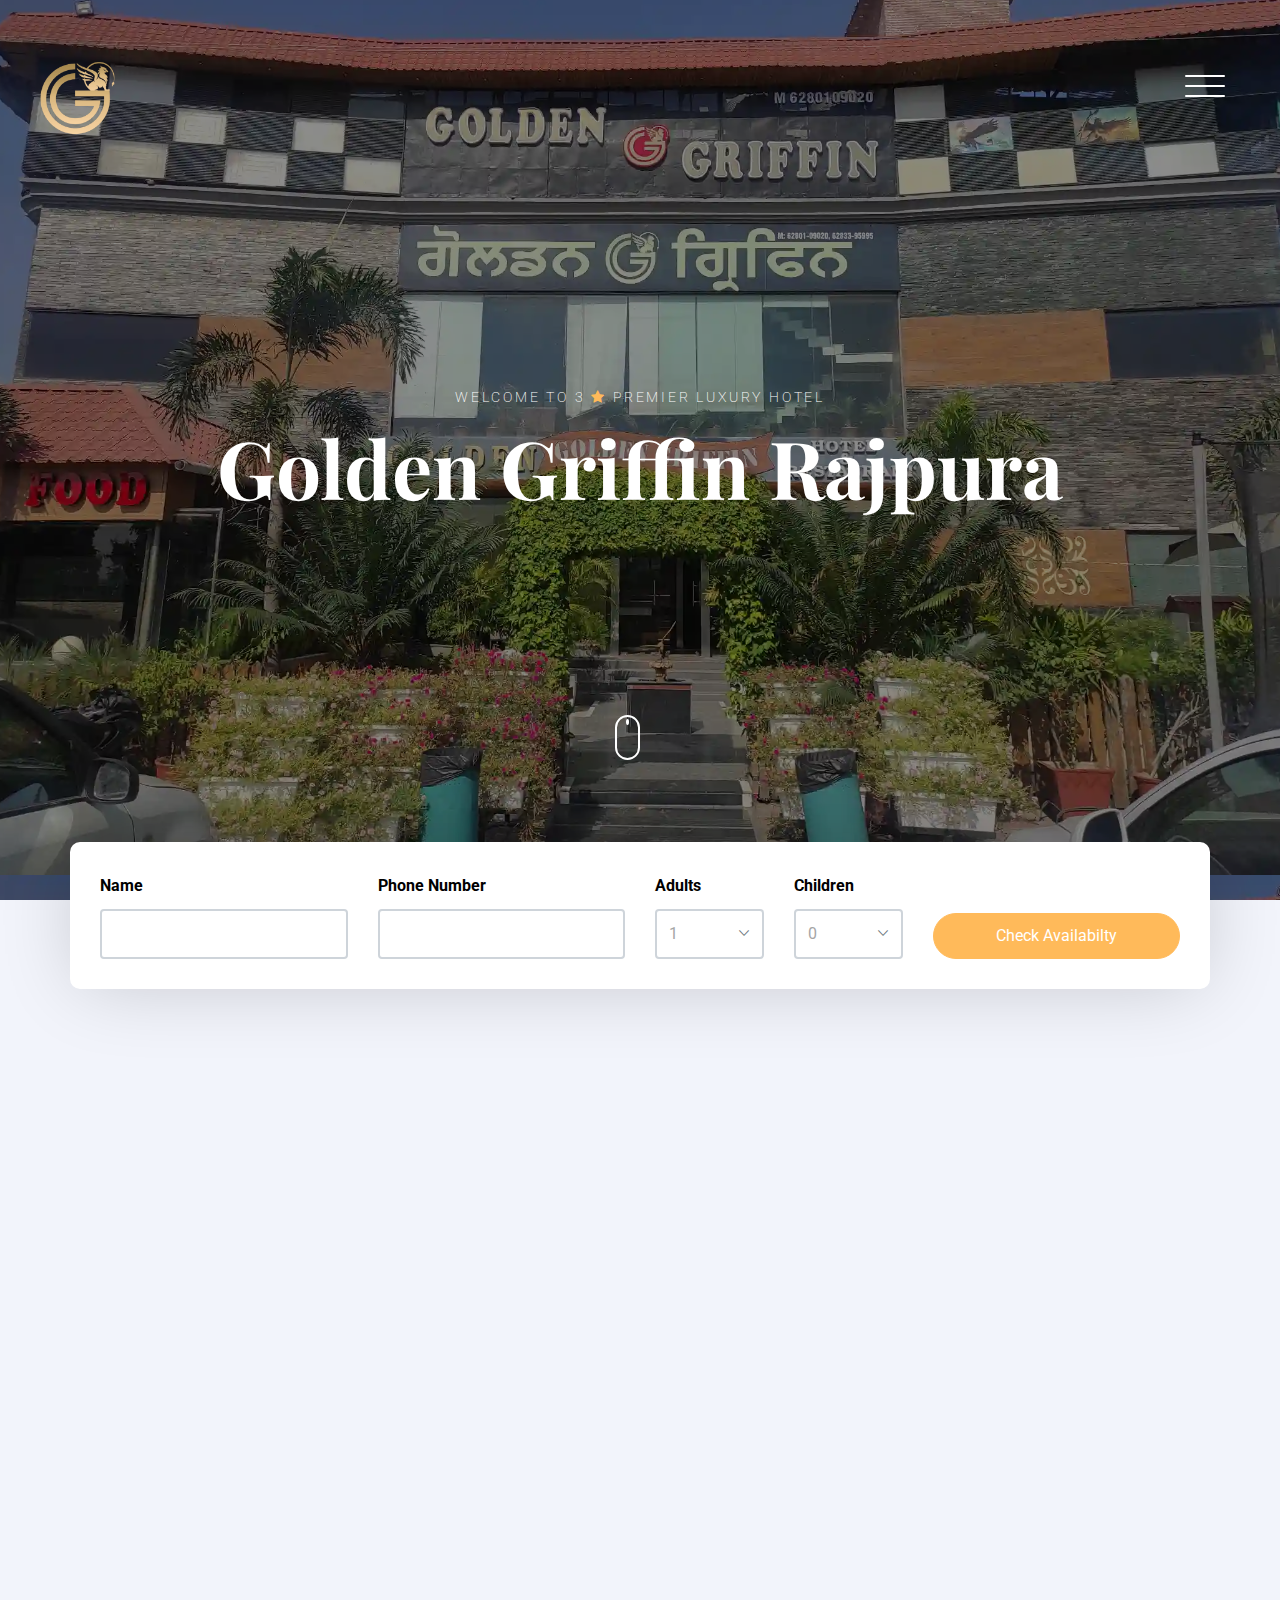
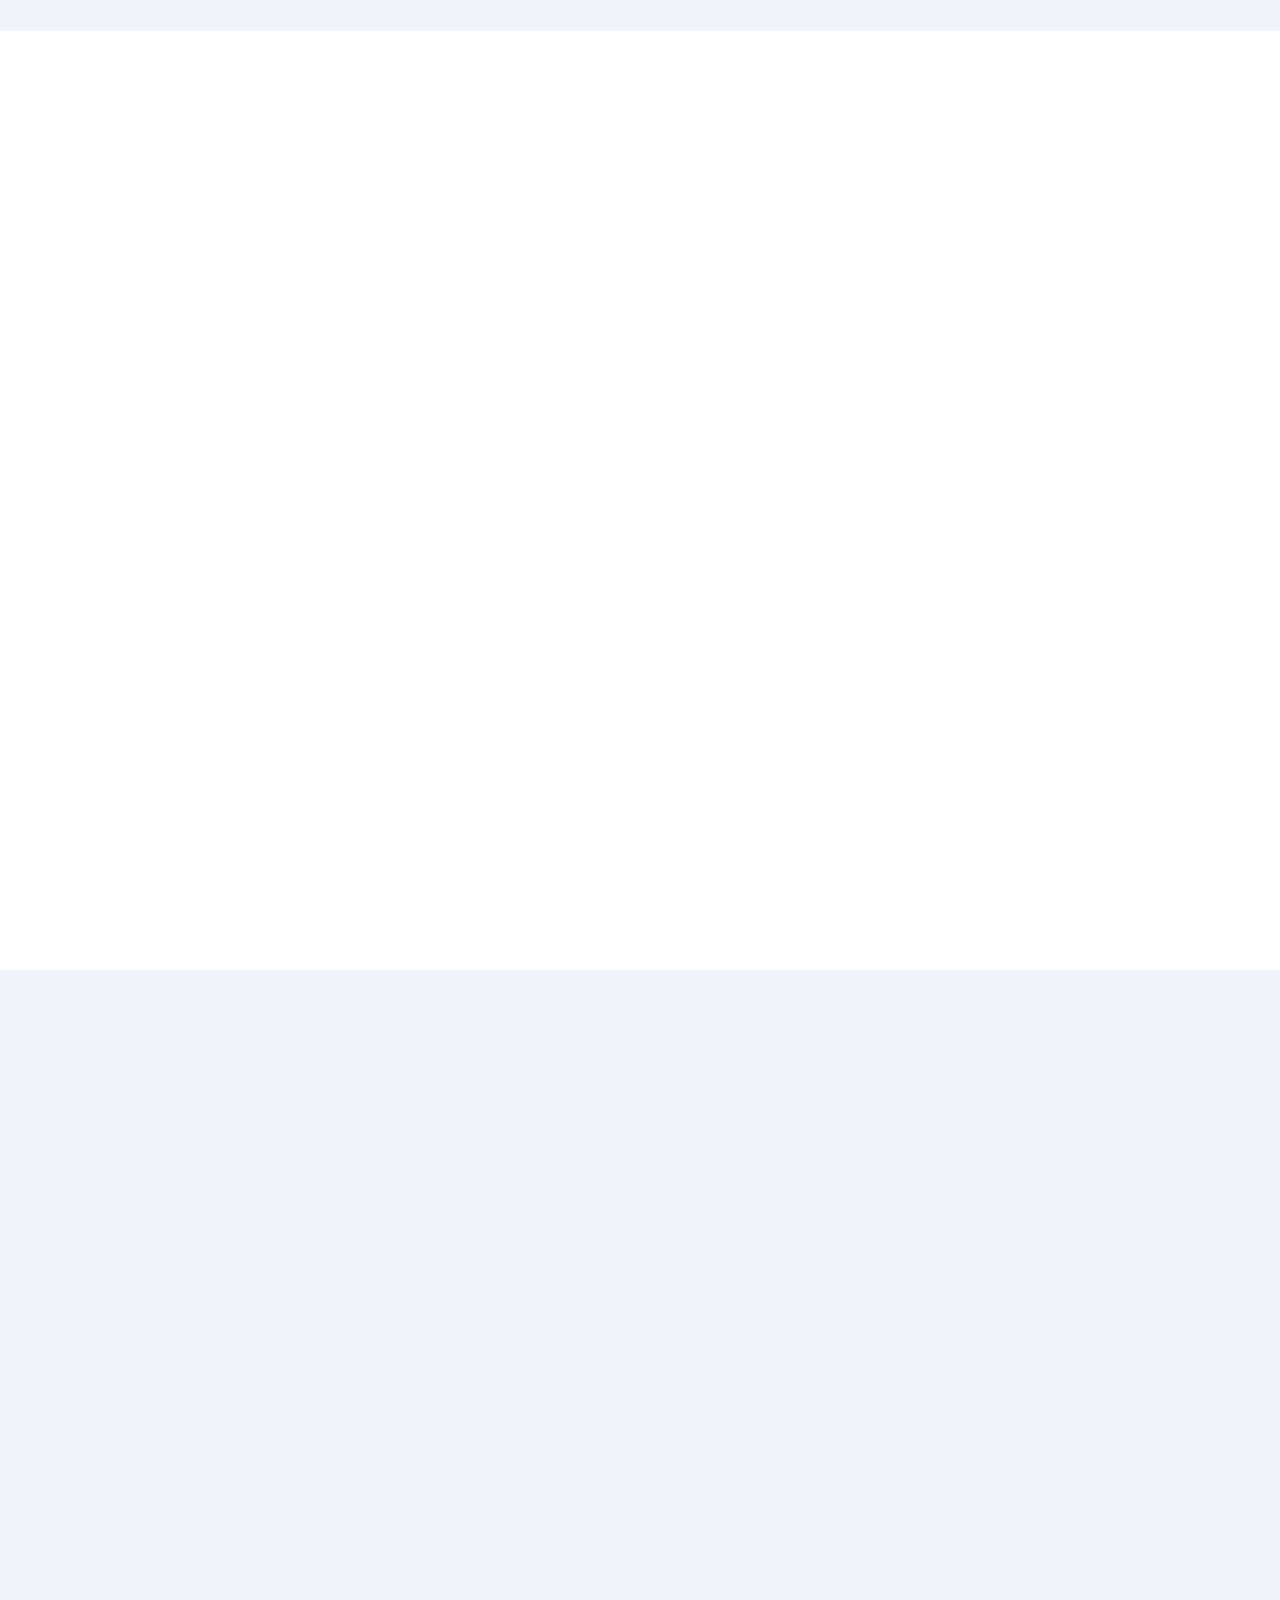
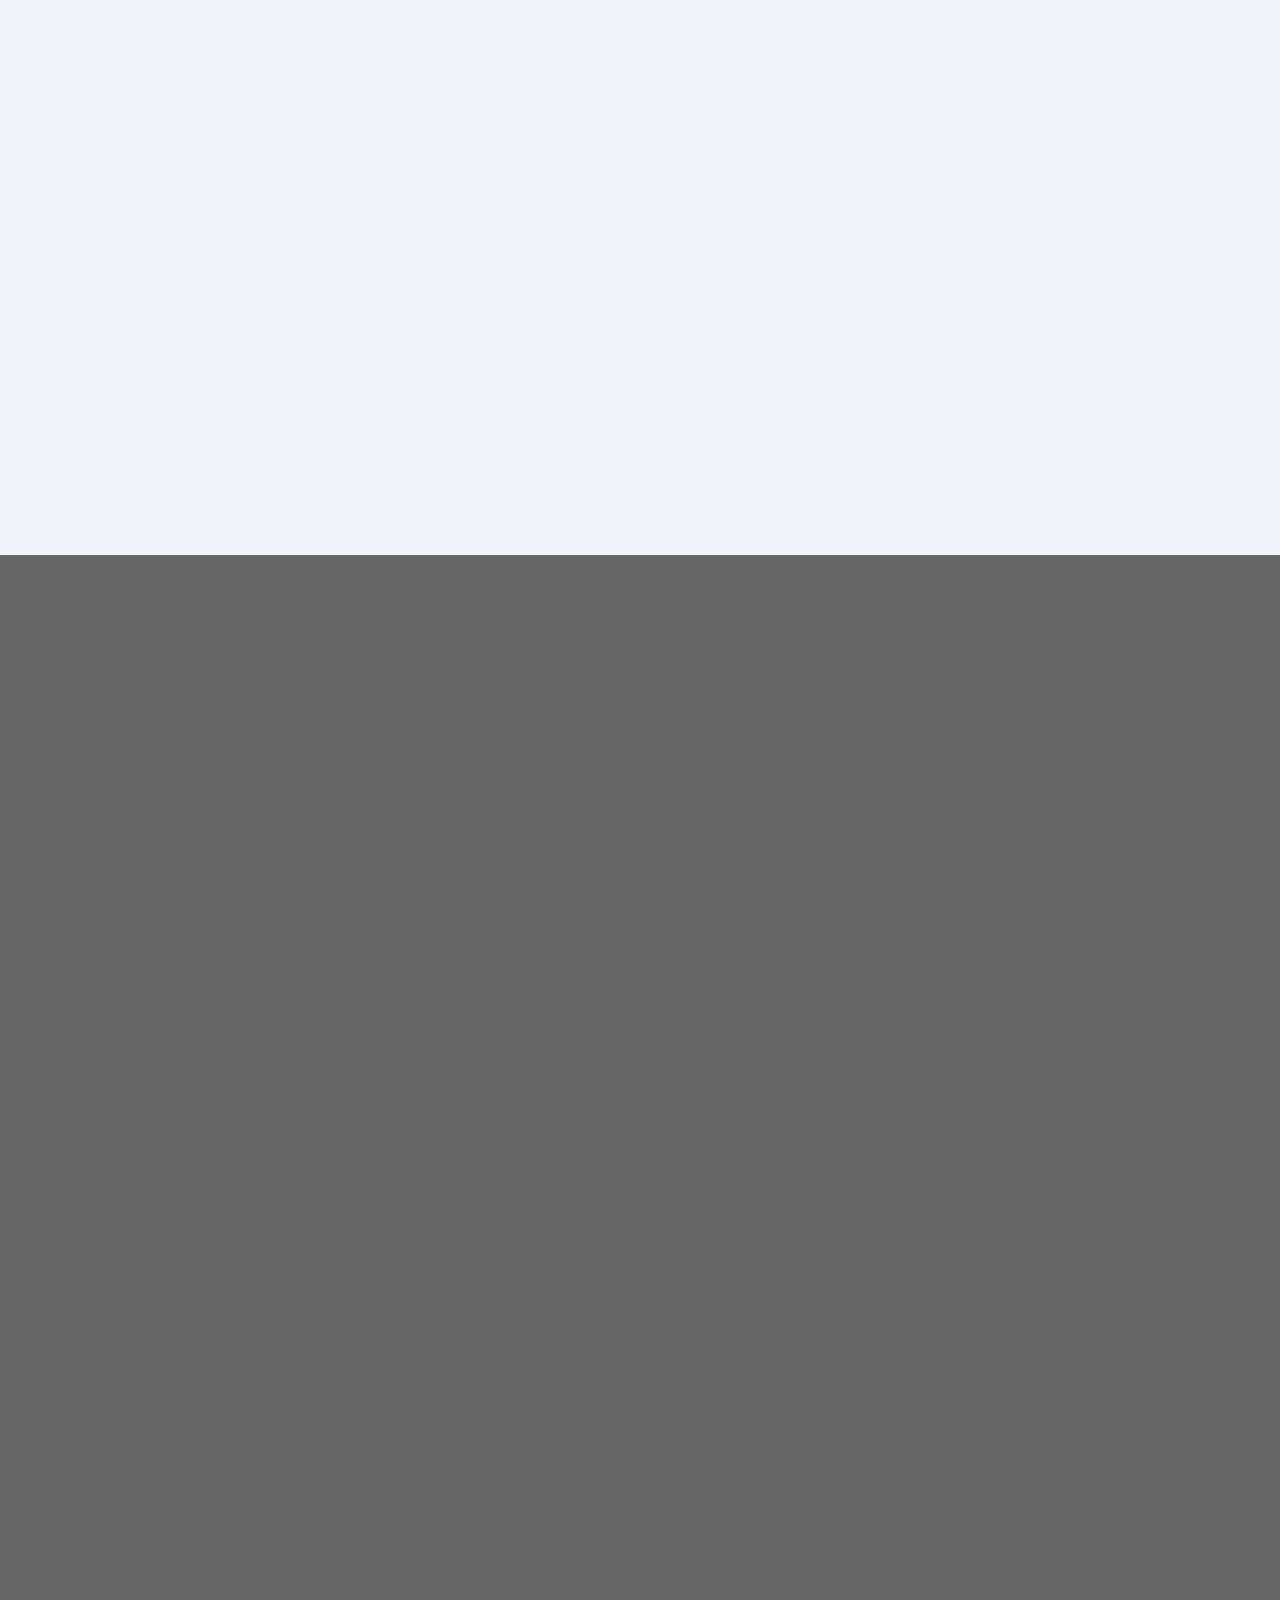
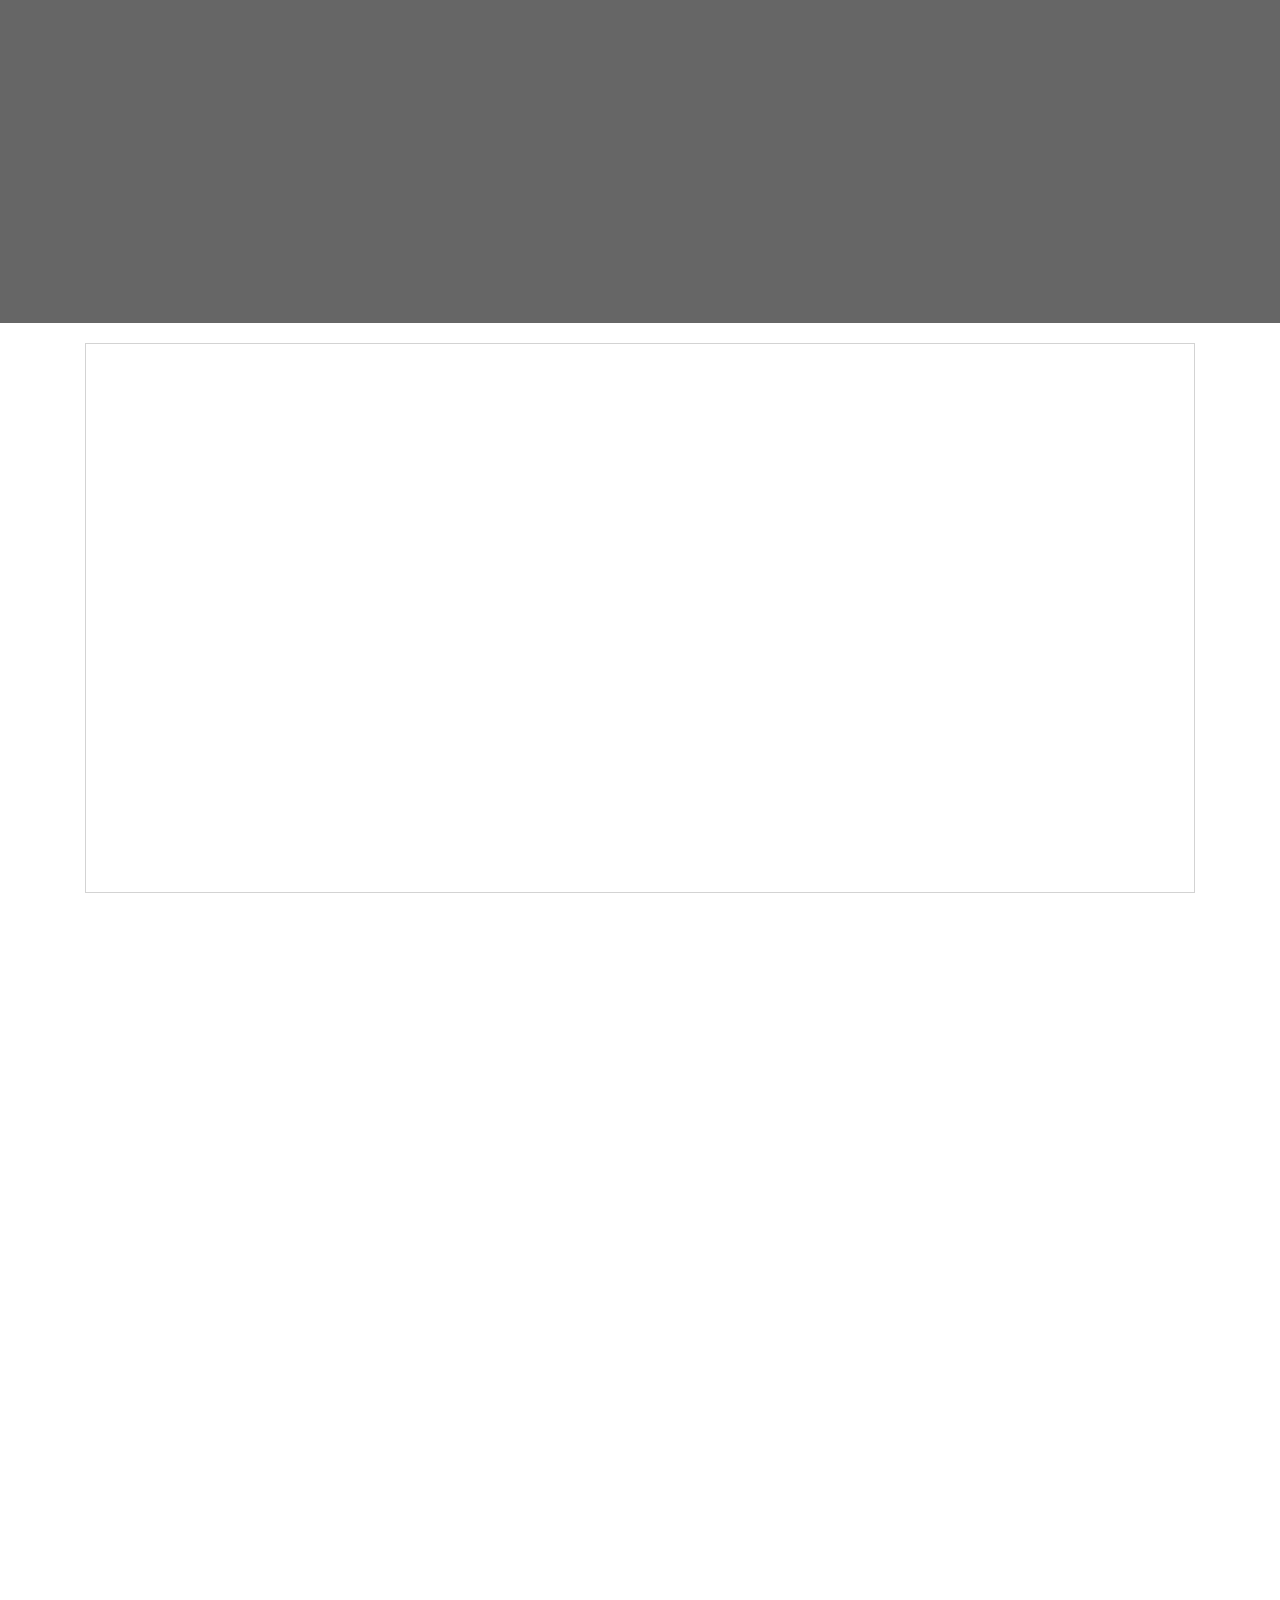
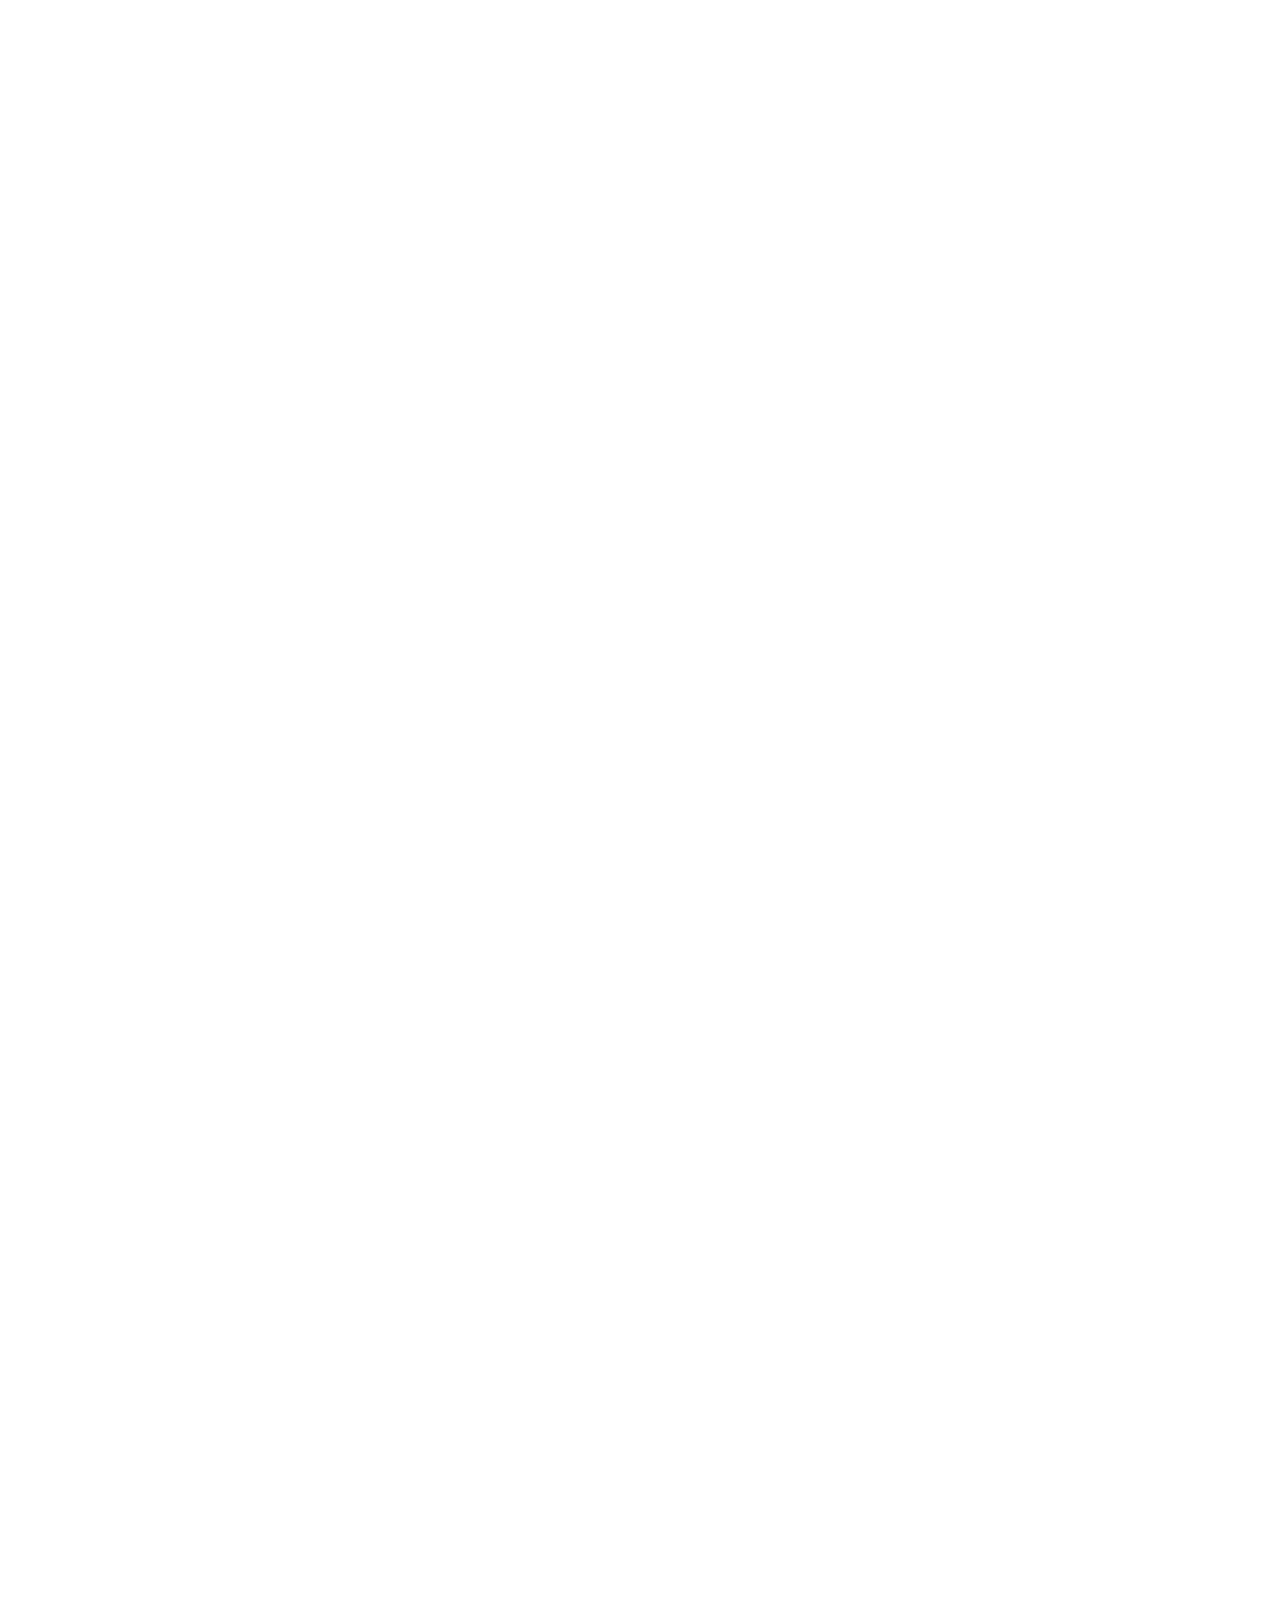
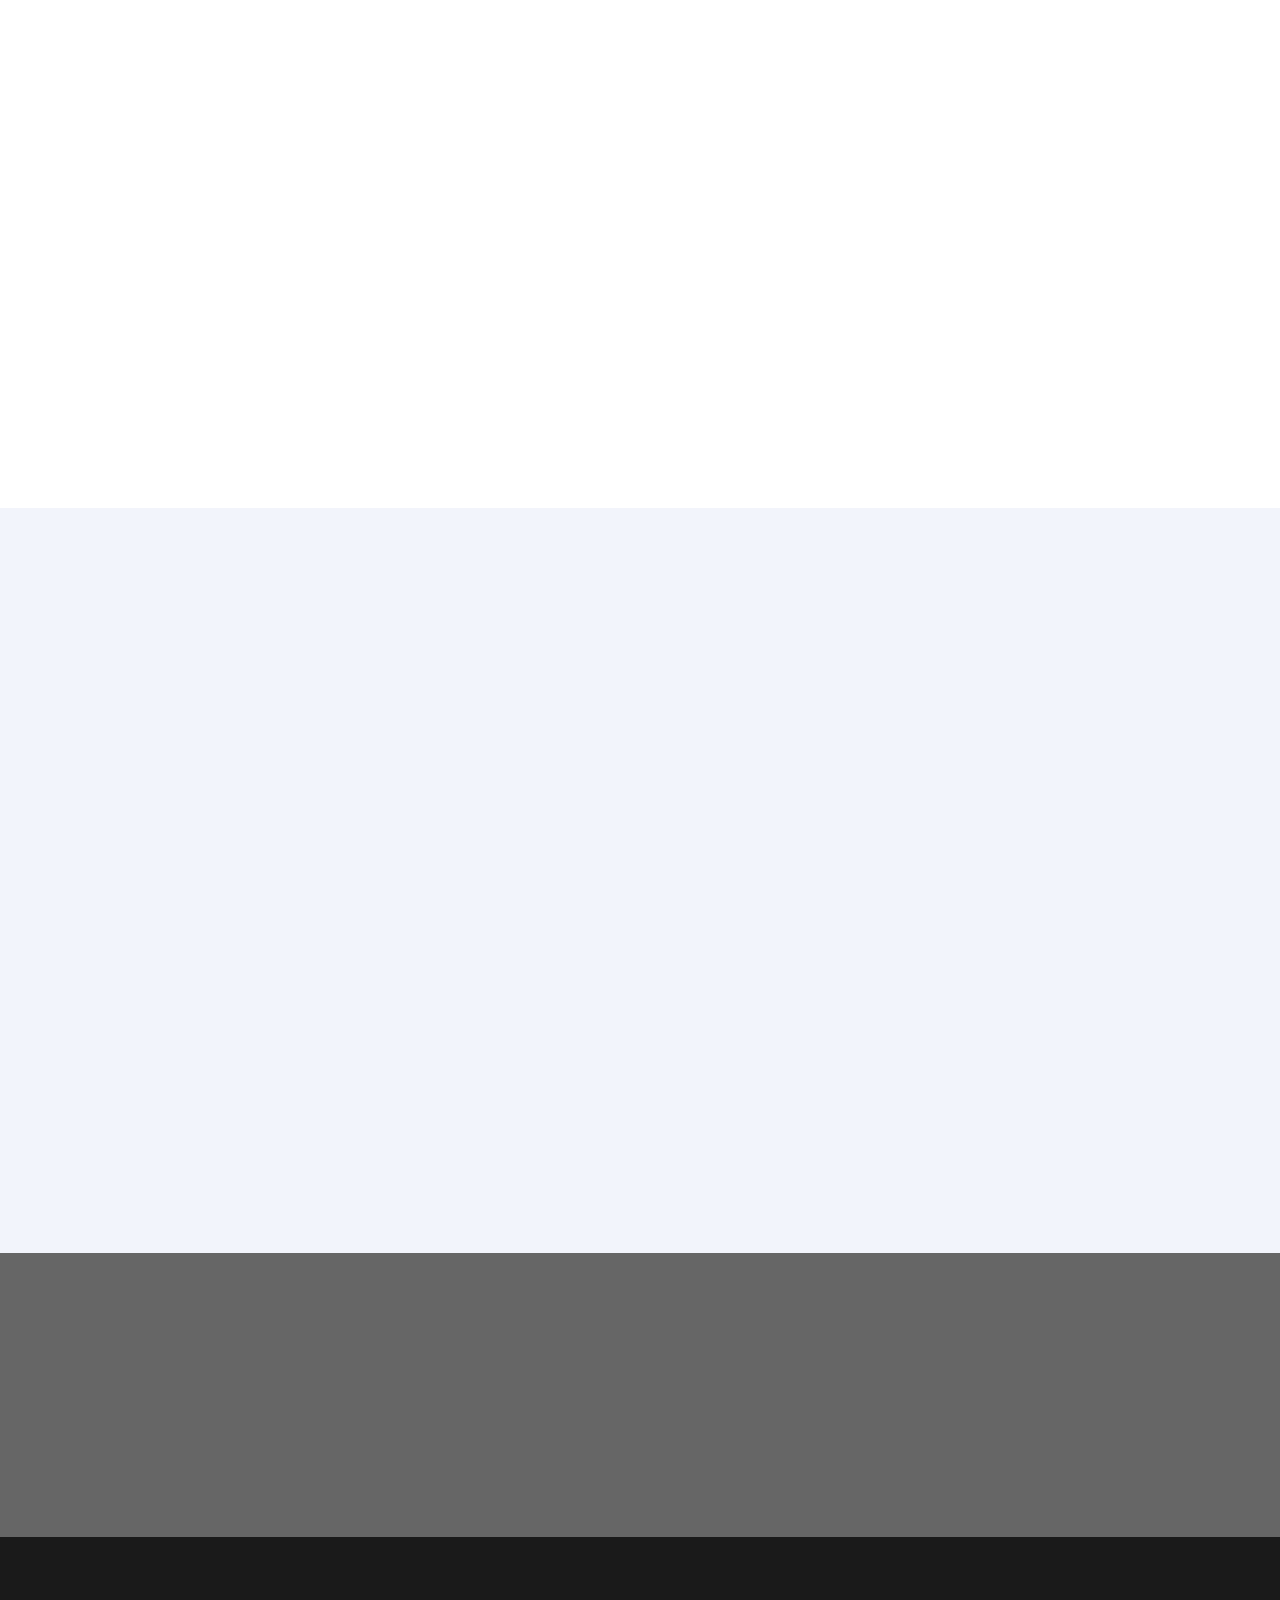
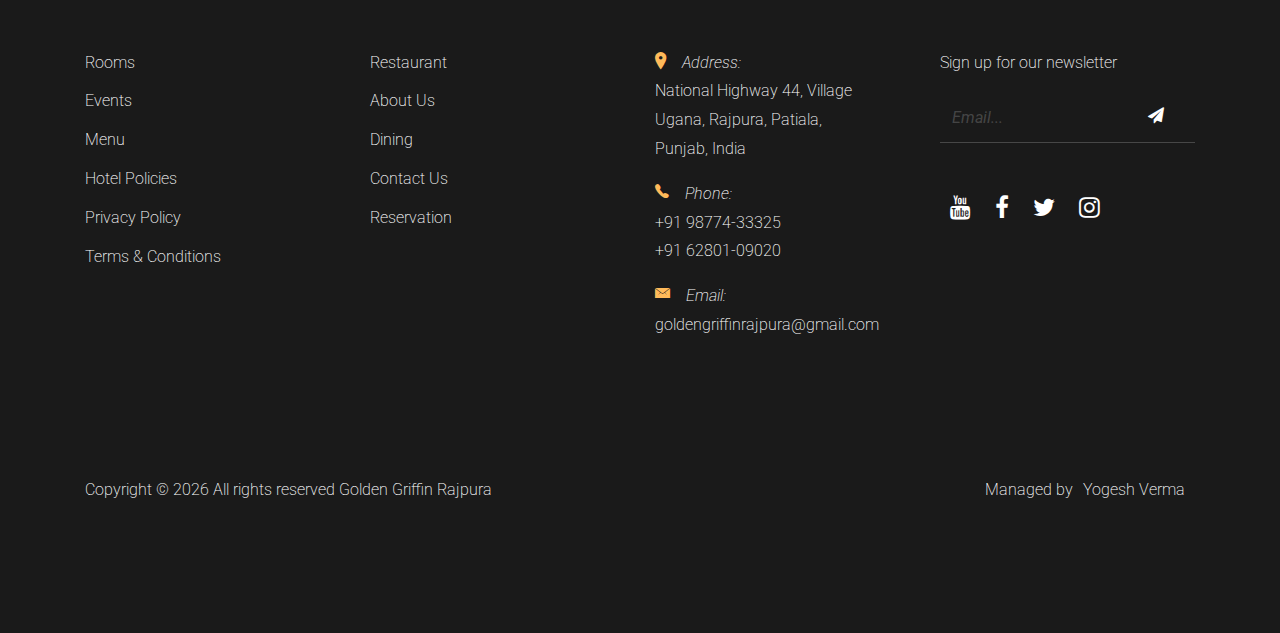
<file: index.html>
<!DOCTYPE html>
<html lang="en">
  <head>
    <!-- Google tag (gtag.js) -->
    <script async src="https://www.googletagmanager.com/gtag/js?id=G-ZSZS9FM647"></script>
    <script>
      window.dataLayer = window.dataLayer || [];
      function gtag(){dataLayer.push(arguments);}
        gtag('js', new Date());

        gtag('config', 'G-ZSZS9FM647');
    </script>
    <!-- Google tag (gtag.js) end-->
    <!-- basic meta tags -->
    <meta charset="utf-8">
    <meta http-equiv="X-UA-Compatible" content="IE=edge">
    <meta name="viewport" content="width=device-width, initial-scale=1, shrink-to-fit=no">
    <!-- basic meta tags end-->
    <!-- meta tags -->
    <!-- Primary Meta Tags -->
    <title>Golden Griffin Rajpura - Best Hotel, Restaurant, Banquet Hall Rajpura</title>
    <meta name="title" content="Golden Griffin Rajpura - Best Hotel, Restaurant, Banquet Hall Rajpura" />
    <meta name="description" content="Golden Griffin Rajpura is renowned as the best 3-star Hotel and Restaurant in Rajpura, Patiala, Punjab. Golden Griffin Rajpura also features a Kitty Hall, Banquet Hall, and premier-quality Rooms." />
    <meta name="keywords" content="hotel, restaurant, banquet hall, golden griffin rajpura, golden griffin, golden, griffin, rajpura, patiala, punjab, best hotel rajpura, hotel rajpura, restaurant rajpura, best restaurant rajpura, best banquet hall rajpura, banquet hall rajpura" />
    <meta name="author" content="Yogesh Verma" />
    <meta name='robots' content='index, follow' />
    <!-- Open Graph / Facebook -->
    <meta property="og:type" content="website" />
    <meta property="og:url" content="https://goldengriffin.in" />
    <meta property="og:title" content="Golden Griffin Rajpura - Best Hotel, Restaurant, Banquet Hall Rajpura" />
    <meta property="og:description" content="Golden Griffin Rajpura is renowned as the best 3-star Hotel and Restaurant in Rajpura, Patiala, Punjab. Golden Griffin Rajpura also features a Kitty Hall, Banquet Hall, and premier-quality Rooms." />
    <meta property="og:image" content="https://live.staticflickr.com/65535/53354573443_f1512bd79d_c.jpg" />
    <!-- Twitter -->
    <meta property="twitter:card" content="summary_large_image" />
    <meta property="twitter:url" content="https://goldengriffin.in" />
    <meta property="twitter:title" content="Golden Griffin Rajpura - Best Hotel, Restaurant, Banquet Hall Rajpura" />
    <meta property="twitter:description" content="Golden Griffin Rajpura is renowned as the best 3-star Hotel and Restaurant in Rajpura, Patiala, Punjab. Golden Griffin Rajpura also features a Kitty Hall, Banquet Hall, and premier-quality Rooms." />
    <meta property="twitter:image" content="https://live.staticflickr.com/65535/53354573443_f1512bd79d_c.jpg" />
    <!-- Meta Tags by Yogesh Verma -->
    <!-- google search console tag -->
    <meta name="google-site-verification" content="32GQtU4YHv-kiu-jJQA2KhJMmCPIV77FT8wNKQTPA6o" />
    <!-- google search console tag end -->
    <!-- Canonical Tags -->
    <link rel="canonical" href="https://goldengriffin.in">
    <!-- <link rel="canonical" href="https://goldengriffin.in"> -->
    <!-- Canonical Tags end -->
    <!-- End of Meta Tags -->
    <!-- font family -->
    <link href="https://fonts.googleapis.com/css2?family=Playfair+Display:wght@400;700&family=Roboto:wght@400;700&display=swap" rel="stylesheet">
    <!-- <link rel="stylesheet" type="text/css" href="//fonts.googleapis.com/css?family=|Roboto+Sans:400,700|Playfair+Display:400,700"> -->
    <!-- css -->
    <link rel="stylesheet" href="css/bootstrap.min.css">
    <link rel="stylesheet" href="css/animate.css">
    <link rel="stylesheet" href="css/owl.carousel.min.css">
    <link rel="stylesheet" href="css/aos.css">
    <link rel="stylesheet" href="css/bootstrap-datepicker.css">
    <link rel="stylesheet" href="css/jquery.timepicker.css">
    <link rel="stylesheet" href="css/fancybox.min.css">
    <!-- fonts -->
    <link rel="stylesheet" href="fonts/ionicons/css/ionicons.min.css">
    <link rel="stylesheet" href="fonts/fontawesome/css/font-awesome.min.css">
    <!-- Theme Style -->
    <link rel="stylesheet" href="css/style.css">
    <!-- link:favicon -->
    <link rel="shortcut icon" href="images/favicon.png" type="image/x-icon">
    <!-- link:favicon end -->
    <!-- website created by Yogesh Verma(yogeshverma1296.github.io) -->
  </head>
  <body>
    <!-- HEADER Starts ok -->
    <header class="site-header js-site-header" aria-label="Header section Golden Griffin Rajpura">
      <div class="container-fluid">
        <div class="row align-items-center">
          <div class="col-6 col-lg-4 site-logo" data-aos="fade"><a href="index.html" aria-label="Golden Griffin Rajpura Homepage Link"><img src="images/logo.png" alt="Golden Griffin Rajpura Rajpura Logo" width="75" height="75" loading="lazy" aria-label="Golden Griffin Rajpura Logo Icon"></a></div>
          <div class="col-6 col-lg-8" aria-label="parent div of white buttons for navigation">
            <div class="site-menu-toggle js-site-menu-toggle"  data-aos="fade" aria-label="white buttons for navigation">
              <span aria-label="white button 1"></span>
              <span aria-label="white button 2"></span>
              <span aria-label="white button 3"></span>
            </div>
            <!-- END menu-toggle -->
            <div class="site-navbar js-site-navbar" aria-label="navigation div">
              <nav role="navigation" aria-label="navigation">
                <div class="container">
                  <div class="row full-height align-items-center">
                    <div class="col-md-6 mx-auto">
                      <ul class="list-unstyled menu">
                        <!-- Home -->
                        <li class="active"><a href="index.html" aria-label="Golden Griffin Rajpura Homepage">Home</a></li>
                        <!-- about us-->
                        <li><a href="about.html" aria-label="Golden Griffin Rajpura About">About</a></li>
                        <!-- restaurant menu -->
                        <li><a href="menu.html" aria-label="Golden Griffin Rajpura Menu">Menu</a></li>
                        <!-- rooms -->
                        <li><a href="rooms.html" aria-label="Golden Griffin Rajpura Rooms">Rooms</a></li>
                        <!-- events -->
                        <li><a href="events.html" aria-label="Golden Griffin Rajpura Events">Events</a></li>
                        <!-- contact -->
                        <li><a href="contact.html" aria-label="Golden Griffin Rajpura Contact">Contact</a></li>
                        <!-- Reservation -->
                        <li><a href="reservation.html" aria-label="Golden Griffin Rajpura Reservation">Reservation</a></li>
                        <!-- Hotel Policies -->
                        <li><a href="hotelpolicies.html" aria-label="Hotel policies link Golden Griffin Rajpura" target="_blank">Hotel Policies</a></li>
                        <!-- terms and conditions -->
                        <li><a href="termsandconditions.html" aria-label="terms and conditions Golden Griffin Rajpura" target="_blank">Terms &amp; Conditions</a></li>
                      </ul>
                    </div>
                  </div>
                </div>
              </nav>
            </div>
          </div>
        </div>
      </div>
    </header>
    <!-- END header -->
    <!-- hero image website ok-->
    <section class="site-hero overlay" style="background-image: url(images/hero.webp); background-position: center; background-size: cover; background-color: rgba(255, 255, 255, .5);" data-stellar-background-ratio="0.5" aria-label="hero section golden griffin rajpura image">
      <div class="container" aria-label="site-hero section golden griffin rajpura">
        <div class="row site-hero-inner justify-content-center align-items-center">
          <div class="col-md-10 text-center" data-aos="fade-up">
            <span class="custom-caption text-uppercase text-white d-block  mb-3" aria-label="Welcome To 3 Star Premier Luxury Hotel">Welcome To 3 <span class="fa fa-star text-primary"></span> Premier Luxury Hotel</span>
            <h1 class="heading" aria-label="Golden Griffin Rajpura" title="Golden Griffin Rajpura">Golden Griffin Rajpura</h1>
          </div>
        </div>
      </div>
      <!-- mouse scroll -->
      <a class="mouse smoothscroll" href="#next" aria-label="mouse smoothscroll">
        <div class="mouse-icon" aria-label="mouse smoothscroll div">
          <span class="mouse-wheel"></span>
        </div>
      </a>
    </section>
    <!-- hero image END section -->
    <!-- form section Check Availabilty ok-->
    <section class="section bg-light pb-0"  >
      <div class="container" aria-label="container Check Availabilty section">
        <!-- form for checking availablity -->
        <div class="row check-availabilty" id="next">
          <div class="block-32" data-aos="fade-up" data-aos-offset="-200">
            <!-- form -->
            <form action="https://formspree.io/f/xbjvekjz" method="post" aria-label="checking availablity form hero section Homepage">
              <div class="row">
                <!-- Name-of-Customer -->
                <div class="col-md-6 mb-3 mb-lg-0 col-lg-3" aria-label="Name-of-Customer">
                  <label for="checkin_date" class="font-weight-bold text-black">Name</label>
                  <div class="field-icon-wrap">
                    <div class="icon"><span class="icon-calendar"></span></div>
                    <input type="text" class="form-control" name="Name-of-Customer" aria-label="Name-of-Customer" required>
                    <!-- id="checkin_date" -->
                  </div>
                </div>
                <!-- Phone Number -->
                <div class="col-md-6 mb-3 mb-lg-0 col-lg-3" aria-label="Phone Number">
                  <label for="checkout_date" class="font-weight-bold text-black">Phone Number</label>
                  <div class="field-icon-wrap">
                    <div class="icon"><span class="icon-calendar"></span></div>
                    <input type="number" class="form-control" min="6000000000" max="9999999999" name="Phone-Number-of-Customer" aria-label="Phone Number" required>
                    <!-- id="checkout_date" -->
                  </div>
                </div>
                <!-- Adults -->
                <div class="col-md-6 mb-3 mb-md-0 col-lg-3" aria-label="Adults">
                  <div class="row">
                    <div class="col-md-6 mb-3 mb-md-0">
                      <label for="adults" class="font-weight-bold text-black">Adults</label>
                      <div class="field-icon-wrap">
                        <div class="icon"><span class="ion-ios-arrow-down"></span></div>
                        <select name="No-of-Adults" id="adults" class="form-control" aria-label="Adults" required>
                          <option value="1">1</option>
                          <option value="2">2</option>
                          <option value="3">3</option>
                          <option value="4+">4+</option>
                        </select>
                      </div>
                    </div>
                    <!-- Children -->
                    <div class="col-md-6 mb-3 mb-md-0" aria-label="Children">
                      <label for="children" class="font-weight-bold text-black">Children</label>
                      <div class="field-icon-wrap">
                        <div class="icon"><span class="ion-ios-arrow-down"></span></div>
                        <select name="No-of-Children" id="children" class="form-control" aria-label="Children" required>
                          <option value="0">0</option>
                          <option value="1">1</option>
                          <option value="2">2</option>
                          <option value="3">3</option>
                          <option value="4+">4+</option>
                        </select>
                      </div>
                    </div>
                  </div>
                </div>
                <!-- Check Availabilty Button -->
                <div class="col-md-6 col-lg-3 align-self-end">
                  <button class="btn btn-primary btn-block text-white" aria-label="Check Availabilty for Reservation Button">Check Availabilty</button>
                </div>
              </div>
            </form>
            <!-- form end -->
          </div>
        </div>
      </div>
    </section>
    <!-- form section Check Availabilty end-->
    <!-- welcome section ok-->
    <section class="py-5 bg-light" aria-label="welcome section">
      <div class="container" aria-label="welcome section container">
        <div class="row align-items-center">
          <div class="col-md-12 col-lg-7 ml-auto order-lg-2 position-relative mb-5" data-aos="fade-up">
            <figure class="img-absolute">
              <img src="images/food1.webp" alt="Golden Griffin Welcome Food Image 1" class="img-fluid" loading="lazy" width="100%" height="100%" aria-label="Golden Griffin Welcome Image 1 Girl eating Food Image Golden Griffin Rajpura">
            </figure>
            <img src="images/room.webp" alt="Golden Griffin Welcome Room Image" class="img-fluid rounded" loading="lazy" width="100%" height="100%" aria-label="Golden Griffin Welcome Room Image">
          </div>
          <div class="col-md-12 col-lg-4 order-lg-1" data-aos="fade-up">
            <h2 class="heading">Welcome!</h2>
            <p class="mb-4 text-justify">Golden Griffin Rajpura is renowned as the best 3-star Hotel and Restaurant in Rajpura, Patiala, Punjab. Golden Griffin Rajpura also features a Kitty Hall, Banquet Hall, and premier-quality Rooms, ensuring exceptional hospitality. Immerse yourself in exquisite comfort and culinary delights at our esteemed establishment.</p>
            <p aria-label="about us or see video"><a href="about.html" target="_blank" class="btn btn-primary text-white py-2 mr-3" aria-label="About Us Golden Griffin Rajpura">About Us</a> <span class="mr-3 font-family-serif"><em>or</em></span> <a href="https://youtu.be/SRTcC6U63vA?si=Ngy-k8ErXkJymH6A" aria-label="Golden Griffin Rajpura Hotel Video" data-fancybox class="text-uppercase letter-spacing-1"><strong>Hotel Video</strong> <svg xmlns="http://www.w3.org/2000/svg" width="36" height="36" viewBox="0 0 24 24" style="fill: rgba(255, 186, 90, 1);transform: scaleY(-1);msFilter:progid:DXImageTransform.Microsoft.BasicImage(rotation=2, mirror=1);"><path d="M21.593 7.203a2.506 2.506 0 0 0-1.762-1.766C18.265 5.007 12 5 12 5s-6.264-.007-7.831.404a2.56 2.56 0 0 0-1.766 1.778c-.413 1.566-.417 4.814-.417 4.814s-.004 3.264.406 4.814c.23.857.905 1.534 1.763 1.765 1.582.43 7.83.437 7.83.437s6.265.007 7.831-.403a2.515 2.515 0 0 0 1.767-1.763c.414-1.565.417-4.812.417-4.812s.02-3.265-.407-4.831zM9.996 15.005l.005-6 5.207 3.005-5.212 2.995z"></path></svg></a></p>
          </div>
        </div>
      </div>
    </section>
    <!-- rooms and suites section -->
    <section class="section">
      <div class="container">
        <div class="row justify-content-center text-center mb-5">
          <div class="col-md-7">
            <h2 class="heading" data-aos="fade-up" aria-label="Rooms and Suites heading">Rooms &amp; Suites</h2>
            <p data-aos="fade-up" data-aos-delay="100" aria-label="Rooms and Suites Golden Griffin Rajpura" style="text-align: justify;">Experience comfortable and luxurious rooms at Golden Griffin Rajpura. Our thoughtfully designed rooms offer a perfect blend of style and relaxation, ensuring a restful stay. Immerse yourself in the epitome of hospitality with our comfortable and luxurious accommodations. The Golden Griffin, Rajpura provides a range of accommodation options, including Deluxe rooms and the Super Deluxe rooms.</p>
          </div>
        </div>
        <div class="row">
          <!-- Deluxe Rooms -->
          <div class="col-md-6 col-lg-6" data-aos="fade-up" aria-label="Deluxe Rooms Golden Griffin Rajpura">
            <a href="rooms.html" target="_blank" class="room" aria-label="Deluxe Rooms Golden Griffin Rajpura">
              <figure class="img-wrap">
                <img src="images/goldengriffinimage8.webp" alt="Deluxe Rooms Golden Griffin Rajpura" class="img-fluid mb-3" loading="lazy">
              </figure>
              <div class="p-3 text-center room-info">
                <h2>Deluxe Room</h2>
                <span class="text-uppercase letter-spacing-1">&#8377; 1800 / per night</span>
              </div>
            </a>
          </div>
          <!-- Super Deluxe Room -->
          <div class="col-md-6 col-lg-6" data-aos="fade-up" aria-label="Super Deluxe Room Golden Griffin Rajpura">
            <a href="rooms.html" class="room" target="_blank" aria-label="Super Deluxe Room Golden Griffin Rajpura">
              <figure class="img-wrap">
                <img src="images/superdeluxe.webp" alt="Super Deluxe Golden Griffin Rajpura" class="img-fluid mb-3" loading="lazy">
              </figure>
              <div class="p-3 text-center room-info">
                <h2>Super Deluxe Room</h2>
                <span class="text-uppercase letter-spacing-1">&#8377; 2500 / per night</span>
              </div>
            </a>
          </div>
          <!-- Presidential Room -->
          <!-- <div class="col-md-6 col-lg-4" data-aos="fade-up" aria-label="Presidential Room Golden Griffin Rajpura">
            <a href="rooms.html" class="room" aria-label="Presidential Room Golden Griffin Rajpura">
              <figure class="img-wrap">
                <img src="images/img_3.jpg" alt="Presidential Room Golden Griffin Rajpura" class="img-fluid mb-3" loading="lazy">
              </figure>
              <div class="p-3 text-center room-info">
                <h2>Presidential Room</h2>
                <span class="text-uppercase letter-spacing-1">250$ / per night</span>
              </div>
            </a>
          </div> -->
        </div>
      </div>
    </section>
    <!-- rooms and suites section end-->
    <!-- photos section golden griffin rajpura ok-->
    <section class="section slider-section bg-light" aria-label="photos section golden griffin rajpura section">
      <div class="container" aria-label="photos section golden griffin rajpura container">
        <div class="row justify-content-center text-center mb-5" aria-label="golden griffin row">
          <div class="col-md-7">
            <h2 class="heading" data-aos="fade-up" aria-label="Photos heading Golden Griffin Rajpura">Photos</h2>
            <p data-aos="fade-up" data-aos-delay="100" style="text-align: justify;" aria-label="Photos paragraph Golden Griffin Rajpura">Explore the visual allure of Golden Griffin Rajpura through our captivating Photos section. Immerse yourself in a virtual journey, showcasing the elegant interiors, exquisite amenities, and the enchanting ambiance that defines our premier establishment. Let our photos offer a glimpse into the unparalleled experience that awaits you at Golden Griffin Rajpura, a testament to luxury and refined hospitality.</p>
          </div>
        </div>
        <!-- image slider ok-->
        <div class="row">
          <div class="col-md-12">
            <div class="home-slider major-caousel owl-carousel mb-5" data-aos="fade-up" data-aos-delay="200">
              <!-- slider-1 -->
              <div class="slider-item">
                <a href="images/goldengriffinimage1.webp" data-fancybox="images" data-caption="Luxury Dining - Golden Griffin Rajpura" aria-label="Golden Griffin Rajpura Image 1"><img src="images/goldengriffinimage1.webp" alt="Golden Griffin Rajpura Image 1" class="img-fluid" loading="lazy" width="100%" height="100%"></a>
              </div>
              <!-- slider-2 -->
              <div class="slider-item">
                <a href="images/goldengriffinimage2.webp" data-fancybox="images" data-caption="Live Dhaba - Golden Griffin Rajpura" aria-label="Golden Griffin Rajpura Image 2"><img src="images/goldengriffinimage2.webp" alt="Golden Griffin Rajpura Image 2" class="img-fluid" loading="lazy" width="100%" height="100%"></a>
              </div>
              <!-- slider-3 -->
              <div class="slider-item">
                <a href="images/goldengriffinimage3.webp" data-fancybox="images" data-caption="Dining - Golden Griffin Rajpura" aria-label="Golden Griffin Rajpura Image 3"><img src="images/goldengriffinimage3.webp" alt="Golden Griffin Rajpura Image 3" class="img-fluid" loading="lazy" width="100%" height="100%"></a>
              </div>
              <!-- slider-4 -->
              <div class="slider-item">
                <a href="images/goldengriffinimage4.webp" data-fancybox="images" data-caption="Rooms - Golden Griffin Rajpura" aria-label="Golden Griffin Rajpura Image 4"><img src="images/goldengriffinimage4.webp" alt="Golden Griffin Rajpura Image 4" class="img-fluid" loading="lazy" width="100%" height="100%"></a>
              </div>
              <!-- slider-5 -->
              <div class="slider-item">
                <a href="images/goldengriffinimage5.webp" data-fancybox="images" data-caption="Banquet Hall - Golden Griffin Rajpura" aria-label="Golden Griffin Rajpura Image 5"><img src="images/goldengriffinimage5.webp" alt="Golden Griffin Rajpura Image 5" class="img-fluid" loading="lazy" width="100%" height="100%"></a>
              </div>
              <!-- slider-6 -->
              <div class="slider-item">
                <a href="images/goldengriffinimage6.webp" data-fancybox="images" data-caption="Open Restaurant - Golden Griffin Rajpura" aria-label="Golden Griffin Rajpura Image 6"><img src="images/goldengriffinimage6.webp" alt="Golden Griffin Rajpura Image 6" class="img-fluid" loading="lazy" width="100%" height="100%"></a>
              </div>
              <!-- slider-7 -->
              <div class="slider-item">
                <a href="images/goldengriffinimage7.webp" data-fancybox="images" data-caption="Front - Golden Griffin Rajpura" aria-label="Golden Griffin Rajpura Image 7"><img src="images/goldengriffinimage7.webp" alt="Golden Griffin Rajpura Image 7" class="img-fluid" loading="lazy" width="100%" height="100%"></a>
              </div>
            </div>
            <!-- END slider -->
          </div>
        </div>
      </div>
    </section>
    <!-- photos section END section -->
    <!-- Our Restaurant Menu ok-->
    <section class="section bg-image overlay" style="background-image: url('images/hero_3.jpg');" aria-label="Restaurant Menu section">
      <div class="container" aria-label="Restaurant Menu container">
        <div class="row justify-content-center text-center mb-5" aria-label="Restaurant Menu row">
          <div class="col-md-7">
            <h2 class="heading text-white" aria-label="Restaurant Menu heading2" data-aos="fade">Our Restaurant Menu</h2>
            <p class="text-white text-justify" data-aos="fade" data-aos-delay="100" aria-label="Restaurant Menu paragraph">Golden Griffin Rajpura's menu offers a delightful array of options. From fresh breads to flavorful paneer and non-veg dishes, including boneless specialties. Enjoy authentic Basmati rice and Indian main courses. Start your meal with veg or non-veg starters and choose from a variety of soups. Don't miss our tempting desserts and sundaes for a perfect culinary experience.</p>
          </div>
        </div>
        <!-- food-menu-tabs -->
        <div class="food-menu-tabs" data-aos="fade" aria-label="food-menu-tabs">
          <ul class="nav nav-tabs mb-5" id="myTab" role="tablist" aria-label="tablist">
            <!-- mains -->
            <li class="nav-item">
              <a class="nav-link active letter-spacing-2" id="mains-tab" data-toggle="tab" href="#mains" role="tab" aria-controls="mains" aria-selected="true" aria-label="Indian Main Course">Indian Main Course</a>
            </li>
            <!-- desserts -->
            <li class="nav-item">
              <a class="nav-link letter-spacing-2" id="desserts-tab" data-toggle="tab" href="#desserts" role="tab" aria-controls="desserts" aria-selected="false" aria-label="Desserts">Desserts</a>
            </li>
            <!-- drinks -->
            <li class="nav-item">
              <a class="nav-link letter-spacing-2" id="drinks-tab" data-toggle="tab" href="#drinks" role="tab" aria-controls="drinks" aria-selected="false" aria-label="Veg. Starters">Veg. Starters</a>
            </li>
          </ul>
          <div class="tab-content py-5" id="myTabContent">
            <!-- Indian Main Course ok-->
            <div class="tab-pane fade show active text-left" id="mains" role="tabpanel" aria-labelledby="mains-tab" aria-label="Indian Main Course Div">
              <div class="row">
                <div class="col-md-6">
                  <!-- Jeera Aloo -->
                  <div class="food-menu mb-5">
                    <span class="d-block text-primary h4 mb-3">&#8377;225</span>
                    <h3 class="text-white"><a href="menu.html" target="_blank" class="text-white" aria-label="Jeera Aloo">Jeera Aloo</a></h3>
                    <p class="text-white text-opacity-7">Delight in the simplicity and deliciousness of our Jeera Aloo at Golden Griffin Rajpura, crafted with potatoes, essential spices, and the aromatic touch of cumin as its main ingredients.</p>
                  </div>
                  <!-- Mix Veg -->
                  <div class="food-menu mb-5">
                    <span class="d-block text-primary h4 mb-3">&#8377;245</span>
                    <h3 class="text-white"><a href="menu.html" target="_blank" class="text-white" aria-label="Mix Veg">Mix Veg</a></h3>
                    <p class="text-white text-opacity-7">Experience magic of our Mixed Veg dish having cauliflower, peas, carrots, and beans, all expertly cooked at Golden Griffin Rajpura. Served perfectly with your choice of rice or roti for a delightful dining experience.</p>
                  </div>
                  <!-- Aloo Gobhi -->
                  <div class="food-menu mb-5">
                    <span class="d-block text-primary h4 mb-3">&#8377;245</span>
                    <h3 class="text-white"><a href="menu.html" target="_blank" class="text-white" aria-label="Aloo Gobhi">Aloo Gobhi</a></h3>
                    <p class="text-white text-opacity-7">Aloo Gobi, a vegetarian delight hailing from the Indian subcontinent, expertly crafted with potatoes, cauliflower, and aromatic Indian spices. A cherished classic in Indian cuisine, it's a must-try at Golden Griffin Rajpura.</p>
                  </div>
                </div>
                <!-- Indian Main Course col-md-6 second right wali div -->
                <div class="col-md-6">
                  <!-- Soya Rogan Josh -->
                  <div class="food-menu mb-5">
                    <span class="d-block text-primary h4 mb-3">&#8377;265</span>
                    <h3 class="text-white"><a href="menu.html" target="_blank" class="text-white" aria-label="Soya Butter Chaap">Soya Rogan Josh</a></h3>
                    <p class="text-white text-opacity-7">Soya Rogan Josh at Golden Griffin Rajpura is a creamy and mildly spicy delight, enjoyed by all age groups. This flavorful dish pairs perfectly with butter naan, paratha, or rice, offering a delightful culinary experience.</p>
                  </div>
                  <!-- Mushroom Masala -->
                  <div class="food-menu mb-5">
                    <span class="d-block text-primary h4 mb-3">&#8377;270</span>
                    <h3 class="text-white"><a href="menu.html" target="_blank" class="text-white" aria-label="Mushroom Masala">Mushroom Masala</a></h3>
                    <p class="text-white text-opacity-7">Mushroom Masala at Golden Griffin Rajpura, where earthy mushrooms, tart tomatoes, and aromatic spices come together to create a burst of delightful flavors in this signature dish.</p>
                  </div>
                  <!-- Kadai Mushroom -->
                  <div class="food-menu mb-5">
                    <span class="d-block text-primary h4 mb-3">&#8377;295</span>
                    <h3 class="text-white"><a href="menu.html" target="_blank" class="text-white" aria-label="Kadai Mushroom">Kadai Mushroom</a></h3>
                    <p class="text-white text-opacity-7">Experience the North Indian culinary magic at Golden Griffin, Rajpura with our Kadai Mushroom Gravy is a spicy, hot, and delicious restaurant-style treat made with mushrooms.</p>
                  </div>
                </div>
              </div>
            </div> <!-- .tab-pane -->
            <!-- desserts tab -->
            <div class="tab-pane fade text-left" id="desserts" role="tabpanel" aria-labelledby="desserts-tab">
              <div class="row">
                <div class="col-md-6">
                  <!-- Shashi Gulab Jamun 110 -->
                  <div class="food-menu mb-5">
                    <span class="d-block text-primary h4 mb-3">&#8377;110</span>
                    <h3 class="text-white"><a href="menu.html" target="_blank" class="text-white" aria-label="Shashi Gulab Jamun">Shashi Gulab Jamun</a></h3>
                    <p class="text-white text-opacity-7">Satisfy your sweet cravings with our delectable Shashi Gulab Jamun at Golden Griffin Rajpura. Dive into golden-brown perfection, generously soaked in sweet syrup, the perfect ending to your meal.</p>
                  </div>
                  <!-- Special Kheer 120-->
                  <div class="food-menu mb-5">
                    <span class="d-block text-primary h4 mb-3">&#8377;120</span>
                    <h3 class="text-white"><a href="menu.html" target="_blank" class="text-white">Special Kheer</a></h3>
                    <p class="text-white text-opacity-7">Special Kheer at Golden Griffin Rajpura, a classic dessert crafted with milk, rice, and sugar, holds a special place in festive occasions, offering a taste of tradition and celebration in every spoonful.</p>
                  </div>
                  <!-- Ice Cream 140-->
                  <div class="food-menu mb-5">
                    <span class="d-block text-primary h4 mb-3">&#8377;140</span>
                    <h3 class="text-white"><a href="menu.html" target="_blank" class="text-white" aria-label="Ice Cream">Ice Cream</a></h3>
                    <p class="text-white text-opacity-7">Indulge in the sweet delights at Golden Griffin Rajpura with our ice cream selection featuring scrumptious flavors like Strawberry, Chocolate, Butterscotch, and Vanilla, treat for your taste buds.</p>
                  </div>
                </div>
                <!-- desserts right wali -->
                <div class="col-md-6">
                  <!-- Tutti Fruity 170 -->
                  <div class="food-menu mb-5">
                    <span class="d-block text-primary h4 mb-3">&#8377;170</span>
                    <h3 class="text-white"><a href="menu.html" target="_blank" class="text-white" aria-label="Tutti Fruity">Tutti Fruity</a></h3>
                    <p class="text-white text-opacity-7">Savor the delightful Tutti Fruity at Golden Griffin Rajpura, a refreshing treat with a burst of colorful fruits. Perfect to sweeten your day or as a topping for your favorite dessert. Taste the freshness in every bite.</p>
                  </div>
                  <!-- Gajar Halwa (Seasonal) 210-->
                  <div class="food-menu mb-5">
                    <span class="d-block text-primary h4 mb-3">&#8377;210</span>
                    <h3 class="text-white"><a href="menu.html" target="_blank" class="text-white">Gajar Halwa (Seasonal)</a></h3>
                    <p class="text-white text-opacity-7">Try our delicious Gajar Halwa at Golden Griffin Rajpura! Made with carrots, ghee, sugar, and milk, this traditional Indian dessert is rich and decadent, flavored with cardamom powder. Treat yourself to the goodness today!</p>
                  </div>
                  <!-- Special Jalebi Rabri 230 -->
                  <div class="food-menu mb-5">
                    <span class="d-block text-primary h4 mb-3">&#8377;230</span>
                    <h3 class="text-white"><a href="menu.html" target="_blank" class="text-white">Special Jalebi Rabri</a></h3>
                    <p class="text-white text-opacity-7">Special Jalebi Rabri is an exceptional dessert available at Golden Griffin Rajpura. Crispy jalebis paired with rich, creamy rabri create a perfect symphony of sweetness for a truly delightful experience.</p>
                  </div>
                </div>
              </div>
            </div> <!-- .tab-pane -->
            <div class="tab-pane fade text-left" id="drinks" role="tabpanel" aria-labelledby="drinks-tab">
              <div class="row">
                <div class="col-md-6">
                  <!-- Tandoori Aloo 250-->
                  <div class="food-menu mb-5">
                    <span class="d-block text-primary h4 mb-3">&#8377;250</span>
                    <h3 class="text-white"><a href="menu.html" target="_blank" class="text-white">Tandoori Aloo</a></h3>
                    <p class="text-white text-opacity-7">Golden Griffin Rajpura's Tandoori Aloo is a celebration of simplicity and flavor, where perfectly spiced potatoes are tandoor-grilled for a delightful twist on a classic favorite.</p>
                  </div>
                  <!-- Mushroom Tikka 295-->
                  <div class="food-menu mb-5">
                    <span class="d-block text-primary h4 mb-3">&#8377;295</span>
                    <h3 class="text-white"><a href="menu.html" target="_blank" class="text-white">Mushroom Tikka</a></h3>
                    <p class="text-white text-opacity-7">Delight in the earthy goodness of our Mushroom Tikka at Golden Griffin Rajpura, where marinated mushrooms are expertly grilled for a savory and satisfying experience.</p>
                  </div>
                  <!-- Paneer Tikka 310-->
                  <div class="food-menu mb-5">
                    <span class="d-block text-primary h4 mb-3">&#8377;310</span>
                    <h3 class="text-white"><a href="menu.html" target="_blank" class="text-white">Paneer Tikka</a></h3>
                    <p class="text-white text-opacity-7">Savor the perfection of our Paneer Tikka at Golden Griffin Rajpura, a symphony of marinated paneer, chargrilled to perfection for a taste that lingers.</p>
                  </div>
                </div>
                <div class="col-md-6">
                  <!-- Paneer Haryali Tikka 310-->
                  <div class="food-menu mb-5">
                    <span class="d-block text-primary h4 mb-3">&#8377;310</span>
                    <h3 class="text-white"><a href="menu.html" target="_blank" class="text-white">Paneer Haryali Tikka</a></h3>
                    <p class="text-white text-opacity-7">Experience the vibrant flavors of our Paneer Haryali Tikka at Golden Griffin Rajpura, a green delight where fresh herbs and spices elevate the traditional paneer tikka.</p>
                  </div>
                  <!-- Paneer Malai Tikka 320-->
                  <div class="food-menu mb-5">
                    <span class="d-block text-primary h4 mb-3">&#8377;320</span>
                    <h3 class="text-white"><a href="menu.html" target="_blank" class="text-white">Paneer Malai Tikka</a></h3>
                    <p class="text-white text-opacity-7">Golden Griffin Rajpura presents the indulgent Paneer Malai Tikka, where creamy marination elevates the classic paneer experience into a delightfully rich appetizer.</p>
                  </div>
                  <!-- Stuffed Paneer Tikka 335-->
                  <div class="food-menu mb-5">
                    <span class="d-block text-primary h4 mb-3">&#8377;335</span>
                    <h3 class="text-white"><a href="menu.html" target="_blank" class="text-white">Stuffed Paneer Tikka</a></h3>
                    <p class="text-white text-opacity-7">Golden Griffin Rajpura introduces Stuffed Paneer Tikka, a culinary innovation where each bite unveils a delicious surprise, blending textures and tastes seamlessly.</p>
                  </div>
                </div>
              </div>
            </div> <!-- .tab-pane -->
          </div>
        </div>
      </div>
    </section>
    <!-- Restaurant Menu -->
    <section class="restaurantmenu" id="next" style="margin: 20px 0px;">
      <div class="container">
        <div class="row">
          <div class="col-12">
            <iframe allowfullscreen="allowfullscreen" scrolling="no" class="fp-iframe" src="https://heyzine.com/flip-book/f08dcb5c22.html" style="border: 1px solid lightgray; width: 100%; height: 550px;"></iframe>
          </div>
        </div>
      </div>
    </section>
    <!-- Restaurant Menu end -->
    <!-- Our Restaurant END section -->
    <!-- people says section ok-->
    <section class="section testimonial-section" aria-label="People Says section">
      <div class="container" aria-label="People Says container div">
        <div class="row justify-content-center text-center mb-5" aria-label="People Says row div">
          <div class="col-md-7" aria-label="heading people say div">
            <h2 class="heading" data-aos="fade-up" aria-label="People Says heading">People Says</h2>
          </div>
        </div>
        <div class="row" aria-label="testimonial row div2">
          <div class="js-carousel-2 owl-carousel mb-5" data-aos="fade-up" data-aos-delay="200">
            <!-- testimonial1 ok-->
            <div class="testimonial text-center slider-item" aria-label="testimonial1">
              <div class="author-image mb-3">
                <img src="images/shiprawebp.webp" alt="Shipra Saxena Golden Griffin testimonial" class="rounded-circle mx-auto" loading="lazy" width="100%" height="100%">
              </div>
              <blockquote aria-label="Shipra Saxena Golden Griffin testimonial">
                <p>&ldquo;I had amazing experience with delicious and high-quality food at Golden Griffin, Rajpura. The employees, especially the owner, were courteous. Loved the Paneer Sandwich, Chicken Biryani, and Butter Naan. Definitely recommended for a great meal out!&rdquo;</p>
              </blockquote>
              <p aria-label="Shipra Saxena Golden Griffin testimonial"><em>&mdash; Shipra Saxena</em></p>
            </div>
            <!-- testimonial2 ok-->
            <div class="testimonial text-center slider-item" aria-label="testimonial2">
              <div class="author-image mb-3">
                <img src="images/harishpremi.webp" alt="Harish Premi Golden Griffin testimonial" class="rounded-circle mx-auto" loading="lazy" width="100%" height="100%">
              </div>
              <blockquote aria-label="Harish Premi Golden Griffin testimonial">
                <p>&ldquo;Golden Griffin, Rajpura, offers an enchanting ambiance. The service was quick, and the food quality and taste were top-notch. Highly recommend for a fine dining experience. The place is kid-friendly with a huge park and plenty of free parking.&rdquo;</p>
              </blockquote>
              <p aria-label="Harish Premi Golden Griffin testimonial"><em>&mdash; Harish Premi</em></p>
            </div>
            <!-- testimonial3 ok-->
            <div class="testimonial text-center slider-item" aria-label="testimonial3">
              <div class="author-image mb-3">
                <img src="images/honeysharma.webp" alt="Honey Sharma Golden Griffin testimonial" class="rounded-circle mx-auto" loading="lazy" width="100%" height="100%">
              </div>
              <blockquote aria-label="Honey Sharma Golden Griffin testimonial">
                <p>&ldquo;I had a great experience at Golden Griffin Rajpura. The environment, food, staff support, and prices were all very good. Golden Griffin, Rajpura is a must-visit hotel if you're travelling on NH-44 highway. Golden Griffin has really nice rooms and a great hall.&rdquo;</p>
              </blockquote>
              <p aria-label="Honey Sharma Golden Griffin testimonial"><em>&mdash; Honey Sharma</em></p>
            </div>
            <!-- testimonial4 ok-->
            <div class="testimonial text-center slider-item" aria-label="testimonial4">
              <div class="author-image mb-3">
                <img src="images/sandeeprai.webp" alt="Sandeep Rai Golden Griffin testimonial" class="rounded-circle mx-auto" loading="lazy" width="100%" height="100%">
              </div>
              <blockquote aria-label="Sandeep Rai Golden Griffin testimonial">
                <p>&ldquo;Enjoyed my time at Golden Griffin Rajpura! It's a nice place with excellent service and I love the food they offered, and the hotel staff is very friendly. I highly recommended Golden Griffin, Rajpura for a pleasant experience. An overall delightful experience, top-notch service, and friendly staff.&rdquo;</p>
              </blockquote>
              <p aria-label="Sandeep Rai Golden Griffin testimonial"><em>&mdash; Sandeep Rai</em></p>
            </div> 
            <!-- testimonial5 ok-->
            <div class="testimonial text-center slider-item" aria-label="testimonial5">
              <div class="author-image mb-3">
                <img src="images/rickysingh.jpg" alt="Ricky Singh Golden Griffin testimonial" class="rounded-circle mx-auto" loading="lazy" width="100%" height="100%">
              </div>
              <blockquote aria-label="Ricky Singh Golden Griffin testimonial">
                <p>&ldquo;The butter chicken at Golden Griffin Rajpura was really awesome! The food quality is great, and the staff is super friendly. Plus, it's a great spot for families with kids. Highly recommended! Golden Griffin Rajpura is a definite go-to for great food and a welcoming atmosphere.&rdquo;</p>
              </blockquote>
              <p aria-label="Ricky Singh Golden Griffin testimonial"><em>&mdash; Ricky Singh</em></p>
            </div>
            <!-- testimonial6 ok-->
            <div class="testimonial text-center slider-item" aria-label="testimonial6">
              <div class="author-image mb-3">
                <img src="images/princeverma.jpg" alt="Prince Verma Golden Griffin testimonial" class="rounded-circle mx-auto" loading="lazy" width="100%" height="100%">
              </div>
              <blockquote aria-label="Prince Verma Golden Griffin testimonial">
                <p>&ldquo;Golden Griffin is the perfect place to enjoy a meal with family and friends. The venue also features a banquet hall, perfect for intimate family functions. Golden Griffin is known for its delicious food and awesome rooms, making it a top pick for memorable experiences.&rdquo;</p>
              </blockquote>
              <p aria-label="Prince Verma Golden Griffin testimonial"><em>&mdash; Prince Verma</em></p>
            </div>
          </div>
            <!-- END slider -->
        </div>
      </div>
    </section>
    <!-- testimonial section end (yogesh verma)-->

    <!-- Reservation Form starts -->
    <section class="section">
      <div class="container">
        <div class="row justify-content-center text-center mb-5">
          <div class="col-md-7">
            <h2 class="heading" data-aos="fade-up" aria-label="Reservation Form heading">Reservation Form</h2>
          </div>
        </div>
        <div class="row">
          <div class="col-md-7" data-aos="fade-up" data-aos-delay="100">
            <!-- Reservation Form form -->
            <form action="https://formspree.io/f/mgejjrgq" method="post" class="bg-white p-md-5 p-4 mb-5 border">
              <div class="row">
                <!-- name -->
                <div class="col-md-6 form-group">
                  <label class="text-black font-weight-bold" for="name" aria-label="Enter Name of Customer for Reservation">Name</label>
                  <input type="text" id="name" class="form-control" name="Name-of-Customer" required aria-label="Name of Customer">
                </div>
                <!-- phone -->
                <div class="col-md-6 form-group">
                  <label class="text-black font-weight-bold" for="phone" aria-label="Enter Phone Number of Customer for Reservation">Phone Number</label>
                  <input type="number" id="phone" class="form-control" name="Phone-Number-of-Customer" min="6000000000" max="9999999999" required aria-label="phone number">
                </div>
              </div>
          
              <div class="row">
                <div class="col-md-12 form-group">
                  <label class="text-black font-weight-bold" for="email" aria-label="Enter Email for Reservation">Email</label>
                  <input type="email" id="email" class="form-control" name="Email-of-Customer" required aria-label="Email Id for Reservation">
                </div>
              </div>

              <div class="row">
                <div class="col-md-6 form-group">
                  <label class="text-black font-weight-bold" for="checkin_date" aria-label="Date Check In">Date Check In</label>
                  <input type="text" id="checkin_date" class="form-control" name="check-in-date" required aria-label="check-in-date">
                </div>
                <div class="col-md-6 form-group">
                  <label class="text-black font-weight-bold" for="checkout_date" aria-label="Date Check Out">Date Check Out</label>
                  <input type="text" id="checkout_date" class="form-control" name="check-out-date" required aria-label="check-out-date">
                </div>
              </div>

              <div class="row">
                <div class="col-md-6 form-group">
                  <label for="adults" class="font-weight-bold text-black">Adults</label>
                  <div class="field-icon-wrap">
                    <div class="icon"><span class="ion-ios-arrow-down"></span></div>
                    <select name="adults" id="adults" class="form-control" aria-label="adults" required>
                      <option value="1">1</option>
                      <option value="2">2</option>
                      <option value="3">3</option>
                      <option value="4+">4+</option>
                    </select>
                  </div>
                </div>
                <div class="col-md-6 form-group">
                  <label for="children" class="font-weight-bold text-black">Children</label>
                  <div class="field-icon-wrap">
                    <div class="icon"><span class="ion-ios-arrow-down"></span></div>
                    <select name="children" id="children" class="form-control" aria-label="children" required>
                      <option value="0">0</option>
                      <option value="1">1</option>
                      <option value="2">2</option>
                      <option value="3">3</option>
                      <option value="4+">4+</option>
                    </select>
                  </div>
                </div>
              </div>

              <div class="row mb-4">
                <div class="col-md-12 form-group">
                  <label class="text-black font-weight-bold" for="message" aria-label="Write Message to contact">Message</label>
                  <textarea id="message" class="form-control " cols="30" rows="8" required name="Message-of-contact" aria-label="Write Message"></textarea>
                </div>
              </div>
              <div class="row">
                <div class="col-md-6 form-group">
                  <input type="submit" value="Reserve Now" class="btn btn-primary text-white py-3 px-5 font-weight-bold" aria-label="submit button Reserve form page golden griffin rajpura">
                </div>
              </div>
            </form>
            <!-- form end -->
          </div>
          <div class="col-md-5" data-aos="fade-up" data-aos-delay="200">
            <div class="row">
              <div class="col-md-10 ml-auto contact-info">
                <p><span class="d-block">Address:</span> <span class="text-black"><a href="https://maps.app.goo.gl/WAuN86bGiw3ce1mQA" target="_blank" aria-label="Address Golden Griffin Rajpura" style="font-family: times, serif;
                  font-size: 30px;">National Highway 44, Village Ugana, Rajpura, Patiala, Punjab, India</a></span></p>
                <!-- Telephone / Mobile Number / Phone Number -->
                <p><span class="d-block"><span class="ion-ios-telephone h5 mr-3 text-primary"></span>Phone:</span> <span><a href="tel:+919877433325" aria-label="golden griffin rajpura phone" style="font-family: times, serif;
                  font-size: 30px;">+91 98774-33325</a></span> <br> <span><a href="tel:+916280109020" aria-label="golden griffin rajpura phone number 2nd" style="font-family: times, serif;
                  font-size: 30px;">+91 62801-09020</a></span></p>
                <p><span class="d-block">Email:</span> <span class="text-black"><a href="mailto:goldengriffinrajpura@gmail.com" aria-label="golden griffin rajpura gmail" style="font-family: times, serif;
                  font-size: 25px;">goldengriffinrajpura@gmail.com</a></span></p>
              </div>
            </div>
          </div>
      </div>
    </section>
    <!-- Reservation Form Ends -->

    <!-- Google Maps - Golden Griffin Rajpura starts-->
    <section class="section">
      <div class="container">
        <div class="row justify-content-center text-center mb-5">
          <div class="col-md-7">
            <h2 class="heading" data-aos="fade-up" aria-label="Google Maps - Golden Griffin Rajpura heading">Google Maps - Golden Griffin Rajpura</h2>
          </div>
        </div>
        <div class="row">
          <div class="col-12">
            <iframe src="https://www.google.com/maps/embed?pb=!1m18!1m12!1m3!1d3437.0702570685885!2d76.53600277510454!3d30.51905239592901!2m3!1f0!2f0!3f0!3m2!1i1024!2i768!4f13.1!3m3!1m2!1s0x390fdf39489a58f7%3A0xaac00c7a914ae696!2sGolden%20Griffin%20Rajpura!5e0!3m2!1sen!2sin!4v1701411868987!5m2!1sen!2sin" width="100%" height="400" style="border:0;" allowfullscreen="" loading="lazy" referrerpolicy="no-referrer-when-downgrade"></iframe>
          </div>
        </div>
      </div>
    </section>
    <!-- Google Maps - Golden Griffin Rajpura ends -->

    <!-- Events start -->
    <section class="section blog-post-entry bg-light">
      <div class="container">
        <div class="row justify-content-center text-center mb-5">
          <div class="col-md-7">
            <h2 class="heading" data-aos="fade-up">Events</h2>
            <!-- <p data-aos="fade-up">Far far away, behind the word mountains, far from the countries Vokalia and Consonantia, there live the blind texts. Separated they live in Bookmarksgrove right at the coast of the Semantics, a large language ocean.</p> -->
          </div>
        </div>
        <div class="row">
          <!-- event 1 -->
          <div class="col-lg-4 col-md-6 col-sm-6 col-12 post" data-aos="fade-up" data-aos-delay="100">
            <div class="media media-custom d-block mb-4 h-100">
              <a href="events.html" class="mb-4 d-block" target="_blank"><img src="images/events/1.new-year-event-2024-golden-griffin.jpeg" alt="new year event 2024 golden griffin" class="img-fluid" loading="lazy"></a>
              <div class="media-body">
                <span class="meta-post">December 31, 2023</span>
                <h2 class="mt-0 mb-3"><a href="events.html">New Year 2024 Celebration</a></h2>
                <p>At the Golden Griffin Rajpura's New Year 2024 celebration, the hotel's ambiance was inviting and festive. The atmosphere was filled with joy as guests enjoyed delicious and flavorful food, making it a delightful start to the year.</p>
              </div>
            </div>
          </div>
          <!-- event 2 -->
          <!-- <div class="col-lg-4 col-md-6 col-sm-6 col-12 post" data-aos="fade-up" data-aos-delay="200">
            <div class="media media-custom d-block mb-4 h-100">
              <a href="#" class="mb-4 d-block"><img src="images/img_2.jpg" alt="Image placeholder" class="img-fluid" loading="lazy"></a>
              <div class="media-body">
                <span class="meta-post">February 26, 2018</span>
                <h2 class="mt-0 mb-3"><a href="#">5 Job Types That Aallow You To Earn As You Travel The World</a></h2>
                <p>Separated they live in Bookmarksgrove right at the coast of the Semantics, a large language ocean.</p>
              </div>
            </div>
          </div> -->
          <!-- event 3 -->
          <!-- <div class="col-lg-4 col-md-6 col-sm-6 col-12 post" data-aos="fade-up" data-aos-delay="300">
            <div class="media media-custom d-block mb-4 h-100">
              <a href="#" class="mb-4 d-block"><img src="images/img_3.jpg" alt="Image placeholder" class="img-fluid" loading="lazy"></a>
              <div class="media-body">
                <span class="meta-post">February 26, 2018</span>
                <h2 class="mt-0 mb-3"><a href="#">30 Great Ideas On Gifts For Travelers</a></h2>
                <p>A small river named Duden flows by their place and supplies it with the necessary regelialia. t is a paradisematic country, in which roasted parts of sentences.</p>
              </div>
            </div>
          </div> -->
        </div>
      </div>
    </section>
    <!-- Events start end-->
    <!-- Reservation ok-->
    <section class="section bg-image overlay" style="background-image: url('images/hero.webp');">
      <div class="container" >
        <div class="row align-items-center">
          <div class="col-12 col-md-8 text-center mb-4 mb-md-0 text-md-left" data-aos="fade-up">
            <h2 class="text-white font-weight-bold">Best Place To Stay in Rajpura. Reserve Now!</h2>
          </div>
          <div class="col-12 col-md-4 text-center text-md-right" data-aos="fade-up" data-aos-delay="200">
            <a href="reservation.html" class="btn btn-outline-white-primary py-3 text-white px-5" target="_blank" aria-label="Reservation Golden Griffin Rajpura">Reserve Now</a>
          </div>
        </div>
      </div>
    </section>
    <!-- Reservation end-->
    <!-- footer section ok-->
    <footer class="section footer-section" aria-label="footer section">
      <div class="container" aria-label="footer section container">
        <div class="row mb-4" aria-label="footer section row">
          <!-- navigation links 1 -->
          <div class="col-md-3 mb-5">
            <ul class="list-unstyled link">
              <!-- rooms -->
              <li><a href="rooms.html" aria-label="rooms Golden Griffin Rajpura" target="_blank">Rooms</a></li>
              <!-- events -->
              <li><a href="events.html" aria-label="events Golden Griffin Rajpura" target="_blank">Events</a></li>
              <!-- menu -->
              <li><a href="menu.html" aria-label="menu Golden Griffin Rajpura" target="_blank">Menu</a></li>
              <!-- Hotel Policies -->
              <li><a href="hotelpolicies.html" aria-label="Hotel policies link Golden Griffin Rajpura" target="_blank">Hotel Policies</a></li>
              <!-- Privacy Policy -->
              <li><a href="privacypolicy.html" aria-label="Privacy Policy link Golden Griffin Rajpura" target="_blank">Privacy Policy</a></li>
              <!-- terms and conditions -->
              <li><a href="termsandconditions.html" aria-label="terms and conditions Golden Griffin Rajpura" target="_blank">Terms &amp; Conditions</a></li>
            </ul>
          </div>
          <!-- navigation links 2 -->
          <div class="col-md-3 mb-5">
            <ul class="list-unstyled link">
              <li><a href="restaurant.html" aria-label="The Rooms Suites Golden Griffin Rajpura" target="_blank">Restaurant</a></li>
              <li><a href="about.html" aria-label="About Us Golden Griffin Rajpura" target="_blank">About Us</a></li>
              <!-- dining -->
              <li><a href="dining.html" aria-label="dining Golden Griffin Rajpura" target="_blank">Dining</a></li>
              <li><a href="contact.html" aria-label="Contact Us Golden Griffin Rajpura" target="_blank">Contact Us</a></li>
              <li><a href="reservation.html" aria-label="Reservation Golden Griffin Rajpura" target="_blank">Reservation</a></li>
            </ul>
          </div>
          <!-- address phone and email -->
          <div class="col-md-3 mb-5 pr-md-5 contact-info">
            <!-- <li>198 West 21th Street, <br> Suite 721 New York NY 10016</li> -->
            <p><span class="d-block"><span class="ion-ios-location h5 mr-3 text-primary"></span>Address:</span> <span><a href="https://maps.app.goo.gl/WAuN86bGiw3ce1mQA" target="_blank" aria-label="Address Golden Griffin Rajpura">National Highway 44, Village Ugana, Rajpura, Patiala, Punjab, India</a></span></p>
            <!-- Telephone / Mobile Number / Phone Number -->
            <p><span class="d-block"><span class="ion-ios-telephone h5 mr-3 text-primary"></span>Phone:</span> <span><a href="tel:+919877433325" aria-label="golden griffin rajpura phone">+91 98774-33325</a></span> <br> <span><a href="tel:+916280109020" aria-label="golden griffin rajpura phone number 2nd">+91 62801-09020</a></span></p>
            <!-- email -->
            <p><span class="d-block"><span class="ion-ios-email h5 mr-3 text-primary"></span>Email:</span> <span><a href="mailto:goldengriffinrajpura@gmail.com" aria-label="golden griffin rajpura gmail">goldengriffinrajpura@gmail.com</a></span></p>
          </div>
          <div class="col-md-3 mb-5">
            <p>Sign up for our newsletter</p>
            <!-- form newsletter -->
            <form action="https://formspree.io/f/xoqooqze" class="footer-newsletter" method="post">
              <div class="form-group">
                <input type="email" class="form-control" placeholder="Email..." required name="email" aria-label="newsletter golden griffin rajpura">
                <button type="submit" class="btn" aria-label="button submit golden griffin rajpura"><span class="fa fa-paper-plane"></span></button>
              </div>
            </form>
            <div class="text-left social my-5" aria-label="social media golden griffin rajpura">
              <!-- social media -->
              <!-- youtube -->
              <a href="https://www.youtube.com/@GoldenGriffinRajpura/videos" target="_blank" aria-label="Golden Griffin Rajpura Youtube"><span class="fa fa-youtube fa-lg"></span></a>
              <!-- facebook -->
              <a href="https://www.facebook.com/profile.php?id=61552077779830" target="_blank" aria-label="Golden Griffin Rajpura Facebook"><span class="fa fa-facebook fa-lg"></span></a>
              <!-- twitter -->
              <a href="https://twitter.com/goldengriffin07" target="_blank" aria-label="Golden Griffin Rajpura Twitter"><span class="fa fa-twitter fa-lg"></span></a>
              <!-- instagram -->
              <a href="https://www.instagram.com/golden_griffin_rajpura" target="_blank" aria-label="Golden Griffin Rajpura Instagram"><span class="fa fa-instagram fa-lg"></span></a>
            </div>
          </div>
        </div>
        <div class="row pt-5">
          <!-- Copyright All rights reserved Golden Griffin Rajpura -->
          <p class="col-md-6 text-left" aria-label="Golden Griffin Rajpura All rights reserved">
            Copyright &copy; <script>document.write(new Date().getFullYear());</script> All rights reserved <a href="index.html" target="_blank" aria-label="Golden Griffin Rajpura, All rights reserved anchor tag">Golden Griffin Rajpura</a>
          </p>
          <!-- website mananged by Yogesh Verma -->
          <p class="col-md-6 text-right social" aria-label="Golden Griffin Hotel and Restaurant Website Managed by Yogesh Verma">
            <!-- Website Designed & Developed by Yogesh Verma -->
            Managed by<a href="https://yogeshverma1296.github.io/" target="_blank" aria-label="Golden Griffin Hotel and Restaurant Website Designed by Yogesh Verma" style="font-size: 16px;">Yogesh Verma</a>
          </p>
        </div>
      </div>
    </footer>
    <!-- scripts js -->
    <script src="js/jquery-3.3.1.min.js"></script>
    <script src="js/jquery-migrate-3.0.1.min.js"></script>
    <script src="js/popper.min.js"></script>
    <script src="js/bootstrap.min.js"></script>
    <script src="js/owl.carousel.min.js"></script>
    <script src="js/jquery.stellar.min.js"></script>
    <script src="js/jquery.fancybox.min.js"></script>
    <!-- scripts js end-->
    <!-- js/aos.js -->
    <script src="js/aos.js"></script>
    <!-- js/aos.js end -->
    <!-- bootstrap & jquery -->
    <script src="js/bootstrap-datepicker.js"></script> 
    <script src="js/jquery.timepicker.min.js"></script> 
    <!-- bootstrap & jquery end-->
    <!-- my script -->
    <script src="js/main.js"></script>
    <!-- scripts js end-->
  </body>
</html>
</file>
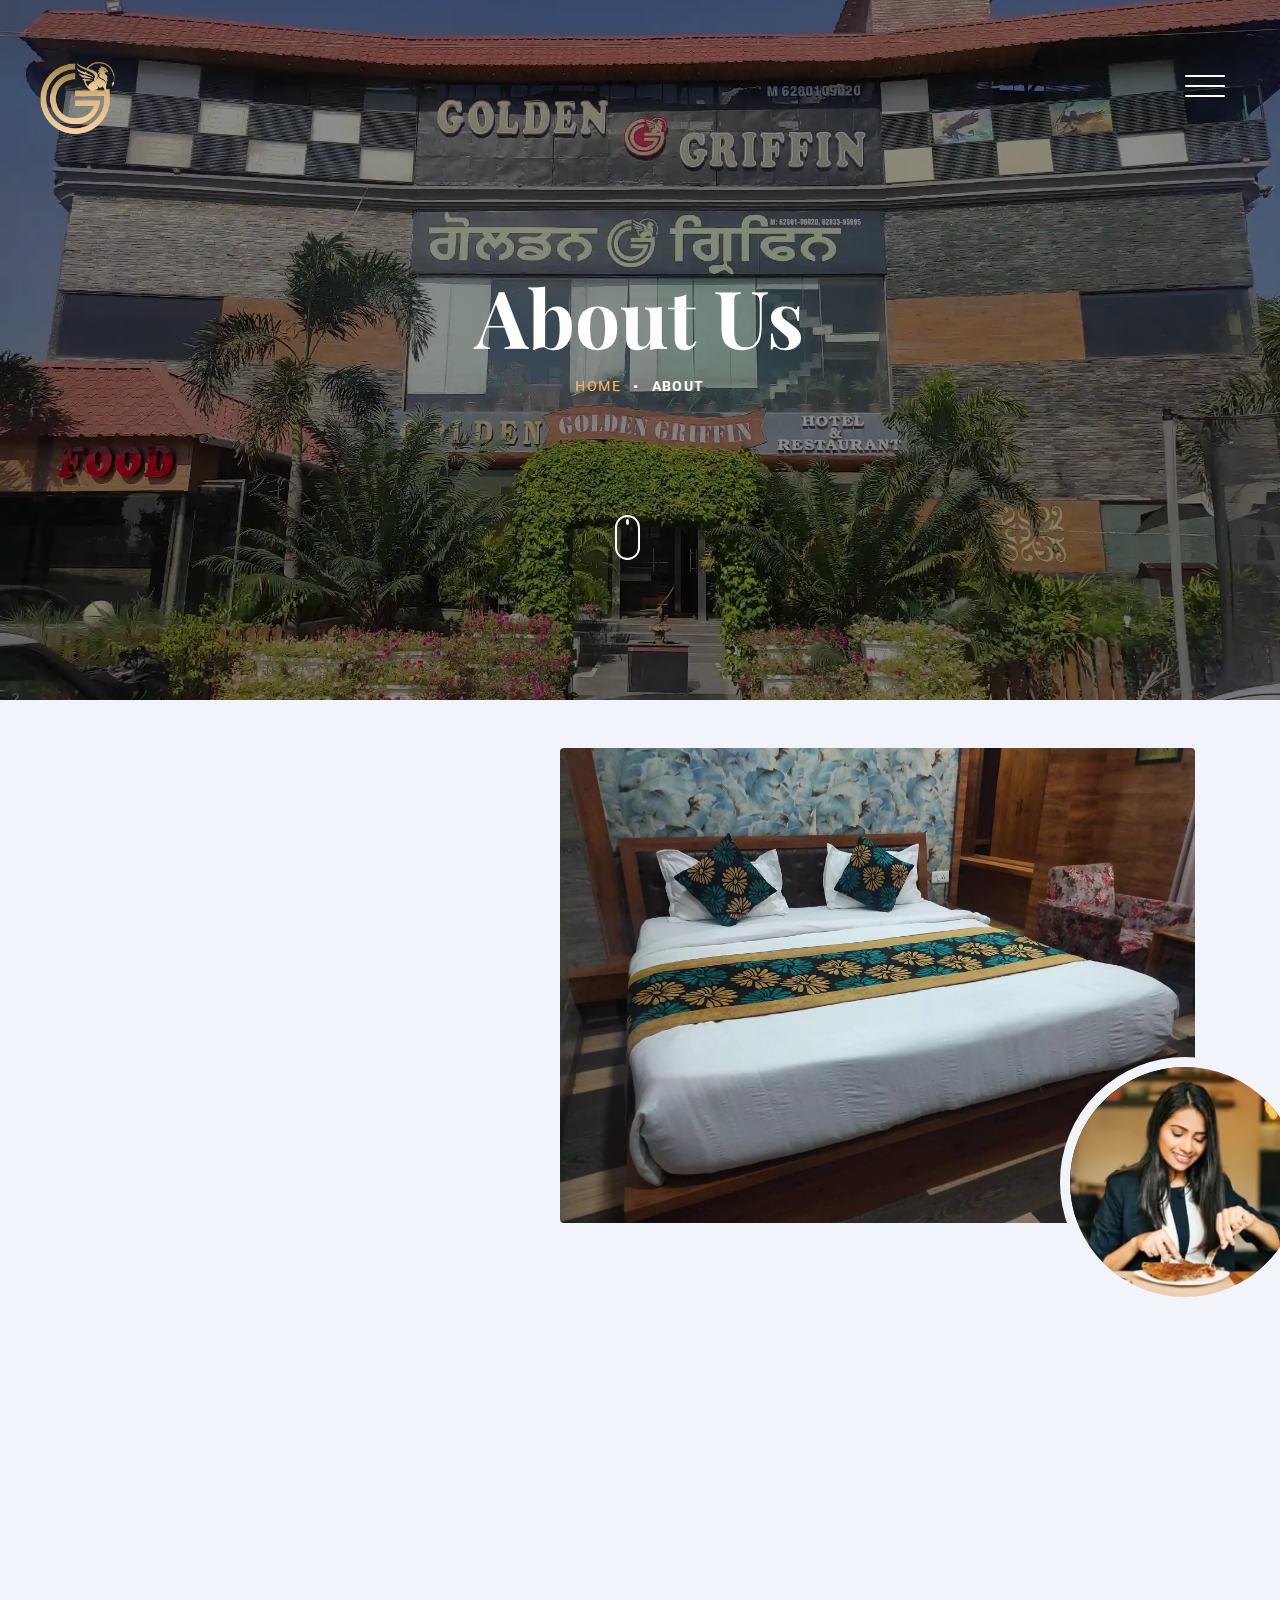
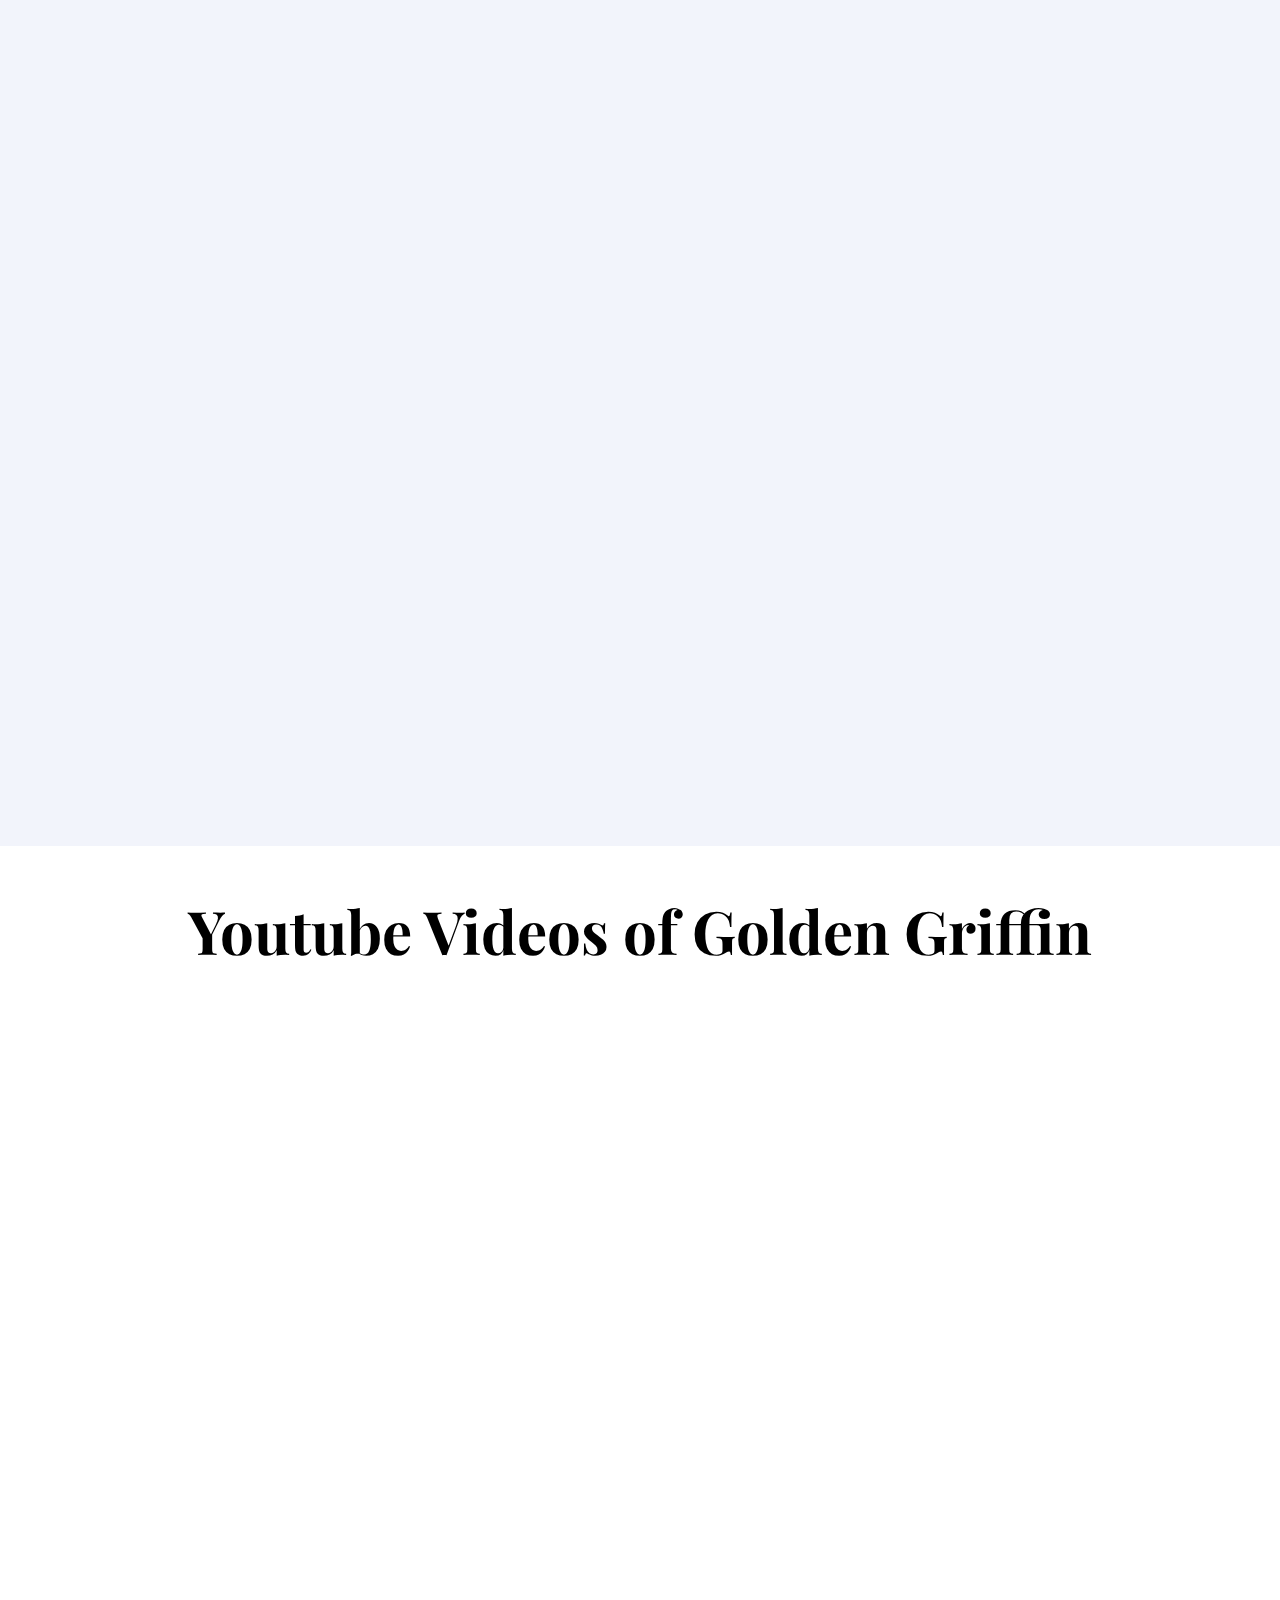
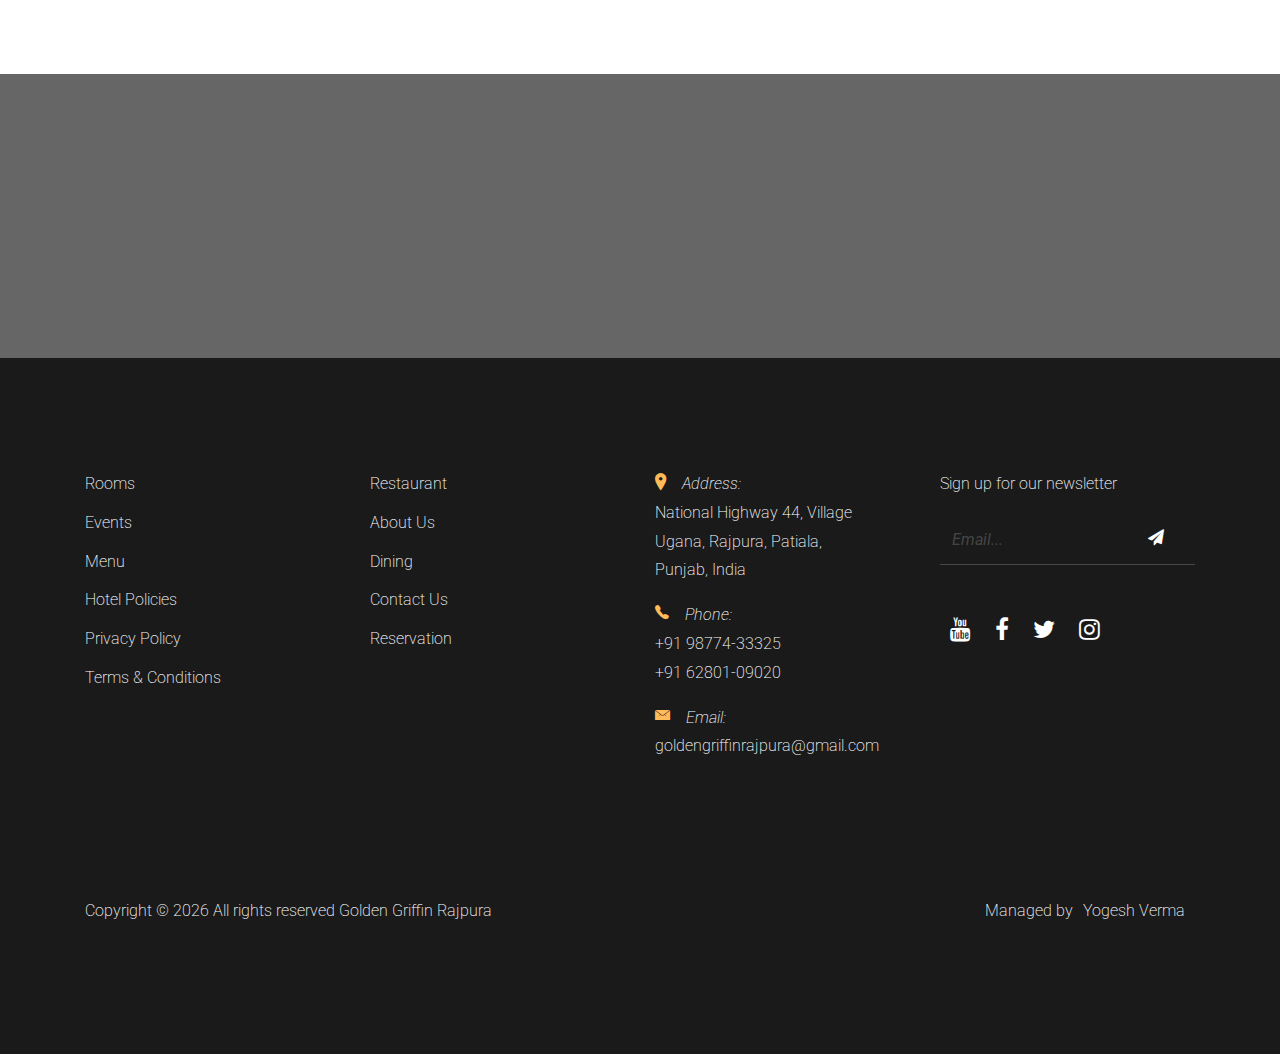
<file: about.html>
<!DOCTYPE html>
<html lang="en">
  <head>
    <!-- Google tag (gtag.js) -->
    <script async src="https://www.googletagmanager.com/gtag/js?id=G-ZSZS9FM647"></script>
    <script>
      window.dataLayer = window.dataLayer || [];
      function gtag(){dataLayer.push(arguments);}
        gtag('js', new Date());

        gtag('config', 'G-ZSZS9FM647');
    </script>
    <!-- Google tag (gtag.js) end-->
    <!-- basic meta tags -->
    <meta charset="utf-8">
    <meta http-equiv="X-UA-Compatible" content="IE=edge">
    <meta name="viewport" content="width=device-width, initial-scale=1, shrink-to-fit=no">
    <!-- basic meta tags end-->
    <!-- meta tags -->
    <!-- Primary Meta Tags -->
    <title>About Us - Golden Griffin Rajpura - Best Hotel & Restaurant Rajpura</title>
    <meta name="title" content="About Us - Golden Griffin Rajpura - Best Hotel & Restaurant Rajpura" />
    <meta name="description" content="About Us - Golden Griffin Rajpura is renowned as the best 3-star Hotel and Restaurant in Rajpura, Patiala, Punjab. Golden Griffin Rajpura also features a Kitty Hall, Banquet Hall, and premier-quality Rooms." />
    <meta name="keywords" content="hotel, restaurant, banquet hall, golden griffin rajpura, golden griffin, golden, griffin, rajpura, patiala, punjab, best hotel rajpura, hotel rajpura, restaurant rajpura, best restaurant rajpura, best banquet hall rajpura, banquet hall rajpura" />
    <meta name="author" content="Yogesh Verma" />
    <meta name='robots' content='index, follow' />
    <!-- Open Graph / Facebook -->
    <meta property="og:type" content="website" />
    <meta property="og:url" content="https://goldengriffin.in/about.html" />
    <meta property="og:title" content="About Us - Golden Griffin Rajpura - Best Hotel & Restaurant Rajpura" />
    <meta property="og:description" content="About Us - Golden Griffin Rajpura is renowned as the best 3-star Hotel and Restaurant in Rajpura, Patiala, Punjab. Golden Griffin Rajpura also features a Kitty Hall, Banquet Hall, and premier-quality Rooms." />
    <meta property="og:image" content="https://live.staticflickr.com/65535/53354573443_f1512bd79d_c.jpg" />
    <!-- Twitter -->
    <meta property="twitter:card" content="summary_large_image" />
    <meta property="twitter:url" content="https://goldengriffin.in/about.html" />
    <meta property="twitter:title" content="About Us - Golden Griffin Rajpura - Best Hotel & Restaurant Rajpura" />
    <meta property="twitter:description" content="About Us - Golden Griffin Rajpura is renowned as the best 3-star Hotel and Restaurant in Rajpura, Patiala, Punjab. Golden Griffin Rajpura also features a Kitty Hall, Banquet Hall, and premier-quality Rooms." />
    <meta property="twitter:image" content="https://live.staticflickr.com/65535/53354573443_f1512bd79d_c.jpg" />
    <!-- Meta Tags by Yogesh Verma -->
    <!-- google search console tag -->
    <meta name="google-site-verification" content="32GQtU4YHv-kiu-jJQA2KhJMmCPIV77FT8wNKQTPA6o" />
    <!-- google search console tag end -->
    <!-- Canonical Tags -->
    <link rel="canonical" href="https://goldengriffin.in/about.html">
    <!-- <link rel="canonical" href="https://goldengriffin.in"> -->
    <!-- Canonical Tags end -->
    <!-- End of Meta Tags -->
    <!-- font family -->
    <link href="https://fonts.googleapis.com/css2?family=Playfair+Display:wght@400;700&family=Roboto:wght@400;700&display=swap" rel="stylesheet">
    <!-- <link rel="stylesheet" type="text/css" href="//fonts.googleapis.com/css?family=|Roboto+Sans:400,700|Playfair+Display:400,700"> -->
    <!-- css -->
    <link rel="stylesheet" href="css/bootstrap.min.css">
    <link rel="stylesheet" href="css/animate.css">
    <link rel="stylesheet" href="css/owl.carousel.min.css">
    <link rel="stylesheet" href="css/aos.css">
    <link rel="stylesheet" href="css/bootstrap-datepicker.css">
    <link rel="stylesheet" href="css/jquery.timepicker.css">
    <link rel="stylesheet" href="css/fancybox.min.css">
    <!-- fonts -->
    <link rel="stylesheet" href="fonts/ionicons/css/ionicons.min.css">
    <link rel="stylesheet" href="fonts/fontawesome/css/font-awesome.min.css">
    <!-- Theme Style -->
    <link rel="stylesheet" href="css/style.css">
    <!-- link:favicon -->
    <link rel="shortcut icon" href="images/favicon.png" type="image/x-icon">
    <!-- link:favicon end -->
    <!-- website created by Yogesh Verma(yogeshverma1296.github.io) -->
  </head>
  <body>
    <!-- HEADER Starts ok -->
    <header class="site-header js-site-header" aria-label="Header section Golden Griffin Rajpura">
      <div class="container-fluid">
        <div class="row align-items-center">
          <div class="col-6 col-lg-4 site-logo" data-aos="fade"><a href="index.html" aria-label="Golden Griffin Rajpura Homepage Link"><img src="images/logo.png" alt="Golden Griffin Rajpura Rajpura Logo" width="75" height="75" loading="lazy" aria-label="Golden Griffin Rajpura Logo Icon"></a></div>
          <div class="col-6 col-lg-8" aria-label="parent div of white buttons for navigation">
            <div class="site-menu-toggle js-site-menu-toggle"  data-aos="fade" aria-label="white buttons for navigation">
              <span aria-label="white button 1"></span>
              <span aria-label="white button 2"></span>
              <span aria-label="white button 3"></span>
            </div>
            <!-- END menu-toggle -->
            <div class="site-navbar js-site-navbar" aria-label="navigation div">
              <nav role="navigation" aria-label="navigation">
                <div class="container">
                  <div class="row full-height align-items-center">
                    <div class="col-md-6 mx-auto">
                      <ul class="list-unstyled menu">
                        <!-- Home -->
                        <li><a href="index.html" aria-label="Golden Griffin Rajpura Homepage">Home</a></li>
                        <!-- about us-->
                        <li class="active"><a href="about.html" aria-label="Golden Griffin Rajpura About">About</a></li>
                        <!-- restaurant menu -->
                        <li><a href="menu.html" aria-label="Golden Griffin Rajpura Menu">Menu</a></li>
                        <!-- rooms -->
                        <li><a href="rooms.html" aria-label="Golden Griffin Rajpura Rooms">Rooms</a></li>
                        <!-- events -->
                        <li><a href="events.html" aria-label="Golden Griffin Rajpura Events">Events</a></li>
                        <!-- contact -->
                        <li><a href="contact.html" aria-label="Golden Griffin Rajpura Contact">Contact</a></li>
                        <!-- Reservation -->
                        <li><a href="reservation.html" aria-label="Golden Griffin Rajpura Reservation">Reservation</a></li>
                        <!-- Hotel Policies -->
                        <li><a href="hotelpolicies.html" aria-label="Hotel policies link Golden Griffin Rajpura" target="_blank">Hotel Policies</a></li>
                        <!-- terms and conditions -->
                        <li><a href="termsandconditions.html" aria-label="terms and conditions Golden Griffin Rajpura" target="_blank">Terms &amp; Conditions</a></li>
                      </ul>
                    </div>
                  </div>
                </div>
              </nav>
            </div>
          </div>
        </div>
      </div>
    </header>
    <!-- END header -->
    <!-- hero section start  -->
    <section class="site-hero inner-page overlay" style="background-image: url(images/hero.webp);background-position: center; background-size: cover;" data-stellar-background-ratio="0.5" aria-label="about us section golden griffin rajpura">
      <div class="container" aria-label="about us container golden griffin rajpura">
        <div class="row site-hero-inner justify-content-center align-items-center">
          <div class="col-md-10 text-center" data-aos="fade">
            <h1 class="heading mb-3" aria-label="about us heading golden griffin rajpura">About Us</h1>
            <ul class="custom-breadcrumbs mb-4">
              <li><a href="index.html" aria-label="Homepage link golden griffin rajpura">Home</a></li>
              <li>&bullet;</li>
              <li aria-label="about golden griffin rajpura">About</li>
            </ul>
          </div>
        </div>
      </div>
      <!-- mouse smoothscroll -->
      <a class="mouse smoothscroll" href="#next">
        <div class="mouse-icon">
          <span class="mouse-wheel"></span>
        </div>
      </a>
    </section>
    <!-- END section -->
    <!-- welcome section ok-->
    <section class="py-5 bg-light" aria-label="welcome section" id="next">
      <div class="container" aria-label="welcome section container">
        <div class="row align-items-center">
          <div class="col-md-12 col-lg-7 ml-auto order-lg-2 position-relative mb-5" data-aos="fade-up">
            <figure class="img-absolute">
              <img src="images/food1.webp" alt="Golden Griffin Welcome Food Image 1" class="img-fluid" loading="lazy" width="100%" height="100%" aria-label="Golden Griffin Welcome Image 1 Girl eating Food Image Golden Griffin Rajpura">
            </figure>
            <img src="images/room.webp" alt="Golden Griffin Welcome Room Image" class="img-fluid rounded" loading="lazy" width="100%" height="100%" aria-label="Golden Griffin Welcome Room Image">
          </div>
          <div class="col-md-12 col-lg-4 order-lg-1" data-aos="fade-up">
            <h2 class="heading">Welcome!</h2>
            <p class="mb-4">Golden Griffin Rajpura is renowned as the best 3-star Hotel and Restaurant in Rajpura, Patiala, Punjab. Golden Griffin Rajpura also features a Kitty Hall, Banquet Hall, and premier-quality Rooms, ensuring exceptional hospitality. Immerse yourself in exquisite comfort and culinary delights at our esteemed establishment.</p>
            <p aria-label="about us or see video"><a href="about.html" target="_blank" class="btn btn-primary text-white py-2 mr-3" aria-label="About Us Golden Griffin Rajpura">About Us</a> <span class="mr-3 font-family-serif"><em>or</em></span> <a href="https://youtu.be/SRTcC6U63vA?si=Ngy-k8ErXkJymH6A" aria-label="Golden Griffin Rajpura Hotel Video" data-fancybox class="text-uppercase letter-spacing-1"><strong>Hotel Video</strong> <svg xmlns="http://www.w3.org/2000/svg" width="36" height="36" viewBox="0 0 24 24" style="fill: rgba(255, 186, 90, 1);transform: scaleY(-1);msFilter:progid:DXImageTransform.Microsoft.BasicImage(rotation=2, mirror=1);"><path d="M21.593 7.203a2.506 2.506 0 0 0-1.762-1.766C18.265 5.007 12 5 12 5s-6.264-.007-7.831.404a2.56 2.56 0 0 0-1.766 1.778c-.413 1.566-.417 4.814-.417 4.814s-.004 3.264.406 4.814c.23.857.905 1.534 1.763 1.765 1.582.43 7.83.437 7.83.437s6.265.007 7.831-.403a2.515 2.515 0 0 0 1.767-1.763c.414-1.565.417-4.812.417-4.812s.02-3.265-.407-4.831zM9.996 15.005l.005-6 5.207 3.005-5.212 2.995z"></path></svg></a></p>
          </div>
        </div>
      </div>
    </section>
    <!-- welcome section end -->
    <!-- Leadership section -->
    <!-- <div class="container section">
      <div class="row justify-content-center text-center mb-5">
        <div class="col-md-7 mb-5">
          <h2 class="heading" data-aos="fade-up">Leadership</h2>
        </div>
      </div>

      <div class="row">
        <div class="col-md-6 col-lg-4" data-aos="fade-up" data-aos-delay="100">
          <div class="block-2">
            <div class="flipper">
              <div class="front" style="background-image: url(images/person_3.jpg);">
                <div class="box">
                  <h2>Will Peters</h2>
                  <p>President</p>
                </div>
              </div>
              <div class="back">
                <blockquote>
                  <p>&ldquo;Even the all-powerful Pointing has no control about the blind texts it is an almost unorthographic life One day however a small line of blind text by the name of Lorem Ipsum decided to leave for the far World of Grammar.&rdquo;</p>
                </blockquote>
                <div class="author d-flex">
                  <div class="image mr-3 align-self-center">
                    <img src="images/person_3.jpg" alt="">
                  </div>
                  <div class="name align-self-center">Will Peters <span class="position">President</span></div>
                </div>
              </div>
            </div>
          </div>
        </div>

        <div class="col-md-6 col-lg-4" data-aos="fade-up" data-aos-delay="200">
          <div class="block-2">
            <div class="flipper">
              <div class="front" style="background-image: url(images/person_1.jpg);">
                <div class="box">
                  <h2>Jane Williams</h2>
                  <p>Business Manager</p>
                </div>
              </div>
              <div class="back">
                <blockquote>
                  <p>&ldquo;Even the all-powerful Pointing has no control about the blind texts it is an almost unorthographic life One day however a small line of blind text by the name of Lorem Ipsum decided to leave for the far World of Grammar.&rdquo;</p>
                </blockquote>
                <div class="author d-flex">
                  <div class="image mr-3 align-self-center">
                    <img src="images/person_1.jpg" alt="">
                  </div>
                  <div class="name align-self-center">Jane Williams <span class="position">Business Manager</span></div>
                </div>
              </div>
            </div>
          </div>
        </div>

        <div class="col-md-6 col-lg-4" data-aos="fade-up" data-aos-delay="300">
          <div class="block-2">
            <div class="flipper">
              <div class="front" style="background-image: url(images/person_2.jpg);">
                <div class="box">
                  <h2>Jeffrey Neddery</h2>
                  <p>Marketing Director</p>
                </div>
              </div>
              <div class="back">
                <blockquote>
                  <p>&ldquo;Even the all-powerful Pointing has no control about the blind texts it is an almost unorthographic life One day however a small line of blind text by the name of Lorem Ipsum decided to leave for the far World of Grammar.&rdquo;</p>
                </blockquote>
                <div class="author d-flex">
                  <div class="image mr-3 align-self-center">
                    <img src="images/person_2.jpg" alt="">
                  </div>
                  <div class="name align-self-center">Jeffrey Neddery <span class="position">Marketing Director</span></div>
                </div>
              </div>
            </div>
          </div>
        </div>
      </div>
    </div> -->
    <!-- END .block-2 -->
    <!-- Leadership section end-->
    <!-- photos section golden griffin rajpura ok-->
    <section class="section slider-section bg-light" aria-label="photos section golden griffin rajpura section">
      <div class="container" aria-label="photos section golden griffin rajpura container">
        <div class="row justify-content-center text-center mb-5" aria-label="golden griffin row">
          <div class="col-md-12">
            <h2 class="heading" data-aos="fade-up" aria-label="Photos heading Golden Griffin Rajpura">Photos</h2>
            <p data-aos="fade-up" data-aos-delay="100" style="text-align: justify;" aria-label="Photos paragraph Golden Griffin Rajpura">Explore the visual allure of Golden Griffin Rajpura through our captivating Photos section. Immerse yourself in a virtual journey, showcasing the elegant interiors, exquisite amenities, and the enchanting ambiance that defines our premier establishment. Let our photos offer a glimpse into the unparalleled experience that awaits you at Golden Griffin Rajpura, a testament to luxury and refined hospitality.</p>
          </div>
        </div>
        <!-- image slider ok-->
        <div class="row">
          <div class="col-md-12">
            <div class="home-slider major-caousel owl-carousel mb-5" data-aos="fade-up" data-aos-delay="200">
              <!-- slider-1 -->
              <div class="slider-item">
                <a href="images/goldengriffinimage1.webp" data-fancybox="images" data-caption="Luxury Dining - Golden Griffin Rajpura" aria-label="Golden Griffin Rajpura Image 1"><img src="images/goldengriffinimage1.webp" alt="Golden Griffin Rajpura Image 1" class="img-fluid" loading="lazy" width="100%" height="100%"></a>
              </div>
              <!-- slider-2 -->
              <div class="slider-item">
                <a href="images/goldengriffinimage2.webp" data-fancybox="images" data-caption="Live Dhaba - Golden Griffin Rajpura" aria-label="Golden Griffin Rajpura Image 2"><img src="images/goldengriffinimage2.webp" alt="Golden Griffin Rajpura Image 2" class="img-fluid" loading="lazy" width="100%" height="100%"></a>
              </div>
              <!-- slider-3 -->
              <div class="slider-item">
                <a href="images/goldengriffinimage3.webp" data-fancybox="images" data-caption="Dining - Golden Griffin Rajpura" aria-label="Golden Griffin Rajpura Image 3"><img src="images/goldengriffinimage3.webp" alt="Golden Griffin Rajpura Image 3" class="img-fluid" loading="lazy" width="100%" height="100%"></a>
              </div>
              <!-- slider-4 -->
              <div class="slider-item">
                <a href="images/goldengriffinimage4.webp" data-fancybox="images" data-caption="Rooms - Golden Griffin Rajpura" aria-label="Golden Griffin Rajpura Image 4"><img src="images/goldengriffinimage4.webp" alt="Golden Griffin Rajpura Image 4" class="img-fluid" loading="lazy" width="100%" height="100%"></a>
              </div>
              <!-- slider-5 -->
              <div class="slider-item">
                <a href="images/goldengriffinimage5.webp" data-fancybox="images" data-caption="Banquet Hall - Golden Griffin Rajpura" aria-label="Golden Griffin Rajpura Image 5"><img src="images/goldengriffinimage5.webp" alt="Golden Griffin Rajpura Image 5" class="img-fluid" loading="lazy" width="100%" height="100%"></a>
              </div>
              <!-- slider-6 -->
              <div class="slider-item">
                <a href="images/goldengriffinimage6.webp" data-fancybox="images" data-caption="Open Restaurant - Golden Griffin Rajpura" aria-label="Golden Griffin Rajpura Image 6"><img src="images/goldengriffinimage6.webp" alt="Golden Griffin Rajpura Image 6" class="img-fluid" loading="lazy" width="100%" height="100%"></a>
              </div>
              <!-- slider-7 -->
              <div class="slider-item">
                <a href="images/goldengriffinimage7.webp" data-fancybox="images" data-caption="Front - Golden Griffin Rajpura" aria-label="Golden Griffin Rajpura Image 7"><img src="images/goldengriffinimage7.webp" alt="Golden Griffin Rajpura Image 7" class="img-fluid" loading="lazy" width="100%" height="100%"></a>
              </div>
            </div>
            <!-- END slider -->
          </div>
        </div>
      </div>
    </section>

    <!-- Youtube Videos -->
    <div class="container my-5">
      <div class="row my-3">
        <div class="col-12">
          <h2 class="heading" style="text-align: center;">Youtube Videos of Golden Griffin</h2>
        </div>
      </div>
      <div class="row">
        <div class="col-md-6">
          <iframe width="100%" height="300px" src="https://www.youtube.com/embed/SRTcC6U63vA?si=ElteegG1uKBAq8S8" title="YouTube video player" frameborder="0" allow="accelerometer; autoplay; clipboard-write; encrypted-media; gyroscope; picture-in-picture; web-share" allowfullscreen></iframe>
        </div>
        <div class="col-md-6">
          <iframe width="100%" height="300px" src="https://www.youtube.com/embed/JceMJeDs--8?si=v5nWZJYQLuuEeNUv" title="YouTube video player" frameborder="0" allow="accelerometer; autoplay; clipboard-write; encrypted-media; gyroscope; picture-in-picture; web-share" allowfullscreen></iframe>
        </div>
      </div>
      <div class="row my-3">
        <div class="col-md-6">
          <iframe width="100%" height="300px" src="https://www.youtube.com/embed/8xHKH9okCRo?si=ds7jSt6dhfR0MlY9" title="YouTube video player" frameborder="0" allow="accelerometer; autoplay; clipboard-write; encrypted-media; gyroscope; picture-in-picture; web-share" allowfullscreen></iframe>
        </div>
        <div class="col-md-6">
          <iframe width="100%" height="300px" src="https://www.youtube.com/embed/t-Wlz4wF7l4?si=YzluaGeS10idlecR" title="YouTube video player" frameborder="0" allow="accelerometer; autoplay; clipboard-write; encrypted-media; gyroscope; picture-in-picture; web-share" allowfullscreen></iframe>
        </div>
      </div>
    </div>
    <!-- Youtube Videos End -->

    <!-- END section -->
    <!-- History section start (commented by Yogesh Verma) -->
    <!-- <div class="section">
      <div class="container">

        <div class="row justify-content-center text-center mb-5">
          <div class="col-md-7 mb-5">
            <h2 class="heading" data-aos="fade">History</h2>
          </div>
        </div>

        <div class="row justify-content-center">
          <div class="col-md-8">
            <div class="timeline-item" date-is='2019' data-aos="fade">
              <h3>More Branches Worldwide</h3>
              <p>Far far away, behind the word mountains, far from the countries Vokalia and Consonantia, there live the blind texts. Separated they live in Bookmarksgrove right at the coast of the Semantics, a large language ocean.</p>
              <p>A small river named Duden flows by their place and supplies it with the necessary regelialia. It is a paradisematic country, in which roasted parts of sentences fly into your mouth.</p>
            </div>
            
            <div class="timeline-item" date-is='2011' data-aos="fade">
              <h3>Company Full Blast</h3>
              <p>
                Far far away, behind the word mountains, far from the countries Vokalia and Consonantia, there live the blind texts. Separated they live in Bookmarksgrove right at the coast of the Semantics, a large language ocean.
              </p>
            </div>
            
            <div class="timeline-item" date-is='2008' data-aos="fade">
              <h3>The Birth of the Company</h3>
              <p>
                Far far away, behind the word mountains, far from the countries Vokalia and Consonantia, there live the blind texts. Separated they live in Bookmarksgrove right at the coast of the Semantics, a large language ocean.
              </p>
            </div>
          </div>
        </div>
        

      </div>
    </div> -->
    <!-- History section end -->
    <!-- Reservation ok-->
    <section class="section bg-image overlay" style="background-image: url('images/hero.webp');">
      <div class="container" >
        <div class="row align-items-center">
          <div class="col-12 col-md-8 text-center mb-4 mb-md-0 text-md-left" data-aos="fade-up">
            <h2 class="text-white font-weight-bold">Best Place To Stay in Rajpura. Reserve Now!</h2>
          </div>
          <div class="col-12 col-md-4 text-center text-md-right" data-aos="fade-up" data-aos-delay="200">
            <a href="reservation.html" class="btn btn-outline-white-primary py-3 text-white px-5" target="_blank" aria-label="Reservation Golden Griffin Rajpura">Reserve Now</a>
          </div>
        </div>
      </div>
    </section>
    <!-- Reservation end-->
    <!-- footer section ok-->
    <footer class="section footer-section" aria-label="footer section">
      <div class="container" aria-label="footer section container">
        <div class="row mb-4" aria-label="footer section row">
          <!-- navigation links 1 -->
          <div class="col-md-3 mb-5">
            <ul class="list-unstyled link">
              <!-- rooms -->
              <li><a href="rooms.html" aria-label="rooms Golden Griffin Rajpura" target="_blank">Rooms</a></li>
              <!-- events -->
              <li><a href="events.html" aria-label="events Golden Griffin Rajpura" target="_blank">Events</a></li>
              <!-- menu -->
              <li><a href="menu.html" aria-label="menu Golden Griffin Rajpura" target="_blank">Menu</a></li>
              <!-- Hotel Policies -->
              <li><a href="hotelpolicies.html" aria-label="Hotel policies link Golden Griffin Rajpura" target="_blank">Hotel Policies</a></li>
              <!-- Privacy Policy -->
              <li><a href="privacypolicy.html" aria-label="Privacy Policy link Golden Griffin Rajpura" target="_blank">Privacy Policy</a></li>
              <!-- terms and conditions -->
              <li><a href="termsandconditions.html" aria-label="terms and conditions Golden Griffin Rajpura" target="_blank">Terms &amp; Conditions</a></li>
            </ul>
          </div>
          <!-- navigation links 2 -->
          <div class="col-md-3 mb-5">
            <ul class="list-unstyled link">
              <li><a href="restaurant.html" aria-label="The Rooms Suites Golden Griffin Rajpura" target="_blank">Restaurant</a></li>
              <li><a href="about.html" aria-label="About Us Golden Griffin Rajpura" target="_blank">About Us</a></li>
              <!-- dining -->
              <li><a href="dining.html" aria-label="dining Golden Griffin Rajpura" target="_blank">Dining</a></li>
              <li><a href="contact.html" aria-label="Contact Us Golden Griffin Rajpura" target="_blank">Contact Us</a></li>
              <li><a href="reservation.html" aria-label="Reservation Golden Griffin Rajpura" target="_blank">Reservation</a></li>
            </ul>
          </div>
          <!-- address phone and email -->
          <div class="col-md-3 mb-5 pr-md-5 contact-info">
            <!-- <li>198 West 21th Street, <br> Suite 721 New York NY 10016</li> -->
            <p><span class="d-block"><span class="ion-ios-location h5 mr-3 text-primary"></span>Address:</span> <span><a href="https://maps.app.goo.gl/WAuN86bGiw3ce1mQA" target="_blank" aria-label="Address Golden Griffin Rajpura">National Highway 44, Village Ugana, Rajpura, Patiala, Punjab, India</a></span></p>
            <!-- Telephone / Mobile Number / Phone Number -->
            <p><span class="d-block"><span class="ion-ios-telephone h5 mr-3 text-primary"></span>Phone:</span> <span><a href="tel:+919877433325" aria-label="golden griffin rajpura phone">+91 98774-33325</a></span> <br> <span><a href="tel:+916280109020" aria-label="golden griffin rajpura phone number 2nd">+91 62801-09020</a></span></p>
            <!-- email -->
            <p><span class="d-block"><span class="ion-ios-email h5 mr-3 text-primary"></span>Email:</span> <span><a href="mailto:goldengriffinrajpura@gmail.com" aria-label="golden griffin rajpura gmail">goldengriffinrajpura@gmail.com</a></span></p>
          </div>
          <div class="col-md-3 mb-5">
            <p>Sign up for our newsletter</p>
            <!-- form newsletter -->
            <form action="https://formspree.io/f/xoqooqze" class="footer-newsletter" method="post">
              <div class="form-group">
                <input type="email" class="form-control" placeholder="Email..." required name="email" aria-label="newsletter golden griffin rajpura">
                <button type="submit" class="btn" aria-label="button submit golden griffin rajpura"><span class="fa fa-paper-plane"></span></button>
              </div>
            </form>
            <div class="text-left social my-5" aria-label="social media golden griffin rajpura">
              <!-- social media -->
              <!-- youtube -->
              <a href="https://www.youtube.com/@GoldenGriffinRajpura/videos" target="_blank" aria-label="Golden Griffin Rajpura Youtube"><span class="fa fa-youtube fa-lg"></span></a>
              <!-- facebook -->
              <a href="https://www.facebook.com/profile.php?id=61552077779830" target="_blank" aria-label="Golden Griffin Rajpura Facebook"><span class="fa fa-facebook fa-lg"></span></a>
              <!-- twitter -->
              <a href="https://twitter.com/goldengriffin07" target="_blank" aria-label="Golden Griffin Rajpura Twitter"><span class="fa fa-twitter fa-lg"></span></a>
              <!-- instagram -->
              <a href="https://www.instagram.com/golden_griffin_rajpura" target="_blank" aria-label="Golden Griffin Rajpura Instagram"><span class="fa fa-instagram fa-lg"></span></a>
            </div>
          </div>
        </div>
        <div class="row pt-5">
          <!-- Copyright All rights reserved Golden Griffin Rajpura -->
          <p class="col-md-6 text-left" aria-label="Golden Griffin Rajpura All rights reserved">
            Copyright &copy; <script>document.write(new Date().getFullYear());</script> All rights reserved <a href="index.html" target="_blank" aria-label="Golden Griffin Rajpura, All rights reserved anchor tag">Golden Griffin Rajpura</a>
          </p>
          <!-- website mananged by Yogesh Verma -->
          <p class="col-md-6 text-right social" aria-label="Golden Griffin Hotel and Restaurant Website Managed by Yogesh Verma">
            <!-- Website Designed & Developed by Yogesh Verma -->
            Managed by<a href="https://yogeshverma1296.github.io/" target="_blank" aria-label="Golden Griffin Hotel and Restaurant Website Designed by Yogesh Verma" style="font-size: 16px;">Yogesh Verma</a>
          </p>
        </div>
      </div>
    </footer>
    <!-- scripts js -->
    
    <script src="js/jquery-3.3.1.min.js"></script>
    <script src="js/jquery-migrate-3.0.1.min.js"></script>
    <script src="js/popper.min.js"></script>
    <script src="js/bootstrap.min.js"></script>
    <script src="js/owl.carousel.min.js"></script>
    <script src="js/jquery.stellar.min.js"></script>
    <script src="js/jquery.fancybox.min.js"></script>
    
    
    <script src="js/aos.js"></script>
    
    <script src="js/bootstrap-datepicker.js"></script> 
    <script src="js/jquery.timepicker.min.js"></script> 

    

    <script src="js/main.js"></script>
  </body>
</html>
</file>
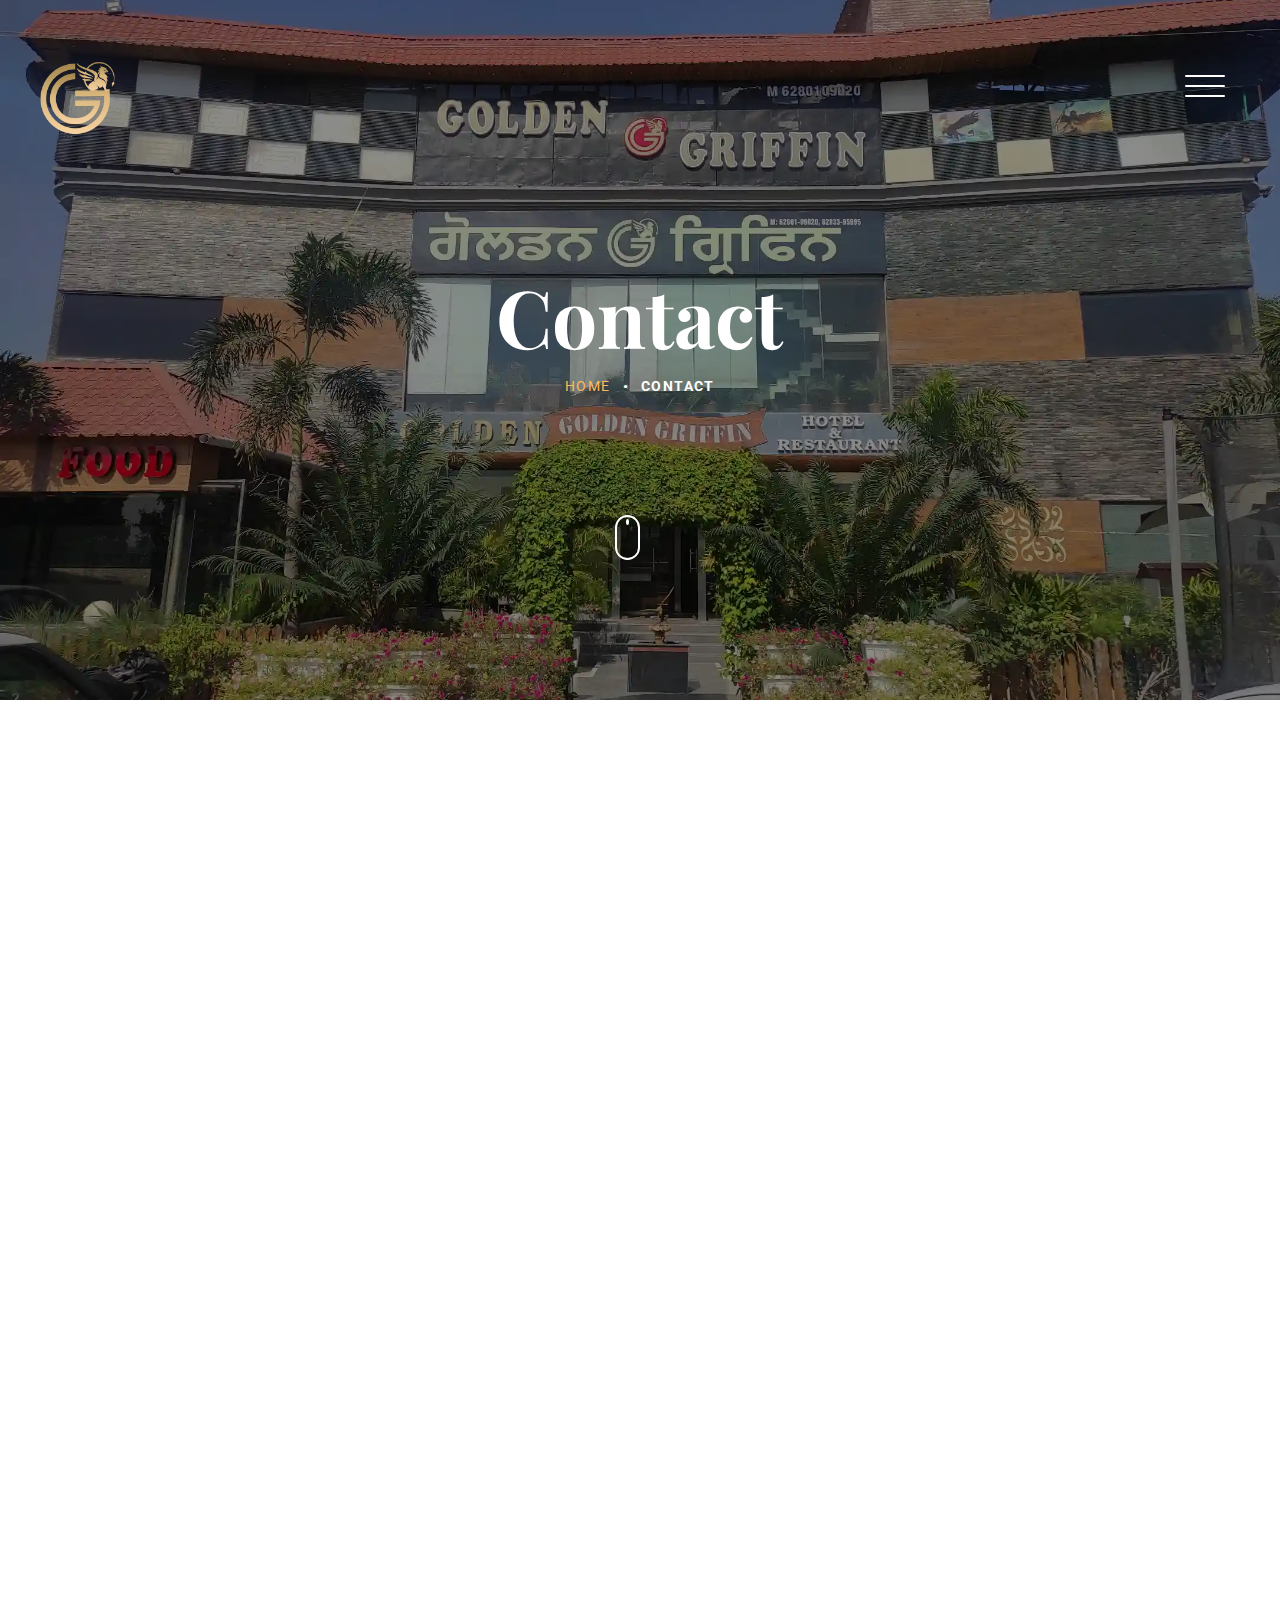
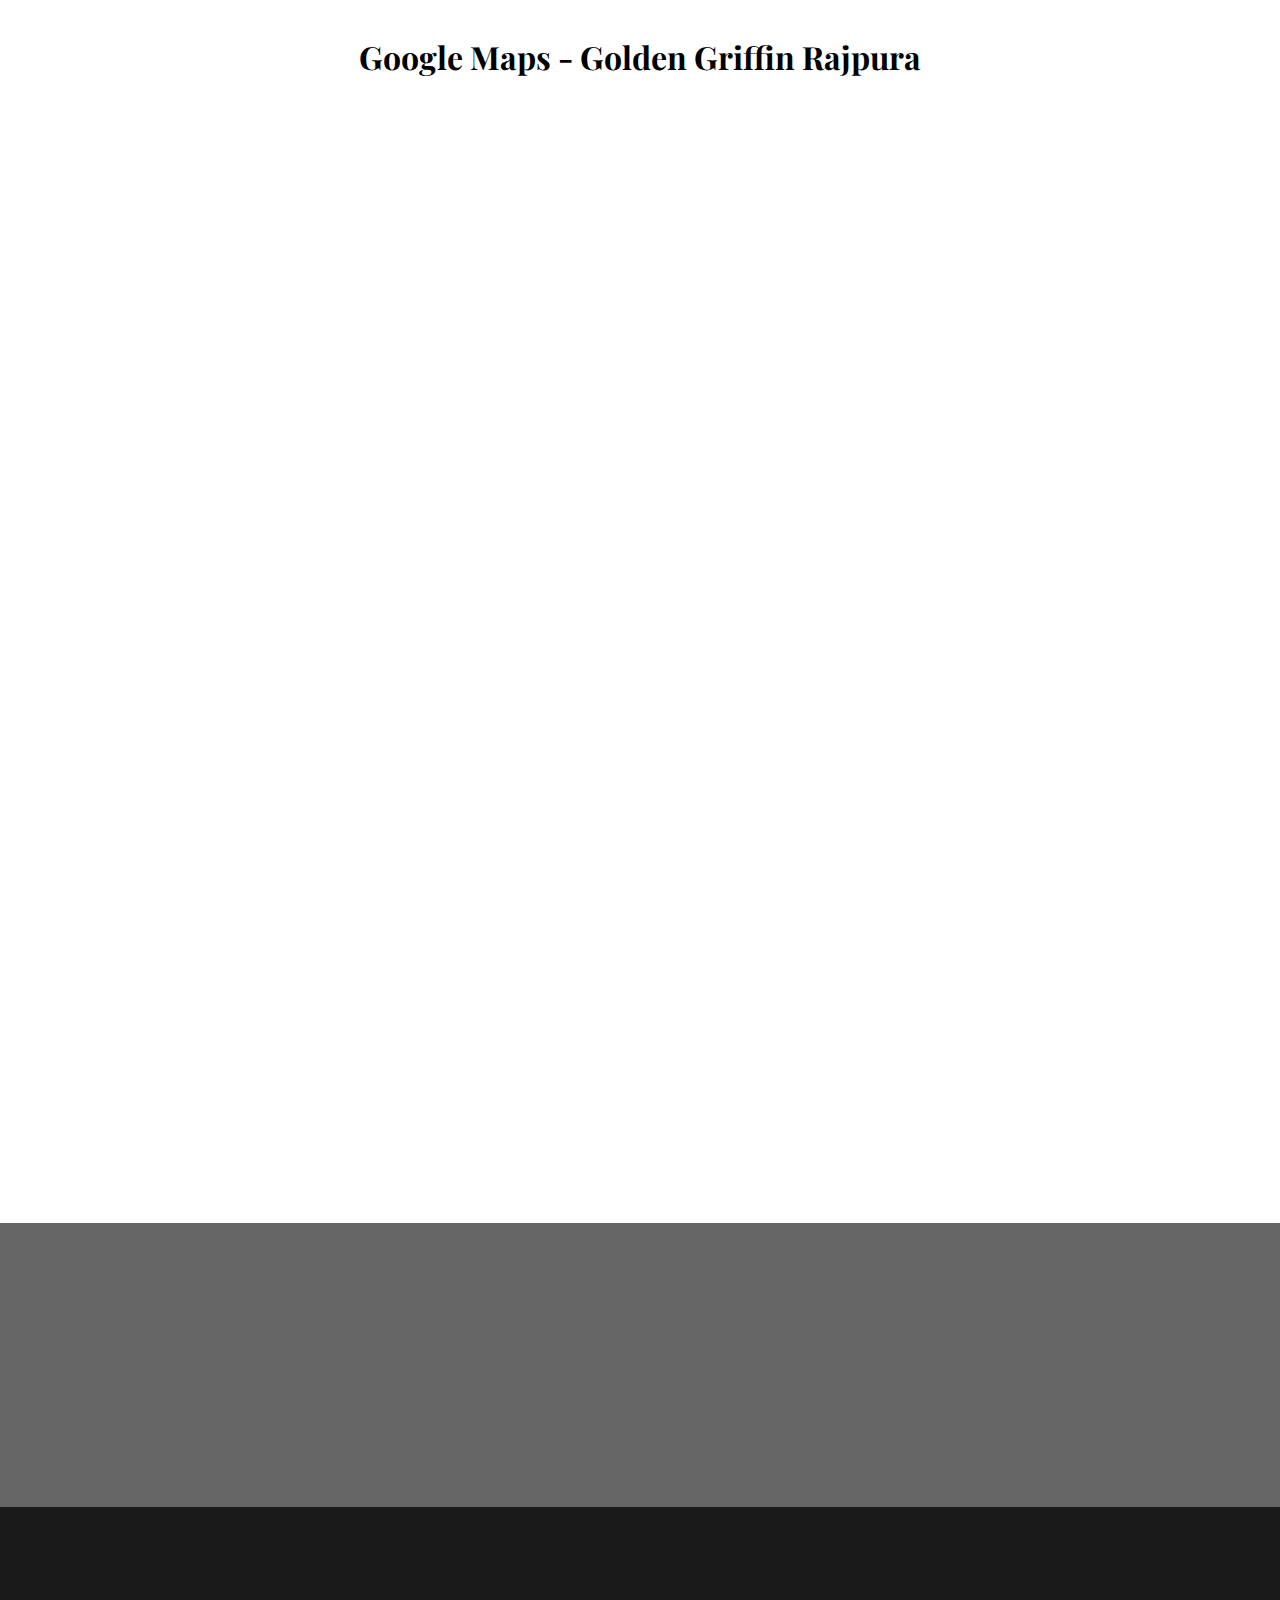
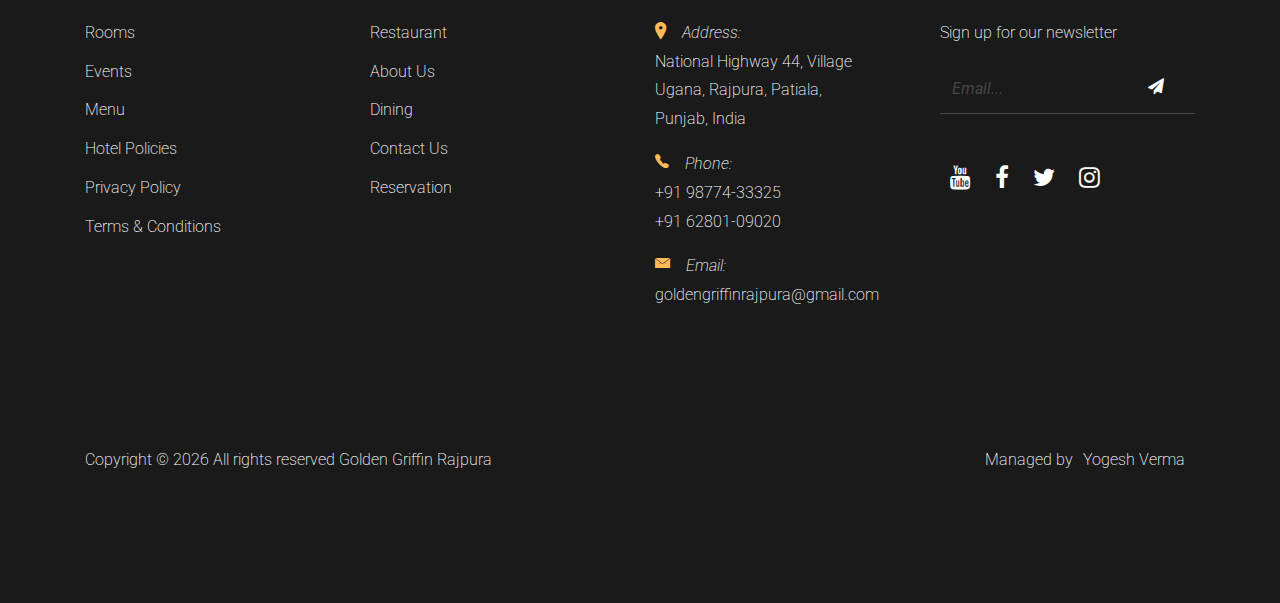
<file: contact.html>
<!DOCTYPE html>
<html lang="en">
  <head>
    <!-- Google tag (gtag.js) -->
    <script async src="https://www.googletagmanager.com/gtag/js?id=G-ZSZS9FM647"></script>
    <script>
      window.dataLayer = window.dataLayer || [];
      function gtag(){dataLayer.push(arguments);}
        gtag('js', new Date());

        gtag('config', 'G-ZSZS9FM647');
    </script>
    <!-- Google tag (gtag.js) end-->
    <!-- basic meta tags -->
    <meta charset="utf-8">
    <meta http-equiv="X-UA-Compatible" content="IE=edge">
    <meta name="viewport" content="width=device-width, initial-scale=1, shrink-to-fit=no">
    <!-- basic meta tags end-->
    <!-- meta tags -->
    <!-- Primary Meta Tags -->
    <title>Contact - Golden Griffin Rajpura - Best Hotel & Restaurant Rajpura</title>
    <meta name="title" content="Contact - Golden Griffin Rajpura - Best Hotel & Restaurant Rajpura" />
    <meta name="description" content="Contact - Golden Griffin Rajpura is renowned as the best 3-star Hotel and Restaurant in Rajpura, Patiala, Punjab. Golden Griffin Rajpura also features a Kitty Hall, Banquet Hall, and premier-quality Rooms." />
    <meta name="keywords" content="hotel, restaurant, banquet hall, golden griffin rajpura, golden griffin, golden, griffin, rajpura, patiala, punjab, best hotel rajpura, hotel rajpura, restaurant rajpura, best restaurant rajpura, best banquet hall rajpura, banquet hall rajpura" />
    <meta name="author" content="Yogesh Verma" />
    <meta name='robots' content='index, follow' />
    <!-- Open Graph / Facebook -->
    <meta property="og:type" content="website" />
    <meta property="og:url" content="https://goldengriffin.in/contact.html" />
    <meta property="og:title" content="Contact - Golden Griffin Rajpura - Best Hotel & Restaurant Rajpura" />
    <meta property="og:description" content="Contact - Golden Griffin Rajpura is renowned as the best 3-star Hotel and Restaurant in Rajpura, Patiala, Punjab. Golden Griffin Rajpura also features a Kitty Hall, Banquet Hall, and premier-quality Rooms." />
    <meta property="og:image" content="https://live.staticflickr.com/65535/53354573443_f1512bd79d_c.jpg" />
    <!-- Twitter -->
    <meta property="twitter:card" content="summary_large_image" />
    <meta property="twitter:url" content="https://goldengriffin.in/contact.html" />
    <meta property="twitter:title" content="Contact - Golden Griffin Rajpura - Best Hotel & Restaurant Rajpura" />
    <meta property="twitter:description" content="Contact - Golden Griffin Rajpura is renowned as the best 3-star Hotel and Restaurant in Rajpura, Patiala, Punjab. Golden Griffin Rajpura also features a Kitty Hall, Banquet Hall, and premier-quality Rooms." />
    <meta property="twitter:image" content="https://live.staticflickr.com/65535/53354573443_f1512bd79d_c.jpg" />
    <!-- Meta Tags by Yogesh Verma -->
    <!-- google search console tag -->
    <meta name="google-site-verification" content="32GQtU4YHv-kiu-jJQA2KhJMmCPIV77FT8wNKQTPA6o" />
    <!-- google search console tag end -->
    <!-- Canonical Tags -->
    <link rel="canonical" href="https://goldengriffin.in/contact.html">
    <!-- <link rel="canonical" href="https://goldengriffin.in"> -->
    <!-- Canonical Tags end -->
    <!-- End of Meta Tags -->
    <!-- font family -->
    <link href="https://fonts.googleapis.com/css2?family=Playfair+Display:wght@400;700&family=Roboto:wght@400;700&display=swap" rel="stylesheet">
    <!-- <link rel="stylesheet" type="text/css" href="//fonts.googleapis.com/css?family=|Roboto+Sans:400,700|Playfair+Display:400,700"> -->
    <!-- css -->
    <link rel="stylesheet" href="css/bootstrap.min.css">
    <link rel="stylesheet" href="css/animate.css">
    <link rel="stylesheet" href="css/owl.carousel.min.css">
    <link rel="stylesheet" href="css/aos.css">
    <link rel="stylesheet" href="css/bootstrap-datepicker.css">
    <link rel="stylesheet" href="css/jquery.timepicker.css">
    <link rel="stylesheet" href="css/fancybox.min.css">
    <!-- fonts -->
    <link rel="stylesheet" href="fonts/ionicons/css/ionicons.min.css">
    <link rel="stylesheet" href="fonts/fontawesome/css/font-awesome.min.css">
    <!-- Theme Style -->
    <link rel="stylesheet" href="css/style.css">
    <!-- link:favicon -->
    <link rel="shortcut icon" href="images/favicon.png" type="image/x-icon">
    <!-- link:favicon end -->
    <!-- website created by Yogesh Verma(yogeshverma1296.github.io) -->
  </head>
  <body>
    <!-- HEADER Starts ok -->
    <header class="site-header js-site-header" aria-label="Header section Golden Griffin Rajpura">
      <div class="container-fluid">
        <div class="row align-items-center">
          <div class="col-6 col-lg-4 site-logo" data-aos="fade"><a href="index.html" aria-label="Golden Griffin Rajpura Homepage Link"><img src="images/logo.png" alt="Golden Griffin Rajpura Rajpura Logo" width="75" height="75" loading="lazy" aria-label="Golden Griffin Rajpura Logo Icon"></a></div>
          <div class="col-6 col-lg-8" aria-label="parent div of white buttons for navigation">
            <div class="site-menu-toggle js-site-menu-toggle"  data-aos="fade" aria-label="white buttons for navigation">
              <span aria-label="white button 1"></span>
              <span aria-label="white button 2"></span>
              <span aria-label="white button 3"></span>
            </div>
            <!-- END menu-toggle -->
            <div class="site-navbar js-site-navbar" aria-label="navigation div">
              <nav role="navigation" aria-label="navigation">
                <div class="container">
                  <div class="row full-height align-items-center">
                    <div class="col-md-6 mx-auto">
                      <ul class="list-unstyled menu">
                        <!-- Home -->
                        <li><a href="index.html" aria-label="Golden Griffin Rajpura Homepage">Home</a></li>
                        <!-- about us-->
                        <li><a href="about.html" aria-label="Golden Griffin Rajpura About">About</a></li>
                        <!-- restaurant menu -->
                        <li><a href="menu.html" aria-label="Golden Griffin Rajpura Menu">Menu</a></li>
                        <!-- rooms -->
                        <li><a href="rooms.html" aria-label="Golden Griffin Rajpura Rooms">Rooms</a></li>
                        <!-- events -->
                        <li><a href="events.html" aria-label="Golden Griffin Rajpura Events">Events</a></li>
                        <!-- contact -->
                        <li class="active"><a href="contact.html" aria-label="Golden Griffin Rajpura Contact">Contact</a></li>
                        <!-- Reservation -->
                        <li><a href="reservation.html" aria-label="Golden Griffin Rajpura Reservation">Reservation</a></li>
                        <!-- Hotel Policies -->
                        <li><a href="hotelpolicies.html" aria-label="Hotel policies link Golden Griffin Rajpura" target="_blank">Hotel Policies</a></li>
                        <!-- terms and conditions -->
                        <li><a href="termsandconditions.html" aria-label="terms and conditions Golden Griffin Rajpura" target="_blank">Terms &amp; Conditions</a></li>
                      </ul>
                    </div>
                  </div>
                </div>
              </nav>
            </div>
          </div>
        </div>
      </div>
    </header>
    <!-- END header -->
    <!-- hero section ok -->
    <section class="site-hero inner-page overlay" style="background-image: url(images/hero.webp);background-position: center; background-size: cover;" data-stellar-background-ratio="0.5" aria-label="hero section contact golden griffin rajpura image">
      <div class="container">
        <div class="row site-hero-inner justify-content-center align-items-center">
          <div class="col-md-10 text-center" data-aos="fade">
            <h1 class="heading mb-3">Contact</h1>
            <ul class="custom-breadcrumbs mb-4">
              <li><a href="index.html" aria-label="Homepage link golden griffin rajpura">Home</a></li>
              <li>&bullet;</li>
              <li>Contact</li>
            </ul>
          </div>
        </div>
      </div>
      <!-- mouse smoothscroll -->
      <a class="mouse smoothscroll" href="#next">
        <div class="mouse-icon">
          <span class="mouse-wheel"></span>
        </div>
      </a>
    </section>
    <!-- hero END section -->
    <!-- contact section -->
    <section class="section contact-section" id="next">
      <div class="container">
        <div class="row">
          <div class="col-md-7" data-aos="fade-up" data-aos-delay="100">
            <!-- form start -->
            <form action="https://formspree.io/f/xdorryqg" method="post" class="bg-white p-md-5 p-4 mb-5 border" aria-label="form contact us golden griffin rajpura">
              <div class="row">
                <div class="col-md-6 form-group">
                  <label for="name" aria-label="enter name to contact">Name</label>
                  <input type="text" id="name" class="form-control " required aria-label="name" name="Name-of-Customer">
                </div>
                <div class="col-md-6 form-group">
                  <label for="phone" aria-label="enter phone number to contact">Phone</label>
                  <input type="number" id="phone" class="form-control " required aria-label="phone number" name="Phone-Number-of-Customer" min="6000000000" max="9999999999">
                </div>
              </div>
          
              <div class="row">
                <div class="col-md-12 form-group">
                  <label for="email" aria-label="enter Email to contact">Email</label>
                  <input type="email" id="email" class="form-control " required aria-label="email" name="Email-of-Customer">
                </div>
              </div>
              <div class="row mb-4">
                <div class="col-md-12 form-group">
                  <label for="message" aria-label="Write Message to contact">Write Message</label>
                  <textarea id="message" class="form-control " cols="30" rows="8" required name="Message-of-contact" aria-label="Write Message"></textarea>
                </div>
              </div>
              <div class="row">
                <div class="col-md-6 form-group">
                  <input type="submit" value="Send Message" class="btn btn-primary text-white font-weight-bold" aria-label="submit button contact form page golden griffin rajpura">
                </div>
              </div>
            </form>
            <!-- form end -->
          </div>
          <div class="col-md-5" data-aos="fade-up" data-aos-delay="200">
            <div class="row">
              <div class="col-md-10 ml-auto contact-info">
                <p><span class="d-block">Address:</span> <span><a href="https://maps.app.goo.gl/WAuN86bGiw3ce1mQA" target="_blank" aria-label="Address Golden Griffin Rajpura">National Highway 44, Village Ugana, Rajpura, Patiala, Punjab, India</a></span></p>
                <p><span class="d-block"><span class="ion-ios-telephone h5 mr-3 text-primary"></span>Phone:</span> <span><a href="tel:+919872750977" aria-label="golden griffin rajpura phone">+91 98727-50977</a></span> <br> <span><a href="tel:+916283395995" aria-label="golden griffin rajpura phone number 2nd">+91 62833-95995</a></span></p>
                <p><span class="d-block">Email:</span> <span><a href="mailto:goldengriffinrajpura@gmail.com" aria-label="golden griffin rajpura gmail">goldengriffinrajpura@gmail.com</a><span></p>
              </div>
            </div>
          </div>
        </div>
      </div>
    </section>
    <!-- contact section end-->
    <!-- google maps start -->
    <section class="google-maps">
      <div class="container">
        <div class="row my-3">
          <div class="col-12">
            <h2 class="text-center font-weight-bold font-size">Google Maps - Golden Griffin Rajpura</h2>
          </div>
        </div>
        <div class="row">
          <div class="col-12">
            <iframe src="https://www.google.com/maps/embed?pb=!1m18!1m12!1m3!1d3437.0702570685885!2d76.53600277510454!3d30.51905239592901!2m3!1f0!2f0!3f0!3m2!1i1024!2i768!4f13.1!3m3!1m2!1s0x390fdf39489a58f7%3A0xaac00c7a914ae696!2sGolden%20Griffin%20Rajpura!5e0!3m2!1sen!2sin!4v1701411868987!5m2!1sen!2sin" width="100%" height="400" style="border:0;" allowfullscreen="" loading="lazy" referrerpolicy="no-referrer-when-downgrade"></iframe>
          </div>
        </div>
      </div>
    </section>
    <!-- google maps end -->
    <!-- people says section ok-->
    <section class="section testimonial-section" aria-label="People Says section">
      <div class="container" aria-label="People Says container div">
        <div class="row justify-content-center text-center mb-5" aria-label="People Says row div">
          <div class="col-md-7" aria-label="heading people say div">
            <h2 class="heading" data-aos="fade-up" aria-label="People Says heading">People Says</h2>
          </div>
        </div>
        <div class="row" aria-label="testimonial row div2">
          <div class="js-carousel-2 owl-carousel mb-5" data-aos="fade-up" data-aos-delay="200">
            <!-- testimonial1 ok-->
            <div class="testimonial text-center slider-item" aria-label="testimonial1">
              <div class="author-image mb-3">
                <img src="images/shiprawebp.webp" alt="Shipra Saxena Golden Griffin testimonial" class="rounded-circle mx-auto" loading="lazy" width="100%" height="100%">
              </div>
              <blockquote aria-label="Shipra Saxena Golden Griffin testimonial">
                <p>&ldquo;I had amazing experience with delicious and high-quality food at Golden Griffin, Rajpura. The employees, especially the owner, were courteous. Loved the Paneer Sandwich, Chicken Biryani, and Butter Naan. Definitely recommended for a great meal out!&rdquo;</p>
              </blockquote>
              <p aria-label="Shipra Saxena Golden Griffin testimonial"><em>&mdash; Shipra Saxena</em></p>
            </div>
            <!-- testimonial2 ok-->
            <div class="testimonial text-center slider-item" aria-label="testimonial2">
              <div class="author-image mb-3">
                <img src="images/harishpremi.webp" alt="Harish Premi Golden Griffin testimonial" class="rounded-circle mx-auto" loading="lazy" width="100%" height="100%">
              </div>
              <blockquote aria-label="Harish Premi Golden Griffin testimonial">
                <p>&ldquo;Golden Griffin, Rajpura, offers an enchanting ambiance. The service was quick, and the food quality and taste were top-notch. Highly recommend for a fine dining experience. The place is kid-friendly with a huge park and plenty of free parking.&rdquo;</p>
              </blockquote>
              <p aria-label="Harish Premi Golden Griffin testimonial"><em>&mdash; Harish Premi</em></p>
            </div>
            <!-- testimonial3 ok-->
            <div class="testimonial text-center slider-item" aria-label="testimonial3">
              <div class="author-image mb-3">
                <img src="images/honeysharma.webp" alt="Honey Sharma Golden Griffin testimonial" class="rounded-circle mx-auto" loading="lazy" width="100%" height="100%">
              </div>
              <blockquote aria-label="Honey Sharma Golden Griffin testimonial">
                <p>&ldquo;I had a great experience at Golden Griffin Rajpura. The environment, food, staff support, and prices were all very good. Golden Griffin, Rajpura is a must-visit hotel if you're travelling on NH-44 highway. Golden Griffin has really nice rooms and a great hall.&rdquo;</p>
              </blockquote>
              <p aria-label="Honey Sharma Golden Griffin testimonial"><em>&mdash; Honey Sharma</em></p>
            </div>
            <!-- testimonial4 ok-->
            <div class="testimonial text-center slider-item" aria-label="testimonial4">
              <div class="author-image mb-3">
                <img src="images/sandeeprai.webp" alt="Sandeep Rai Golden Griffin testimonial" class="rounded-circle mx-auto" loading="lazy" width="100%" height="100%">
              </div>
              <blockquote aria-label="Sandeep Rai Golden Griffin testimonial">
                <p>&ldquo;Enjoyed my time at Golden Griffin Rajpura! It's a nice place with excellent service and I love the food they offered, and the hotel staff is very friendly. I highly recommended Golden Griffin, Rajpura for a pleasant experience. An overall delightful experience, top-notch service, and friendly staff.&rdquo;</p>
              </blockquote>
              <p aria-label="Sandeep Rai Golden Griffin testimonial"><em>&mdash; Sandeep Rai</em></p>
            </div> 
            <!-- testimonial5 ok-->
            <div class="testimonial text-center slider-item" aria-label="testimonial5">
              <div class="author-image mb-3">
                <img src="images/rickysingh.jpg" alt="Ricky Singh Golden Griffin testimonial" class="rounded-circle mx-auto" loading="lazy" width="100%" height="100%">
              </div>
              <blockquote aria-label="Ricky Singh Golden Griffin testimonial">
                <p>&ldquo;The butter chicken at Golden Griffin Rajpura was really awesome! The food quality is great, and the staff is super friendly. Plus, it's a great spot for families with kids. Highly recommended! Golden Griffin Rajpura is a definite go-to for great food and a welcoming atmosphere.&rdquo;</p>
              </blockquote>
              <p aria-label="Ricky Singh Golden Griffin testimonial"><em>&mdash; Ricky Singh</em></p>
            </div>
            <!-- testimonial6 ok-->
            <div class="testimonial text-center slider-item" aria-label="testimonial6">
              <div class="author-image mb-3">
                <img src="images/princeverma.jpg" alt="Prince Verma Golden Griffin testimonial" class="rounded-circle mx-auto" loading="lazy" width="100%" height="100%">
              </div>
              <blockquote aria-label="Prince Verma Golden Griffin testimonial">
                <p>&ldquo;Golden Griffin is the perfect place to enjoy a meal with family and friends. The venue also features a banquet hall, perfect for intimate family functions. Golden Griffin is known for its delicious food and awesome rooms, making it a top pick for memorable experiences.&rdquo;</p>
              </blockquote>
              <p aria-label="Prince Verma Golden Griffin testimonial"><em>&mdash; Prince Verma</em></p>
            </div>
          </div>
            <!-- END slider -->
        </div>
      </div>
    </section>
    <!-- testimonial section end (yogesh verma)-->
    <!-- Reservation ok-->
    <section class="section bg-image overlay" style="background-image: url('images/hero.webp');">
      <div class="container" >
        <div class="row align-items-center">
          <div class="col-12 col-md-8 text-center mb-4 mb-md-0 text-md-left" data-aos="fade-up">
            <h2 class="text-white font-weight-bold">Best Place To Stay in Rajpura. Reserve Now!</h2>
          </div>
          <div class="col-12 col-md-4 text-center text-md-right" data-aos="fade-up" data-aos-delay="200">
            <a href="reservation.html" class="btn btn-outline-white-primary py-3 text-white px-5" target="_blank" aria-label="Reservation Golden Griffin Rajpura">Reserve Now</a>
          </div>
        </div>
      </div>
    </section>
    <!-- Reservation end-->
    <!-- footer section ok-->
    <footer class="section footer-section" aria-label="footer section">
      <div class="container" aria-label="footer section container">
        <div class="row mb-4" aria-label="footer section row">
          <!-- navigation links 1 -->
          <div class="col-md-3 mb-5">
            <ul class="list-unstyled link">
              <!-- rooms -->
              <li><a href="rooms.html" aria-label="rooms Golden Griffin Rajpura" target="_blank">Rooms</a></li>
              <!-- events -->
              <li><a href="events.html" aria-label="events Golden Griffin Rajpura" target="_blank">Events</a></li>
              <!-- menu -->
              <li><a href="menu.html" aria-label="menu Golden Griffin Rajpura" target="_blank">Menu</a></li>
              <!-- Hotel Policies -->
              <li><a href="hotelpolicies.html" aria-label="Hotel policies link Golden Griffin Rajpura" target="_blank">Hotel Policies</a></li>
              <!-- Privacy Policy -->
              <li><a href="privacypolicy.html" aria-label="Privacy Policy link Golden Griffin Rajpura" target="_blank">Privacy Policy</a></li>
              <!-- terms and conditions -->
              <li><a href="termsandconditions.html" aria-label="terms and conditions Golden Griffin Rajpura" target="_blank">Terms &amp; Conditions</a></li>
            </ul>
          </div>
          <!-- navigation links 2 -->
          <div class="col-md-3 mb-5">
            <ul class="list-unstyled link">
              <li><a href="restaurant.html" aria-label="The Rooms Suites Golden Griffin Rajpura" target="_blank">Restaurant</a></li>
              <li><a href="about.html" aria-label="About Us Golden Griffin Rajpura" target="_blank">About Us</a></li>
              <!-- dining -->
              <li><a href="dining.html" aria-label="dining Golden Griffin Rajpura" target="_blank">Dining</a></li>
              <li><a href="contact.html" aria-label="Contact Us Golden Griffin Rajpura" target="_blank">Contact Us</a></li>
              <li><a href="reservation.html" aria-label="Reservation Golden Griffin Rajpura" target="_blank">Reservation</a></li>
            </ul>
          </div>
          <!-- address phone and email -->
          <div class="col-md-3 mb-5 pr-md-5 contact-info">
            <!-- <li>198 West 21th Street, <br> Suite 721 New York NY 10016</li> -->
            <p><span class="d-block"><span class="ion-ios-location h5 mr-3 text-primary"></span>Address:</span> <span><a href="https://maps.app.goo.gl/WAuN86bGiw3ce1mQA" target="_blank" aria-label="Address Golden Griffin Rajpura">National Highway 44, Village Ugana, Rajpura, Patiala, Punjab, India</a></span></p>
            <!-- Telephone / Mobile Number / Phone Number -->
            <p><span class="d-block"><span class="ion-ios-telephone h5 mr-3 text-primary"></span>Phone:</span> <span><a href="tel:+919877433325" aria-label="golden griffin rajpura phone">+91 98774-33325</a></span> <br> <span><a href="tel:+916280109020" aria-label="golden griffin rajpura phone number 2nd">+91 62801-09020</a></span></p>
            <!-- email -->
            <p><span class="d-block"><span class="ion-ios-email h5 mr-3 text-primary"></span>Email:</span> <span><a href="mailto:goldengriffinrajpura@gmail.com" aria-label="golden griffin rajpura gmail">goldengriffinrajpura@gmail.com</a></span></p>
          </div>
          <div class="col-md-3 mb-5">
            <p>Sign up for our newsletter</p>
            <!-- form newsletter -->
            <form action="https://formspree.io/f/xoqooqze" class="footer-newsletter" method="post">
              <div class="form-group">
                <input type="email" class="form-control" placeholder="Email..." required name="email" aria-label="newsletter golden griffin rajpura">
                <button type="submit" class="btn" aria-label="button submit golden griffin rajpura"><span class="fa fa-paper-plane"></span></button>
              </div>
            </form>
            <div class="text-left social my-5" aria-label="social media golden griffin rajpura">
              <!-- social media -->
              <!-- youtube -->
              <a href="https://www.youtube.com/@GoldenGriffinRajpura/videos" target="_blank" aria-label="Golden Griffin Rajpura Youtube"><span class="fa fa-youtube fa-lg"></span></a>
              <!-- facebook -->
              <a href="https://www.facebook.com/profile.php?id=61552077779830" target="_blank" aria-label="Golden Griffin Rajpura Facebook"><span class="fa fa-facebook fa-lg"></span></a>
              <!-- twitter -->
              <a href="https://twitter.com/goldengriffin07" target="_blank" aria-label="Golden Griffin Rajpura Twitter"><span class="fa fa-twitter fa-lg"></span></a>
              <!-- instagram -->
              <a href="https://www.instagram.com/golden_griffin_rajpura" target="_blank" aria-label="Golden Griffin Rajpura Instagram"><span class="fa fa-instagram fa-lg"></span></a>
            </div>
          </div>
        </div>
        <div class="row pt-5">
          <!-- Copyright All rights reserved Golden Griffin Rajpura -->
          <p class="col-md-6 text-left" aria-label="Golden Griffin Rajpura All rights reserved">
            Copyright &copy; <script>document.write(new Date().getFullYear());</script> All rights reserved <a href="index.html" target="_blank" aria-label="Golden Griffin Rajpura, All rights reserved anchor tag">Golden Griffin Rajpura</a>
          </p>
          <!-- website mananged by Yogesh Verma -->
          <p class="col-md-6 text-right social" aria-label="Golden Griffin Hotel and Restaurant Website Managed by Yogesh Verma">
            <!-- Website Designed & Developed by Yogesh Verma -->
            Managed by<a href="https://yogeshverma1296.github.io/" target="_blank" aria-label="Golden Griffin Hotel and Restaurant Website Designed by Yogesh Verma" style="font-size: 16px;">Yogesh Verma</a>
          </p>
        </div>
      </div>
    </footer>
    <script src="js/jquery-3.3.1.min.js"></script>
    <script src="js/jquery-migrate-3.0.1.min.js"></script>
    <script src="js/popper.min.js"></script>
    <script src="js/bootstrap.min.js"></script>
    <script src="js/owl.carousel.min.js"></script>
    <script src="js/jquery.stellar.min.js"></script>
    <script src="js/jquery.fancybox.min.js"></script>
    
    
    <script src="js/aos.js"></script>
    
    <script src="js/bootstrap-datepicker.js"></script> 
    <script src="js/jquery.timepicker.min.js"></script> 

    

    <script src="js/main.js"></script>
  </body>
</html>
</file>
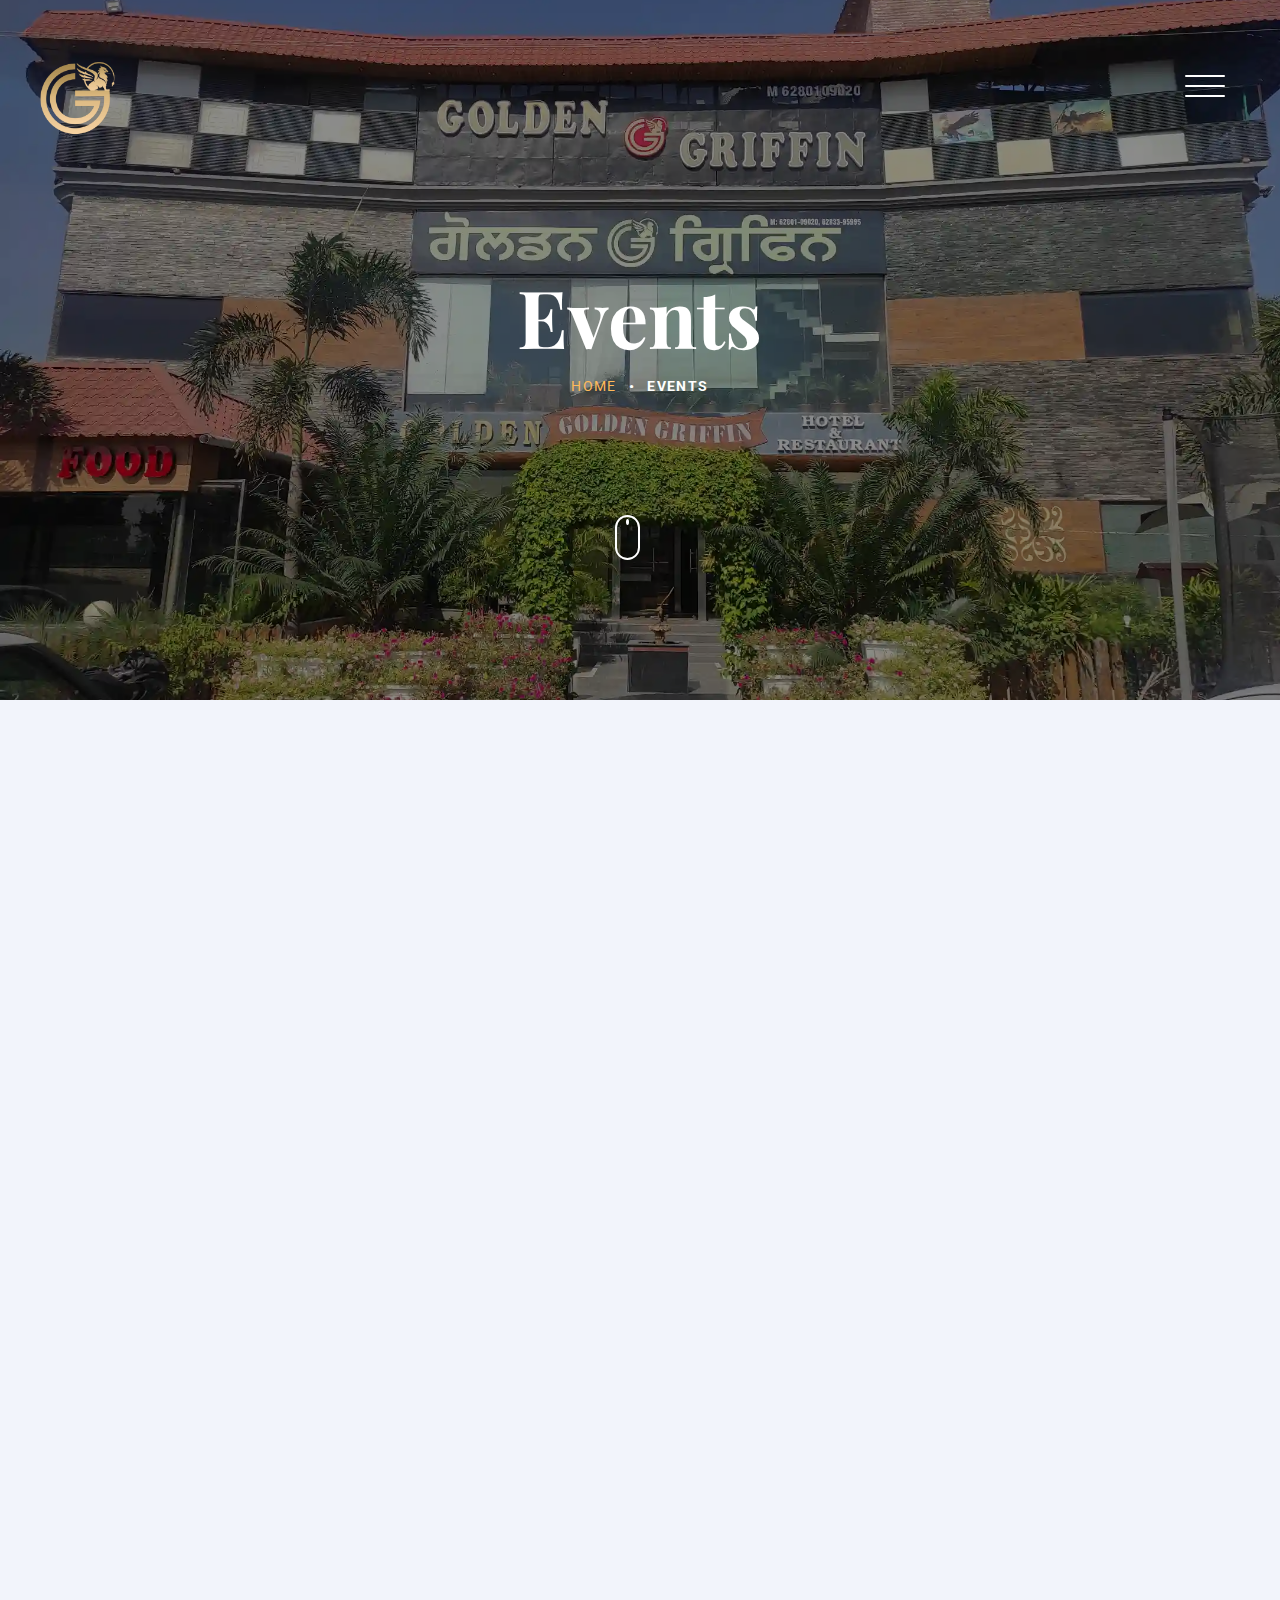
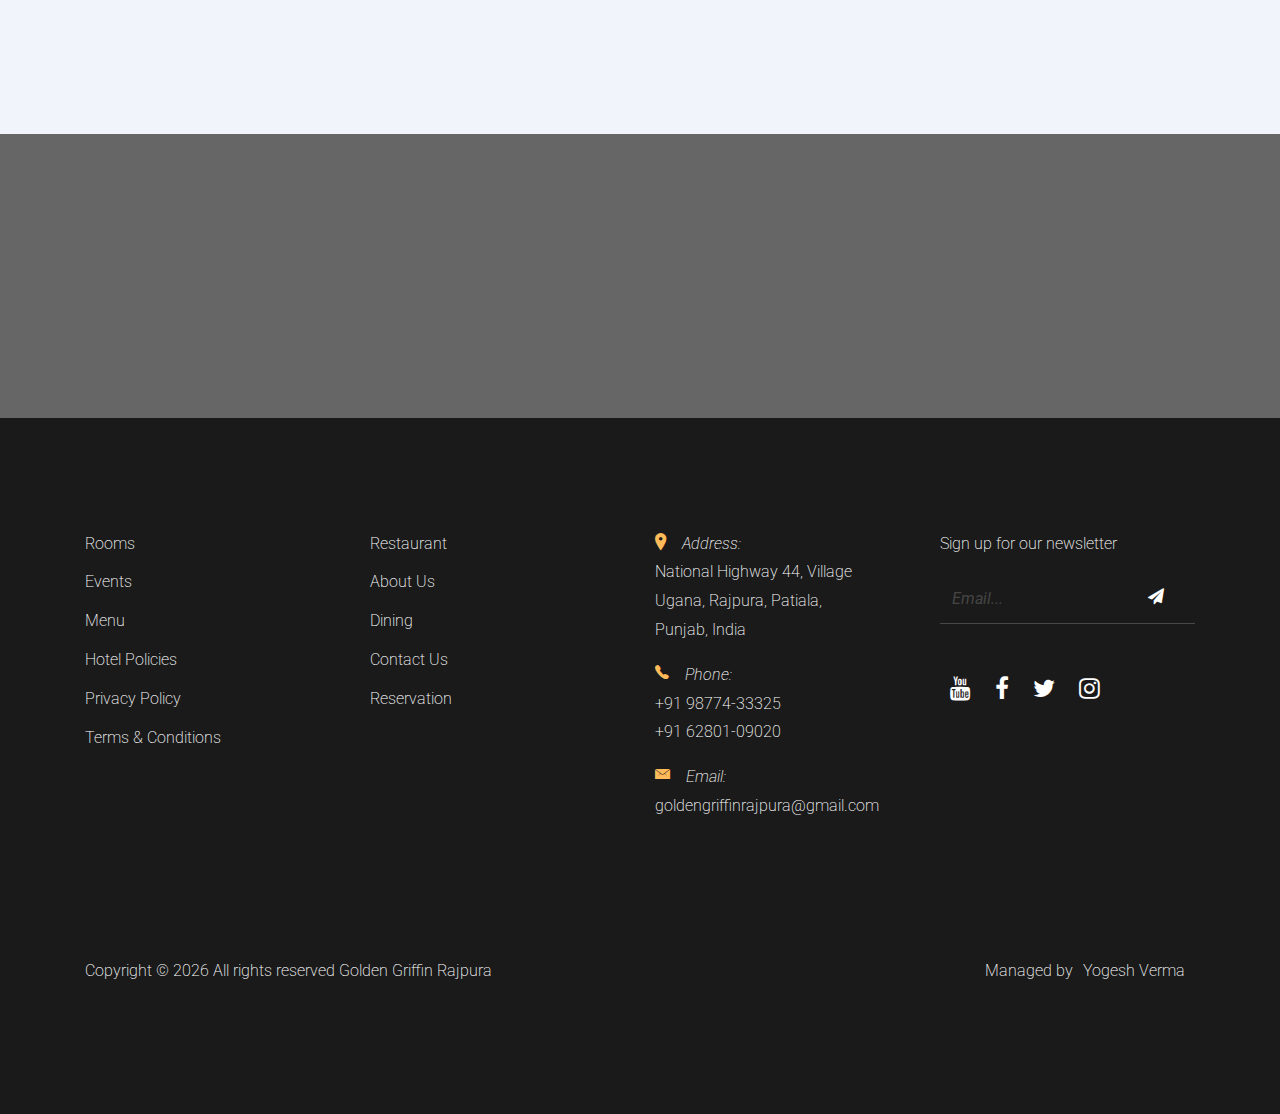
<file: events.html>
<!DOCTYPE html>
<html lang="en">
  <head>
    <!-- Google tag (gtag.js) -->
    <script async src="https://www.googletagmanager.com/gtag/js?id=G-ZSZS9FM647"></script>
    <script>
      window.dataLayer = window.dataLayer || [];
      function gtag(){dataLayer.push(arguments);}
        gtag('js', new Date());

        gtag('config', 'G-ZSZS9FM647');
    </script>
    <!-- Google tag (gtag.js) end-->
    <!-- basic meta tags -->
    <meta charset="utf-8">
    <meta http-equiv="X-UA-Compatible" content="IE=edge">
    <meta name="viewport" content="width=device-width, initial-scale=1, shrink-to-fit=no">
    <!-- basic meta tags end-->
    <!-- meta tags -->
    <!-- Primary Meta Tags -->
    <title>Events - Golden Griffin Rajpura - Best Hotel & Restaurant Rajpura</title>
    <meta name="title" content="Events - Golden Griffin Rajpura - Best Hotel & Restaurant Rajpura" />
    <meta name="description" content="Events - Golden Griffin Rajpura is renowned as the best 3-star Hotel and Restaurant in Rajpura, Patiala, Punjab. Golden Griffin Rajpura also features a Kitty Hall, Banquet Hall, and premier-quality Rooms." />
    <meta name="keywords" content="hotel, restaurant, banquet hall, golden griffin rajpura, golden griffin, golden, griffin, rajpura, patiala, punjab, best hotel rajpura, hotel rajpura, restaurant rajpura, best restaurant rajpura, best banquet hall rajpura, banquet hall rajpura" />
    <meta name="author" content="Yogesh Verma" />
    <meta name='robots' content='index, follow' />
    <!-- Open Graph / Facebook -->
    <meta property="og:type" content="website" />
    <meta property="og:url" content="https://goldengriffin.in/events.html" />
    <meta property="og:title" content="Events - Golden Griffin Rajpura - Best Hotel & Restaurant Rajpura" />
    <meta property="og:description" content="Events - Golden Griffin Rajpura is renowned as the best 3-star Hotel and Restaurant in Rajpura, Patiala, Punjab. Golden Griffin Rajpura also features a Kitty Hall, Banquet Hall, and premier-quality Rooms." />
    <meta property="og:image" content="https://live.staticflickr.com/65535/53354573443_f1512bd79d_c.jpg" />
    <!-- Twitter -->
    <meta property="twitter:card" content="summary_large_image" />
    <meta property="twitter:url" content="https://goldengriffin.in/events.html" />
    <meta property="twitter:title" content="Events - Golden Griffin Rajpura - Best Hotel & Restaurant Rajpura" />
    <meta property="twitter:description" content="Events - Golden Griffin Rajpura is renowned as the best 3-star Hotel and Restaurant in Rajpura, Patiala, Punjab. Golden Griffin Rajpura also features a Kitty Hall, Banquet Hall, and premier-quality Rooms." />
    <meta property="twitter:image" content="https://live.staticflickr.com/65535/53354573443_f1512bd79d_c.jpg" />
    <!-- Meta Tags by Yogesh Verma -->
    <!-- google search console tag -->
    <meta name="google-site-verification" content="32GQtU4YHv-kiu-jJQA2KhJMmCPIV77FT8wNKQTPA6o" />
    <!-- google search console tag end -->
    <!-- Canonical Tags -->
    <link rel="canonical" href="https://goldengriffin.in/events.html">
    <!-- <link rel="canonical" href="https://goldengriffin.in"> -->
    <!-- Canonical Tags end -->
    <!-- End of Meta Tags -->
    <!-- font family -->
    <link href="https://fonts.googleapis.com/css2?family=Playfair+Display:wght@400;700&family=Roboto:wght@400;700&display=swap" rel="stylesheet">
    <!-- <link rel="stylesheet" type="text/css" href="//fonts.googleapis.com/css?family=|Roboto+Sans:400,700|Playfair+Display:400,700"> -->
    <!-- css -->
    <link rel="stylesheet" href="css/bootstrap.min.css">
    <link rel="stylesheet" href="css/animate.css">
    <link rel="stylesheet" href="css/owl.carousel.min.css">
    <link rel="stylesheet" href="css/aos.css">
    <link rel="stylesheet" href="css/bootstrap-datepicker.css">
    <link rel="stylesheet" href="css/jquery.timepicker.css">
    <link rel="stylesheet" href="css/fancybox.min.css">
    <!-- fonts -->
    <link rel="stylesheet" href="fonts/ionicons/css/ionicons.min.css">
    <link rel="stylesheet" href="fonts/fontawesome/css/font-awesome.min.css">
    <!-- Theme Style -->
    <link rel="stylesheet" href="css/style.css">
    <!-- link:favicon -->
    <link rel="shortcut icon" href="images/favicon.png" type="image/x-icon">
    <!-- link:favicon end -->
    <!-- website created by Yogesh Verma(yogeshverma1296.github.io) -->
  </head>
  <body>
    <!-- HEADER Starts ok -->
    <header class="site-header js-site-header" aria-label="Header section Golden Griffin Rajpura">
      <div class="container-fluid">
        <div class="row align-items-center">
          <div class="col-6 col-lg-4 site-logo" data-aos="fade"><a href="index.html" aria-label="Golden Griffin Rajpura Homepage Link"><img src="images/logo.png" alt="Golden Griffin Rajpura Rajpura Logo" width="75" height="75" loading="lazy" aria-label="Golden Griffin Rajpura Logo Icon"></a></div>
          <div class="col-6 col-lg-8" aria-label="parent div of white buttons for navigation">
            <div class="site-menu-toggle js-site-menu-toggle"  data-aos="fade" aria-label="white buttons for navigation">
              <span aria-label="white button 1"></span>
              <span aria-label="white button 2"></span>
              <span aria-label="white button 3"></span>
            </div>
            <!-- END menu-toggle -->
            <div class="site-navbar js-site-navbar" aria-label="navigation div">
              <nav role="navigation" aria-label="navigation">
                <div class="container">
                  <div class="row full-height align-items-center">
                    <div class="col-md-6 mx-auto">
                      <ul class="list-unstyled menu">
                        <!-- Home -->
                        <li><a href="index.html" aria-label="Golden Griffin Rajpura Homepage">Home</a></li>
                        <!-- about us-->
                        <li><a href="about.html" aria-label="Golden Griffin Rajpura About">About</a></li>
                        <!-- restaurant menu -->
                        <li><a href="menu.html" aria-label="Golden Griffin Rajpura Menu">Menu</a></li>
                        <!-- rooms -->
                        <li><a href="rooms.html" aria-label="Golden Griffin Rajpura Rooms">Rooms</a></li>
                        <!-- events -->
                        <li class="active"><a href="events.html" aria-label="Golden Griffin Rajpura Events">Events</a></li>
                        <!-- contact -->
                        <li><a href="contact.html" aria-label="Golden Griffin Rajpura Contact">Contact</a></li>
                        <!-- Reservation -->
                        <li><a href="reservation.html" aria-label="Golden Griffin Rajpura Reservation">Reservation</a></li>
                        <!-- Hotel Policies -->
                        <li><a href="hotelpolicies.html" aria-label="Hotel policies link Golden Griffin Rajpura" target="_blank">Hotel Policies</a></li>
                        <!-- terms and conditions -->
                        <li><a href="termsandconditions.html" aria-label="terms and conditions Golden Griffin Rajpura" target="_blank">Terms &amp; Conditions</a></li>
                      </ul>
                    </div>
                  </div>
                </div>
              </nav>
            </div>
          </div>
        </div>
      </div>
    </header>
    <!-- END header -->
    <!-- hero section start  -->
    <section class="site-hero inner-page overlay" style="background-image: url(images/hero.webp);background-position: center; background-size: cover;" data-stellar-background-ratio="0.5" aria-label="events section golden griffin rajpura">
      <div class="container" aria-label="events container golden griffin rajpura">
        <div class="row site-hero-inner justify-content-center align-items-center">
          <div class="col-md-10 text-center" data-aos="fade">
            <h1 class="heading mb-3" aria-label="events heading golden griffin rajpura">Events</h1>
            <ul class="custom-breadcrumbs mb-4">
              <li><a href="index.html" aria-label="Homepage link golden griffin rajpura">Home</a></li>
              <li>&bullet;</li>
              <li aria-label="events golden griffin rajpura">Events</li>
            </ul>
          </div>
        </div>
      </div>
      <!-- mouse smoothscroll -->
      <a class="mouse smoothscroll" href="#next">
        <div class="mouse-icon">
          <span class="mouse-wheel"></span>
        </div>
      </a>
    </section>
    <!-- END section -->
    <!-- events section start -->
    <section class="section blog-post-entry bg-light" id="next">
      <div class="container">
        
        <div class="row">
          <!-- event 1 -->
          <div class="col-lg-4 col-md-6 col-sm-6 col-12 post" data-aos="fade-up" data-aos-delay="100">
            <div class="media media-custom d-block mb-4 h-100">
              <a href="events.html" class="mb-4 d-block" target="_blank"><img src="images/events/1.new-year-event-2024-golden-griffin.jpeg" alt="new year event 2024 golden griffin" class="img-fluid" loading="lazy"></a>
              <div class="media-body">
                <span class="meta-post">December 31, 2023</span>
                <h2 class="mt-0 mb-3"><a href="events.html">New Year 2024 Celebration</a></h2>
                <p>At the Golden Griffin Rajpura's New Year 2024 celebration, the hotel's ambiance was inviting and festive. The atmosphere was filled with joy as guests enjoyed delicious and flavorful food, making it a delightful start to the year.</p>
              </div>
            </div>
          </div>
          <!-- event 2 -->
          <!-- <div class="col-lg-4 col-md-6 col-sm-6 col-12 post mb-5" data-aos="fade-up" data-aos-delay="200">
            <div class="media media-custom d-block mb-4 h-100">
              <a href="#" class="mb-4 d-block"><img src="images/img_2.jpg" alt="Image placeholder" class="img-fluid"></a>
              <div class="media-body">
                <span class="meta-post">February 26, 2018</span>
                <h2 class="mt-0 mb-3"><a href="#">5 Job Types That Aallow You To Earn As You Travel The World</a></h2>
                <p>Separated they live in Bookmarksgrove right at the coast of the Semantics, a large language ocean.</p>
              </div>
            </div>
          </div> -->
          <!-- event 3 -->
          <!-- <div class="col-lg-4 col-md-6 col-sm-6 col-12 post mb-5" data-aos="fade-up" data-aos-delay="300">
            <div class="media media-custom d-block mb-4 h-100">
              <a href="#" class="mb-4 d-block"><img src="images/img_3.jpg" alt="Image placeholder" class="img-fluid"></a>
              <div class="media-body">
                <span class="meta-post">February 26, 2018</span>
                <h2 class="mt-0 mb-3"><a href="#">30 Great Ideas On Gifts For Travelers</a></h2>
                <p>A small river named Duden flows by their place and supplies it with the necessary regelialia. t is a paradisematic country, in which roasted parts of sentences.</p>
              </div>
            </div>
          </div> -->
          <!-- event 4 -->
          <!-- <div class="col-lg-4 col-md-6 col-sm-6 col-12 post mb-5" data-aos="fade-up" data-aos-delay="100">

            <div class="media media-custom d-block mb-4 h-100">
              <a href="#" class="mb-4 d-block"><img src="images/img_4.jpg" alt="Image placeholder" class="img-fluid"></a>
              <div class="media-body">
                <span class="meta-post">February 26, 2018</span>
                <h2 class="mt-0 mb-3"><a href="#">Travel Hacks to Make Your Flight More Comfortable</a></h2>
                <p>Far far away, behind the word mountains, far from the countries Vokalia and Consonantia, there live the blind texts.</p>
              </div>
            </div>

          </div> -->
          <!-- event 5 -->
          <!-- <div class="col-lg-4 col-md-6 col-sm-6 col-12 post mb-5" data-aos="fade-up" data-aos-delay="200">
            <div class="media media-custom d-block mb-4 h-100">
              <a href="#" class="mb-4 d-block"><img src="images/img_1.jpg" alt="Image placeholder" class="img-fluid"></a>
              <div class="media-body">
                <span class="meta-post">February 26, 2018</span>
                <h2 class="mt-0 mb-3"><a href="#">5 Job Types That Aallow You To Earn As You Travel The World</a></h2>
                <p>Separated they live in Bookmarksgrove right at the coast of the Semantics, a large language ocean.</p>
              </div>
            </div>
          </div> -->
          <!-- event 6 -->
          <!-- <div class="col-lg-4 col-md-6 col-sm-6 col-12 post mb-5" data-aos="fade-up" data-aos-delay="300">
            <div class="media media-custom d-block mb-4 h-100">
              <a href="#" class="mb-4 d-block"><img src="images/img_2.jpg" alt="Image placeholder" class="img-fluid"></a>
              <div class="media-body">
                <span class="meta-post">February 26, 2018</span>
                <h2 class="mt-0 mb-3"><a href="#">30 Great Ideas On Gifts For Travelers</a></h2>
                <p>A small river named Duden flows by their place and supplies it with the necessary regelialia. t is a paradisematic country, in which roasted parts of sentences.</p>
              </div>
            </div>
          </div> -->
        </div>
        <!-- count row -->
        <!-- <div class="row" data-aos="fade">
          <div class="col-12">
            <div class="custom-pagination">
              <ul class="list-unstyled">
                <li class="active"><span>1</span></li>
                <li><a href="#">2</a></li>
                <li><a href="#">3</a></li>
                <li><span>...</span></li>
                <li><a href="#">30</a></li>
              </ul>
            </div>
          </div>
        </div> -->
      </div>
    </section>
    <!-- events section end -->
    <!-- Reservation ok-->
    <section class="section bg-image overlay" style="background-image: url('images/hero.webp');">
      <div class="container" >
        <div class="row align-items-center">
          <div class="col-12 col-md-8 text-center mb-4 mb-md-0 text-md-left" data-aos="fade-up">
            <h2 class="text-white font-weight-bold">Best Place To Stay in Rajpura. Reserve Now!</h2>
          </div>
          <div class="col-12 col-md-4 text-center text-md-right" data-aos="fade-up" data-aos-delay="200">
            <a href="reservation.html" class="btn btn-outline-white-primary py-3 text-white px-5" target="_blank" aria-label="Reservation Golden Griffin Rajpura">Reserve Now</a>
          </div>
        </div>
      </div>
    </section>
    <!-- Reservation end-->
    <!-- footer section ok-->
    <footer class="section footer-section" aria-label="footer section">
      <div class="container" aria-label="footer section container">
        <div class="row mb-4" aria-label="footer section row">
          <!-- navigation links 1 -->
          <div class="col-md-3 mb-5">
            <ul class="list-unstyled link">
              <!-- rooms -->
              <li><a href="rooms.html" aria-label="rooms Golden Griffin Rajpura" target="_blank">Rooms</a></li>
              <!-- events -->
              <li><a href="events.html" aria-label="events Golden Griffin Rajpura" target="_blank">Events</a></li>
              <!-- menu -->
              <li><a href="menu.html" aria-label="menu Golden Griffin Rajpura" target="_blank">Menu</a></li>
              <!-- Hotel Policies -->
              <li><a href="hotelpolicies.html" aria-label="Hotel policies link Golden Griffin Rajpura" target="_blank">Hotel Policies</a></li>
              <!-- Privacy Policy -->
              <li><a href="privacypolicy.html" aria-label="Privacy Policy link Golden Griffin Rajpura" target="_blank">Privacy Policy</a></li>
              <!-- terms and conditions -->
              <li><a href="termsandconditions.html" aria-label="terms and conditions Golden Griffin Rajpura" target="_blank">Terms &amp; Conditions</a></li>
            </ul>
          </div>
          <!-- navigation links 2 -->
          <div class="col-md-3 mb-5">
            <ul class="list-unstyled link">
              <li><a href="restaurant.html" aria-label="The Rooms Suites Golden Griffin Rajpura" target="_blank">Restaurant</a></li>
              <li><a href="about.html" aria-label="About Us Golden Griffin Rajpura" target="_blank">About Us</a></li>
              <!-- dining -->
              <li><a href="dining.html" aria-label="dining Golden Griffin Rajpura" target="_blank">Dining</a></li>
              <li><a href="contact.html" aria-label="Contact Us Golden Griffin Rajpura" target="_blank">Contact Us</a></li>
              <li><a href="reservation.html" aria-label="Reservation Golden Griffin Rajpura" target="_blank">Reservation</a></li>
            </ul>
          </div>
          <!-- address phone and email -->
          <div class="col-md-3 mb-5 pr-md-5 contact-info">
            <!-- <li>198 West 21th Street, <br> Suite 721 New York NY 10016</li> -->
            <p><span class="d-block"><span class="ion-ios-location h5 mr-3 text-primary"></span>Address:</span> <span><a href="https://maps.app.goo.gl/WAuN86bGiw3ce1mQA" target="_blank" aria-label="Address Golden Griffin Rajpura">National Highway 44, Village Ugana, Rajpura, Patiala, Punjab, India</a></span></p>
            <!-- Telephone / Mobile Number / Phone Number -->
            <p><span class="d-block"><span class="ion-ios-telephone h5 mr-3 text-primary"></span>Phone:</span> <span><a href="tel:+919877433325" aria-label="golden griffin rajpura phone">+91 98774-33325</a></span> <br> <span><a href="tel:+916280109020" aria-label="golden griffin rajpura phone number 2nd">+91 62801-09020</a></span></p>
            <!-- email -->
            <p><span class="d-block"><span class="ion-ios-email h5 mr-3 text-primary"></span>Email:</span> <span><a href="mailto:goldengriffinrajpura@gmail.com" aria-label="golden griffin rajpura gmail">goldengriffinrajpura@gmail.com</a></span></p>
          </div>
          <div class="col-md-3 mb-5">
            <p>Sign up for our newsletter</p>
            <!-- form newsletter -->
            <form action="https://formspree.io/f/xoqooqze" class="footer-newsletter" method="post">
              <div class="form-group">
                <input type="email" class="form-control" placeholder="Email..." required name="email" aria-label="newsletter golden griffin rajpura">
                <button type="submit" class="btn" aria-label="button submit golden griffin rajpura"><span class="fa fa-paper-plane"></span></button>
              </div>
            </form>
            <div class="text-left social my-5" aria-label="social media golden griffin rajpura">
              <!-- social media -->
              <!-- youtube -->
              <a href="https://www.youtube.com/@GoldenGriffinRajpura/videos" target="_blank" aria-label="Golden Griffin Rajpura Youtube"><span class="fa fa-youtube fa-lg"></span></a>
              <!-- facebook -->
              <a href="https://www.facebook.com/profile.php?id=61552077779830" target="_blank" aria-label="Golden Griffin Rajpura Facebook"><span class="fa fa-facebook fa-lg"></span></a>
              <!-- twitter -->
              <a href="https://twitter.com/goldengriffin07" target="_blank" aria-label="Golden Griffin Rajpura Twitter"><span class="fa fa-twitter fa-lg"></span></a>
              <!-- instagram -->
              <a href="https://www.instagram.com/golden_griffin_rajpura" target="_blank" aria-label="Golden Griffin Rajpura Instagram"><span class="fa fa-instagram fa-lg"></span></a>
            </div>
          </div>
        </div>
        <div class="row pt-5">
          <!-- Copyright All rights reserved Golden Griffin Rajpura -->
          <p class="col-md-6 text-left" aria-label="Golden Griffin Rajpura All rights reserved">
            Copyright &copy; <script>document.write(new Date().getFullYear());</script> All rights reserved <a href="index.html" target="_blank" aria-label="Golden Griffin Rajpura, All rights reserved anchor tag">Golden Griffin Rajpura</a>
          </p>
          <!-- website mananged by Yogesh Verma -->
          <p class="col-md-6 text-right social" aria-label="Golden Griffin Hotel and Restaurant Website Managed by Yogesh Verma">
            <!-- Website Designed & Developed by Yogesh Verma -->
            Managed by<a href="https://yogeshverma1296.github.io/" target="_blank" aria-label="Golden Griffin Hotel and Restaurant Website Designed by Yogesh Verma" style="font-size: 16px;">Yogesh Verma</a>
          </p>
        </div>
      </div>
    </footer>
    <!-- scripts js -->
    <script src="js/jquery-3.3.1.min.js"></script>
    <script src="js/jquery-migrate-3.0.1.min.js"></script>
    <script src="js/popper.min.js"></script>
    <script src="js/bootstrap.min.js"></script>
    <script src="js/owl.carousel.min.js"></script>
    <script src="js/jquery.stellar.min.js"></script>
    <script src="js/jquery.fancybox.min.js"></script>
    
    
    <script src="js/aos.js"></script>
    
    <script src="js/bootstrap-datepicker.js"></script> 
    <script src="js/jquery.timepicker.min.js"></script> 

    

    <script src="js/main.js"></script>
  </body>
</html>
</file>
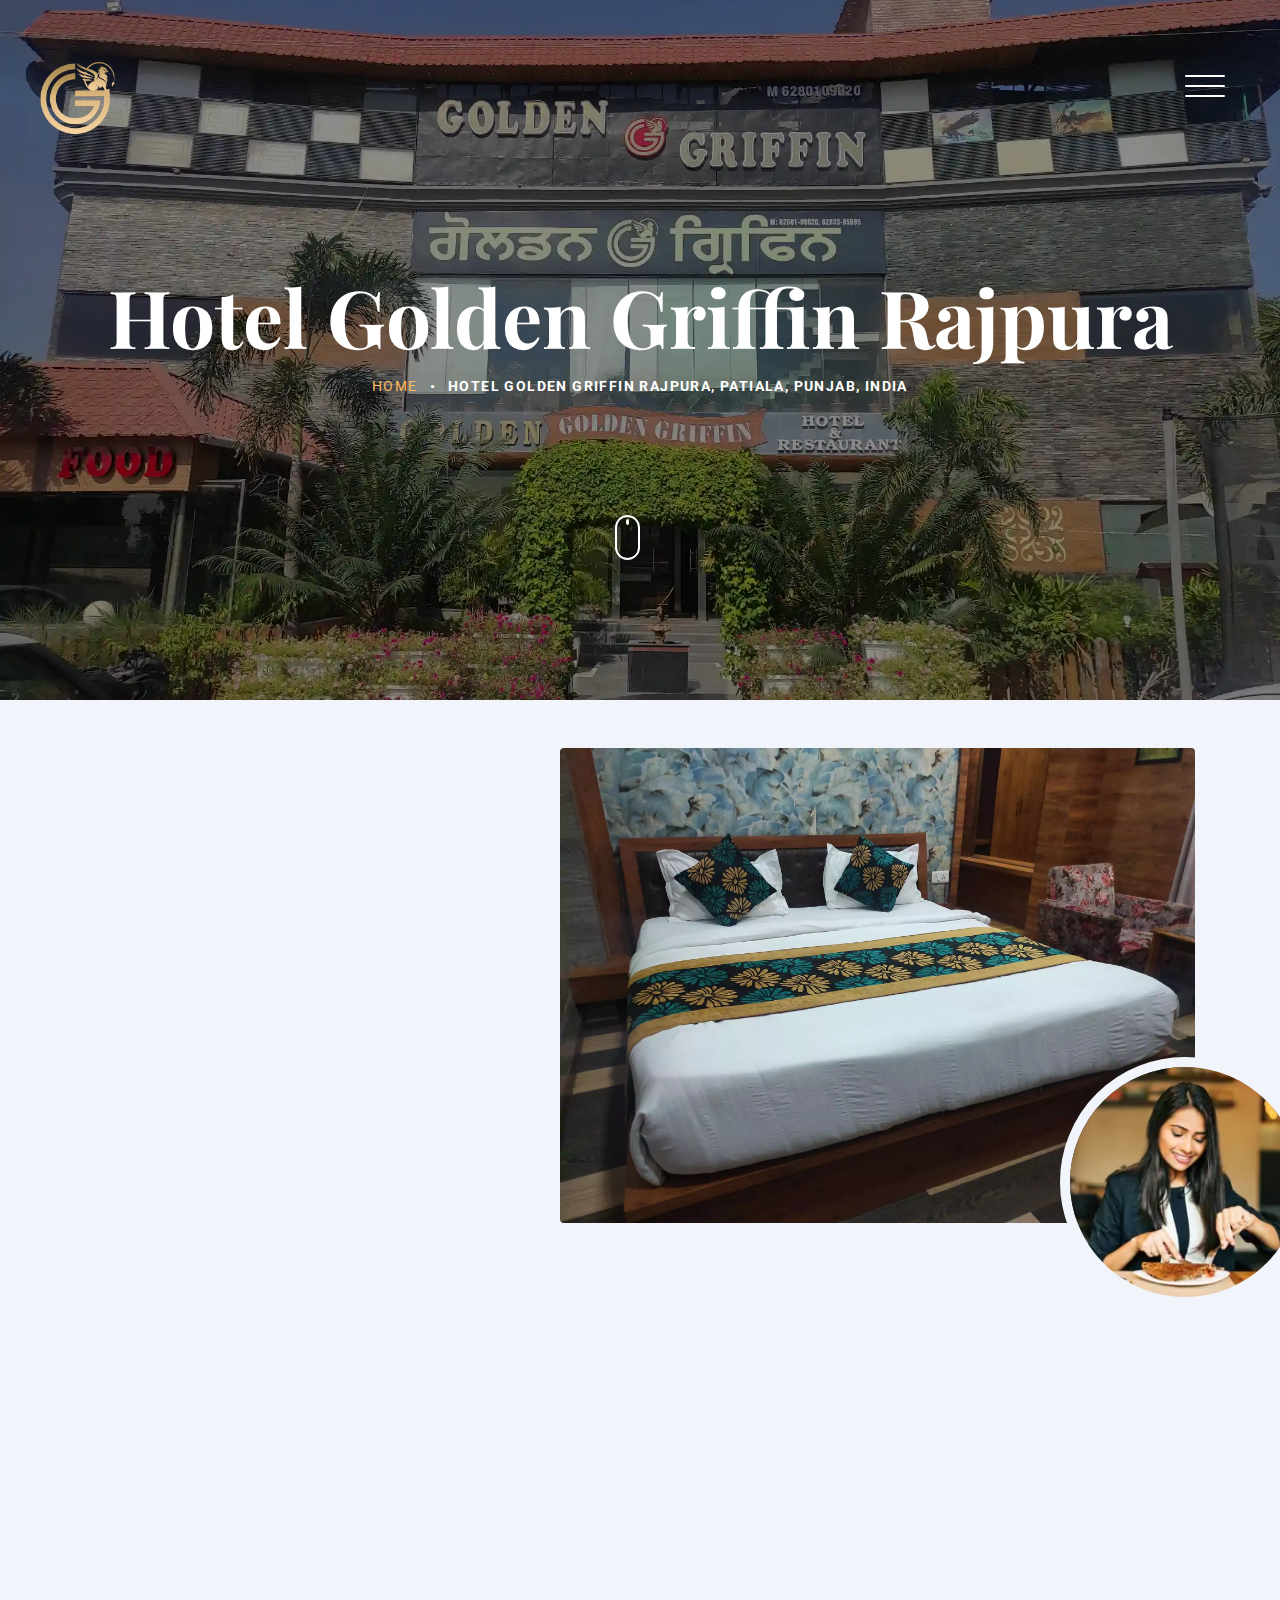
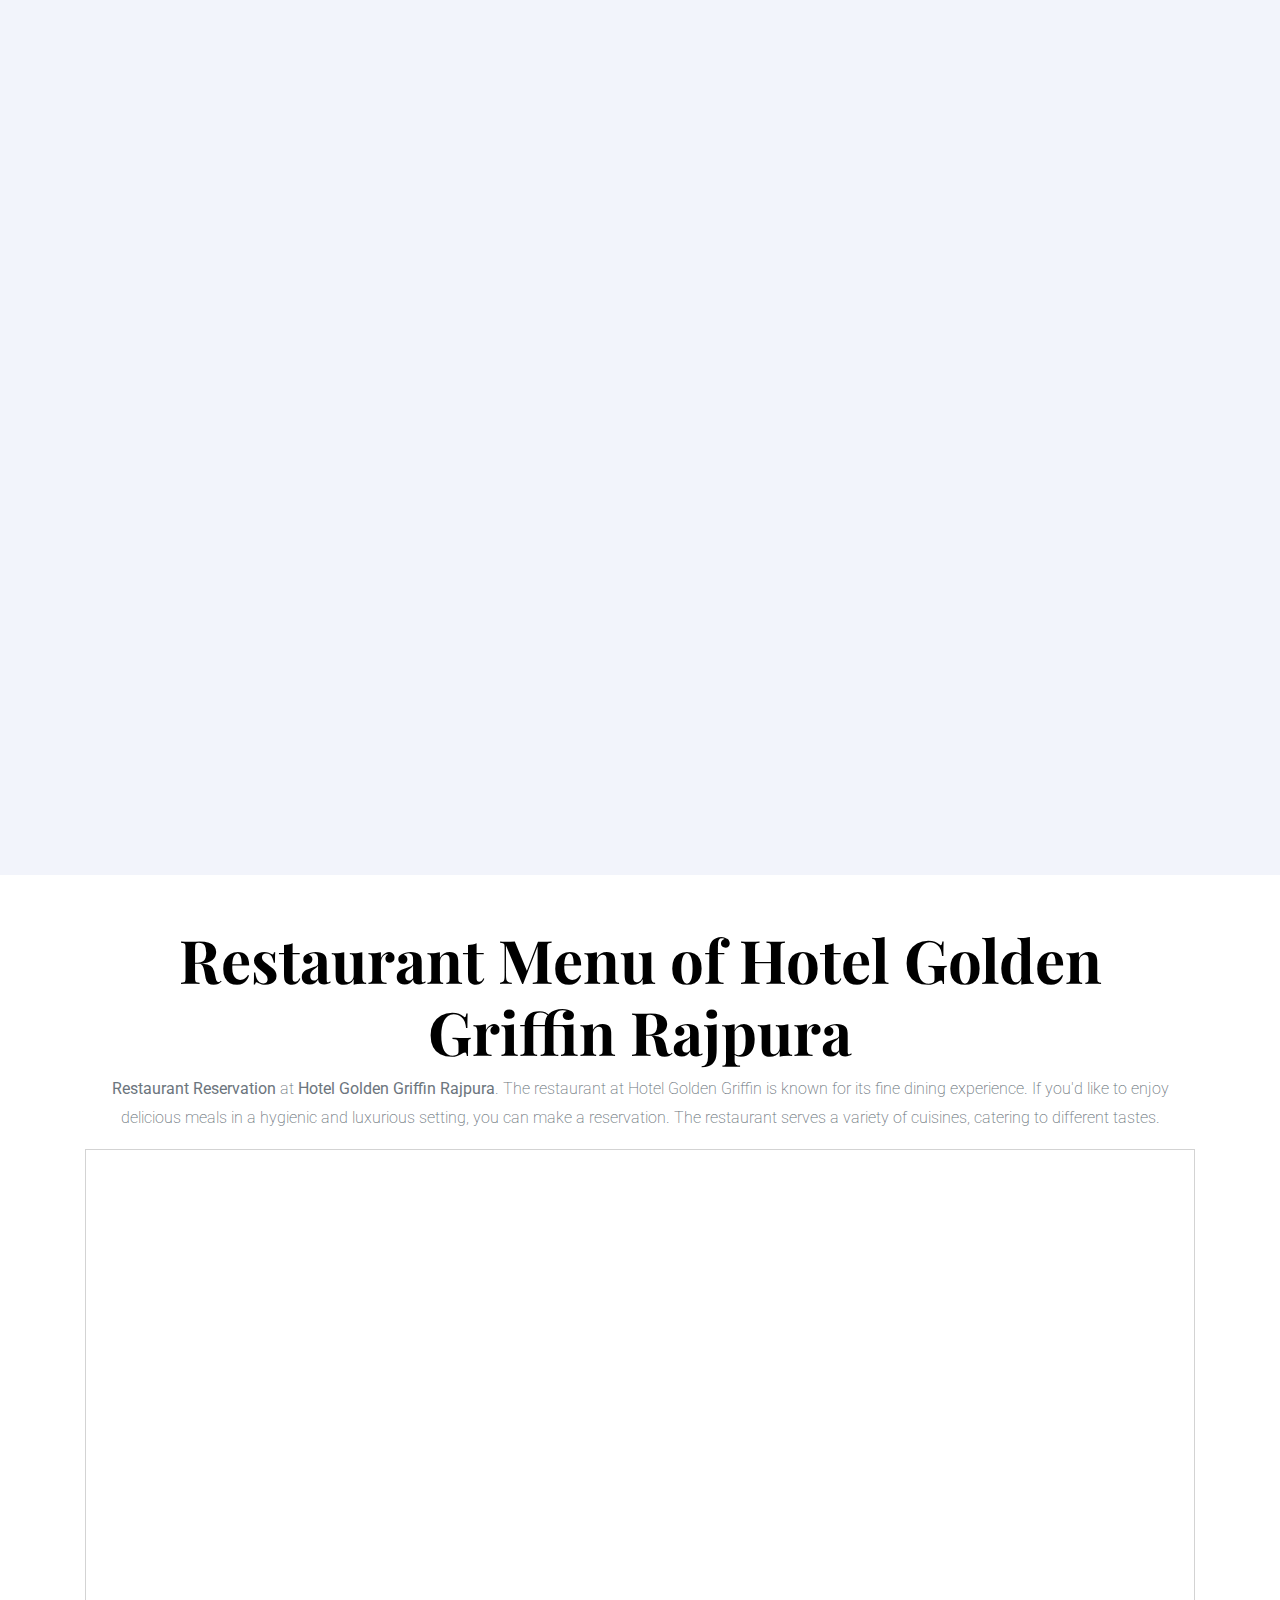
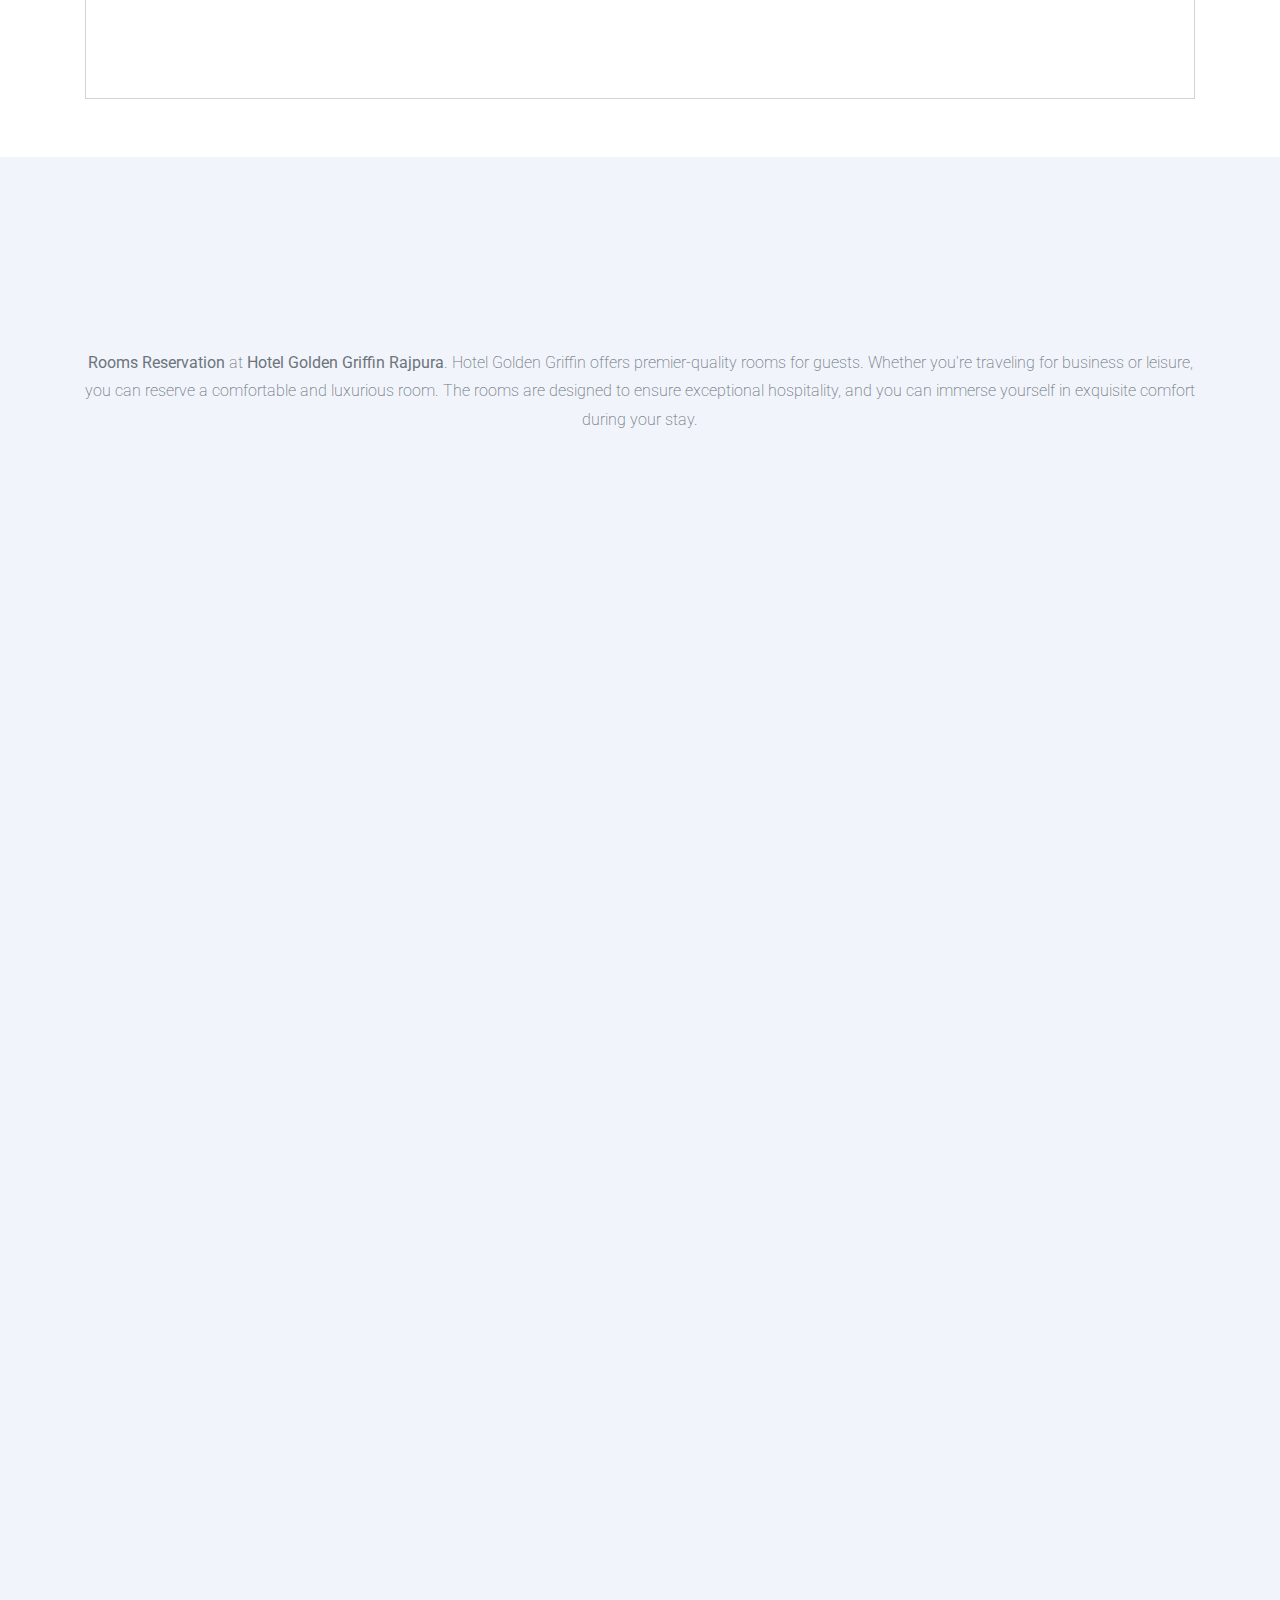
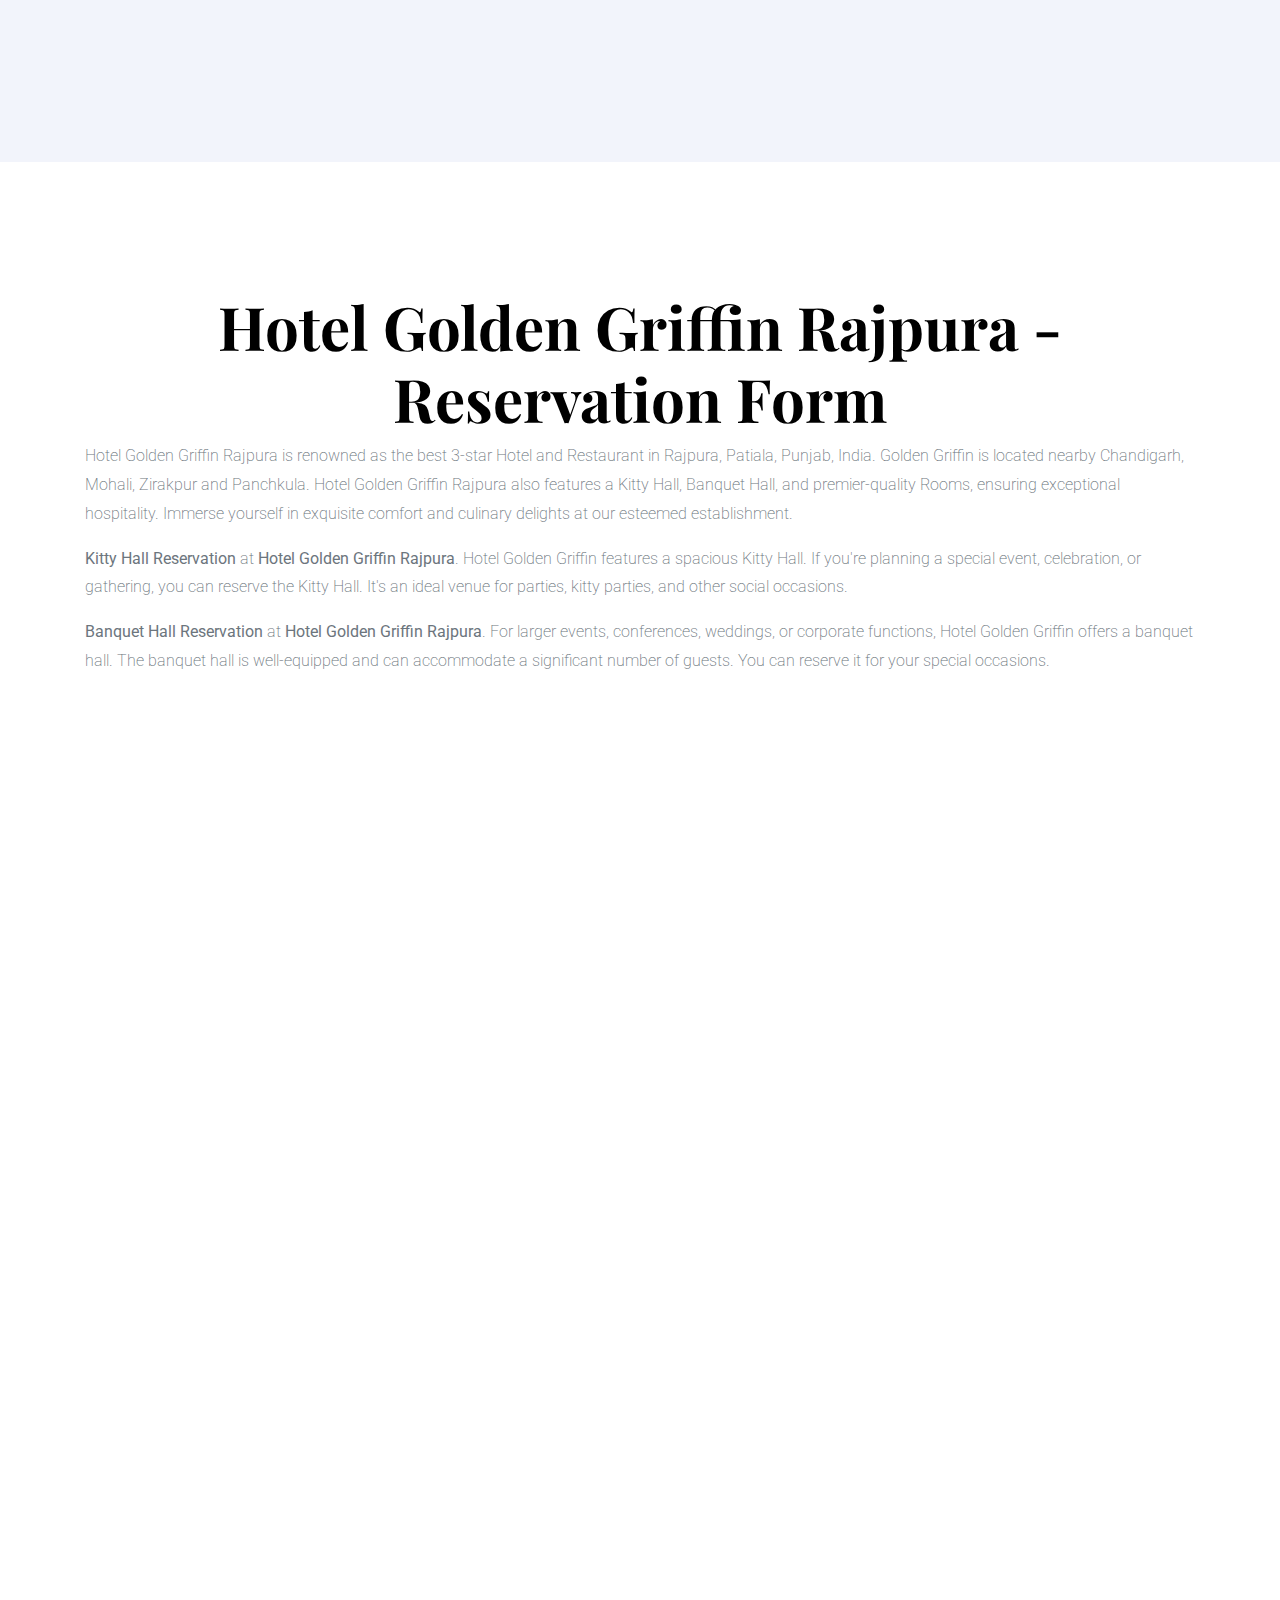
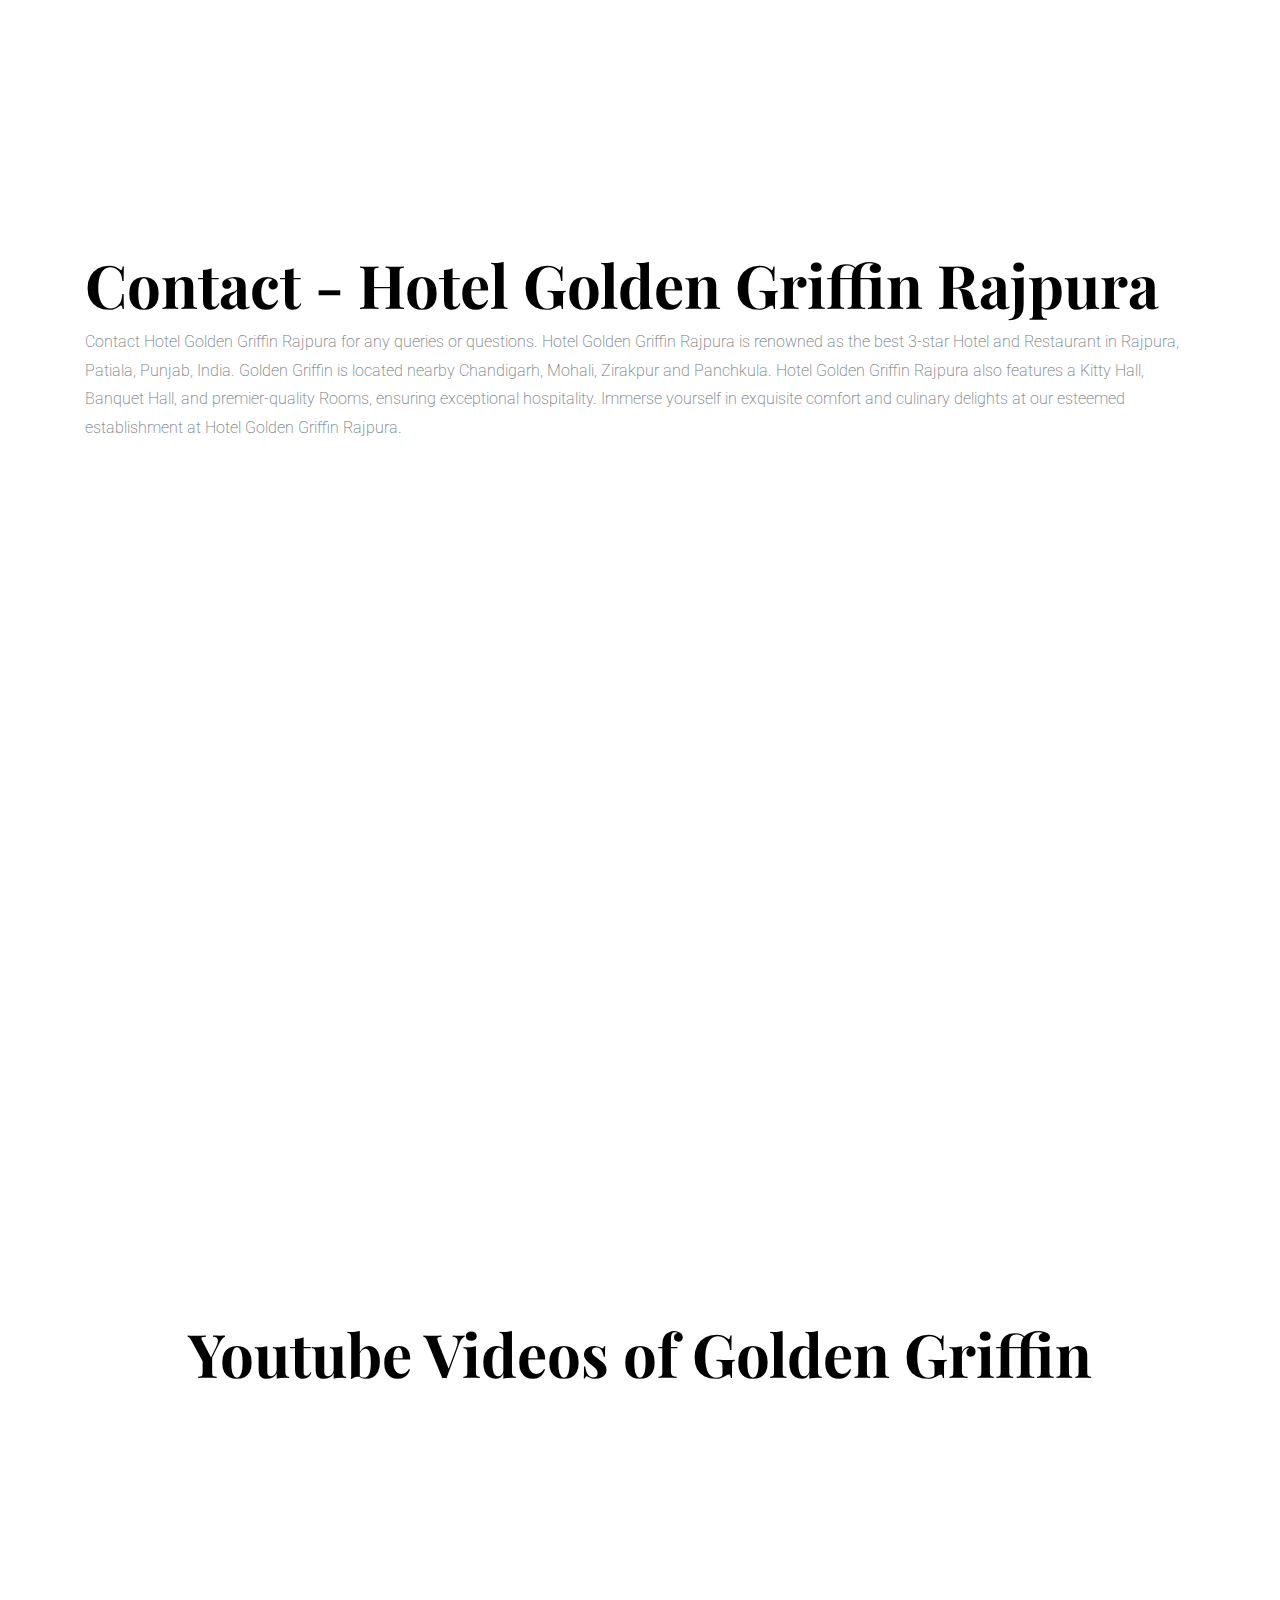
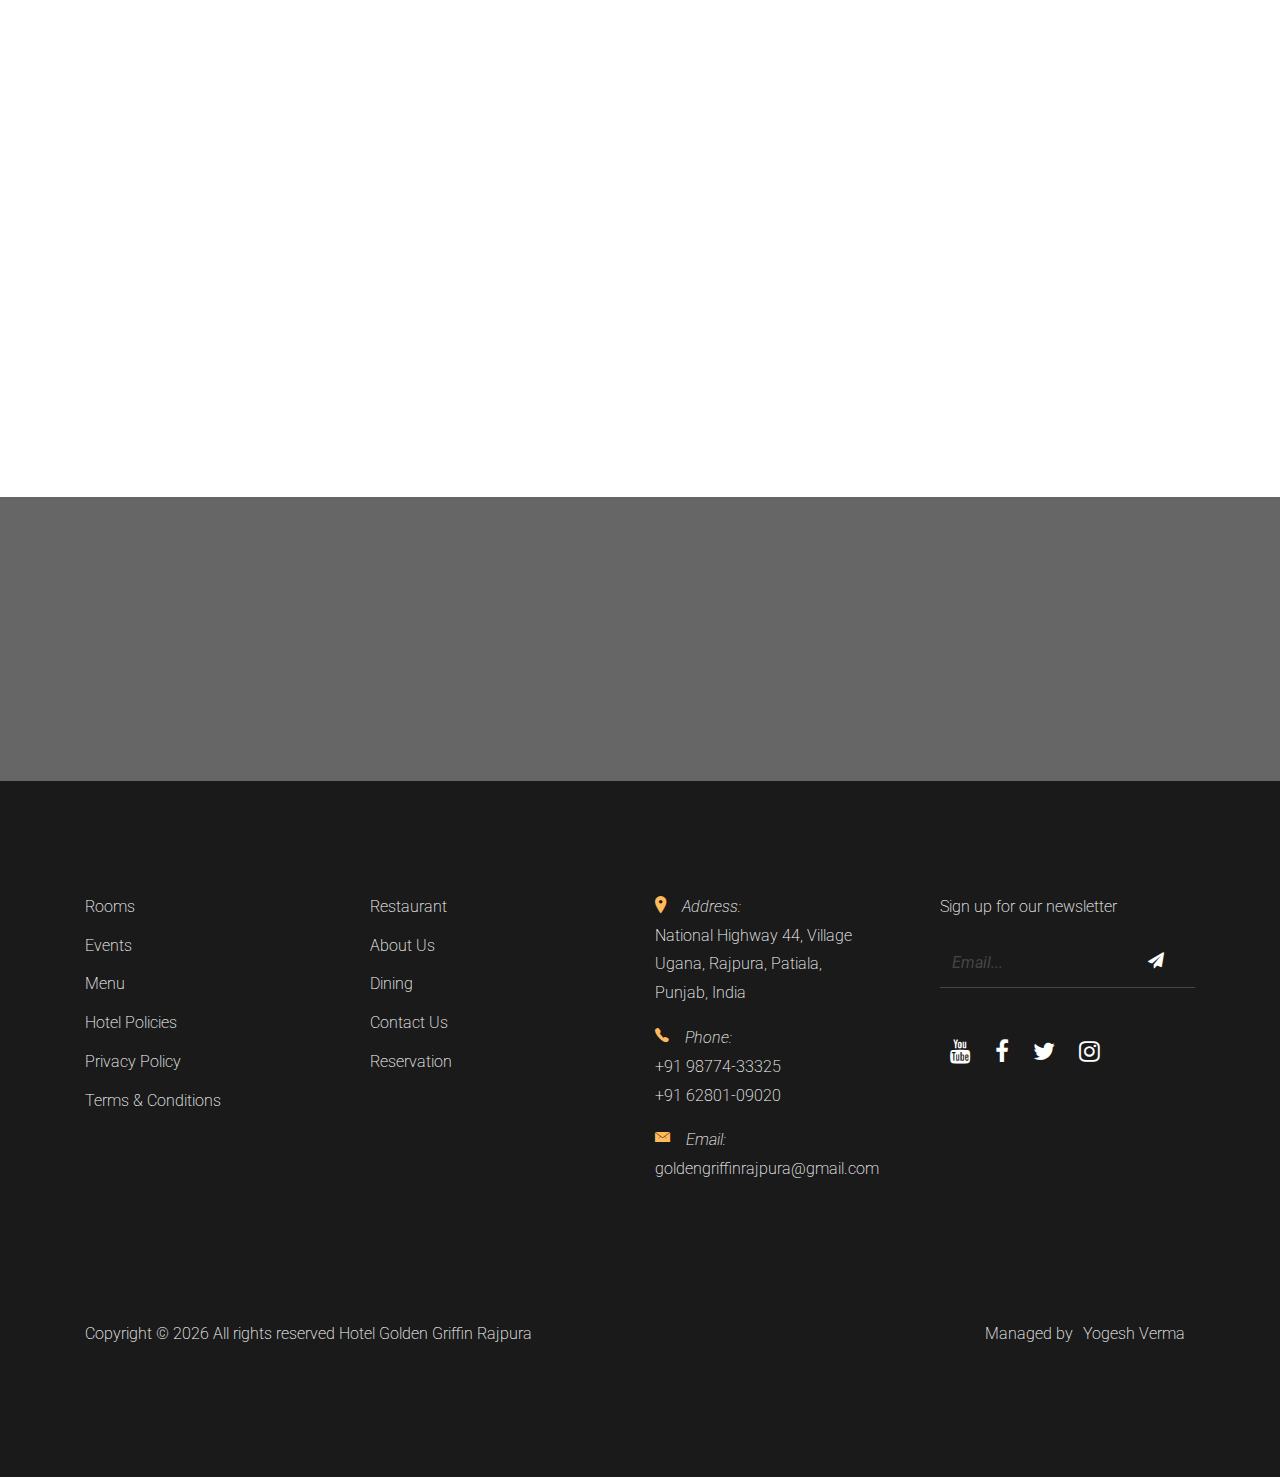
<file: goldengriffin-rajpura-patiala-chandigarh-mohali-punjab.html>
<!DOCTYPE html>
<html lang="en">
  <head>
    <!-- Google tag (gtag.js) -->
    <script async src="https://www.googletagmanager.com/gtag/js?id=G-ZSZS9FM647"></script>
    <script>
      window.dataLayer = window.dataLayer || [];
      function gtag(){dataLayer.push(arguments);}
        gtag('js', new Date());

        gtag('config', 'G-ZSZS9FM647');
    </script>
    <!-- Google tag (gtag.js) end-->
    <!-- basic meta tags -->
    <meta charset="utf-8">
    <meta http-equiv="X-UA-Compatible" content="IE=edge">
    <meta name="viewport" content="width=device-width, initial-scale=1, shrink-to-fit=no">
    <!-- basic meta tags end-->
    <!-- meta tags -->
    <!-- Primary Meta Tags -->
    <title>Hotel Golden Griffin Rajpura - Best Hotel & Restaurant Rajpura, Patiala, Punjab, India. Located nearby Chandigarh, Mohali, Zirakpur, Panchkula</title>
    <meta name="title" content="Hotel Golden Griffin Rajpura - Best Hotel & Restaurant Rajpura, Patiala, Punjab, India. Located nearby Chandigarh, Mohali, Zirakpur, Panchkula" />
    <meta name="description" content="Hotel Golden Griffin Rajpura is renowned as the best 3-star Hotel and Restaurant in Rajpura, Patiala, Punjab, India. Golden Griffin is located nearby Chandigarh, Mohali, Zirakpur, Panchkula. Hotel Golden Griffin Rajpura also features a Kitty Hall, Banquet Hall, and premier-quality Rooms." />
    <meta name="keywords" content="hotel, restaurant, banquet hall, Hotel Golden Griffin Rajpura, golden griffin, golden, griffin, rajpura, patiala, punjab, best hotel rajpura, hotel rajpura, restaurant rajpura, best restaurant rajpura, best banquet hall rajpura, banquet hall rajpura, punjab, Chandigarh, Panchkula, Mohali, Zirakpur, India, Kitty Hall, Banquet Hall, Rooms" />
    <meta name="author" content="Yogesh Verma" />
    <meta name='robots' content='index, follow' />
    <!-- Open Graph / Facebook -->
    <meta property="og:type" content="website" />
    <meta property="og:url" content="https://goldengriffin.in/goldengriffin-rajpura-patiala-chandigarh-mohali-punjab.html" />
    <meta property="og:title" content="Hotel Golden Griffin Rajpura - Best Hotel & Restaurant Rajpura, Patiala, Punjab, India. Located nearby Chandigarh, Mohali, Zirakpur, Panchkula" />
    <meta property="og:description" content="Hotel Golden Griffin Rajpura is renowned as the best 3-star Hotel and Restaurant in Rajpura, Patiala, Punjab, India. Golden Griffin is located nearby Chandigarh, Mohali, Zirakpur, Panchkula. Hotel Golden Griffin Rajpura also features a Kitty Hall, Banquet Hall, and premier-quality Rooms." />
    <meta property="og:image" content="https://live.staticflickr.com/65535/53354573443_f1512bd79d_c.jpg" />
    <!-- Twitter -->
    <meta property="twitter:card" content="summary_large_image" />
    <meta property="twitter:url" content="https://goldengriffin.in/goldengriffin-rajpura-patiala-chandigarh-mohali-punjab.html" />
    <meta property="twitter:title" content="Hotel Golden Griffin Rajpura - Best Hotel & Restaurant Rajpura, Patiala, Punjab, India. Located nearby Chandigarh, Mohali, Zirakpur, Panchkula" />
    <meta property="twitter:description" content="Hotel Golden Griffin Rajpura is renowned as the best 3-star Hotel and Restaurant in Rajpura, Patiala, Punjab, India. Golden Griffin is located nearby Chandigarh, Mohali, Zirakpur, Panchkula. Hotel Golden Griffin Rajpura also features a Kitty Hall, Banquet Hall, and premier-quality Rooms." />
    <meta property="twitter:image" content="https://live.staticflickr.com/65535/53354573443_f1512bd79d_c.jpg" />
    <!-- Meta Tags by Yogesh Verma -->
    <!-- google search console tag -->
    <meta name="google-site-verification" content="32GQtU4YHv-kiu-jJQA2KhJMmCPIV77FT8wNKQTPA6o" />
    <!-- google search console tag end -->
    <!-- End of Meta Tags -->
    <!-- font family -->
    <link href="https://fonts.googleapis.com/css2?family=Playfair+Display:wght@400;700&family=Roboto:wght@400;700&display=swap" rel="stylesheet">
    <!-- <link rel="stylesheet" type="text/css" href="//fonts.googleapis.com/css?family=|Roboto+Sans:400,700|Playfair+Display:400,700"> -->
    <!-- css -->
    <link rel="stylesheet" href="css/bootstrap.min.css">
    <link rel="stylesheet" href="css/animate.css">
    <link rel="stylesheet" href="css/owl.carousel.min.css">
    <link rel="stylesheet" href="css/aos.css">
    <link rel="stylesheet" href="css/bootstrap-datepicker.css">
    <link rel="stylesheet" href="css/jquery.timepicker.css">
    <link rel="stylesheet" href="css/fancybox.min.css">
    <!-- fonts -->
    <link rel="stylesheet" href="fonts/ionicons/css/ionicons.min.css">
    <link rel="stylesheet" href="fonts/fontawesome/css/font-awesome.min.css">
    <!-- Theme Style -->
    <link rel="stylesheet" href="css/style.css">
    <!-- link:favicon -->
    <link rel="shortcut icon" href="images/favicon.png" type="image/x-icon">
    <!-- link:favicon end -->
    <!-- website created by Yogesh Verma(yogeshverma1296.github.io) -->
  </head>
  <body>
    <!-- HEADER Starts ok -->
    <header class="site-header js-site-header" aria-label="Header section Hotel Golden Griffin Rajpura">
      <div class="container-fluid">
        <div class="row align-items-center">
          <div class="col-6 col-lg-4 site-logo" data-aos="fade"><a href="index.html" aria-label="Hotel Golden Griffin Rajpura Homepage Link"><img src="images/logo.png" alt="Hotel Golden Griffin Rajpura Rajpura Logo" width="75" height="75" loading="lazy" aria-label="Hotel Golden Griffin Rajpura Logo Icon"></a></div>
          <div class="col-6 col-lg-8" aria-label="parent div of white buttons for navigation">
            <div class="site-menu-toggle js-site-menu-toggle"  data-aos="fade" aria-label="white buttons for navigation">
              <span aria-label="white button 1"></span>
              <span aria-label="white button 2"></span>
              <span aria-label="white button 3"></span>
            </div>
            <!-- END menu-toggle -->
            <div class="site-navbar js-site-navbar" aria-label="navigation div">
              <nav role="navigation" aria-label="navigation">
                <div class="container">
                  <div class="row full-height align-items-center">
                    <div class="col-md-6 mx-auto">
                      <ul class="list-unstyled menu">
                        <!-- Home -->
                        <li><a href="index.html" aria-label="Hotel Golden Griffin Rajpura Homepage">Home</a></li>
                        <!-- about us-->
                        <li class="active"><a href="about.html" aria-label="Hotel Golden Griffin Rajpura About">About</a></li>
                        <!-- restaurant menu -->
                        <li><a href="menu.html" aria-label="Hotel Golden Griffin Rajpura Menu">Menu</a></li>
                        <!-- rooms -->
                        <li><a href="rooms.html" aria-label="Hotel Golden Griffin Rajpura Rooms">Rooms</a></li>
                        <!-- events -->
                        <li><a href="events.html" aria-label="Hotel Golden Griffin Rajpura Events">Events</a></li>
                        <!-- contact -->
                        <li><a href="contact.html" aria-label="Hotel Golden Griffin Rajpura Contact">Contact</a></li>
                        <!-- Reservation -->
                        <li><a href="reservation.html" aria-label="Hotel Golden Griffin Rajpura Reservation">Reservation</a></li>
                        <!-- Hotel Policies -->
                        <li><a href="hotelpolicies.html" aria-label="Hotel policies link Hotel Golden Griffin Rajpura" target="_blank">Hotel Policies</a></li>
                        <!-- terms and conditions -->
                        <li><a href="termsandconditions.html" aria-label="terms and conditions Hotel Golden Griffin Rajpura" target="_blank">Terms &amp; Conditions</a></li>
                      </ul>
                    </div>
                  </div>
                </div>
              </nav>
            </div>
          </div>
        </div>
      </div>
    </header>
    <!-- END header -->
    <!-- hero section start  -->
    <section class="site-hero inner-page overlay" style="background-image: url(images/hero.webp);background-position: center; background-size: cover;" data-stellar-background-ratio="0.5" aria-label="about us section Hotel Golden Griffin Rajpura">
      <div class="container" aria-label="about us container Hotel Golden Griffin Rajpura">
        <div class="row site-hero-inner justify-content-center align-items-center">
          <div class="col-md-12 text-center" data-aos="fade">
            <h1 class="heading mb-3" aria-label="about us heading Hotel Golden Griffin Rajpura">Hotel Golden Griffin Rajpura</h1>
            <ul class="custom-breadcrumbs mb-4">
              <li><a href="index.html" aria-label="Homepage link Hotel Golden Griffin Rajpura">Home</a></li>
              <li>&bullet;</li>
              <li aria-label="about Hotel Golden Griffin Rajpura">Hotel Golden Griffin Rajpura, Patiala, Punjab, India</li>
            </ul>
          </div>
        </div>
      </div>
      <!-- mouse smoothscroll -->
      <a class="mouse smoothscroll" href="#next">
        <div class="mouse-icon">
          <span class="mouse-wheel"></span>
        </div>
      </a>
    </section>
    <!-- END section -->
    <!-- welcome section ok-->
    <section class="py-5 bg-light" aria-label="welcome section" id="next">
      <div class="container" aria-label="welcome section container">
        <div class="row align-items-center">
          <div class="col-md-12 col-lg-7 ml-auto order-lg-2 position-relative mb-5" data-aos="fade-up">
            <figure class="img-absolute">
              <img src="images/food1.webp" alt="Golden Griffin Welcome Food Image 1" class="img-fluid" loading="lazy" width="100%" height="100%" aria-label="Golden Griffin Welcome Image 1 Girl eating Food Image Hotel Golden Griffin Rajpura">
            </figure>
            <img src="images/room.webp" alt="Golden Griffin Welcome Room Image" class="img-fluid rounded" loading="lazy" width="100%" height="100%" aria-label="Golden Griffin Welcome Room Image">
          </div>
          <div class="col-md-12 col-lg-4 order-lg-1" data-aos="fade-up">
            <h2 class="heading">Welcome!</h2>
            <p class="mb-4">Hotel Golden Griffin Rajpura is renowned as the best 3-star Hotel and Restaurant in Rajpura, Patiala, Punjab, India. Golden Griffin is located nearby Chandigarh, Mohali, Zirakpur and Panchkula. Hotel Golden Griffin Rajpura also features a Kitty Hall, Banquet Hall, and premier-quality Rooms, ensuring exceptional hospitality. Immerse yourself in exquisite comfort and culinary delights at our esteemed establishment at Hotel Golden Griffin Rajpura. </p>
            <p aria-label="about us or see video"><a href="about.html" target="_blank" class="btn btn-primary text-white py-2 mr-3" aria-label="About Us Hotel Golden Griffin Rajpura">About Us</a> <span class="mr-3 font-family-serif"><em>or</em></span> <a href="https://youtu.be/SRTcC6U63vA?si=Ngy-k8ErXkJymH6A" aria-label="Hotel Golden Griffin Rajpura Hotel Video" data-fancybox class="text-uppercase letter-spacing-1"><strong>Hotel Video</strong> <svg xmlns="http://www.w3.org/2000/svg" width="36" height="36" viewBox="0 0 24 24" style="fill: rgba(255, 186, 90, 1);transform: scaleY(-1);msFilter:progid:DXImageTransform.Microsoft.BasicImage(rotation=2, mirror=1);"><path d="M21.593 7.203a2.506 2.506 0 0 0-1.762-1.766C18.265 5.007 12 5 12 5s-6.264-.007-7.831.404a2.56 2.56 0 0 0-1.766 1.778c-.413 1.566-.417 4.814-.417 4.814s-.004 3.264.406 4.814c.23.857.905 1.534 1.763 1.765 1.582.43 7.83.437 7.83.437s6.265.007 7.831-.403a2.515 2.515 0 0 0 1.767-1.763c.414-1.565.417-4.812.417-4.812s.02-3.265-.407-4.831zM9.996 15.005l.005-6 5.207 3.005-5.212 2.995z"></path></svg></a></p>
          </div>
        </div>
      </div>
    </section>
    <!-- welcome section end -->
    <!-- Leadership section -->
    <!-- <div class="container section">
      <div class="row justify-content-center text-center mb-5">
        <div class="col-md-7 mb-5">
          <h2 class="heading" data-aos="fade-up">Leadership</h2>
        </div>
      </div>

      <div class="row">
        <div class="col-md-6 col-lg-4" data-aos="fade-up" data-aos-delay="100">
          <div class="block-2">
            <div class="flipper">
              <div class="front" style="background-image: url(images/person_3.jpg);">
                <div class="box">
                  <h2>Will Peters</h2>
                  <p>President</p>
                </div>
              </div>
              <div class="back">
                <blockquote>
                  <p>&ldquo;Even the all-powerful Pointing has no control about the blind texts it is an almost unorthographic life One day however a small line of blind text by the name of Lorem Ipsum decided to leave for the far World of Grammar.&rdquo;</p>
                </blockquote>
                <div class="author d-flex">
                  <div class="image mr-3 align-self-center">
                    <img src="images/person_3.jpg" alt="">
                  </div>
                  <div class="name align-self-center">Will Peters <span class="position">President</span></div>
                </div>
              </div>
            </div>
          </div>
        </div>

        <div class="col-md-6 col-lg-4" data-aos="fade-up" data-aos-delay="200">
          <div class="block-2">
            <div class="flipper">
              <div class="front" style="background-image: url(images/person_1.jpg);">
                <div class="box">
                  <h2>Jane Williams</h2>
                  <p>Business Manager</p>
                </div>
              </div>
              <div class="back">
                <blockquote>
                  <p>&ldquo;Even the all-powerful Pointing has no control about the blind texts it is an almost unorthographic life One day however a small line of blind text by the name of Lorem Ipsum decided to leave for the far World of Grammar.&rdquo;</p>
                </blockquote>
                <div class="author d-flex">
                  <div class="image mr-3 align-self-center">
                    <img src="images/person_1.jpg" alt="">
                  </div>
                  <div class="name align-self-center">Jane Williams <span class="position">Business Manager</span></div>
                </div>
              </div>
            </div>
          </div>
        </div>

        <div class="col-md-6 col-lg-4" data-aos="fade-up" data-aos-delay="300">
          <div class="block-2">
            <div class="flipper">
              <div class="front" style="background-image: url(images/person_2.jpg);">
                <div class="box">
                  <h2>Jeffrey Neddery</h2>
                  <p>Marketing Director</p>
                </div>
              </div>
              <div class="back">
                <blockquote>
                  <p>&ldquo;Even the all-powerful Pointing has no control about the blind texts it is an almost unorthographic life One day however a small line of blind text by the name of Lorem Ipsum decided to leave for the far World of Grammar.&rdquo;</p>
                </blockquote>
                <div class="author d-flex">
                  <div class="image mr-3 align-self-center">
                    <img src="images/person_2.jpg" alt="">
                  </div>
                  <div class="name align-self-center">Jeffrey Neddery <span class="position">Marketing Director</span></div>
                </div>
              </div>
            </div>
          </div>
        </div>
      </div>
    </div> -->
    <!-- END .block-2 -->
    <!-- Leadership section end-->
    <!-- photos section Hotel Golden Griffin Rajpura ok-->
    <section class="section slider-section bg-light" aria-label="photos section Hotel Golden Griffin Rajpura section">
      <div class="container" aria-label="photos section Hotel Golden Griffin Rajpura container">
        <div class="row justify-content-center text-center mb-5" aria-label="golden griffin row">
          <div class="col-md-12">
            <h2 class="heading" data-aos="fade-up" aria-label="Photos heading Hotel Golden Griffin Rajpura">Photos</h2>
            <p data-aos="fade-up" data-aos-delay="100" style="text-align: justify;" aria-label="Photos paragraph Hotel Golden Griffin Rajpura">Hotel Golden Griffin Rajpura is renowned as the best 3-star Hotel and Restaurant in Rajpura, Patiala, Punjab, India. Golden Griffin is located nearby Chandigarh, Mohali, Zirakpur and Panchkula. Hotel Golden Griffin Rajpura also features a Kitty Hall, Banquet Hall, and premier-quality Rooms, ensuring exceptional hospitality. Immerse yourself in exquisite comfort and culinary delights at our esteemed establishment. Let our photos offer a glimpse into the unparalleled experience that awaits you at Hotel Golden Griffin Rajpura, a testament to luxury and refined hospitality.</p>
          </div>
        </div>
        <!-- image slider ok-->
        <div class="row">
          <div class="col-md-12">
            <div class="home-slider major-caousel owl-carousel mb-5" data-aos="fade-up" data-aos-delay="200">
              <!-- slider-1 -->
              <div class="slider-item">
                <a href="images/goldengriffinimage1.webp" data-fancybox="images" data-caption="Luxury Dining - Hotel Golden Griffin Rajpura" aria-label="Hotel Golden Griffin Rajpura Image 1"><img src="images/goldengriffinimage1.webp" alt="Hotel Golden Griffin Rajpura Image 1" class="img-fluid" loading="lazy" width="100%" height="100%"></a>
              </div>
              <!-- slider-2 -->
              <div class="slider-item">
                <a href="images/goldengriffinimage2.webp" data-fancybox="images" data-caption="Live Dhaba - Hotel Golden Griffin Rajpura" aria-label="Hotel Golden Griffin Rajpura Image 2"><img src="images/goldengriffinimage2.webp" alt="Hotel Golden Griffin Rajpura Image 2" class="img-fluid" loading="lazy" width="100%" height="100%"></a>
              </div>
              <!-- slider-3 -->
              <div class="slider-item">
                <a href="images/goldengriffinimage3.webp" data-fancybox="images" data-caption="Dining - Hotel Golden Griffin Rajpura" aria-label="Hotel Golden Griffin Rajpura Image 3"><img src="images/goldengriffinimage3.webp" alt="Hotel Golden Griffin Rajpura Image 3" class="img-fluid" loading="lazy" width="100%" height="100%"></a>
              </div>
              <!-- slider-4 -->
              <div class="slider-item">
                <a href="images/goldengriffinimage4.webp" data-fancybox="images" data-caption="Rooms - Hotel Golden Griffin Rajpura" aria-label="Hotel Golden Griffin Rajpura Image 4"><img src="images/goldengriffinimage4.webp" alt="Hotel Golden Griffin Rajpura Image 4" class="img-fluid" loading="lazy" width="100%" height="100%"></a>
              </div>
              <!-- slider-5 -->
              <div class="slider-item">
                <a href="images/goldengriffinimage5.webp" data-fancybox="images" data-caption="Banquet Hall - Hotel Golden Griffin Rajpura" aria-label="Hotel Golden Griffin Rajpura Image 5"><img src="images/goldengriffinimage5.webp" alt="Hotel Golden Griffin Rajpura Image 5" class="img-fluid" loading="lazy" width="100%" height="100%"></a>
              </div>
              <!-- slider-6 -->
              <div class="slider-item">
                <a href="images/goldengriffinimage6.webp" data-fancybox="images" data-caption="Open Restaurant - Hotel Golden Griffin Rajpura" aria-label="Hotel Golden Griffin Rajpura Image 6"><img src="images/goldengriffinimage6.webp" alt="Hotel Golden Griffin Rajpura Image 6" class="img-fluid" loading="lazy" width="100%" height="100%"></a>
              </div>
              <!-- slider-7 -->
              <div class="slider-item">
                <a href="images/goldengriffinimage7.webp" data-fancybox="images" data-caption="Front - Hotel Golden Griffin Rajpura" aria-label="Hotel Golden Griffin Rajpura Image 7"><img src="images/goldengriffinimage7.webp" alt="Hotel Golden Griffin Rajpura Image 7" class="img-fluid" loading="lazy" width="100%" height="100%"></a>
              </div>
            </div>
            <!-- END slider -->
          </div>
        </div>
      </div>
    </section>

    <!-- Restaurant Menu -->
    <section class="restaurantmenu my-5" style="margin: 20px 0px;">
      <div class="container">
        <div class="row justify-content-center text-center mb-5">
          <div class="col-md-12">
            <h2 class="heading">Restaurant Menu of Hotel Golden Griffin Rajpura</h2>
            <p><strong>Restaurant Reservation</strong> at <strong>Hotel Golden Griffin Rajpura</strong>. The restaurant at Hotel Golden Griffin is known for its fine dining experience. If you'd like to enjoy delicious meals in a hygienic and luxurious setting, you can make a reservation. The restaurant serves a variety of cuisines, catering to different tastes.</p>
          </div>
          <div class="col-12">
            <iframe allowfullscreen="allowfullscreen" scrolling="no" class="fp-iframe" src="https://heyzine.com/flip-book/f08dcb5c22.html" style="border: 1px solid lightgray; width: 100%; height: 550px;"></iframe>
          </div>
        </div>
      </div>
    </section>
    <!-- Restaurant Menu end -->

    <!-- Great Offers -->
    <section class="section bg-light">
      <div class="container">
        <div class="row justify-content-center text-center mb-5">
          <div class="col-md-12">
            <h2 class="heading" data-aos="fade">Rooms at Hotel Golden Griffin Rajpura</h2>
            <p><strong>Rooms Reservation</strong> at <strong>Hotel Golden Griffin Rajpura</strong>. Hotel Golden Griffin offers premier-quality rooms for guests. Whether you're traveling for business or leisure, you can reserve a comfortable and luxurious room. The rooms are designed to ensure exceptional hospitality, and you can immerse yourself in exquisite comfort during your stay.</p>
            <!-- <p data-aos="fade">Far far away, behind the word mountains, far from the countries Vokalia and Consonantia, there live the blind texts. Separated they live in Bookmarksgrove right at the coast of the Semantics, a large language ocean.</p> -->
          </div>
        </div>
        <!-- Great Offers Deluxe Room -->
        <div class="site-block-half d-block d-lg-flex bg-white" data-aos="fade" data-aos-delay="100">
          <a href="#" class="image d-block bg-image-2" style="background-image: url('images/goldengriffinimage8.webp');"></a>
          <div class="text">
            <span class="d-block mb-4"><span class="display-4 text-primary">&#8377; 1800</span> <span class="text-uppercase letter-spacing-2">/ per night</span> </span>
            <h2 class="mb-4">Deluxe Room</h2>
            <p>Experience comfort and style in the Deluxe Room at Golden Griffin Hotel and Restaurant, Rajpura. Enjoy a pleasant ambiance with an attached washroom and shower room. The room is equipped with modern amenities, including an LED TV. Relax on a spacious double bed and make use of the convenient wooden almirah for your storage needs. Golden Griffin ensures a perfect blend of sophistication and functionality for a memorable stay.</p>
            <p><a href="#Reservation" class="btn btn-primary text-white">Book Now</a></p>
          </div>
        </div>
        <div class="site-block-half d-block d-lg-flex bg-white" data-aos="fade" data-aos-delay="200">
          <a href="#" class="image d-block bg-image-2 order-2" style="background-image: url('images/superdeluxe.webp');"></a>
          <div class="text order-1">
            <span class="d-block mb-4"><span class="display-4 text-primary">&#8377; 2500</span> <span class="text-uppercase letter-spacing-2">/ per night</span> </span>
            <h2 class="mb-4">Super Deluxe Room</h2>
            <p>Indulge in luxury with our Super Deluxe Room at Golden Griffin Hotel and Restaurant, Rajpura. Enjoy the same inviting ambiance, attached washroom, and shower room, along with an LED TV, double bed, and wooden almirah. Elevating the experience, this room is equipped with central air conditioning for optimal comfort. Unwind further in the attached bathroom featuring a relaxing bath tub, ensuring a truly lavish stay.</p>
            <p><a href="#Reservation" class="btn btn-primary text-white">Book Now</a></p>
          </div>
        </div>

      </div>
    </section>


    <!-- Reservation Form section start ok-->
    <section class="section contact-section" id="Reservation">
        <div class="container">
            <div class="row my-3">
                <div class="col-md-12">
                    <h2 class="heading" style="text-align: center;">Hotel Golden Griffin Rajpura - Reservation Form</h2>
                    <p>Hotel Golden Griffin Rajpura is renowned as the best 3-star Hotel and Restaurant in Rajpura, Patiala, Punjab, India. Golden Griffin is located nearby Chandigarh, Mohali, Zirakpur and Panchkula. Hotel Golden Griffin Rajpura also features a Kitty Hall, Banquet Hall, and premier-quality Rooms, ensuring exceptional hospitality. Immerse yourself in exquisite comfort and culinary delights at our esteemed establishment.</p>
                    <p><strong>Kitty Hall Reservation</strong> at <strong>Hotel Golden Griffin Rajpura</strong>. Hotel Golden Griffin features a spacious Kitty Hall. If you're planning a special event, celebration, or gathering, you can reserve the Kitty Hall. It's an ideal venue for parties, kitty parties, and other social occasions.</p>
                    <p><strong>Banquet Hall Reservation</strong> at <strong>Hotel Golden Griffin Rajpura</strong>. For larger events, conferences, weddings, or corporate functions, Hotel Golden Griffin offers a banquet hall. The banquet hall is well-equipped and can accommodate a significant number of guests. You can reserve it for your special occasions.</p>
                </div>
            </div>
          <div class="row">
            <div class="col-md-7" data-aos="fade-up" data-aos-delay="100">
              <!-- Reservation Form form -->
              <form action="https://formspree.io/f/mgejjrgq" method="post" class="bg-white p-md-5 p-4 mb-5 border">
                <div class="row">
                  <!-- name -->
                  <div class="col-md-6 form-group">
                    <label class="text-black font-weight-bold" for="name" aria-label="Enter Name of Customer for Reservation">Name</label>
                    <input type="text" id="name" class="form-control" name="Name-of-Customer" required aria-label="Name of Customer">
                  </div>
                  <!-- phone -->
                  <div class="col-md-6 form-group">
                    <label class="text-black font-weight-bold" for="phone" aria-label="Enter Phone Number of Customer for Reservation">Phone Number</label>
                    <input type="number" id="phone" class="form-control" name="Phone-Number-of-Customer" min="6000000000" max="9999999999" required aria-label="phone number">
                  </div>
                </div>
            
                <div class="row">
                  <div class="col-md-12 form-group">
                    <label class="text-black font-weight-bold" for="email" aria-label="Enter Email for Reservation">Email</label>
                    <input type="email" id="email" class="form-control" name="Email-of-Customer" required aria-label="Email Id for Reservation">
                  </div>
                </div>
  
                <div class="row">
                  <div class="col-md-6 form-group">
                    <label class="text-black font-weight-bold" for="checkin_date" aria-label="Date Check In">Date Check In</label>
                    <input type="text" id="checkin_date" class="form-control" name="check-in-date" required aria-label="check-in-date">
                  </div>
                  <div class="col-md-6 form-group">
                    <label class="text-black font-weight-bold" for="checkout_date" aria-label="Date Check Out">Date Check Out</label>
                    <input type="text" id="checkout_date" class="form-control" name="check-out-date" required aria-label="check-out-date">
                  </div>
                </div>
  
                <div class="row">
                  <div class="col-md-6 form-group">
                    <label for="adults" class="font-weight-bold text-black">Adults</label>
                    <div class="field-icon-wrap">
                      <div class="icon"><span class="ion-ios-arrow-down"></span></div>
                      <select name="adults" id="adults" class="form-control" aria-label="adults" required>
                        <option value="1">1</option>
                        <option value="2">2</option>
                        <option value="3">3</option>
                        <option value="4+">4+</option>
                      </select>
                    </div>
                  </div>
                  <div class="col-md-6 form-group">
                    <label for="children" class="font-weight-bold text-black">Children</label>
                    <div class="field-icon-wrap">
                      <div class="icon"><span class="ion-ios-arrow-down"></span></div>
                      <select name="children" id="children" class="form-control" aria-label="children" required>
                        <option value="0">0</option>
                        <option value="1">1</option>
                        <option value="2">2</option>
                        <option value="3">3</option>
                        <option value="4+">4+</option>
                      </select>
                    </div>
                  </div>
                </div>
  
                <div class="row mb-4">
                  <div class="col-md-12 form-group">
                    <label class="text-black font-weight-bold" for="message" aria-label="Write Message to contact">Message</label>
                    <textarea id="message" class="form-control " cols="30" rows="8" required name="Message-of-contact" aria-label="Write Message"></textarea>
                  </div>
                </div>
                <div class="row">
                  <div class="col-md-6 form-group">
                    <input type="submit" value="Reserve Now" class="btn btn-primary text-white py-3 px-5 font-weight-bold" aria-label="submit button Reserve form page Hotel Golden Griffin Rajpura">
                  </div>
                </div>
              </form>
              <!-- form end -->
            </div>
            <div class="col-md-5" data-aos="fade-up" data-aos-delay="200">
              <div class="row">
                <div class="col-md-10 ml-auto contact-info">
                  <p><span class="d-block">Address:</span> <span class="text-black"><a href="https://maps.app.goo.gl/WAuN86bGiw3ce1mQA" target="_blank" aria-label="Address Hotel Golden Griffin Rajpura">National Highway 44, Village Ugana, Rajpura, Patiala, Punjab, India</a></span></p>
                  <!-- Telephone / Mobile Number / Phone Number -->
                  <p><span class="d-block"><span class="ion-ios-telephone h5 mr-3 text-primary"></span>Phone:</span> <span><a href="tel:+919877433325" aria-label="golden griffin rajpura phone">+91 98774-33325</a></span> <br> <span><a href="tel:+916280109020" aria-label="golden griffin rajpura phone number 2nd">+91 62801-09020</a></span></p>
                  <p><span class="d-block">Email:</span> <span class="text-black"><a href="mailto:goldengriffinrajpura@gmail.com" aria-label="Hotel Golden Griffin Rajpura gmail">goldengriffinrajpura@gmail.com</a></span></p>
                </div>
              </div>
            </div>
          </div>
        </div>
      </section>
      <!-- Reservation Form section end -->


      <!-- contact section -->
    <section class="section contact-section" id="next">
      <div class="container">
        <div class="row">
          <div class="col-md-12">
            <h2 class="heading">Contact - Hotel Golden Griffin Rajpura</h2>
            <p>Contact Hotel Golden Griffin Rajpura for any queries or questions. Hotel Golden Griffin Rajpura is renowned as the best 3-star Hotel and Restaurant in Rajpura, Patiala, Punjab, India. Golden Griffin is located nearby Chandigarh, Mohali, Zirakpur and Panchkula. Hotel Golden Griffin Rajpura also features a Kitty Hall, Banquet Hall, and premier-quality Rooms, ensuring exceptional hospitality. Immerse yourself in exquisite comfort and culinary delights at our esteemed establishment at Hotel Golden Griffin Rajpura.</p>
          </div>
        </div>
        <div class="row">
          <div class="col-md-7" data-aos="fade-up" data-aos-delay="100">
            <!-- form start -->
            <form action="https://formspree.io/f/xdorryqg" method="post" class="bg-white p-md-5 p-4 mb-5 border" aria-label="form contact us golden griffin rajpura">
              <div class="row">
                <div class="col-md-6 form-group">
                  <label for="name" aria-label="enter name to contact">Name</label>
                  <input type="text" id="name" class="form-control " required aria-label="name" name="Name-of-Customer">
                </div>
                <div class="col-md-6 form-group">
                  <label for="phone" aria-label="enter phone number to contact">Phone</label>
                  <input type="number" id="phone" class="form-control " required aria-label="phone number" name="Phone-Number-of-Customer" min="6000000000" max="9999999999">
                </div>
              </div>
          
              <div class="row">
                <div class="col-md-12 form-group">
                  <label for="email" aria-label="enter Email to contact">Email</label>
                  <input type="email" id="email" class="form-control " required aria-label="email" name="Email-of-Customer">
                </div>
              </div>
              <div class="row mb-4">
                <div class="col-md-12 form-group">
                  <label for="message" aria-label="Write Message to contact">Write Message</label>
                  <textarea id="message" class="form-control " cols="30" rows="8" required name="Message-of-contact" aria-label="Write Message"></textarea>
                </div>
              </div>
              <div class="row">
                <div class="col-md-6 form-group">
                  <input type="submit" value="Send Message" class="btn btn-primary text-white font-weight-bold" aria-label="submit button contact form page golden griffin rajpura">
                </div>
              </div>
            </form>
            <!-- form end -->
          </div>
          <div class="col-md-5" data-aos="fade-up" data-aos-delay="200">
            <div class="row">
              <div class="col-md-10 ml-auto contact-info">
                <p><span class="d-block">Address:</span> <span><a href="https://maps.app.goo.gl/WAuN86bGiw3ce1mQA" target="_blank" aria-label="Address Golden Griffin Rajpura">National Highway 44, Village Ugana, Rajpura, Patiala, Punjab, India</a></span></p>
                <!-- Telephone / Mobile Number / Phone Number -->
                <p><span class="d-block"><span class="ion-ios-telephone h5 mr-3 text-primary"></span>Phone:</span> <span><a href="tel:+919877433325" aria-label="golden griffin rajpura phone">+91 98774-33325</a></span> <br> <span><a href="tel:+916280109020" aria-label="golden griffin rajpura phone number 2nd">+91 62801-09020</a></span></p>
                <p><span class="d-block">Email:</span> <span><a href="mailto:goldengriffinrajpura@gmail.com" aria-label="golden griffin rajpura gmail">goldengriffinrajpura@gmail.com</a><span></p>
              </div>
            </div>
          </div>
        </div>
      </div>
    </section>
    <!-- contact section end-->
      
    
      

    <!-- Youtube Videos -->
    <div class="container my-5">
      <div class="row my-3">
        <div class="col-md-12">
            <h2 class="heading" style="text-align: center;">Youtube Videos of Golden Griffin</h2>
        </div>
      </div>
      <div class="row">
        <div class="col-md-6">
          <iframe width="100%" height="300px" src="https://www.youtube.com/embed/SRTcC6U63vA?si=ElteegG1uKBAq8S8" title="YouTube video player" frameborder="0" allow="accelerometer; autoplay; clipboard-write; encrypted-media; gyroscope; picture-in-picture; web-share" allowfullscreen></iframe>
        </div>
        <div class="col-md-6">
          <iframe width="100%" height="300px" src="https://www.youtube.com/embed/JceMJeDs--8?si=v5nWZJYQLuuEeNUv" title="YouTube video player" frameborder="0" allow="accelerometer; autoplay; clipboard-write; encrypted-media; gyroscope; picture-in-picture; web-share" allowfullscreen></iframe>
        </div>
      </div>
      <div class="row my-3">
        <div class="col-md-6">
          <iframe width="100%" height="300px" src="https://www.youtube.com/embed/8xHKH9okCRo?si=ds7jSt6dhfR0MlY9" title="YouTube video player" frameborder="0" allow="accelerometer; autoplay; clipboard-write; encrypted-media; gyroscope; picture-in-picture; web-share" allowfullscreen></iframe>
        </div>
        <div class="col-md-6">
          <iframe width="100%" height="300px" src="https://www.youtube.com/embed/t-Wlz4wF7l4?si=YzluaGeS10idlecR" title="YouTube video player" frameborder="0" allow="accelerometer; autoplay; clipboard-write; encrypted-media; gyroscope; picture-in-picture; web-share" allowfullscreen></iframe>
        </div>
      </div>
    </div>
    <!-- Youtube Videos End -->

    <!-- END section -->
    <!-- History section start (commented by Yogesh Verma) -->
    <!-- <div class="section">
      <div class="container">

        <div class="row justify-content-center text-center mb-5">
          <div class="col-md-7 mb-5">
            <h2 class="heading" data-aos="fade">History</h2>
          </div>
        </div>

        <div class="row justify-content-center">
          <div class="col-md-8">
            <div class="timeline-item" date-is='2019' data-aos="fade">
              <h3>More Branches Worldwide</h3>
              <p>Far far away, behind the word mountains, far from the countries Vokalia and Consonantia, there live the blind texts. Separated they live in Bookmarksgrove right at the coast of the Semantics, a large language ocean.</p>
              <p>A small river named Duden flows by their place and supplies it with the necessary regelialia. It is a paradisematic country, in which roasted parts of sentences fly into your mouth.</p>
            </div>
            
            <div class="timeline-item" date-is='2011' data-aos="fade">
              <h3>Company Full Blast</h3>
              <p>
                Far far away, behind the word mountains, far from the countries Vokalia and Consonantia, there live the blind texts. Separated they live in Bookmarksgrove right at the coast of the Semantics, a large language ocean.
              </p>
            </div>
            
            <div class="timeline-item" date-is='2008' data-aos="fade">
              <h3>The Birth of the Company</h3>
              <p>
                Far far away, behind the word mountains, far from the countries Vokalia and Consonantia, there live the blind texts. Separated they live in Bookmarksgrove right at the coast of the Semantics, a large language ocean.
              </p>
            </div>
          </div>
        </div>
        

      </div>
    </div> -->
    <!-- History section end -->
    <!-- Reservation ok-->
    <section class="section bg-image overlay" style="background-image: url('images/hero.webp');">
      <div class="container" >
        <div class="row align-items-center">
          <div class="col-12 col-md-8 text-center mb-4 mb-md-0 text-md-left" data-aos="fade-up">
            <h2 class="text-white font-weight-bold">Best Place To Stay in Rajpura. Reserve Now!</h2>
          </div>
          <div class="col-12 col-md-4 text-center text-md-right" data-aos="fade-up" data-aos-delay="200">
            <a href="reservation.html" class="btn btn-outline-white-primary py-3 text-white px-5" target="_blank" aria-label="Reservation Hotel Golden Griffin Rajpura">Reserve Now</a>
          </div>
        </div>
      </div>
    </section>
    <!-- Reservation end-->
    <!-- footer section ok-->
    <footer class="section footer-section" aria-label="footer section">
      <div class="container" aria-label="footer section container">
        <div class="row mb-4" aria-label="footer section row">
          <!-- navigation links 1 -->
          <div class="col-md-3 mb-5">
            <ul class="list-unstyled link">
              <!-- rooms -->
              <li><a href="rooms.html" aria-label="rooms Hotel Golden Griffin Rajpura" target="_blank">Rooms</a></li>
              <!-- events -->
              <li><a href="events.html" aria-label="events Hotel Golden Griffin Rajpura" target="_blank">Events</a></li>
              <!-- menu -->
              <li><a href="menu.html" aria-label="menu Hotel Golden Griffin Rajpura" target="_blank">Menu</a></li>
              <!-- Hotel Policies -->
              <li><a href="hotelpolicies.html" aria-label="Hotel policies link Hotel Golden Griffin Rajpura" target="_blank">Hotel Policies</a></li>
              <!-- Privacy Policy -->
              <li><a href="privacypolicy.html" aria-label="Privacy Policy link Hotel Golden Griffin Rajpura" target="_blank">Privacy Policy</a></li>
              <!-- terms and conditions -->
              <li><a href="termsandconditions.html" aria-label="terms and conditions Hotel Golden Griffin Rajpura" target="_blank">Terms &amp; Conditions</a></li>
            </ul>
          </div>
          <!-- navigation links 2 -->
          <div class="col-md-3 mb-5">
            <ul class="list-unstyled link">
              <li><a href="restaurant.html" aria-label="The Rooms Suites Hotel Golden Griffin Rajpura" target="_blank">Restaurant</a></li>
              <li><a href="about.html" aria-label="About Us Hotel Golden Griffin Rajpura" target="_blank">About Us</a></li>
              <!-- dining -->
              <li><a href="dining.html" aria-label="dining Hotel Golden Griffin Rajpura" target="_blank">Dining</a></li>
              <li><a href="contact.html" aria-label="Contact Us Hotel Golden Griffin Rajpura" target="_blank">Contact Us</a></li>
              <li><a href="reservation.html" aria-label="Reservation Hotel Golden Griffin Rajpura" target="_blank">Reservation</a></li>
            </ul>
          </div>
          <!-- address phone and email -->
          <div class="col-md-3 mb-5 pr-md-5 contact-info">
            <!-- <li>198 West 21th Street, <br> Suite 721 New York NY 10016</li> -->
            <p><span class="d-block"><span class="ion-ios-location h5 mr-3 text-primary"></span>Address:</span> <span><a href="https://maps.app.goo.gl/WAuN86bGiw3ce1mQA" target="_blank" aria-label="Address Hotel Golden Griffin Rajpura">National Highway 44, Village Ugana, Rajpura, Patiala, Punjab, India</a></span></p>
            <!-- Telephone / Mobile Number / Phone Number -->
            <p><span class="d-block"><span class="ion-ios-telephone h5 mr-3 text-primary"></span>Phone:</span> <span><a href="tel:+919877433325" aria-label="golden griffin rajpura phone">+91 98774-33325</a></span> <br> <span><a href="tel:+916280109020" aria-label="golden griffin rajpura phone number 2nd">+91 62801-09020</a></span></p>
            <!-- email -->
            <p><span class="d-block"><span class="ion-ios-email h5 mr-3 text-primary"></span>Email:</span> <span><a href="mailto:goldengriffinrajpura@gmail.com" aria-label="Hotel Golden Griffin Rajpura gmail">goldengriffinrajpura@gmail.com</a></span></p>
          </div>
          <div class="col-md-3 mb-5">
            <p>Sign up for our newsletter</p>
            <!-- form newsletter -->
            <form action="https://formspree.io/f/xoqooqze" class="footer-newsletter" method="post">
              <div class="form-group">
                <input type="email" class="form-control" placeholder="Email..." required name="email" aria-label="newsletter Hotel Golden Griffin Rajpura">
                <button type="submit" class="btn" aria-label="button submit Hotel Golden Griffin Rajpura"><span class="fa fa-paper-plane"></span></button>
              </div>
            </form>
            <div class="text-left social my-5" aria-label="social media Hotel Golden Griffin Rajpura">
              <!-- social media -->
              <!-- youtube -->
              <a href="https://www.youtube.com/@GoldenGriffinRajpura/videos" target="_blank" aria-label="Hotel Golden Griffin Rajpura Youtube"><span class="fa fa-youtube fa-lg"></span></a>
              <!-- facebook -->
              <a href="https://www.facebook.com/profile.php?id=61552077779830" target="_blank" aria-label="Hotel Golden Griffin Rajpura Facebook"><span class="fa fa-facebook fa-lg"></span></a>
              <!-- twitter -->
              <a href="https://twitter.com/goldengriffin07" target="_blank" aria-label="Hotel Golden Griffin Rajpura Twitter"><span class="fa fa-twitter fa-lg"></span></a>
              <!-- instagram -->
              <a href="https://www.instagram.com/golden_griffin_rajpura" target="_blank" aria-label="Hotel Golden Griffin Rajpura Instagram"><span class="fa fa-instagram fa-lg"></span></a>
            </div>
          </div>
        </div>
        <div class="row pt-5">
          <!-- Copyright All rights reserved Hotel Golden Griffin Rajpura -->
          <p class="col-md-6 text-left" aria-label="Hotel Golden Griffin Rajpura All rights reserved">
            Copyright &copy; <script>document.write(new Date().getFullYear());</script> All rights reserved <a href="index.html" target="_blank" aria-label="Hotel Golden Griffin Rajpura, All rights reserved anchor tag">Hotel Golden Griffin Rajpura</a>
          </p>
          <!-- website mananged by Yogesh Verma -->
          <p class="col-md-6 text-right social" aria-label="Golden Griffin Hotel and Restaurant Website Managed by Yogesh Verma">
            <!-- Website Designed & Developed by Yogesh Verma -->
            Managed by<a href="https://yogeshverma1296.github.io/" target="_blank" aria-label="Golden Griffin Hotel and Restaurant Website Designed by Yogesh Verma" style="font-size: 16px;">Yogesh Verma</a>
          </p>
        </div>
      </div>
    </footer>
    <!-- scripts js -->
    
    <script src="js/jquery-3.3.1.min.js"></script>
    <script src="js/jquery-migrate-3.0.1.min.js"></script>
    <script src="js/popper.min.js"></script>
    <script src="js/bootstrap.min.js"></script>
    <script src="js/owl.carousel.min.js"></script>
    <script src="js/jquery.stellar.min.js"></script>
    <script src="js/jquery.fancybox.min.js"></script>
    
    
    <script src="js/aos.js"></script>
    
    <script src="js/bootstrap-datepicker.js"></script> 
    <script src="js/jquery.timepicker.min.js"></script> 

    

    <script src="js/main.js"></script>
  </body>
</html>
</file>
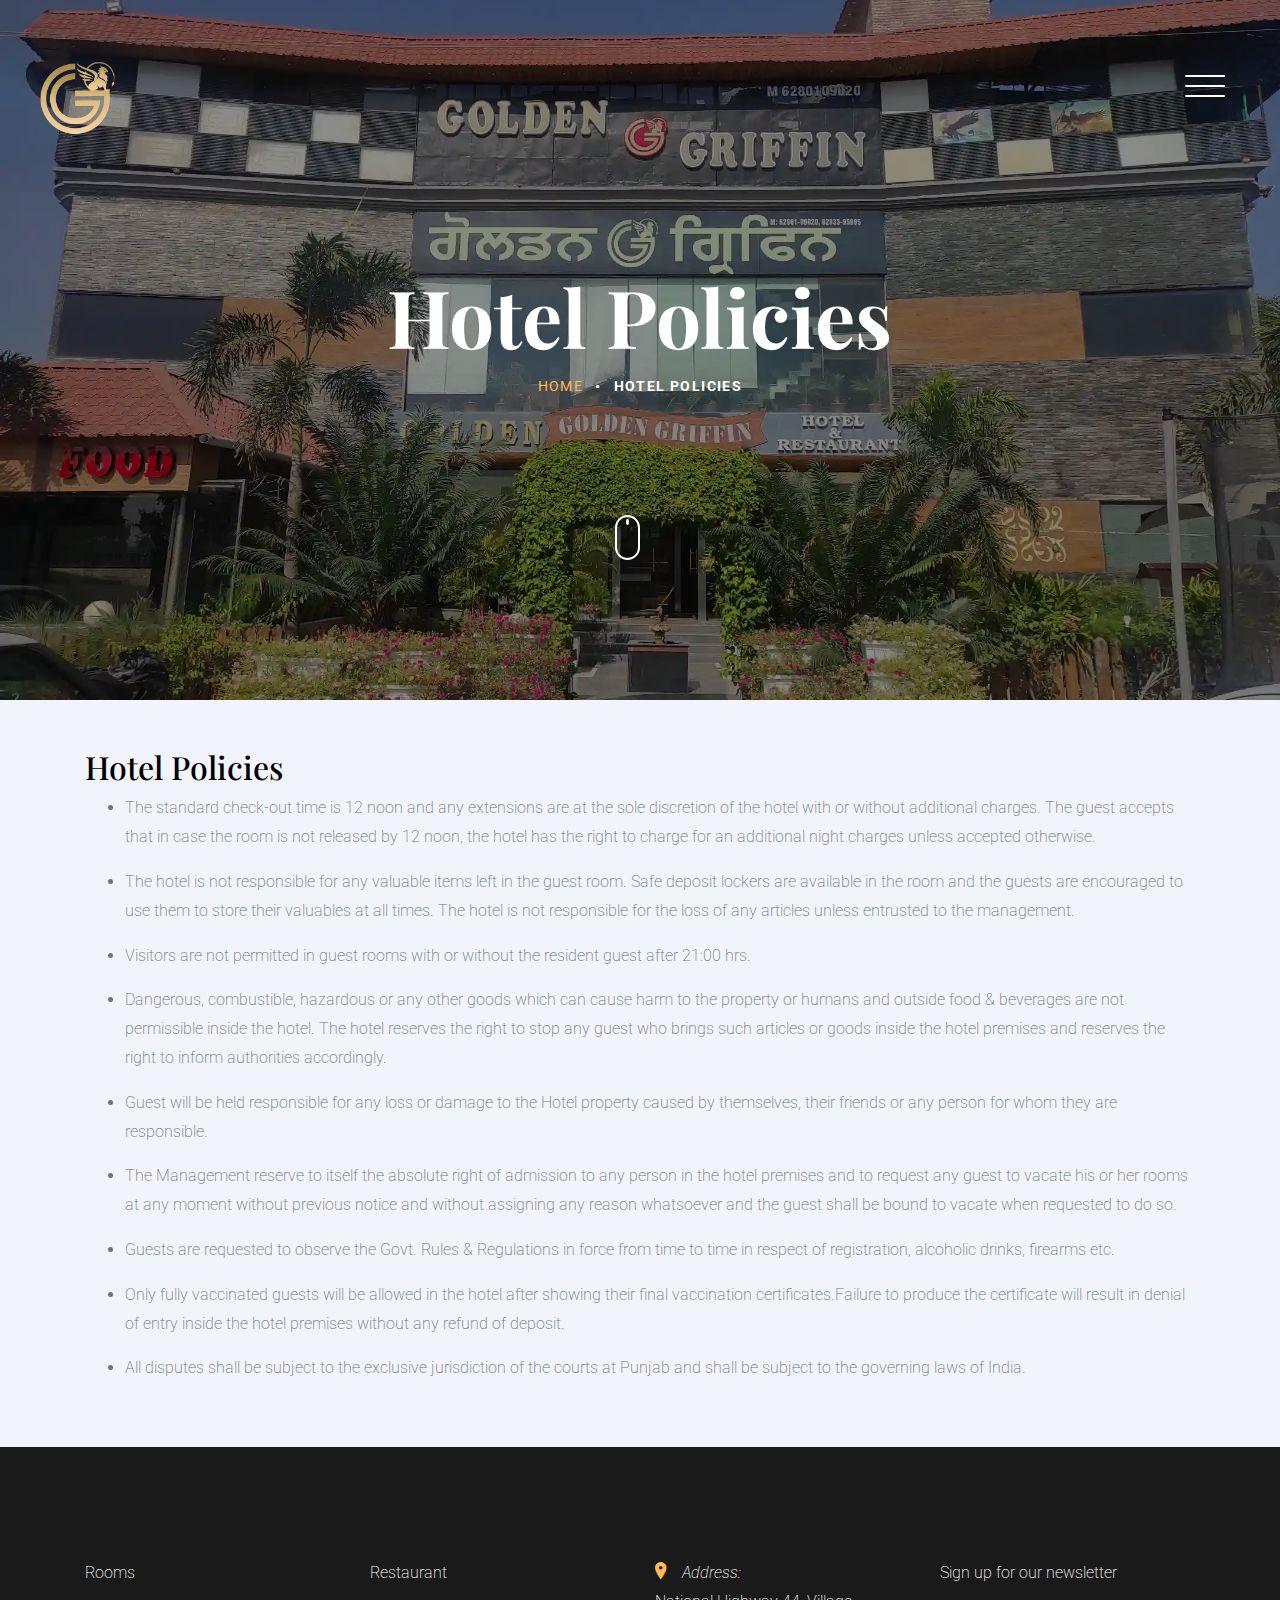
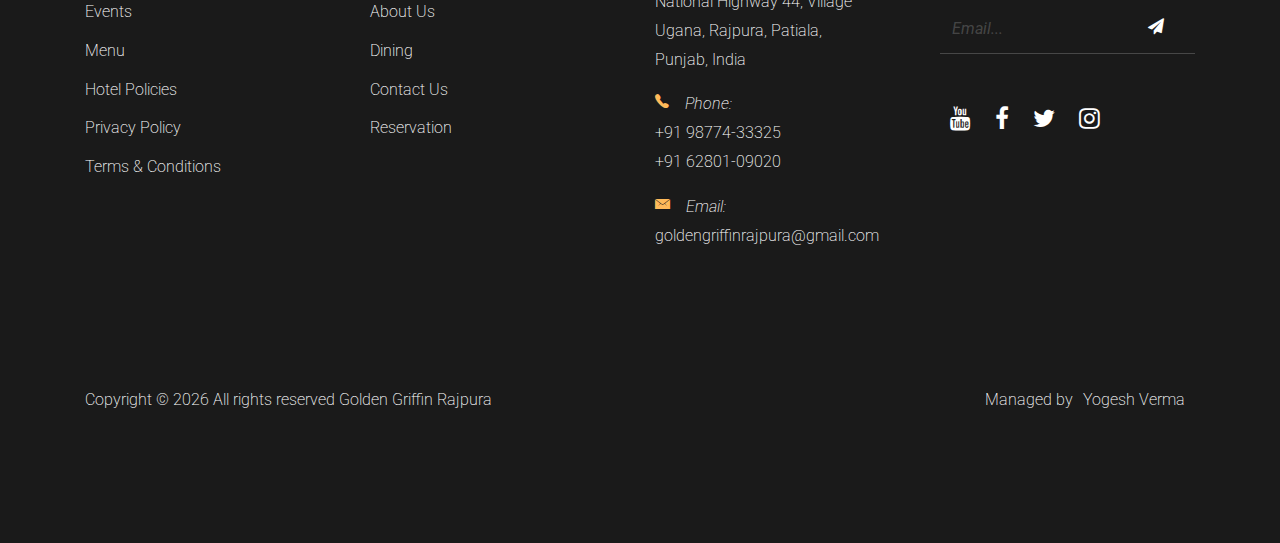
<file: hotelpolicies.html>
<!DOCTYPE html>
<html lang="en">
  <head>
    <!-- Google tag (gtag.js) -->
    <script async src="https://www.googletagmanager.com/gtag/js?id=G-ZSZS9FM647"></script>
    <script>
      window.dataLayer = window.dataLayer || [];
      function gtag(){dataLayer.push(arguments);}
        gtag('js', new Date());

        gtag('config', 'G-ZSZS9FM647');
    </script>
    <!-- Google tag (gtag.js) end-->
    <!-- basic meta tags -->
    <meta charset="utf-8">
    <meta http-equiv="X-UA-Compatible" content="IE=edge">
    <meta name="viewport" content="width=device-width, initial-scale=1, shrink-to-fit=no">
    <!-- basic meta tags end-->
    <!-- meta tags -->
    <!-- Primary Meta Tags -->
    <title>Hotel Policies - Golden Griffin Rajpura - Best Hotel & Restaurant Rajpura</title>
    <meta name="title" content="Hotel Policies - Golden Griffin Rajpura - Best Hotel & Restaurant Rajpura" />
    <meta name="description" content="Hotel Policies - Golden Griffin Rajpura is renowned as the best 3-star Hotel and Restaurant in Rajpura, Patiala, Punjab. Golden Griffin Rajpura also features a Kitty Hall, Banquet Hall, and premier-quality Rooms." />
    <meta name="keywords" content="hotel, restaurant, banquet hall, golden griffin rajpura, golden griffin, golden, griffin, rajpura, patiala, punjab, best hotel rajpura, hotel rajpura, restaurant rajpura, best restaurant rajpura, best banquet hall rajpura, banquet hall rajpura" />
    <meta name="author" content="Yogesh Verma" />
    <meta name='robots' content='index, follow' />
    <!-- Open Graph / Facebook -->
    <meta property="og:type" content="website" />
    <meta property="og:url" content="https://goldengriffin.in/hotelpolicies.html" />
    <meta property="og:title" content="Hotel Policies - Golden Griffin Rajpura - Best Hotel & Restaurant Rajpura" />
    <meta property="og:description" content="Hotel Policies - Golden Griffin Rajpura is renowned as the best 3-star Hotel and Restaurant in Rajpura, Patiala, Punjab. Golden Griffin Rajpura also features a Kitty Hall, Banquet Hall, and premier-quality Rooms." />
    <meta property="og:image" content="https://live.staticflickr.com/65535/53354573443_f1512bd79d_c.jpg" />
    <!-- Twitter -->
    <meta property="twitter:card" content="summary_large_image" />
    <meta property="twitter:url" content="https://goldengriffin.in/hotelpolicies.html" />
    <meta property="twitter:title" content="Hotel Policies - Golden Griffin Rajpura - Best Hotel & Restaurant Rajpura" />
    <meta property="twitter:description" content="Hotel Policies - Golden Griffin Rajpura is renowned as the best 3-star Hotel and Restaurant in Rajpura, Patiala, Punjab. Golden Griffin Rajpura also features a Kitty Hall, Banquet Hall, and premier-quality Rooms." />
    <meta property="twitter:image" content="https://live.staticflickr.com/65535/53354573443_f1512bd79d_c.jpg" />
    <!-- Meta Tags by Yogesh Verma -->
    <!-- google search console tag -->
    <meta name="google-site-verification" content="32GQtU4YHv-kiu-jJQA2KhJMmCPIV77FT8wNKQTPA6o" />
    <!-- google search console tag end -->
    <!-- Canonical Tags -->
    <link rel="canonical" href="https://goldengriffin.in/hotelpolicies.html">
    <!-- <link rel="canonical" href="https://goldengriffin.in"> -->
    <!-- Canonical Tags end -->
    <!-- End of Meta Tags -->
    <!-- font family -->
    <link href="https://fonts.googleapis.com/css2?family=Playfair+Display:wght@400;700&family=Roboto:wght@400;700&display=swap" rel="stylesheet">
    <!-- <link rel="stylesheet" type="text/css" href="//fonts.googleapis.com/css?family=|Roboto+Sans:400,700|Playfair+Display:400,700"> -->
    <!-- css -->
    <link rel="stylesheet" href="css/bootstrap.min.css">
    <link rel="stylesheet" href="css/animate.css">
    <link rel="stylesheet" href="css/owl.carousel.min.css">
    <link rel="stylesheet" href="css/aos.css">
    <link rel="stylesheet" href="css/bootstrap-datepicker.css">
    <link rel="stylesheet" href="css/jquery.timepicker.css">
    <link rel="stylesheet" href="css/fancybox.min.css">
    <!-- fonts -->
    <link rel="stylesheet" href="fonts/ionicons/css/ionicons.min.css">
    <link rel="stylesheet" href="fonts/fontawesome/css/font-awesome.min.css">
    <!-- Theme Style -->
    <link rel="stylesheet" href="css/style.css">
    <!-- link:favicon -->
    <link rel="shortcut icon" href="images/favicon.png" type="image/x-icon">
    <!-- link:favicon end -->
    <!-- website created by Yogesh Verma(yogeshverma1296.github.io) -->
  </head>
  <body>
    <!-- HEADER Starts ok -->
    <header class="site-header js-site-header" aria-label="Header section Golden Griffin Rajpura">
      <div class="container-fluid">
        <div class="row align-items-center">
          <div class="col-6 col-lg-4 site-logo" data-aos="fade"><a href="index.html" aria-label="Golden Griffin Rajpura Homepage Link"><img src="images/logo.png" alt="Golden Griffin Rajpura Rajpura Logo" width="75" height="75" loading="lazy" aria-label="Golden Griffin Rajpura Logo Icon"></a></div>
          <div class="col-6 col-lg-8" aria-label="parent div of white buttons for navigation">
            <div class="site-menu-toggle js-site-menu-toggle"  data-aos="fade" aria-label="white buttons for navigation">
              <span aria-label="white button 1"></span>
              <span aria-label="white button 2"></span>
              <span aria-label="white button 3"></span>
            </div>
            <!-- END menu-toggle -->
            <div class="site-navbar js-site-navbar" aria-label="navigation div">
              <nav role="navigation" aria-label="navigation">
                <div class="container">
                  <div class="row full-height align-items-center">
                    <div class="col-md-6 mx-auto">
                      <ul class="list-unstyled menu">
                        <!-- Home -->
                        <li><a href="index.html" aria-label="Golden Griffin Rajpura Homepage">Home</a></li>
                        <!-- about us-->
                        <li><a href="about.html" aria-label="Golden Griffin Rajpura About">About</a></li>
                        <!-- restaurant menu -->
                        <li><a href="menu.html" aria-label="Golden Griffin Rajpura Menu">Menu</a></li>
                        <!-- rooms -->
                        <li><a href="rooms.html" aria-label="Golden Griffin Rajpura Rooms">Rooms</a></li>
                        <!-- events -->
                        <li><a href="events.html" aria-label="Golden Griffin Rajpura Events">Events</a></li>
                        <!-- contact -->
                        <li><a href="contact.html" aria-label="Golden Griffin Rajpura Contact">Contact</a></li>
                        <!-- Reservation -->
                        <li><a href="reservation.html" aria-label="Golden Griffin Rajpura Reservation">Reservation</a></li>
                        <!-- Hotel Policies -->
                        <li class="active"><a href="hotelpolicies.html" aria-label="Hotel policies link Golden Griffin Rajpura" target="_blank">Hotel Policies</a></li>
                        <!-- terms and conditions -->
                        <li><a href="termsandconditions.html" aria-label="terms and conditions Golden Griffin Rajpura" target="_blank">Terms &amp; Conditions</a></li>
                      </ul>
                    </div>
                  </div>
                </div>
              </nav>
            </div>
          </div>
        </div>
      </div>
    </header>
    <!-- END header -->
    <!-- hero section start  -->
    <section class="site-hero inner-page overlay" style="background-image: url(images/hero.webp);background-position: center; background-size: cover;" data-stellar-background-ratio="0.5" aria-label="Hotel Policies section golden griffin rajpura">
      <div class="container" aria-label="Hotel Policies container golden griffin rajpura">
        <div class="row site-hero-inner justify-content-center align-items-center">
          <div class="col-md-10 text-center" data-aos="fade">
            <h1 class="heading mb-3" aria-label="Hotel Policies heading golden griffin rajpura">Hotel Policies</h1>
            <ul class="custom-breadcrumbs mb-4">
              <li><a href="index.html" aria-label="Homepage link golden griffin rajpura">Home</a></li>
              <li>&bullet;</li>
              <li aria-label="Hotel Policies golden griffin rajpura">Hotel Policies</li>
            </ul>
          </div>
        </div>
      </div>
      <!-- mouse smoothscroll -->
      <a class="mouse smoothscroll" href="#next">
        <div class="mouse-icon">
          <span class="mouse-wheel"></span>
        </div>
      </a>
    </section>
    <!-- END section -->
    <!-- welcome Hotel Policies section ok-->
    <section class="py-5 bg-light" aria-label="welcome section" id="next">
      <div class="container" aria-label="welcome section container">
        <div class="row align-items-center">
          <div class="col-12">
            <h2>Hotel Policies</h2>
            <ul>
                <li><p>The standard check-out time is 12 noon and any extensions are at the sole discretion of the hotel with or without additional charges. The guest accepts that in case the room is not released by 12 noon, the hotel has the right to charge for an additional night charges unless accepted otherwise.</p></li>
                <li>
                    <p>The hotel is not responsible for any valuable items left in the guest room. Safe deposit lockers are available in the room and the guests are encouraged to use them to store their valuables at all times. The hotel is not responsible for the loss of any articles unless entrusted to the management.
                    </p>
                </li>
                <li>
                    <p>Visitors are not permitted in guest rooms with or without the resident guest after 21:00 hrs.</p>
                </li>
                <li>
                    <p>Dangerous, combustible, hazardous or any other goods which can cause harm to the property or humans and outside food & beverages are not permissible inside the hotel. The hotel reserves the right to stop any guest who brings such articles or goods inside the hotel premises and reserves the right to inform authorities accordingly.</p>
                </li>
                <li>
                    <p>Guest will be held responsible for any loss or damage to the Hotel property caused by themselves, their friends or any person for whom they are responsible.</p>
                </li>
                <li>
                    <p>The Management reserve to itself the absolute right of admission to any person in the hotel premises and to request any guest to vacate his or her rooms at any moment without previous notice and without assigning any reason whatsoever and the guest shall be bound to vacate when requested to do so.</p>
                </li>
                <li>
                    <p>Guests are requested to observe the Govt. Rules & Regulations in force from time to time in respect of registration, alcoholic drinks, firearms etc.</p>
                </li>
                <li>
                    <p>Only fully vaccinated guests will be allowed in the hotel after showing their final vaccination certificates.Failure to produce the certificate will result in denial of entry inside the hotel premises without any refund of deposit.</p>
                </li>
                <li>
                    <p>All disputes shall be subject to the exclusive jurisdiction of the courts at Punjab and shall be subject to the governing laws of India.</p>
                </li>
            </ul>
          </div>
        </div>
      </div>
    </section>
    <!-- welcome section end -->
    <!-- footer section ok-->
    <footer class="section footer-section" aria-label="footer section">
      <div class="container" aria-label="footer section container">
        <div class="row mb-4" aria-label="footer section row">
          <!-- navigation links 1 -->
          <div class="col-md-3 mb-5">
            <ul class="list-unstyled link">
              <!-- rooms -->
              <li><a href="rooms.html" aria-label="rooms Golden Griffin Rajpura" target="_blank">Rooms</a></li>
              <!-- events -->
              <li><a href="events.html" aria-label="events Golden Griffin Rajpura" target="_blank">Events</a></li>
              <!-- menu -->
              <li><a href="menu.html" aria-label="menu Golden Griffin Rajpura" target="_blank">Menu</a></li>
              <!-- Hotel Policies -->
              <li><a href="hotelpolicies.html" aria-label="Hotel policies link Golden Griffin Rajpura" target="_blank">Hotel Policies</a></li>
              <!-- Privacy Policy -->
              <li><a href="privacypolicy.html" aria-label="Privacy Policy link Golden Griffin Rajpura" target="_blank">Privacy Policy</a></li>
              <!-- terms and conditions -->
              <li><a href="termsandconditions.html" aria-label="terms and conditions Golden Griffin Rajpura" target="_blank">Terms &amp; Conditions</a></li>
            </ul>
          </div>
          <!-- navigation links 2 -->
          <div class="col-md-3 mb-5">
            <ul class="list-unstyled link">
              <li><a href="restaurant.html" aria-label="The Rooms Suites Golden Griffin Rajpura" target="_blank">Restaurant</a></li>
              <li><a href="about.html" aria-label="About Us Golden Griffin Rajpura" target="_blank">About Us</a></li>
              <!-- dining -->
              <li><a href="dining.html" aria-label="dining Golden Griffin Rajpura" target="_blank">Dining</a></li>
              <li><a href="contact.html" aria-label="Contact Us Golden Griffin Rajpura" target="_blank">Contact Us</a></li>
              <li><a href="reservation.html" aria-label="Reservation Golden Griffin Rajpura" target="_blank">Reservation</a></li>
            </ul>
          </div>
          <!-- address phone and email -->
          <div class="col-md-3 mb-5 pr-md-5 contact-info">
            <!-- <li>198 West 21th Street, <br> Suite 721 New York NY 10016</li> -->
            <p><span class="d-block"><span class="ion-ios-location h5 mr-3 text-primary"></span>Address:</span> <span><a href="https://maps.app.goo.gl/WAuN86bGiw3ce1mQA" target="_blank" aria-label="Address Golden Griffin Rajpura">National Highway 44, Village Ugana, Rajpura, Patiala, Punjab, India</a></span></p>
            <!-- Telephone / Mobile Number / Phone Number -->
            <p><span class="d-block"><span class="ion-ios-telephone h5 mr-3 text-primary"></span>Phone:</span> <span><a href="tel:+919877433325" aria-label="golden griffin rajpura phone">+91 98774-33325</a></span> <br> <span><a href="tel:+916280109020" aria-label="golden griffin rajpura phone number 2nd">+91 62801-09020</a></span></p>
            <!-- email -->
            <p><span class="d-block"><span class="ion-ios-email h5 mr-3 text-primary"></span>Email:</span> <span><a href="mailto:goldengriffinrajpura@gmail.com" aria-label="golden griffin rajpura gmail">goldengriffinrajpura@gmail.com</a></span></p>
          </div>
          <div class="col-md-3 mb-5">
            <p>Sign up for our newsletter</p>
            <!-- form newsletter -->
            <form action="https://formspree.io/f/xoqooqze" class="footer-newsletter" method="post">
              <div class="form-group">
                <input type="email" class="form-control" placeholder="Email..." required name="email" aria-label="newsletter golden griffin rajpura">
                <button type="submit" class="btn" aria-label="button submit golden griffin rajpura"><span class="fa fa-paper-plane"></span></button>
              </div>
            </form>
            <div class="text-left social my-5" aria-label="social media golden griffin rajpura">
              <!-- social media -->
              <!-- youtube -->
              <a href="https://www.youtube.com/@GoldenGriffinRajpura/videos" target="_blank" aria-label="Golden Griffin Rajpura Youtube"><span class="fa fa-youtube fa-lg"></span></a>
              <!-- facebook -->
              <a href="https://www.facebook.com/profile.php?id=61552077779830" target="_blank" aria-label="Golden Griffin Rajpura Facebook"><span class="fa fa-facebook fa-lg"></span></a>
              <!-- twitter -->
              <a href="https://twitter.com/goldengriffin07" target="_blank" aria-label="Golden Griffin Rajpura Twitter"><span class="fa fa-twitter fa-lg"></span></a>
              <!-- instagram -->
              <a href="https://www.instagram.com/golden_griffin_rajpura" target="_blank" aria-label="Golden Griffin Rajpura Instagram"><span class="fa fa-instagram fa-lg"></span></a>
            </div>
          </div>
        </div>
        <div class="row pt-5">
          <!-- Copyright All rights reserved Golden Griffin Rajpura -->
          <p class="col-md-6 text-left" aria-label="Golden Griffin Rajpura All rights reserved">
            Copyright &copy; <script>document.write(new Date().getFullYear());</script> All rights reserved <a href="index.html" target="_blank" aria-label="Golden Griffin Rajpura, All rights reserved anchor tag">Golden Griffin Rajpura</a>
          </p>
          <!-- website mananged by Yogesh Verma -->
          <p class="col-md-6 text-right social" aria-label="Golden Griffin Hotel and Restaurant Website Managed by Yogesh Verma">
            <!-- Website Designed & Developed by Yogesh Verma -->
            Managed by<a href="https://yogeshverma1296.github.io/" target="_blank" aria-label="Golden Griffin Hotel and Restaurant Website Designed by Yogesh Verma" style="font-size: 16px;">Yogesh Verma</a>
          </p>
        </div>
      </div>
    </footer>
    <!-- scripts js -->
    
    <script src="js/jquery-3.3.1.min.js"></script>
    <script src="js/jquery-migrate-3.0.1.min.js"></script>
    <script src="js/popper.min.js"></script>
    <script src="js/bootstrap.min.js"></script>
    <script src="js/owl.carousel.min.js"></script>
    <script src="js/jquery.stellar.min.js"></script>
    <script src="js/jquery.fancybox.min.js"></script>
    
    
    <script src="js/aos.js"></script>
    
    <script src="js/bootstrap-datepicker.js"></script> 
    <script src="js/jquery.timepicker.min.js"></script> 

    

    <script src="js/main.js"></script>
  </body>
</html>
</file>
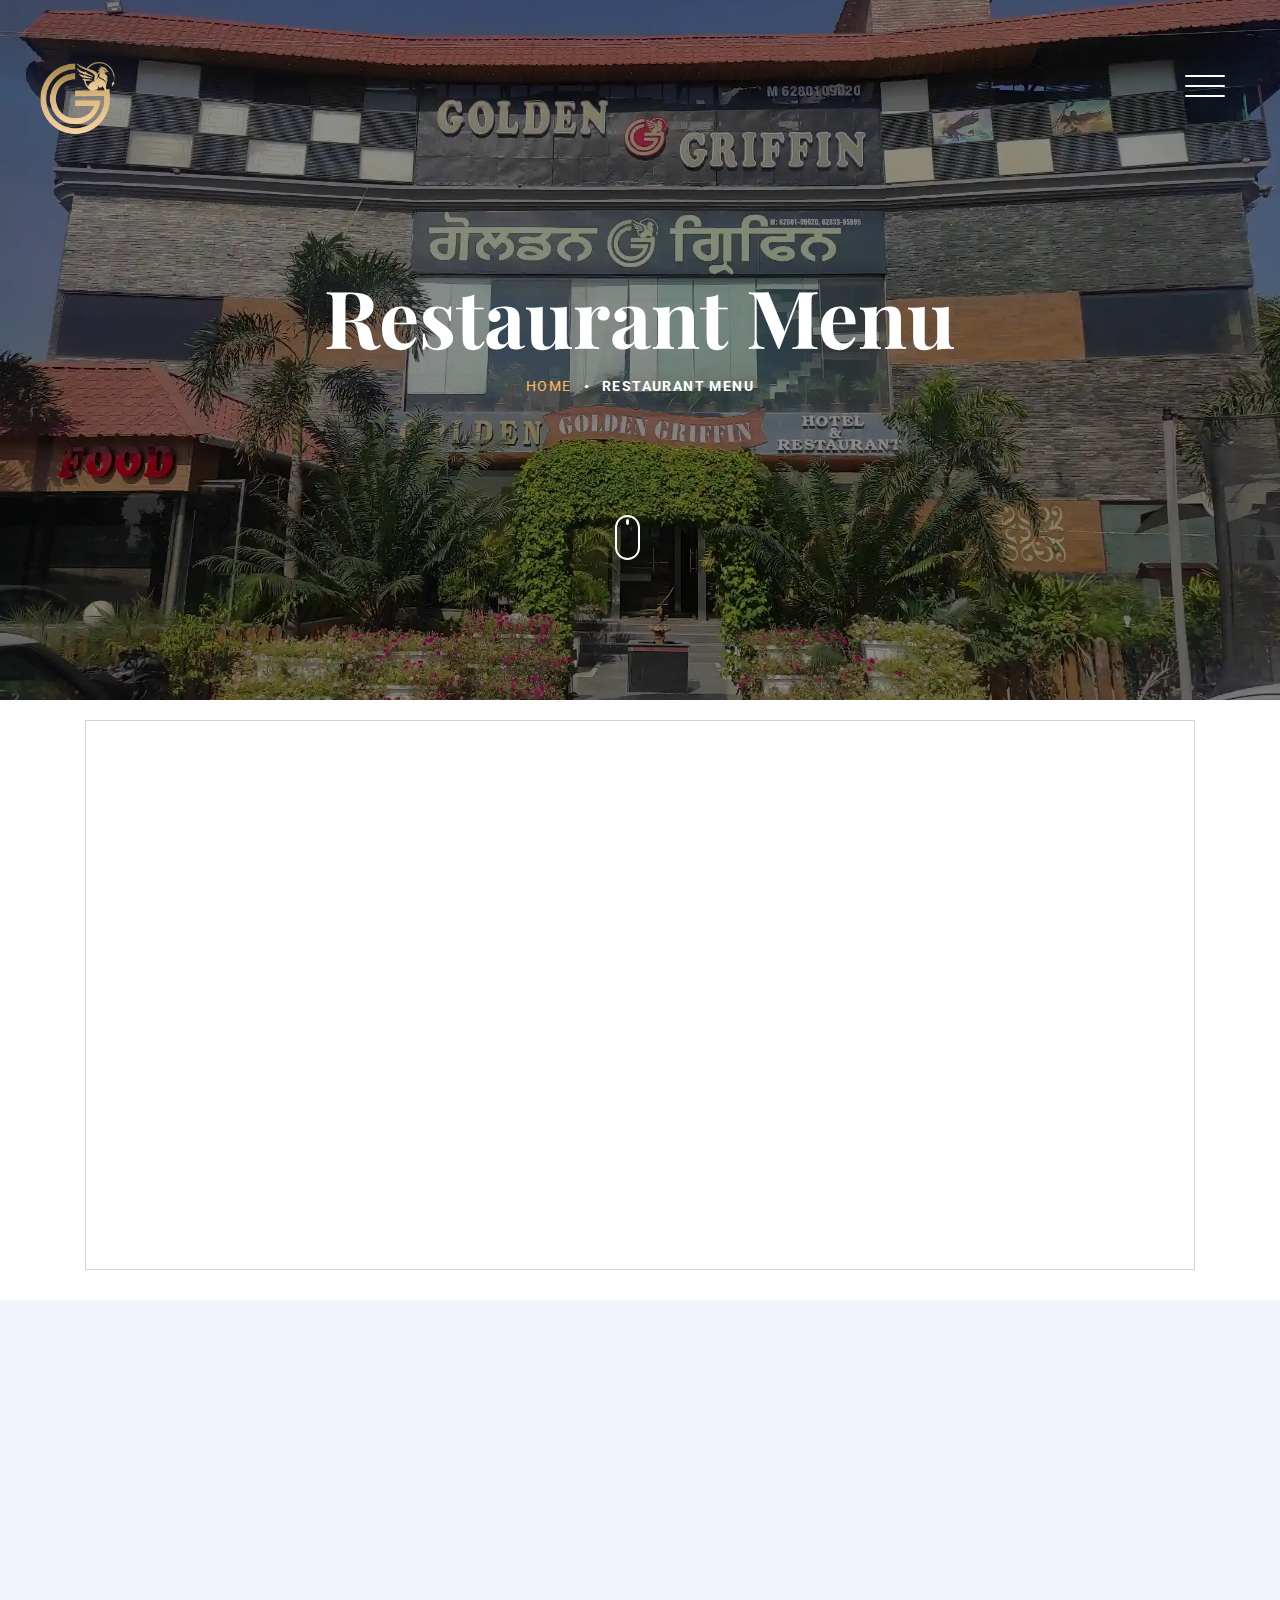
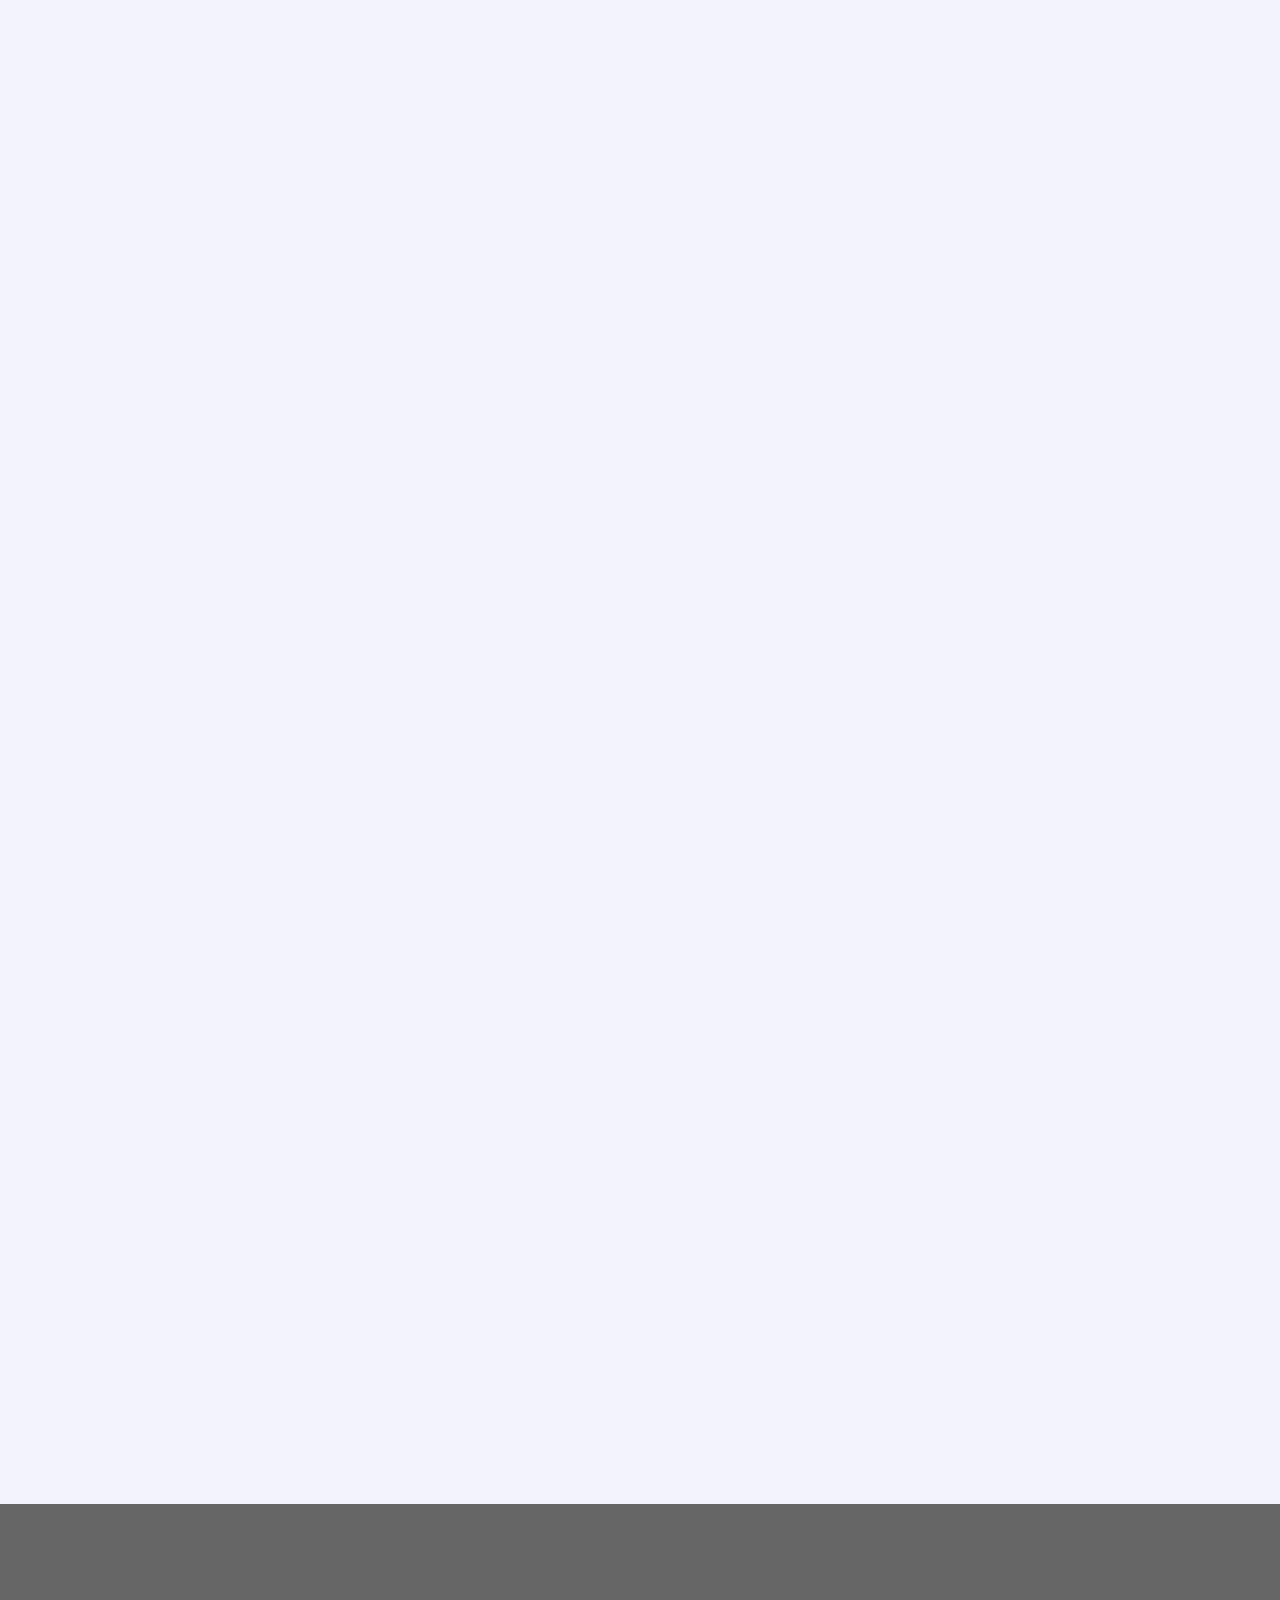
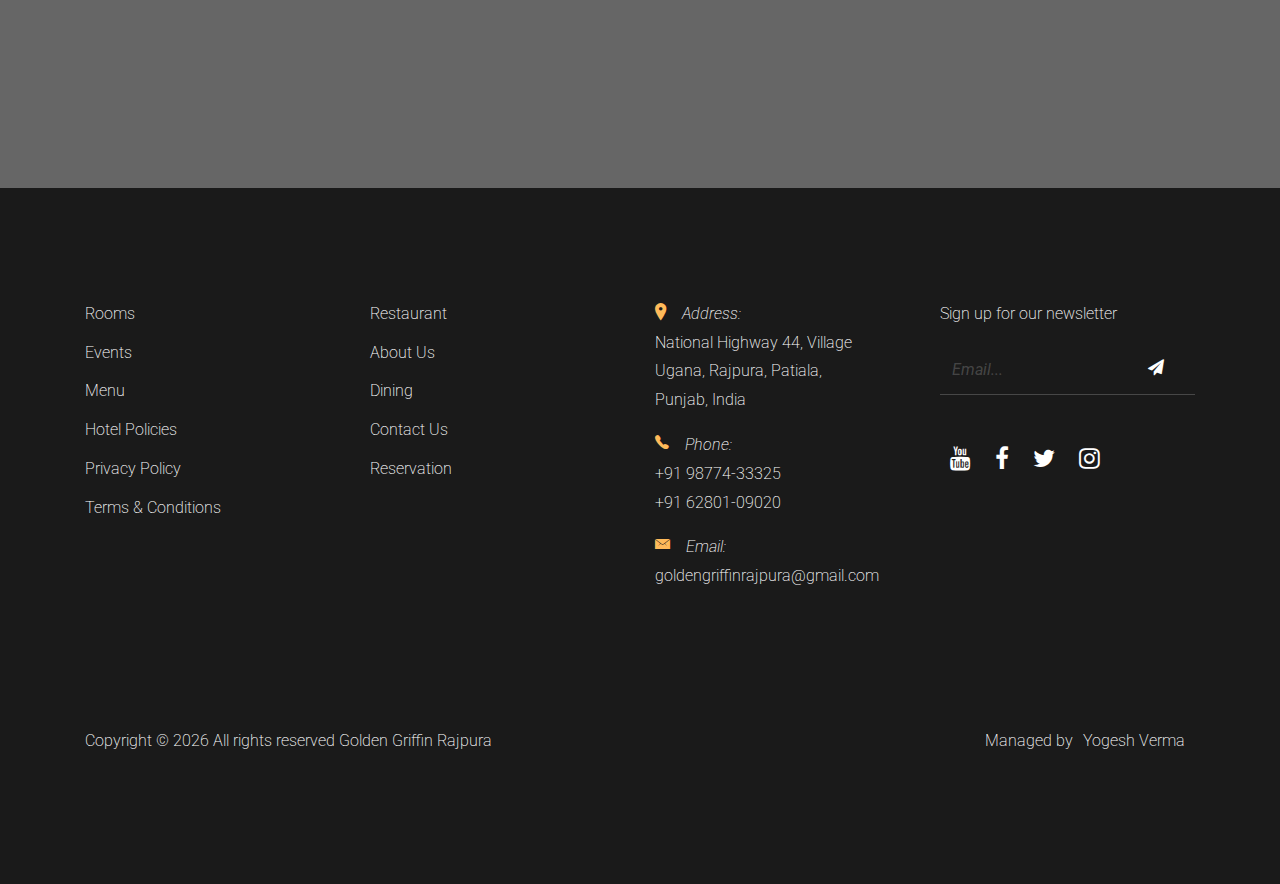
<file: menu.html>
<!DOCTYPE HTML>
<html>
  <head>
    <!-- Google tag (gtag.js) -->
    <script async src="https://www.googletagmanager.com/gtag/js?id=G-ZSZS9FM647"></script>
    <script>
      window.dataLayer = window.dataLayer || [];
      function gtag(){dataLayer.push(arguments);}
        gtag('js', new Date());

        gtag('config', 'G-ZSZS9FM647');
    </script>
    <!-- Google tag (gtag.js) end-->
    <!-- basic meta tags -->
    <meta charset="utf-8">
    <meta http-equiv="X-UA-Compatible" content="IE=edge">
    <meta name="viewport" content="width=device-width, initial-scale=1, shrink-to-fit=no">
    <!-- basic meta tags end-->
    <!-- meta tags -->
    <!-- Primary Meta Tags -->
    <title>Restaurant Menu - Golden Griffin Rajpura - Best Hotel & Restaurant Rajpura</title>
    <meta name="title" content="Restaurant Menu - Golden Griffin Rajpura - Best Hotel & Restaurant Rajpura" />
    <meta name="description" content="Restaurant Menu - Golden Griffin Rajpura is renowned as the best 3-star Hotel and Restaurant in Rajpura, Patiala, Punjab. Golden Griffin Rajpura also features a Kitty Hall, Banquet Hall, and premier-quality Rooms." />
    <meta name="keywords" content="hotel, restaurant, banquet hall, golden griffin rajpura, golden griffin, golden, griffin, rajpura, patiala, punjab, best hotel rajpura, hotel rajpura, restaurant rajpura, best restaurant rajpura, best banquet hall rajpura, banquet hall rajpura" />
    <meta name="author" content="Yogesh Verma" />
    <meta name='robots' content='index, follow' />
    <!-- Open Graph / Facebook -->
    <meta property="og:type" content="website" />
    <meta property="og:url" content="https://goldengriffin.in/menu.html" />
    <meta property="og:title" content="Restaurant Menu - Golden Griffin Rajpura - Best Hotel & Restaurant Rajpura" />
    <meta property="og:description" content="Restaurant Menu - Golden Griffin Rajpura is renowned as the best 3-star Hotel and Restaurant in Rajpura, Patiala, Punjab. Golden Griffin Rajpura also features a Kitty Hall, Banquet Hall, and premier-quality Rooms." />
    <meta property="og:image" content="https://live.staticflickr.com/65535/53354573443_f1512bd79d_c.jpg" />
    <!-- Twitter -->
    <meta property="twitter:card" content="summary_large_image" />
    <meta property="twitter:url" content="https://goldengriffin.in/menu.html" />
    <meta property="twitter:title" content="Restaurant Menu - Golden Griffin Rajpura - Best Hotel & Restaurant Rajpura" />
    <meta property="twitter:description" content="Restaurant Menu - Golden Griffin Rajpura is renowned as the best 3-star Hotel and Restaurant in Rajpura, Patiala, Punjab. Golden Griffin Rajpura also features a Kitty Hall, Banquet Hall, and premier-quality Rooms." />
    <meta property="twitter:image" content="https://live.staticflickr.com/65535/53354573443_f1512bd79d_c.jpg" />
    <!-- Meta Tags by Yogesh Verma -->
    <!-- google search console tag -->
    <meta name="google-site-verification" content="32GQtU4YHv-kiu-jJQA2KhJMmCPIV77FT8wNKQTPA6o" />
    <!-- google search console tag end -->
    <!-- Canonical Tags -->
    <link rel="canonical" href="https://goldengriffin.in/menu.html">
    <!-- <link rel="canonical" href="https://goldengriffin.in"> -->
    <!-- Canonical Tags end -->
    <!-- End of Meta Tags -->
    <!-- font family -->
    <link href="https://fonts.googleapis.com/css2?family=Playfair+Display:wght@400;700&family=Roboto:wght@400;700&display=swap" rel="stylesheet">
    <!-- <link rel="stylesheet" type="text/css" href="//fonts.googleapis.com/css?family=|Roboto+Sans:400,700|Playfair+Display:400,700"> -->
    <!-- css -->
    <link rel="stylesheet" href="css/bootstrap.min.css">
    <link rel="stylesheet" href="css/animate.css">
    <link rel="stylesheet" href="css/owl.carousel.min.css">
    <link rel="stylesheet" href="css/aos.css">
    <link rel="stylesheet" href="css/bootstrap-datepicker.css">
    <link rel="stylesheet" href="css/jquery.timepicker.css">
    <link rel="stylesheet" href="css/fancybox.min.css">
    <!-- fonts -->
    <link rel="stylesheet" href="fonts/ionicons/css/ionicons.min.css">
    <link rel="stylesheet" href="fonts/fontawesome/css/font-awesome.min.css">
    <!-- Theme Style -->
    <link rel="stylesheet" href="css/style.css">
    <!-- link:favicon -->
    <link rel="shortcut icon" href="images/favicon.png" type="image/x-icon">
    <!-- link:favicon end -->
    <!-- website created by Yogesh Verma(yogeshverma1296.github.io) -->
  </head>
  <body>
    <!-- HEADER Starts ok -->
    <header class="site-header js-site-header" aria-label="Header section Golden Griffin Rajpura">
      <div class="container-fluid">
        <div class="row align-items-center">
          <div class="col-6 col-lg-4 site-logo" data-aos="fade"><a href="index.html" aria-label="Golden Griffin Rajpura Homepage Link"><img src="images/logo.png" alt="Golden Griffin Rajpura Rajpura Logo" width="75" height="75" loading="lazy" aria-label="Golden Griffin Rajpura Logo Icon"></a></div>
          <div class="col-6 col-lg-8" aria-label="parent div of white buttons for navigation">
            <div class="site-menu-toggle js-site-menu-toggle"  data-aos="fade" aria-label="white buttons for navigation">
              <span aria-label="white button 1"></span>
              <span aria-label="white button 2"></span>
              <span aria-label="white button 3"></span>
            </div>
            <!-- END menu-toggle -->
            <div class="site-navbar js-site-navbar" aria-label="navigation div">
              <nav role="navigation" aria-label="navigation">
                <div class="container">
                  <div class="row full-height align-items-center">
                    <div class="col-md-6 mx-auto">
                      <ul class="list-unstyled menu">
                        <!-- Home -->
                        <li><a href="index.html" aria-label="Golden Griffin Rajpura Homepage">Home</a></li>
                        <!-- about us-->
                        <li><a href="about.html" aria-label="Golden Griffin Rajpura About">About</a></li>
                        <!-- restaurant menu -->
                        <li class="active"><a href="menu.html" aria-label="Golden Griffin Rajpura Menu">Menu</a></li>
                        <!-- rooms -->
                        <li><a href="rooms.html" aria-label="Golden Griffin Rajpura Rooms">Rooms</a></li>
                        <!-- events -->
                        <li><a href="events.html" aria-label="Golden Griffin Rajpura Events">Events</a></li>
                        <!-- contact -->
                        <li><a href="contact.html" aria-label="Golden Griffin Rajpura Contact">Contact</a></li>
                        <!-- Reservation -->
                        <li><a href="reservation.html" aria-label="Golden Griffin Rajpura Reservation">Reservation</a></li>
                        <!-- Hotel Policies -->
                        <li><a href="hotelpolicies.html" aria-label="Hotel policies link Golden Griffin Rajpura" target="_blank">Hotel Policies</a></li>
                        <!-- terms and conditions -->
                        <li><a href="termsandconditions.html" aria-label="terms and conditions Golden Griffin Rajpura" target="_blank">Terms &amp; Conditions</a></li>
                      </ul>
                    </div>
                  </div>
                </div>
              </nav>
            </div>
          </div>
        </div>
      </div>
    </header>
    <!-- END header -->
    <!-- hero section start  -->
    <section class="site-hero inner-page overlay" style="background-image: url(images/hero.webp);background-position: center; background-size: cover;" data-stellar-background-ratio="0.5" aria-label="Restaurant Menu section golden griffin rajpura">
      <div class="container" aria-label="Restaurant Menu container golden griffin rajpura">
        <div class="row site-hero-inner justify-content-center align-items-center">
          <div class="col-md-10 text-center" data-aos="fade">
            <h1 class="heading mb-3" aria-label="Restaurant Menu heading golden griffin rajpura">Restaurant Menu</h1>
            <ul class="custom-breadcrumbs mb-4">
              <li><a href="index.html" aria-label="Homepage link golden griffin rajpura">Home</a></li>
              <li>&bullet;</li>
              <li aria-label="Restaurant Menu golden griffin rajpura">Restaurant Menu</li>
            </ul>
          </div>
        </div>
      </div>
      <!-- mouse smoothscroll -->
      <a class="mouse smoothscroll" href="#next">
        <div class="mouse-icon">
          <span class="mouse-wheel"></span>
        </div>
      </a>
    </section>
    <!-- END section -->
    <!-- Restaurant Menu -->
    <section class="restaurantmenu" id="next" style="margin: 20px 0px;">
      <div class="container">
        <div class="row">
          <div class="col-12">
            <iframe allowfullscreen="allowfullscreen" scrolling="no" class="fp-iframe" src="https://heyzine.com/flip-book/f08dcb5c22.html" style="border: 1px solid lightgray; width: 100%; height: 550px;"></iframe>
          </div>
        </div>
      </div>
    </section>
    <!-- Restaurant Menu end -->
    <!-- welcome section ok-->
    <section class="py-5 bg-light" aria-label="welcome section">
      <div class="container" aria-label="welcome section container">
        <div class="row align-items-center">
          <div class="col-md-12 col-lg-7 ml-auto order-lg-2 position-relative mb-5" data-aos="fade-up">
            <figure class="img-absolute">
              <img src="images/food1.webp" alt="Golden Griffin Welcome Food Image 1" class="img-fluid" loading="lazy" width="100%" height="100%" aria-label="Golden Griffin Welcome Image 1 Girl eating Food Image Golden Griffin Rajpura">
            </figure>
            <img src="images/room.webp" alt="Golden Griffin Welcome Room Image" class="img-fluid rounded" loading="lazy" width="100%" height="100%" aria-label="Golden Griffin Welcome Room Image">
          </div>
          <div class="col-md-12 col-lg-4 order-lg-1" data-aos="fade-up">
            <h2 class="heading">Welcome!</h2>
            <p class="mb-4">Golden Griffin Rajpura is renowned as the best 3-star Hotel and Restaurant in Rajpura, Patiala, Punjab. Golden Griffin Rajpura also features a Kitty Hall, Banquet Hall, and premier-quality Rooms, ensuring exceptional hospitality. Immerse yourself in exquisite comfort and culinary delights at our esteemed establishment.</p>
            <p aria-label="about us or see video"><a href="about.html" target="_blank" class="btn btn-primary text-white py-2 mr-3" aria-label="About Us Golden Griffin Rajpura">About Us</a> <span class="mr-3 font-family-serif"><em>or</em></span> <a href="https://youtu.be/SRTcC6U63vA?si=Ngy-k8ErXkJymH6A" aria-label="Golden Griffin Rajpura Hotel Video" data-fancybox class="text-uppercase letter-spacing-1"><strong>Hotel Video</strong> <svg xmlns="http://www.w3.org/2000/svg" width="36" height="36" viewBox="0 0 24 24" style="fill: rgba(255, 186, 90, 1);transform: scaleY(-1);msFilter:progid:DXImageTransform.Microsoft.BasicImage(rotation=2, mirror=1);"><path d="M21.593 7.203a2.506 2.506 0 0 0-1.762-1.766C18.265 5.007 12 5 12 5s-6.264-.007-7.831.404a2.56 2.56 0 0 0-1.766 1.778c-.413 1.566-.417 4.814-.417 4.814s-.004 3.264.406 4.814c.23.857.905 1.534 1.763 1.765 1.582.43 7.83.437 7.83.437s6.265.007 7.831-.403a2.515 2.515 0 0 0 1.767-1.763c.414-1.565.417-4.812.417-4.812s.02-3.265-.407-4.831zM9.996 15.005l.005-6 5.207 3.005-5.212 2.995z"></path></svg></a></p>
          </div>
        </div>
      </div>
    </section>
    <!-- welcome section end -->
    <!-- photos section golden griffin rajpura ok-->
    <section class="section slider-section bg-light" aria-label="photos section golden griffin rajpura section">
      <div class="container" aria-label="photos section golden griffin rajpura container">
        <div class="row justify-content-center text-center mb-5" aria-label="golden griffin row">
          <div class="col-md-7">
            <h2 class="heading" data-aos="fade-up" aria-label="Photos heading Golden Griffin Rajpura">Photos</h2>
            <p data-aos="fade-up" data-aos-delay="100" style="text-align: justify;" aria-label="Photos paragraph Golden Griffin Rajpura">Explore the visual allure of Golden Griffin Rajpura through our captivating Photos section. Immerse yourself in a virtual journey, showcasing the elegant interiors, exquisite amenities, and the enchanting ambiance that defines our premier establishment. Let our photos offer a glimpse into the unparalleled experience that awaits you at Golden Griffin Rajpura, a testament to luxury and refined hospitality.</p>
          </div>
        </div>
        <!-- image slider ok-->
        <div class="row">
          <div class="col-md-12">
            <div class="home-slider major-caousel owl-carousel mb-5" data-aos="fade-up" data-aos-delay="200">
              <!-- slider-1 -->
              <div class="slider-item">
                <a href="images/goldengriffinimage1.webp" data-fancybox="images" data-caption="Luxury Dining - Golden Griffin Rajpura" aria-label="Golden Griffin Rajpura Image 1"><img src="images/goldengriffinimage1.webp" alt="Golden Griffin Rajpura Image 1" class="img-fluid" loading="lazy" width="100%" height="100%"></a>
              </div>
              <!-- slider-2 -->
              <div class="slider-item">
                <a href="images/goldengriffinimage2.webp" data-fancybox="images" data-caption="Live Dhaba - Golden Griffin Rajpura" aria-label="Golden Griffin Rajpura Image 2"><img src="images/goldengriffinimage2.webp" alt="Golden Griffin Rajpura Image 2" class="img-fluid" loading="lazy" width="100%" height="100%"></a>
              </div>
              <!-- slider-3 -->
              <div class="slider-item">
                <a href="images/goldengriffinimage3.webp" data-fancybox="images" data-caption="Dining - Golden Griffin Rajpura" aria-label="Golden Griffin Rajpura Image 3"><img src="images/goldengriffinimage3.webp" alt="Golden Griffin Rajpura Image 3" class="img-fluid" loading="lazy" width="100%" height="100%"></a>
              </div>
              <!-- slider-4 -->
              <div class="slider-item">
                <a href="images/goldengriffinimage4.webp" data-fancybox="images" data-caption="Rooms - Golden Griffin Rajpura" aria-label="Golden Griffin Rajpura Image 4"><img src="images/goldengriffinimage4.webp" alt="Golden Griffin Rajpura Image 4" class="img-fluid" loading="lazy" width="100%" height="100%"></a>
              </div>
              <!-- slider-5 -->
              <div class="slider-item">
                <a href="images/goldengriffinimage5.webp" data-fancybox="images" data-caption="Banquet Hall - Golden Griffin Rajpura" aria-label="Golden Griffin Rajpura Image 5"><img src="images/goldengriffinimage5.webp" alt="Golden Griffin Rajpura Image 5" class="img-fluid" loading="lazy" width="100%" height="100%"></a>
              </div>
              <!-- slider-6 -->
              <div class="slider-item">
                <a href="images/goldengriffinimage6.webp" data-fancybox="images" data-caption="Open Restaurant - Golden Griffin Rajpura" aria-label="Golden Griffin Rajpura Image 6"><img src="images/goldengriffinimage6.webp" alt="Golden Griffin Rajpura Image 6" class="img-fluid" loading="lazy" width="100%" height="100%"></a>
              </div>
              <!-- slider-7 -->
              <div class="slider-item">
                <a href="images/goldengriffinimage7.webp" data-fancybox="images" data-caption="Front - Golden Griffin Rajpura" aria-label="Golden Griffin Rajpura Image 7"><img src="images/goldengriffinimage7.webp" alt="Golden Griffin Rajpura Image 7" class="img-fluid" loading="lazy" width="100%" height="100%"></a>
              </div>
            </div>
            <!-- END slider -->
          </div>
        </div>
      </div>
    </section>
    <!-- photos section END section -->    
    <!-- Reservation ok-->
    <section class="section bg-image overlay" style="background-image: url('images/hero.webp');">
      <div class="container" >
        <div class="row align-items-center">
          <div class="col-12 col-md-8 text-center mb-4 mb-md-0 text-md-left" data-aos="fade-up">
            <h2 class="text-white font-weight-bold">Best Place To Stay in Rajpura. Reserve Now!</h2>
          </div>
          <div class="col-12 col-md-4 text-center text-md-right" data-aos="fade-up" data-aos-delay="200">
            <a href="reservation.html" class="btn btn-outline-white-primary py-3 text-white px-5" target="_blank" aria-label="Reservation Golden Griffin Rajpura">Reserve Now</a>
          </div>
        </div>
      </div>
    </section>
    <!-- Reservation end-->
    <!-- footer section ok-->
    <footer class="section footer-section" aria-label="footer section">
      <div class="container" aria-label="footer section container">
        <div class="row mb-4" aria-label="footer section row">
          <!-- navigation links 1 -->
          <div class="col-md-3 mb-5">
            <ul class="list-unstyled link">
              <!-- rooms -->
              <li><a href="rooms.html" aria-label="rooms Golden Griffin Rajpura" target="_blank">Rooms</a></li>
              <!-- events -->
              <li><a href="events.html" aria-label="events Golden Griffin Rajpura" target="_blank">Events</a></li>
              <!-- menu -->
              <li><a href="menu.html" aria-label="menu Golden Griffin Rajpura" target="_blank">Menu</a></li>
              <!-- Hotel Policies -->
              <li><a href="hotelpolicies.html" aria-label="Hotel policies link Golden Griffin Rajpura" target="_blank">Hotel Policies</a></li>
              <!-- Privacy Policy -->
              <li><a href="privacypolicy.html" aria-label="Privacy Policy link Golden Griffin Rajpura" target="_blank">Privacy Policy</a></li>
              <!-- terms and conditions -->
              <li><a href="termsandconditions.html" aria-label="terms and conditions Golden Griffin Rajpura" target="_blank">Terms &amp; Conditions</a></li>
            </ul>
          </div>
          <!-- navigation links 2 -->
          <div class="col-md-3 mb-5">
            <ul class="list-unstyled link">
              <li><a href="restaurant.html" aria-label="The Rooms Suites Golden Griffin Rajpura" target="_blank">Restaurant</a></li>
              <li><a href="about.html" aria-label="About Us Golden Griffin Rajpura" target="_blank">About Us</a></li>
              <!-- dining -->
              <li><a href="dining.html" aria-label="dining Golden Griffin Rajpura" target="_blank">Dining</a></li>
              <li><a href="contact.html" aria-label="Contact Us Golden Griffin Rajpura" target="_blank">Contact Us</a></li>
              <li><a href="reservation.html" aria-label="Reservation Golden Griffin Rajpura" target="_blank">Reservation</a></li>
            </ul>
          </div>
          <!-- address phone and email -->
          <div class="col-md-3 mb-5 pr-md-5 contact-info">
            <!-- <li>198 West 21th Street, <br> Suite 721 New York NY 10016</li> -->
            <p><span class="d-block"><span class="ion-ios-location h5 mr-3 text-primary"></span>Address:</span> <span><a href="https://maps.app.goo.gl/WAuN86bGiw3ce1mQA" target="_blank" aria-label="Address Golden Griffin Rajpura">National Highway 44, Village Ugana, Rajpura, Patiala, Punjab, India</a></span></p>
            <!-- Telephone / Mobile Number / Phone Number -->
            <p><span class="d-block"><span class="ion-ios-telephone h5 mr-3 text-primary"></span>Phone:</span> <span><a href="tel:+919877433325" aria-label="golden griffin rajpura phone">+91 98774-33325</a></span> <br> <span><a href="tel:+916280109020" aria-label="golden griffin rajpura phone number 2nd">+91 62801-09020</a></span></p>
            <!-- email -->
            <p><span class="d-block"><span class="ion-ios-email h5 mr-3 text-primary"></span>Email:</span> <span><a href="mailto:goldengriffinrajpura@gmail.com" aria-label="golden griffin rajpura gmail">goldengriffinrajpura@gmail.com</a></span></p>
          </div>
          <div class="col-md-3 mb-5">
            <p>Sign up for our newsletter</p>
            <!-- form newsletter -->
            <form action="https://formspree.io/f/xoqooqze" class="footer-newsletter" method="post">
              <div class="form-group">
                <input type="email" class="form-control" placeholder="Email..." required name="email" aria-label="newsletter golden griffin rajpura">
                <button type="submit" class="btn" aria-label="button submit golden griffin rajpura"><span class="fa fa-paper-plane"></span></button>
              </div>
            </form>
            <div class="text-left social my-5" aria-label="social media golden griffin rajpura">
              <!-- social media -->
              <!-- youtube -->
              <a href="https://www.youtube.com/@GoldenGriffinRajpura/videos" target="_blank" aria-label="Golden Griffin Rajpura Youtube"><span class="fa fa-youtube fa-lg"></span></a>
              <!-- facebook -->
              <a href="https://www.facebook.com/profile.php?id=61552077779830" target="_blank" aria-label="Golden Griffin Rajpura Facebook"><span class="fa fa-facebook fa-lg"></span></a>
              <!-- twitter -->
              <a href="https://twitter.com/goldengriffin07" target="_blank" aria-label="Golden Griffin Rajpura Twitter"><span class="fa fa-twitter fa-lg"></span></a>
              <!-- instagram -->
              <a href="https://www.instagram.com/golden_griffin_rajpura" target="_blank" aria-label="Golden Griffin Rajpura Instagram"><span class="fa fa-instagram fa-lg"></span></a>
            </div>
          </div>
        </div>
        <div class="row pt-5">
          <!-- Copyright All rights reserved Golden Griffin Rajpura -->
          <p class="col-md-6 text-left" aria-label="Golden Griffin Rajpura All rights reserved">
            Copyright &copy; <script>document.write(new Date().getFullYear());</script> All rights reserved <a href="index.html" target="_blank" aria-label="Golden Griffin Rajpura, All rights reserved anchor tag">Golden Griffin Rajpura</a>
          </p>
          <!-- website mananged by Yogesh Verma -->
          <p class="col-md-6 text-right social" aria-label="Golden Griffin Hotel and Restaurant Website Managed by Yogesh Verma">
            <!-- Website Designed & Developed by Yogesh Verma -->
            Managed by<a href="https://yogeshverma1296.github.io/" target="_blank" aria-label="Golden Griffin Hotel and Restaurant Website Designed by Yogesh Verma" style="font-size: 16px;">Yogesh Verma</a>
          </p>
        </div>
      </div>
    </footer>
    
    <script src="js/jquery-3.3.1.min.js"></script>
    <script src="js/jquery-migrate-3.0.1.min.js"></script>
    <script src="js/popper.min.js"></script>
    <script src="js/bootstrap.min.js"></script>
    <script src="js/owl.carousel.min.js"></script>
    <script src="js/jquery.stellar.min.js"></script>
    <script src="js/jquery.fancybox.min.js"></script>
    
    
    <script src="js/aos.js"></script>
    
    <script src="js/bootstrap-datepicker.js"></script> 
    <script src="js/jquery.timepicker.min.js"></script> 

    

    <script src="js/main.js"></script>
  </body>
</html>
</file>
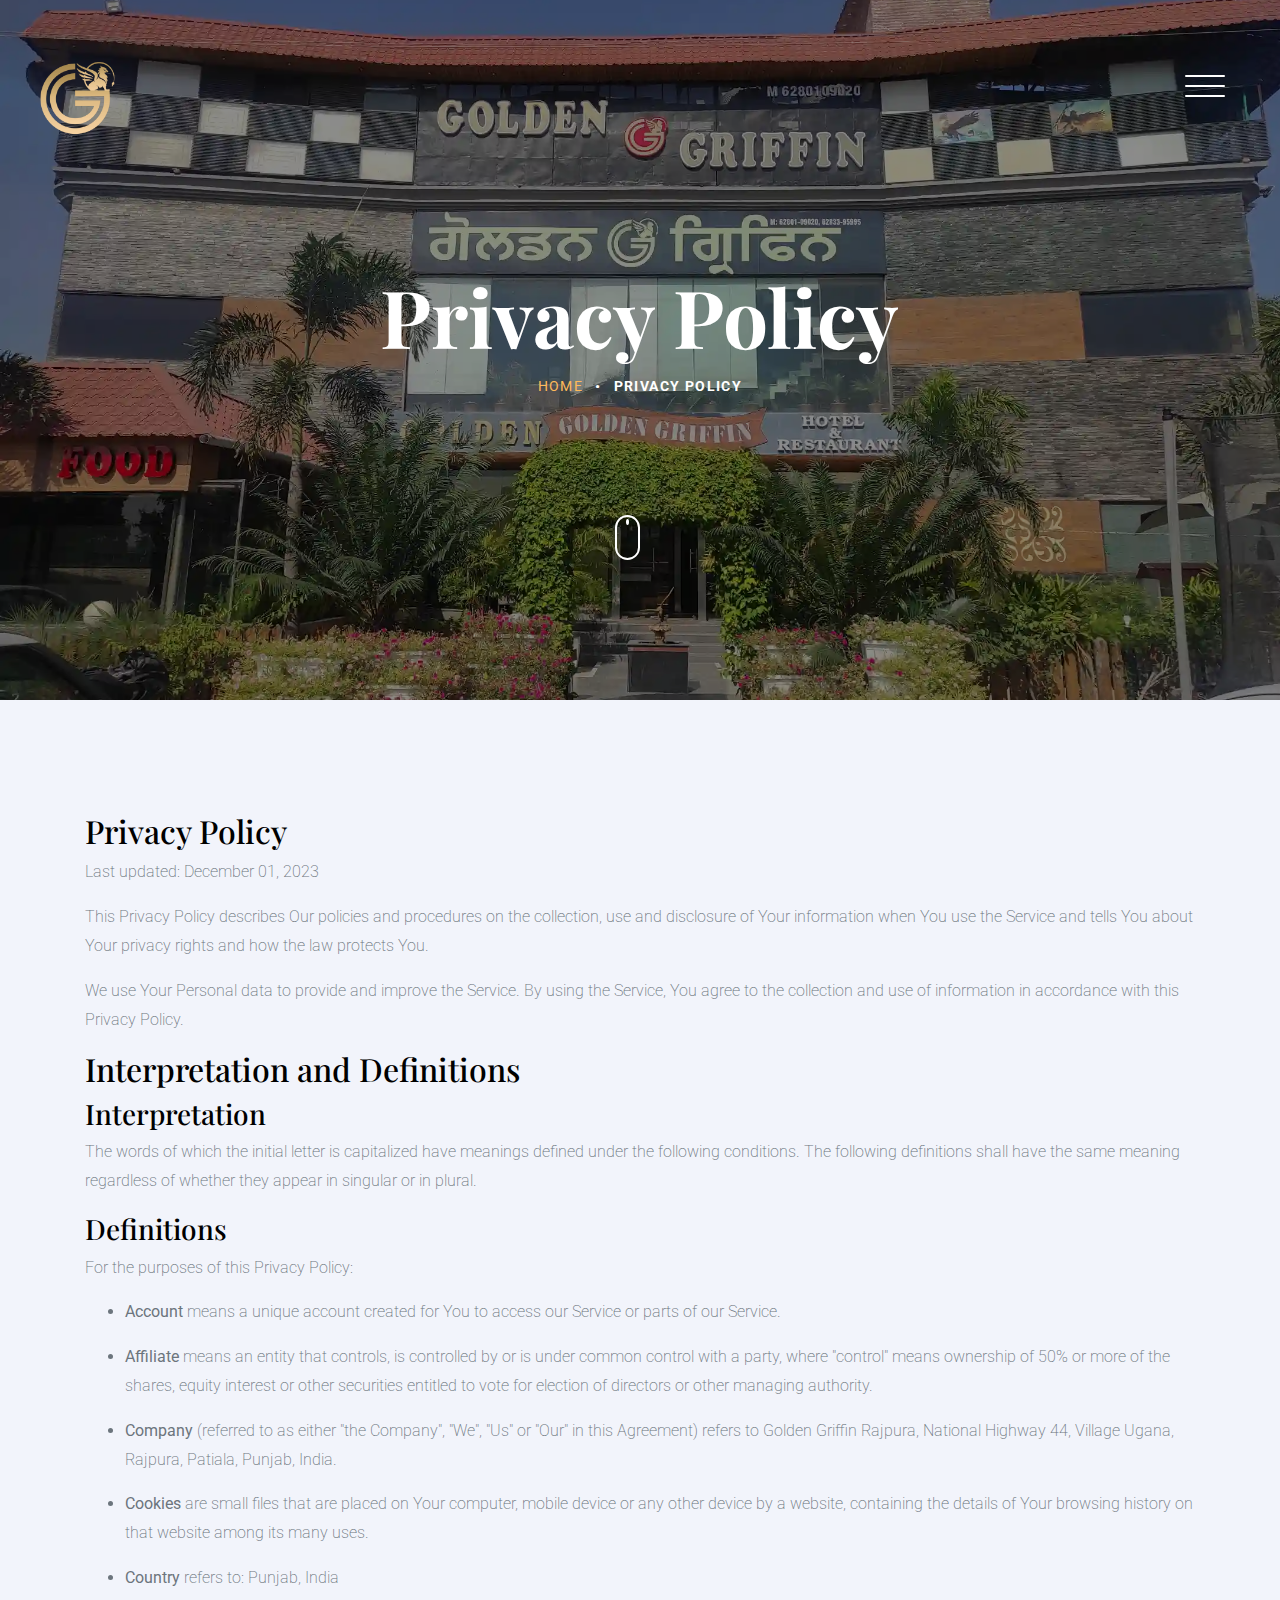
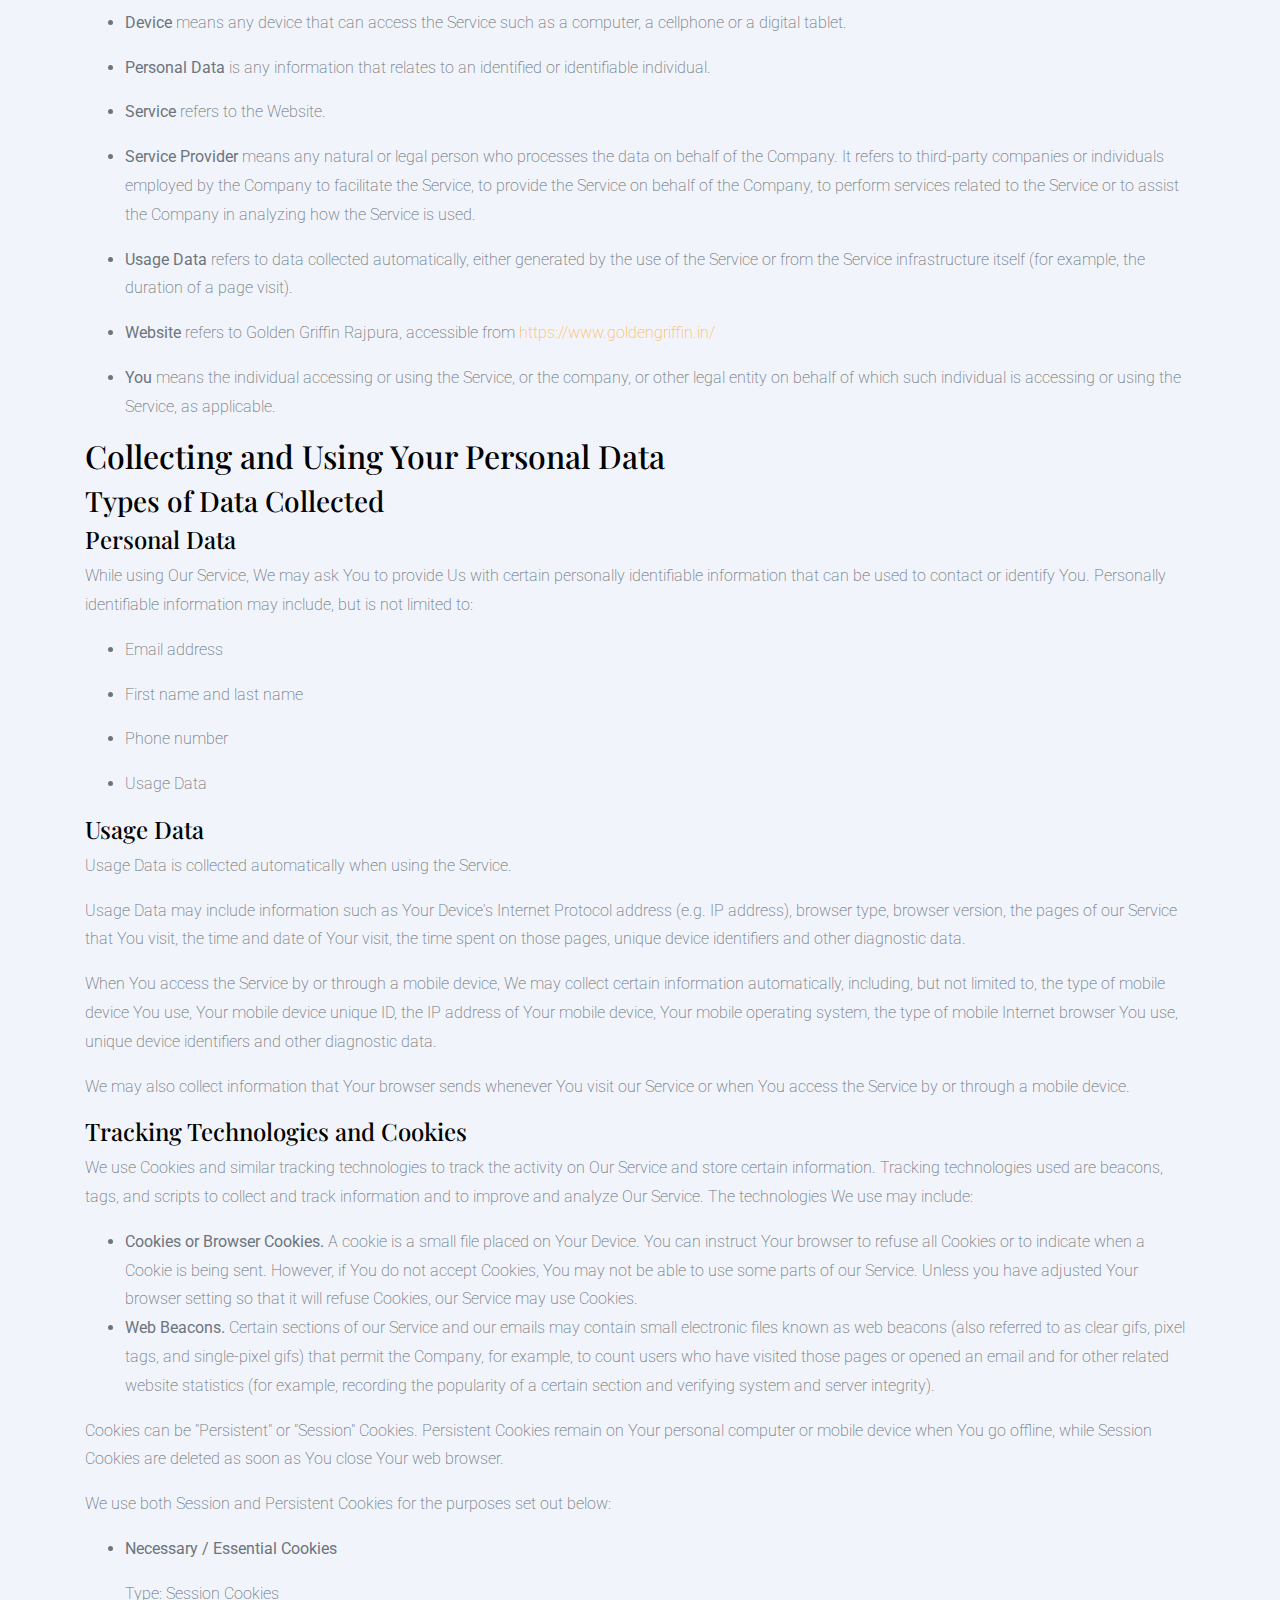
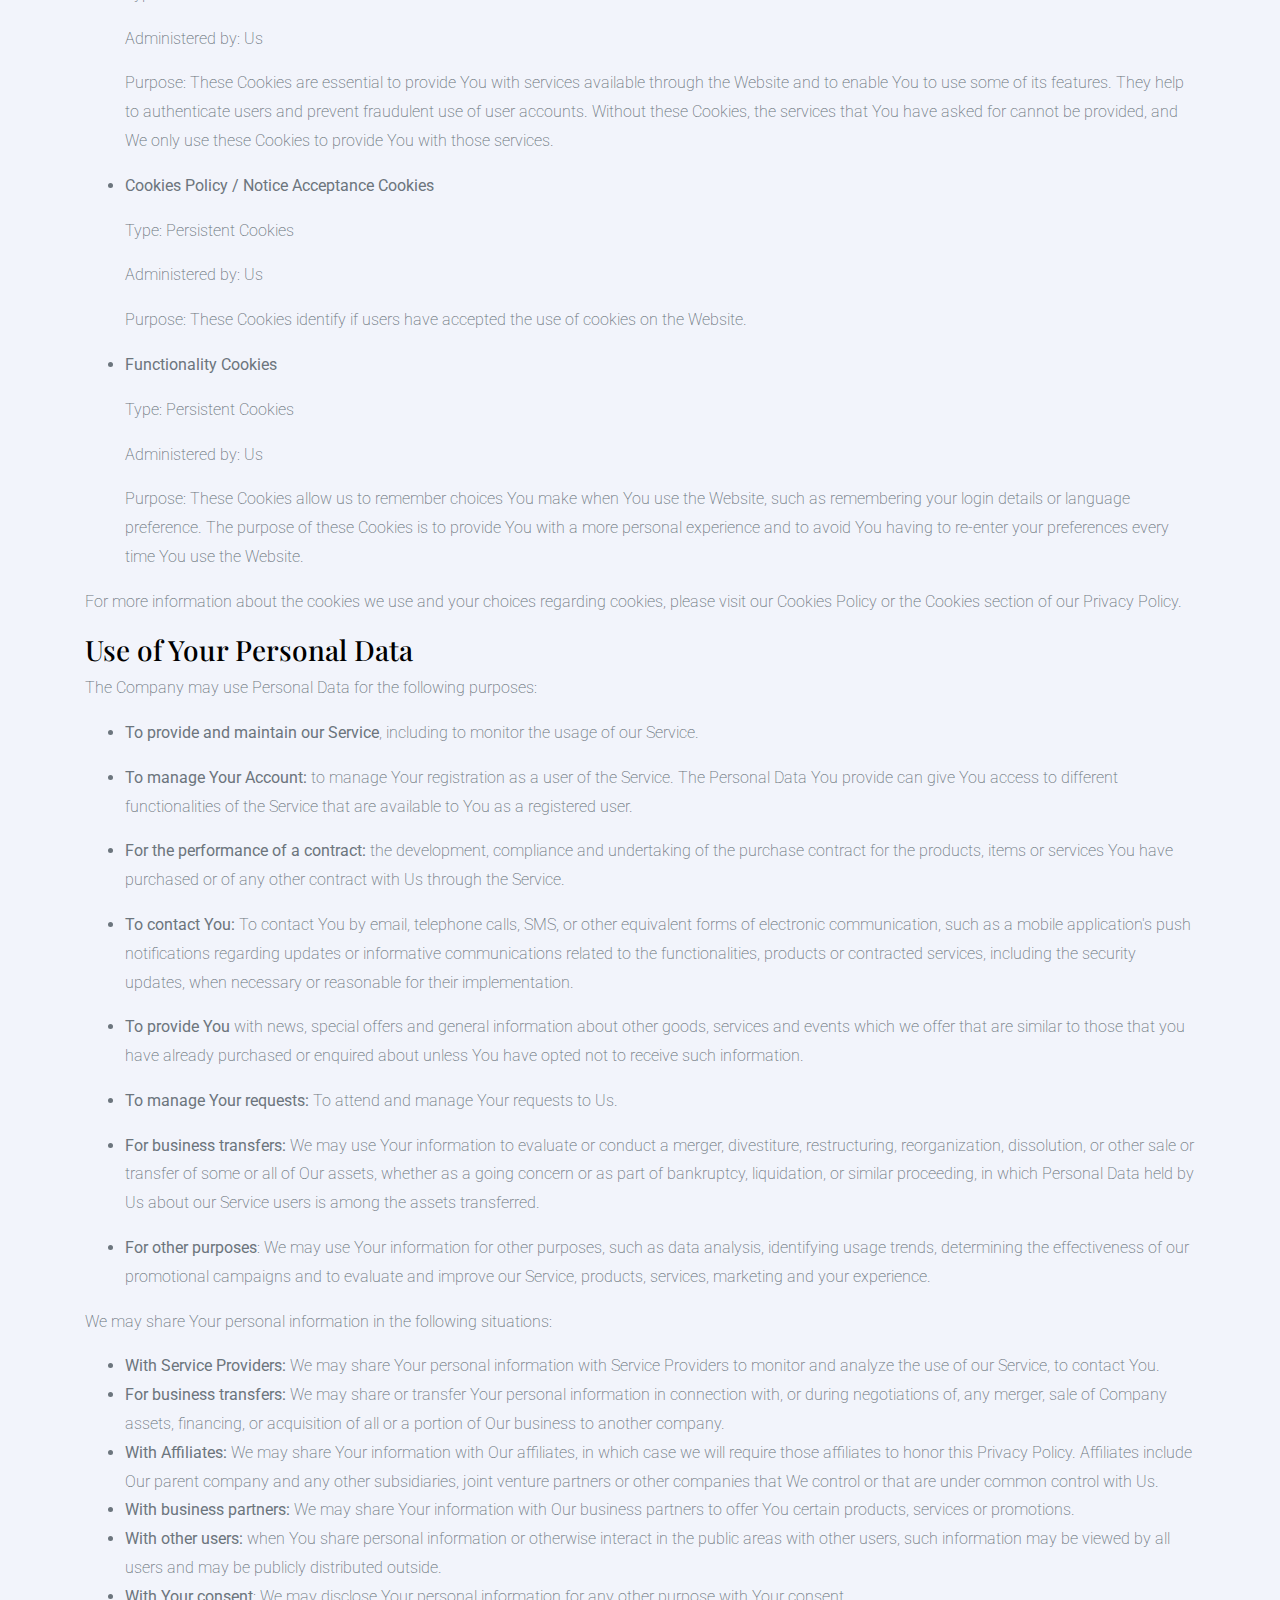
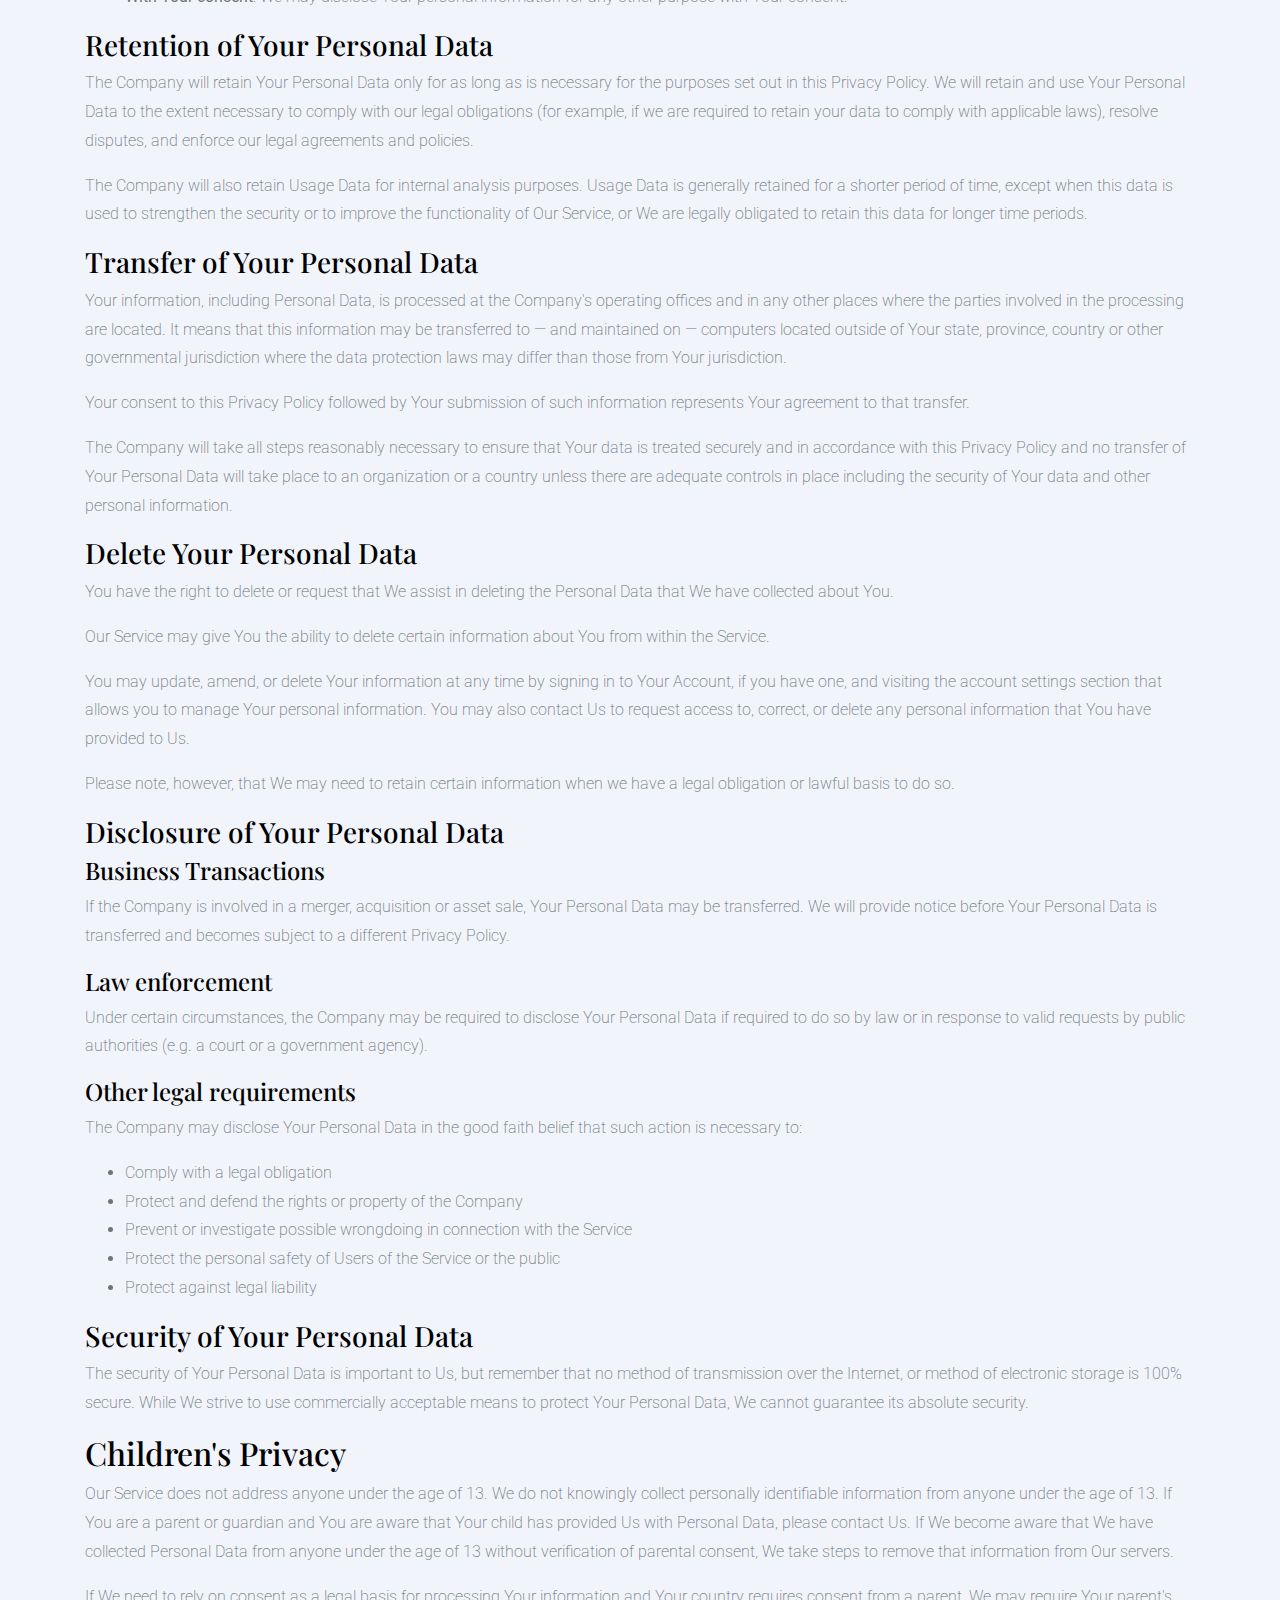
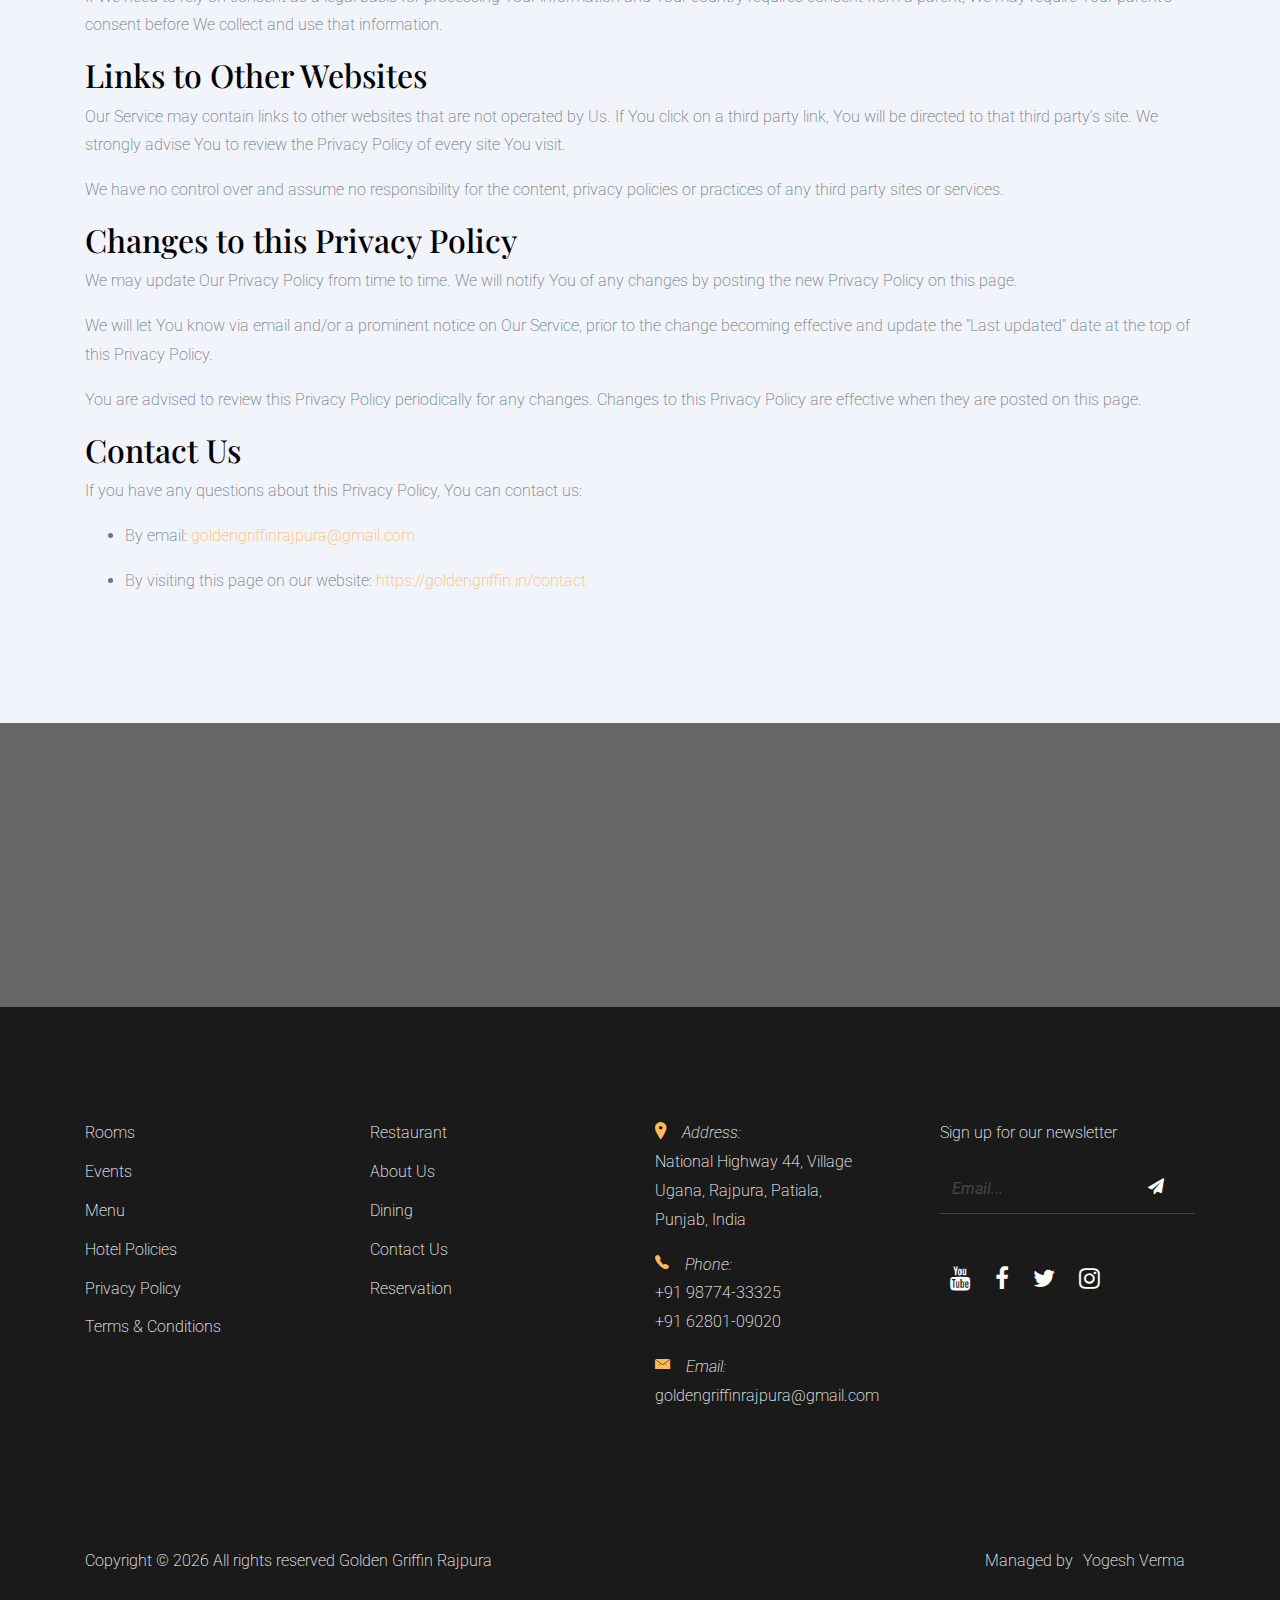
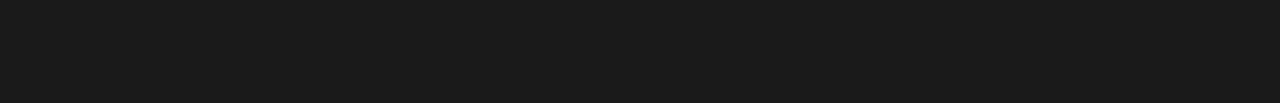
<file: privacypolicy.html>
<!DOCTYPE html>
<html lang="en">
  <head>
    <!-- Google tag (gtag.js) -->
    <script
      async
      src="https://www.googletagmanager.com/gtag/js?id=G-ZSZS9FM647"
    ></script>
    <script>
      window.dataLayer = window.dataLayer || [];
      function gtag() {
        dataLayer.push(arguments);
      }
      gtag("js", new Date());

      gtag("config", "G-ZSZS9FM647");
    </script>
    <!-- Google tag (gtag.js) end-->
    <!-- basic meta tags -->
    <meta charset="utf-8" />
    <meta http-equiv="X-UA-Compatible" content="IE=edge" />
    <meta
      name="viewport"
      content="width=device-width, initial-scale=1, shrink-to-fit=no"
    />
    <!-- basic meta tags end-->
    <!-- meta tags -->
    <!-- Primary Meta Tags -->
    <title>
      Privacy Policy - Golden Griffin Rajpura - Best Hotel & Restaurant Rajpura
    </title>
    <meta
      name="title"
      content="Privacy Policy - Golden Griffin Rajpura - Best Hotel & Restaurant Rajpura"
    />
    <meta
      name="description"
      content="Privacy Policy - Golden Griffin Rajpura is renowned as the best 3-star Hotel and Restaurant in Rajpura, Patiala, Punjab. Golden Griffin Rajpura also features a Kitty Hall, Banquet Hall, and premier-quality Rooms."
    />
    <meta
      name="keywords"
      content="hotel, restaurant, banquet hall, golden griffin rajpura, golden griffin, golden, griffin, rajpura, patiala, punjab, best hotel rajpura, hotel rajpura, restaurant rajpura, best restaurant rajpura, best banquet hall rajpura, banquet hall rajpura"
    />
    <meta name="author" content="Yogesh Verma" />
    <meta name="robots" content="index, follow" />
    <!-- Open Graph / Facebook -->
    <meta property="og:type" content="website" />
    <meta
      property="og:url"
      content="https://goldengriffin.in/privacypolicy.html"
    />
    <meta
      property="og:title"
      content="Privacy Policy - Golden Griffin Rajpura - Best Hotel & Restaurant Rajpura"
    />
    <meta
      property="og:description"
      content="Privacy Policy - Golden Griffin Rajpura is renowned as the best 3-star Hotel and Restaurant in Rajpura, Patiala, Punjab. Golden Griffin Rajpura also features a Kitty Hall, Banquet Hall, and premier-quality Rooms."
    />
    <meta
      property="og:image"
      content="https://live.staticflickr.com/65535/53354573443_f1512bd79d_c.jpg"
    />
    <!-- Twitter -->
    <meta property="twitter:card" content="summary_large_image" />
    <meta
      property="twitter:url"
      content="https://goldengriffin.in/privacypolicy.html"
    />
    <meta
      property="twitter:title"
      content="Privacy Policy - Golden Griffin Rajpura - Best Hotel & Restaurant Rajpura"
    />
    <meta
      property="twitter:description"
      content="Privacy Policy - Golden Griffin Rajpura is renowned as the best 3-star Hotel and Restaurant in Rajpura, Patiala, Punjab. Golden Griffin Rajpura also features a Kitty Hall, Banquet Hall, and premier-quality Rooms."
    />
    <meta
      property="twitter:image"
      content="https://live.staticflickr.com/65535/53354573443_f1512bd79d_c.jpg"
    />
    <!-- Meta Tags by Yogesh Verma -->
    <!-- google search console tag -->
    <meta
      name="google-site-verification"
      content="32GQtU4YHv-kiu-jJQA2KhJMmCPIV77FT8wNKQTPA6o"
    />
    <!-- google search console tag end -->
    <!-- Canonical Tags -->
    <link rel="canonical" href="https://goldengriffin.in/privacypolicy.html" />
    <!-- <link rel="canonical" href="https://goldengriffin.in"> -->
    <!-- Canonical Tags end -->
    <!-- End of Meta Tags -->
    <!-- font family -->
    <link
      href="https://fonts.googleapis.com/css2?family=Playfair+Display:wght@400;700&family=Roboto:wght@400;700&display=swap"
      rel="stylesheet"
    />
    <!-- <link rel="stylesheet" type="text/css" href="//fonts.googleapis.com/css?family=|Roboto+Sans:400,700|Playfair+Display:400,700"> -->
    <!-- css -->
    <link rel="stylesheet" href="css/bootstrap.min.css" />
    <link rel="stylesheet" href="css/animate.css" />
    <link rel="stylesheet" href="css/owl.carousel.min.css" />
    <link rel="stylesheet" href="css/aos.css" />
    <link rel="stylesheet" href="css/bootstrap-datepicker.css" />
    <link rel="stylesheet" href="css/jquery.timepicker.css" />
    <link rel="stylesheet" href="css/fancybox.min.css" />
    <!-- fonts -->
    <link rel="stylesheet" href="fonts/ionicons/css/ionicons.min.css" />
    <link rel="stylesheet" href="fonts/fontawesome/css/font-awesome.min.css" />
    <!-- Theme Style -->
    <link rel="stylesheet" href="css/style.css" />
    <!-- link:favicon -->
    <link rel="shortcut icon" href="images/favicon.png" type="image/x-icon" />
    <!-- link:favicon end -->
    <!-- website created by Yogesh Verma(yogeshverma1296.github.io) -->
  </head>

  <body>
    <!-- HEADER Starts ok -->
    <header class="site-header js-site-header" aria-label="Header section Golden Griffin Rajpura">
      <div class="container-fluid">
        <div class="row align-items-center">
          <div class="col-6 col-lg-4 site-logo" data-aos="fade"><a href="index.html" aria-label="Golden Griffin Rajpura Homepage Link"><img src="images/logo.png" alt="Golden Griffin Rajpura Rajpura Logo" width="75" height="75" loading="lazy" aria-label="Golden Griffin Rajpura Logo Icon"></a></div>
          <div class="col-6 col-lg-8" aria-label="parent div of white buttons for navigation">
            <div class="site-menu-toggle js-site-menu-toggle"  data-aos="fade" aria-label="white buttons for navigation">
              <span aria-label="white button 1"></span>
              <span aria-label="white button 2"></span>
              <span aria-label="white button 3"></span>
            </div>
            <!-- END menu-toggle -->
            <div class="site-navbar js-site-navbar" aria-label="navigation div">
              <nav role="navigation" aria-label="navigation">
                <div class="container">
                  <div class="row full-height align-items-center">
                    <div class="col-md-6 mx-auto">
                      <ul class="list-unstyled menu">
                        <!-- Home -->
                        <li class="active"><a href="index.html" aria-label="Golden Griffin Rajpura Homepage">Home</a></li>
                        <!-- about us-->
                        <li><a href="about.html" aria-label="Golden Griffin Rajpura About">About</a></li>
                        <!-- restaurant menu -->
                        <li><a href="menu.html" aria-label="Golden Griffin Rajpura Menu">Menu</a></li>
                        <!-- rooms -->
                        <li><a href="rooms.html" aria-label="Golden Griffin Rajpura Rooms">Rooms</a></li>
                        <!-- events -->
                        <li><a href="events.html" aria-label="Golden Griffin Rajpura Events">Events</a></li>
                        <!-- contact -->
                        <li><a href="contact.html" aria-label="Golden Griffin Rajpura Contact">Contact</a></li>
                        <!-- Reservation -->
                        <li><a href="reservation.html" aria-label="Golden Griffin Rajpura Reservation">Reservation</a></li>
                        <!-- Hotel Policies -->
                        <li><a href="hotelpolicies.html" aria-label="Hotel policies link Golden Griffin Rajpura" target="_blank">Hotel Policies</a></li>
                        <!-- terms and conditions -->
                        <li><a href="termsandconditions.html" aria-label="terms and conditions Golden Griffin Rajpura" target="_blank">Terms &amp; Conditions</a></li>
                      </ul>
                    </div>
                  </div>
                </div>
              </nav>
            </div>
          </div>
        </div>
      </div>
    </header>
    <!-- END header -->
    <!-- hero section start  -->
    <section
      class="site-hero inner-page overlay"
      style="
        background-image: url(images/hero.webp);
        background-position: center;
        background-size: cover;
      "
      data-stellar-background-ratio="0.5"
      aria-label="privacy policy section golden griffin rajpura"
    >
      <div
        class="container"
        aria-label="privacy policy container golden griffin rajpura"
      >
        <div
          class="row site-hero-inner justify-content-center align-items-center"
        >
          <div class="col-md-10 text-center" data-aos="fade">
            <h1
              class="heading mb-3"
              aria-label="privacy policy heading golden griffin rajpura"
            >
              Privacy Policy
            </h1>
            <ul class="custom-breadcrumbs mb-4">
              <li>
                <a
                  href="index.html"
                  aria-label="Homepage link golden griffin rajpura"
                  >Home</a
                >
              </li>
              <li>&bullet;</li>
              <li aria-label="privacy policy golden griffin rajpura">
                Privacy Policy
              </li>
            </ul>
          </div>
        </div>
      </div>
      <!-- mouse smoothscroll -->
      <a class="mouse smoothscroll" href="#next">
        <div class="mouse-icon">
          <span class="mouse-wheel"></span>
        </div>
      </a>
    </section>
    <!-- END section -->
    <!-- events section start -->
    <section class="section blog-post-entry bg-light" id="next">
      <div class="container">
        <div class="row">
          <div class="col-12">
            <div class="PrivacyPolicy">
              <h2>Privacy Policy</h2>
              <p>Last updated: December 01, 2023</p>
              <p>
                This Privacy Policy describes Our policies and procedures on the
                collection, use and disclosure of Your information when You use
                the Service and tells You about Your privacy rights and how the
                law protects You.
              </p>
              <p>
                We use Your Personal data to provide and improve the Service. By
                using the Service, You agree to the collection and use of
                information in accordance with this Privacy Policy.
              </p>
            </div>
            <div class="InterpretationAndDefinitions">
              <h2>Interpretation and Definitions</h2>
              <h3>Interpretation</h3>
              <p>
                The words of which the initial letter is capitalized have meanings
                defined under the following conditions. The following definitions
                shall have the same meaning regardless of whether they appear in
                singular or in plural.
              </p>
              <h3>Definitions</h3>
              <p>For the purposes of this Privacy Policy:</p>
              <ul>
                <li>
                  <p>
                    <strong>Account</strong> means a unique account created for
                    You to access our Service or parts of our Service.
                  </p>
                </li>
                <li>
                  <p>
                    <strong>Affiliate</strong> means an entity that controls, is
                    controlled by or is under common control with a party, where
                    &quot;control&quot; means ownership of 50% or more of the
                    shares, equity interest or other securities entitled to vote
                    for election of directors or other managing authority.
                  </p>
                </li>
                <li>
                  <p>
                    <strong>Company</strong> (referred to as either &quot;the
                    Company&quot;, &quot;We&quot;, &quot;Us&quot; or
                    &quot;Our&quot; in this Agreement) refers to Golden Griffin
                    Rajpura, National Highway 44, Village Ugana, Rajpura, Patiala,
                    Punjab, India.
                  </p>
                </li>
                <li>
                  <p>
                    <strong>Cookies</strong> are small files that are placed on
                    Your computer, mobile device or any other device by a website,
                    containing the details of Your browsing history on that
                    website among its many uses.
                  </p>
                </li>
                <li>
                  <p><strong>Country</strong> refers to: Punjab, India</p>
                </li>
                <li>
                  <p>
                    <strong>Device</strong> means any device that can access the
                    Service such as a computer, a cellphone or a digital tablet.
                  </p>
                </li>
                <li>
                  <p>
                    <strong>Personal Data</strong> is any information that relates
                    to an identified or identifiable individual.
                  </p>
                </li>
                <li>
                  <p><strong>Service</strong> refers to the Website.</p>
                </li>
                <li>
                  <p>
                    <strong>Service Provider</strong> means any natural or legal
                    person who processes the data on behalf of the Company. It
                    refers to third-party companies or individuals employed by the
                    Company to facilitate the Service, to provide the Service on
                    behalf of the Company, to perform services related to the
                    Service or to assist the Company in analyzing how the Service
                    is used.
                  </p>
                </li>
                <li>
                  <p>
                    <strong>Usage Data</strong> refers to data collected
                    automatically, either generated by the use of the Service or
                    from the Service infrastructure itself (for example, the
                    duration of a page visit).
                  </p>
                </li>
                <li>
                  <p>
                    <strong>Website</strong> refers to Golden Griffin Rajpura,
                    accessible from
                    <a
                      href="https://www.goldengriffin.in/"
                      rel="external nofollow noopener"
                      target="_blank"
                      >https://www.goldengriffin.in/</a
                    >
                  </p>
                </li>
                <li>
                  <p>
                    <strong>You</strong> means the individual accessing or using
                    the Service, or the company, or other legal entity on behalf
                    of which such individual is accessing or using the Service, as
                    applicable.
                  </p>
                </li>
              </ul>
            </div>
            <div class="CollectingandUsingYourPersonalData">
              <h2>Collecting and Using Your Personal Data</h2>
              <h3>Types of Data Collected</h3>
              <h4>Personal Data</h4>
              <p>
                While using Our Service, We may ask You to provide Us with certain
                personally identifiable information that can be used to contact or
                identify You. Personally identifiable information may include, but
                is not limited to:
              </p>
              <ul>
                <li>
                  <p>Email address</p>
                </li>
                <li>
                  <p>First name and last name</p>
                </li>
                <li>
                  <p>Phone number</p>
                </li>
                <li>
                  <p>Usage Data</p>
                </li>
              </ul>
              <h4>Usage Data</h4>
              <p>Usage Data is collected automatically when using the Service.</p>
              <p>
                Usage Data may include information such as Your Device's Internet
                Protocol address (e.g. IP address), browser type, browser version,
                the pages of our Service that You visit, the time and date of Your
                visit, the time spent on those pages, unique device identifiers
                and other diagnostic data.
              </p>
              <p>
                When You access the Service by or through a mobile device, We may
                collect certain information automatically, including, but not
                limited to, the type of mobile device You use, Your mobile device
                unique ID, the IP address of Your mobile device, Your mobile
                operating system, the type of mobile Internet browser You use,
                unique device identifiers and other diagnostic data.
              </p>
              <p>
                We may also collect information that Your browser sends whenever
                You visit our Service or when You access the Service by or through
                a mobile device.
              </p>
              <h4>Tracking Technologies and Cookies</h4>
              <p>
                We use Cookies and similar tracking technologies to track the
                activity on Our Service and store certain information. Tracking
                technologies used are beacons, tags, and scripts to collect and
                track information and to improve and analyze Our Service. The
                technologies We use may include:
              </p>
              <ul>
                <li>
                  <strong>Cookies or Browser Cookies.</strong> A cookie is a small
                  file placed on Your Device. You can instruct Your browser to
                  refuse all Cookies or to indicate when a Cookie is being sent.
                  However, if You do not accept Cookies, You may not be able to
                  use some parts of our Service. Unless you have adjusted Your
                  browser setting so that it will refuse Cookies, our Service may
                  use Cookies.
                </li>
                <li>
                  <strong>Web Beacons.</strong> Certain sections of our Service
                  and our emails may contain small electronic files known as web
                  beacons (also referred to as clear gifs, pixel tags, and
                  single-pixel gifs) that permit the Company, for example, to
                  count users who have visited those pages or opened an email and
                  for other related website statistics (for example, recording the
                  popularity of a certain section and verifying system and server
                  integrity).
                </li>
              </ul>
              <p>
                Cookies can be &quot;Persistent&quot; or &quot;Session&quot;
                Cookies. Persistent Cookies remain on Your personal computer or
                mobile device when You go offline, while Session Cookies are
                deleted as soon as You close Your web browser.
              </p>
              <p>
                We use both Session and Persistent Cookies for the purposes set
                out below:
              </p>
              <ul>
                <li>
                  <p><strong>Necessary / Essential Cookies</strong></p>
                  <p>Type: Session Cookies</p>
                  <p>Administered by: Us</p>
                  <p>
                    Purpose: These Cookies are essential to provide You with
                    services available through the Website and to enable You to
                    use some of its features. They help to authenticate users and
                    prevent fraudulent use of user accounts. Without these
                    Cookies, the services that You have asked for cannot be
                    provided, and We only use these Cookies to provide You with
                    those services.
                  </p>
                </li>
                <li>
                  <p>
                    <strong>Cookies Policy / Notice Acceptance Cookies</strong>
                  </p>
                  <p>Type: Persistent Cookies</p>
                  <p>Administered by: Us</p>
                  <p>
                    Purpose: These Cookies identify if users have accepted the use
                    of cookies on the Website.
                  </p>
                </li>
                <li>
                  <p><strong>Functionality Cookies</strong></p>
                  <p>Type: Persistent Cookies</p>
                  <p>Administered by: Us</p>
                  <p>
                    Purpose: These Cookies allow us to remember choices You make
                    when You use the Website, such as remembering your login
                    details or language preference. The purpose of these Cookies
                    is to provide You with a more personal experience and to avoid
                    You having to re-enter your preferences every time You use the
                    Website.
                  </p>
                </li>
              </ul>
              <p>
                For more information about the cookies we use and your choices
                regarding cookies, please visit our Cookies Policy or the Cookies
                section of our Privacy Policy.
              </p>
              <h3>Use of Your Personal Data</h3>
              <p>The Company may use Personal Data for the following purposes:</p>
              <ul>
                <li>
                  <p>
                    <strong>To provide and maintain our Service</strong>,
                    including to monitor the usage of our Service.
                  </p>
                </li>
                <li>
                  <p>
                    <strong>To manage Your Account:</strong> to manage Your
                    registration as a user of the Service. The Personal Data You
                    provide can give You access to different functionalities of
                    the Service that are available to You as a registered user.
                  </p>
                </li>
                <li>
                  <p>
                    <strong>For the performance of a contract:</strong> the
                    development, compliance and undertaking of the purchase
                    contract for the products, items or services You have
                    purchased or of any other contract with Us through the
                    Service.
                  </p>
                </li>
                <li>
                  <p>
                    <strong>To contact You:</strong> To contact You by email,
                    telephone calls, SMS, or other equivalent forms of electronic
                    communication, such as a mobile application's push
                    notifications regarding updates or informative communications
                    related to the functionalities, products or contracted
                    services, including the security updates, when necessary or
                    reasonable for their implementation.
                  </p>
                </li>
                <li>
                  <p>
                    <strong>To provide You</strong> with news, special offers and
                    general information about other goods, services and events
                    which we offer that are similar to those that you have already
                    purchased or enquired about unless You have opted not to
                    receive such information.
                  </p>
                </li>
                <li>
                  <p>
                    <strong>To manage Your requests:</strong> To attend and manage
                    Your requests to Us.
                  </p>
                </li>
                <li>
                  <p>
                    <strong>For business transfers:</strong> We may use Your
                    information to evaluate or conduct a merger, divestiture,
                    restructuring, reorganization, dissolution, or other sale or
                    transfer of some or all of Our assets, whether as a going
                    concern or as part of bankruptcy, liquidation, or similar
                    proceeding, in which Personal Data held by Us about our
                    Service users is among the assets transferred.
                  </p>
                </li>
                <li>
                  <p>
                    <strong>For other purposes</strong>: We may use Your
                    information for other purposes, such as data analysis,
                    identifying usage trends, determining the effectiveness of our
                    promotional campaigns and to evaluate and improve our Service,
                    products, services, marketing and your experience.
                  </p>
                </li>
              </ul>
              <p>
                We may share Your personal information in the following
                situations:
              </p>
              <ul>
                <li>
                  <strong>With Service Providers:</strong> We may share Your
                  personal information with Service Providers to monitor and
                  analyze the use of our Service, to contact You.
                </li>
                <li>
                  <strong>For business transfers:</strong> We may share or
                  transfer Your personal information in connection with, or during
                  negotiations of, any merger, sale of Company assets, financing,
                  or acquisition of all or a portion of Our business to another
                  company.
                </li>
                <li>
                  <strong>With Affiliates:</strong> We may share Your information
                  with Our affiliates, in which case we will require those
                  affiliates to honor this Privacy Policy. Affiliates include Our
                  parent company and any other subsidiaries, joint venture
                  partners or other companies that We control or that are under
                  common control with Us.
                </li>
                <li>
                  <strong>With business partners:</strong> We may share Your
                  information with Our business partners to offer You certain
                  products, services or promotions.
                </li>
                <li>
                  <strong>With other users:</strong> when You share personal
                  information or otherwise interact in the public areas with other
                  users, such information may be viewed by all users and may be
                  publicly distributed outside.
                </li>
                <li>
                  <strong>With Your consent</strong>: We may disclose Your
                  personal information for any other purpose with Your consent.
                </li>
              </ul>
              <h3>Retention of Your Personal Data</h3>
              <p>
                The Company will retain Your Personal Data only for as long as is
                necessary for the purposes set out in this Privacy Policy. We will
                retain and use Your Personal Data to the extent necessary to
                comply with our legal obligations (for example, if we are required
                to retain your data to comply with applicable laws), resolve
                disputes, and enforce our legal agreements and policies.
              </p>
              <p>
                The Company will also retain Usage Data for internal analysis
                purposes. Usage Data is generally retained for a shorter period of
                time, except when this data is used to strengthen the security or
                to improve the functionality of Our Service, or We are legally
                obligated to retain this data for longer time periods.
              </p>
              <h3>Transfer of Your Personal Data</h3>
              <p>
                Your information, including Personal Data, is processed at the
                Company's operating offices and in any other places where the
                parties involved in the processing are located. It means that this
                information may be transferred to — and maintained on — computers
                located outside of Your state, province, country or other
                governmental jurisdiction where the data protection laws may
                differ than those from Your jurisdiction.
              </p>
              <p>
                Your consent to this Privacy Policy followed by Your submission of
                such information represents Your agreement to that transfer.
              </p>
              <p>
                The Company will take all steps reasonably necessary to ensure
                that Your data is treated securely and in accordance with this
                Privacy Policy and no transfer of Your Personal Data will take
                place to an organization or a country unless there are adequate
                controls in place including the security of Your data and other
                personal information.
              </p>
              <h3>Delete Your Personal Data</h3>
              <p>
                You have the right to delete or request that We assist in deleting
                the Personal Data that We have collected about You.
              </p>
              <p>
                Our Service may give You the ability to delete certain information
                about You from within the Service.
              </p>
              <p>
                You may update, amend, or delete Your information at any time by
                signing in to Your Account, if you have one, and visiting the
                account settings section that allows you to manage Your personal
                information. You may also contact Us to request access to,
                correct, or delete any personal information that You have provided
                to Us.
              </p>
              <p>
                Please note, however, that We may need to retain certain
                information when we have a legal obligation or lawful basis to do
                so.
              </p>
              <h3>Disclosure of Your Personal Data</h3>
              <h4>Business Transactions</h4>
              <p>
                If the Company is involved in a merger, acquisition or asset sale,
                Your Personal Data may be transferred. We will provide notice
                before Your Personal Data is transferred and becomes subject to a
                different Privacy Policy.
              </p>
              <h4>Law enforcement</h4>
              <p>
                Under certain circumstances, the Company may be required to
                disclose Your Personal Data if required to do so by law or in
                response to valid requests by public authorities (e.g. a court or
                a government agency).
              </p>
              <h4>Other legal requirements</h4>
              <p>
                The Company may disclose Your Personal Data in the good faith
                belief that such action is necessary to:
              </p>
              <ul>
                <li>Comply with a legal obligation</li>
                <li>Protect and defend the rights or property of the Company</li>
                <li>
                  Prevent or investigate possible wrongdoing in connection with
                  the Service
                </li>
                <li>
                  Protect the personal safety of Users of the Service or the
                  public
                </li>
                <li>Protect against legal liability</li>
              </ul>
              <h3>Security of Your Personal Data</h3>
              <p>
                The security of Your Personal Data is important to Us, but
                remember that no method of transmission over the Internet, or
                method of electronic storage is 100% secure. While We strive to
                use commercially acceptable means to protect Your Personal Data,
                We cannot guarantee its absolute security.
              </p>
            </div>
            <div class="ChildrenPrivacy">
              <h2>Children's Privacy</h2>
              <p>
                Our Service does not address anyone under the age of 13. We do not
                knowingly collect personally identifiable information from anyone
                under the age of 13. If You are a parent or guardian and You are
                aware that Your child has provided Us with Personal Data, please
                contact Us. If We become aware that We have collected Personal
                Data from anyone under the age of 13 without verification of
                parental consent, We take steps to remove that information from
                Our servers.
              </p>
              <p>
                If We need to rely on consent as a legal basis for processing Your
                information and Your country requires consent from a parent, We
                may require Your parent's consent before We collect and use that
                information.
              </p>
            </div>
            <div class="LinkstoOtherWebsites">
              <h2>Links to Other Websites</h2>
              <p>Our Service may contain links to other websites that are not operated by Us. If You click on a third party link, You will be directed to that third party's site. We strongly advise You to review the Privacy Policy of every site You visit.</p>
              <p>We have no control over and assume no responsibility for the content, privacy policies or practices of any third party sites or services.</p>
            </div>
            <div class="ChangestothisPrivacyPolicy">
              <h2>Changes to this Privacy Policy</h2>
              <p>We may update Our Privacy Policy from time to time. We will notify You of any changes by posting the new Privacy Policy on this page.</p>
              <p>We will let You know via email and/or a prominent notice on Our Service, prior to the change becoming effective and update the &quot;Last updated&quot; date at the top of this Privacy Policy.</p>
              <p>You are advised to review this Privacy Policy periodically for any changes. Changes to this Privacy Policy are effective when they are posted on this page.</p>
            </div>
            <div class="ContactUs">
              <h2>Contact Us</h2>
              <p>If you have any questions about this Privacy Policy, You can contact us:</p>
              <ul>
                  <li>
                      <p>By email: <a href="mailto:goldengriffinrajpura@gmail.com" target="_blank" aria-label="goldengriffinrajpura@gmail.com gmail of golden griffin">goldengriffinrajpura@gmail.com</a></p>
                  </li>
                  <li>
                      <p>By visiting this page on our website: <a href="https://goldengriffin.in/contact" target="_blank">https://goldengriffin.in/contact</a></p>
                  </li>
              </ul>
            </div>
          </div>
        </div>
      </div>
    </section>
    <!-- events section end -->
    <!-- Reservation ok-->
    <section
      class="section bg-image overlay"
      style="background-image: url('images/hero.webp')"
    >
      <div class="container">
        <div class="row align-items-center">
          <div
            class="col-12 col-md-8 text-center mb-4 mb-md-0 text-md-left"
            data-aos="fade-up"
          >
            <h2 class="text-white font-weight-bold">
              Best Place To Stay in Rajpura. Reserve Now!
            </h2>
          </div>
          <div
            class="col-12 col-md-4 text-center text-md-right"
            data-aos="fade-up"
            data-aos-delay="200"
          >
            <a
              href="reservation.html"
              class="btn btn-outline-white-primary py-3 text-white px-5"
              target="_blank"
              aria-label="Reservation Golden Griffin Rajpura"
              >Reserve Now</a
            >
          </div>
        </div>
      </div>
    </section>
    <!-- Reservation end-->
    <!-- footer section ok-->
    <footer class="section footer-section" aria-label="footer section">
      <div class="container" aria-label="footer section container">
        <div class="row mb-4" aria-label="footer section row">
          <!-- navigation links 1 -->
          <div class="col-md-3 mb-5">
            <ul class="list-unstyled link">
              <!-- rooms -->
              <li>
                <a
                  href="rooms.html"
                  aria-label="rooms Golden Griffin Rajpura"
                  target="_blank"
                  >Rooms</a
                >
              </li>
              <!-- events -->
              <li>
                <a
                  href="events.html"
                  aria-label="events Golden Griffin Rajpura"
                  target="_blank"
                  >Events</a
                >
              </li>
              <!-- menu -->
              <li>
                <a
                  href="menu.html"
                  aria-label="menu Golden Griffin Rajpura"
                  target="_blank"
                  >Menu</a
                >
              </li>
              <!-- Hotel Policies -->
              <li><a href="hotelpolicies.html" aria-label="Hotel policies link Golden Griffin Rajpura" target="_blank">Hotel Policies</a></li>
              <!-- Privacy Policy -->
              <li>
                <a
                  href="privacypolicy.html"
                  aria-label="Privacy Policy link Golden Griffin Rajpura"
                  target="_blank"
                  >Privacy Policy</a
                >
              </li>
              <!-- terms and conditions -->
              <li>
                <a
                  href="termsandconditions.html"
                  aria-label="terms and conditions Golden Griffin Rajpura"
                  target="_blank"
                  >Terms &amp; Conditions</a
                >
              </li>
            </ul>
          </div>
          <!-- navigation links 2 -->
          <div class="col-md-3 mb-5">
            <ul class="list-unstyled link">
              <li>
                <a
                  href="restaurant.html"
                  aria-label="The Rooms Suites Golden Griffin Rajpura"
                  target="_blank"
                  >Restaurant</a
                >
              </li>
              <li>
                <a
                  href="about.html"
                  aria-label="About Us Golden Griffin Rajpura"
                  target="_blank"
                  >About Us</a
                >
              </li>
              <!-- dining -->
              <li>
                <a
                  href="dining.html"
                  aria-label="dining Golden Griffin Rajpura"
                  target="_blank"
                  >Dining</a
                >
              </li>
              <li>
                <a
                  href="contact.html"
                  aria-label="Contact Us Golden Griffin Rajpura"
                  target="_blank"
                  >Contact Us</a
                >
              </li>
              <li>
                <a
                  href="reservation.html"
                  aria-label="Reservation Golden Griffin Rajpura"
                  target="_blank"
                  >Reservation</a
                >
              </li>
            </ul>
          </div>
          <!-- address phone and email -->
          <div class="col-md-3 mb-5 pr-md-5 contact-info">
            <!-- <li>198 West 21th Street, <br> Suite 721 New York NY 10016</li> -->
            <p>
              <span class="d-block"
                ><span class="ion-ios-location h5 mr-3 text-primary"></span
                >Address:</span
              >
              <span
                ><a
                  href="https://maps.app.goo.gl/WAuN86bGiw3ce1mQA"
                  target="_blank"
                  aria-label="Address Golden Griffin Rajpura"
                  >National Highway 44, Village Ugana, Rajpura, Patiala, Punjab,
                  India</a
                ></span
              >
            </p>
            <!-- Telephone / Mobile Number / Phone Number -->
            <p><span class="d-block"><span class="ion-ios-telephone h5 mr-3 text-primary"></span>Phone:</span> <span><a href="tel:+919877433325" aria-label="golden griffin rajpura phone">+91 98774-33325</a></span> <br> <span><a href="tel:+916280109020" aria-label="golden griffin rajpura phone number 2nd">+91 62801-09020</a></span></p>
            <!-- email -->
            <p>
              <span class="d-block"
                ><span class="ion-ios-email h5 mr-3 text-primary"></span
                >Email:</span
              >
              <span
                ><a
                  href="mailto:goldengriffinrajpura@gmail.com"
                  aria-label="golden griffin rajpura gmail"
                  >goldengriffinrajpura@gmail.com</a
                ></span
              >
            </p>
          </div>
          <div class="col-md-3 mb-5">
            <p>Sign up for our newsletter</p>
            <!-- form newsletter -->
            <form
              action="https://formspree.io/f/xoqooqze"
              class="footer-newsletter"
              method="post"
            >
              <div class="form-group">
                <input
                  type="email"
                  class="form-control"
                  placeholder="Email..."
                  required
                  name="email"
                  aria-label="newsletter golden griffin rajpura"
                />
                <button
                  type="submit"
                  class="btn"
                  aria-label="button submit golden griffin rajpura"
                >
                  <span class="fa fa-paper-plane"></span>
                </button>
              </div>
            </form>
            <div
              class="text-left social my-5"
              aria-label="social media golden griffin rajpura"
            >
              <!-- social media -->
              <!-- youtube -->
              <a
                href="https://www.youtube.com/@GoldenGriffinRajpura/videos"
                target="_blank"
                aria-label="Golden Griffin Rajpura Youtube"
                ><span class="fa fa-youtube fa-lg"></span
              ></a>
              <!-- facebook -->
              <a
                href="https://www.facebook.com/profile.php?id=61552077779830"
                target="_blank"
                aria-label="Golden Griffin Rajpura Facebook"
                ><span class="fa fa-facebook fa-lg"></span
              ></a>
              <!-- twitter -->
              <a
                href="https://twitter.com/goldengriffin07"
                target="_blank"
                aria-label="Golden Griffin Rajpura Twitter"
                ><span class="fa fa-twitter fa-lg"></span
              ></a>
              <!-- instagram -->
              <a
                href="https://www.instagram.com/golden_griffin_rajpura"
                target="_blank"
                aria-label="Golden Griffin Rajpura Instagram"
                ><span class="fa fa-instagram fa-lg"></span
              ></a>
            </div>
          </div>
        </div>
        <div class="row pt-5">
          <!-- Copyright All rights reserved Golden Griffin Rajpura -->
          <p
            class="col-md-6 text-left"
            aria-label="Golden Griffin Rajpura All rights reserved"
          >
            Copyright &copy;
            <script>
              document.write(new Date().getFullYear());
            </script>
            All rights reserved
            <a
              href="index.html"
              target="_blank"
              aria-label="Golden Griffin Rajpura, All rights reserved anchor tag"
              >Golden Griffin Rajpura</a
            >
          </p>
          <!-- website mananged by Yogesh Verma -->
          <p
            class="col-md-6 text-right social"
            aria-label="Golden Griffin Hotel and Restaurant Website Managed by Yogesh Verma"
          >
            <!-- Website Designed & Developed by Yogesh Verma -->
            Managed by<a
              href="https://yogeshverma1296.github.io/"
              target="_blank"
              aria-label="Golden Griffin Hotel and Restaurant Website Designed by Yogesh Verma"
              style="font-size: 16px"
              >Yogesh Verma</a
            >
          </p>
        </div>
      </div>
    </footer>
    <!-- scripts js -->
    <script src="js/jquery-3.3.1.min.js"></script>
    <script src="js/jquery-migrate-3.0.1.min.js"></script>
    <script src="js/popper.min.js"></script>
    <script src="js/bootstrap.min.js"></script>
    <script src="js/owl.carousel.min.js"></script>
    <script src="js/jquery.stellar.min.js"></script>
    <script src="js/jquery.fancybox.min.js"></script>

    <script src="js/aos.js"></script>

    <script src="js/bootstrap-datepicker.js"></script>
    <script src="js/jquery.timepicker.min.js"></script>

    <script src="js/main.js"></script>
  </body>
</html>
</file>
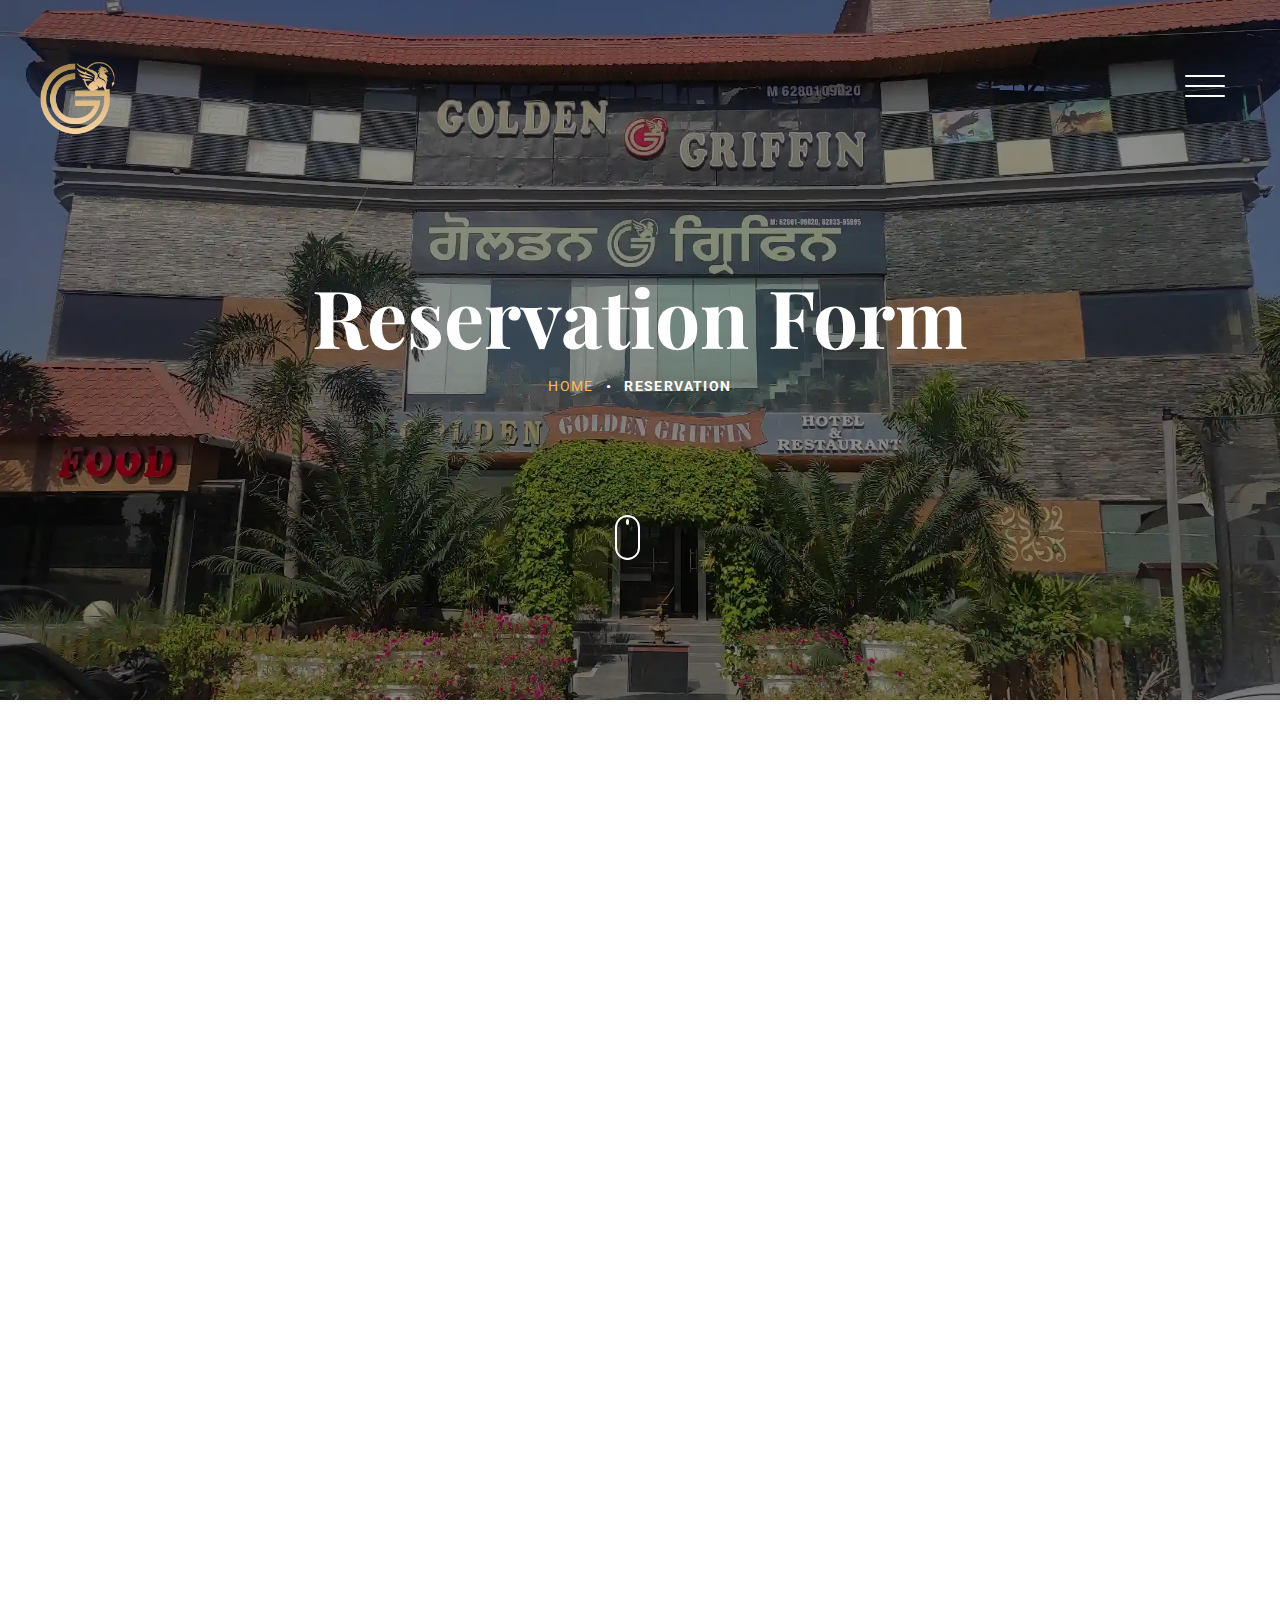
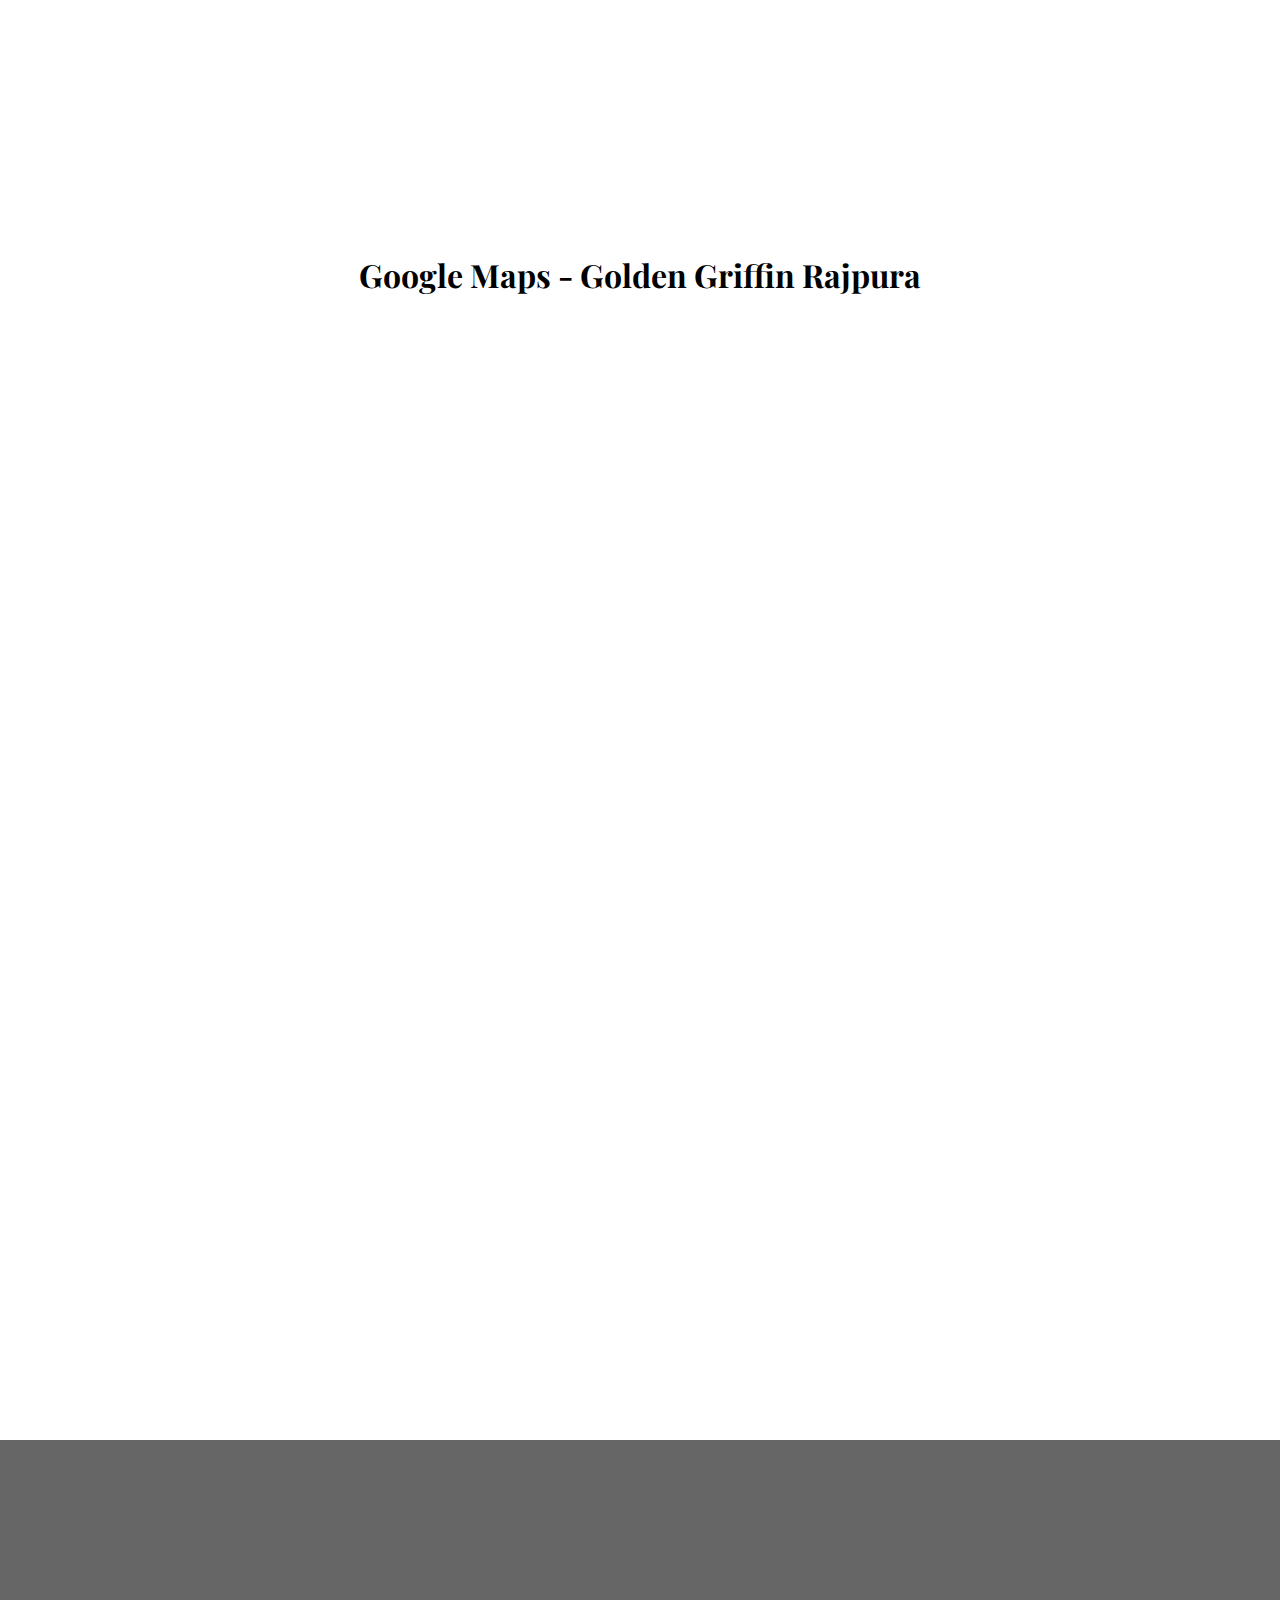
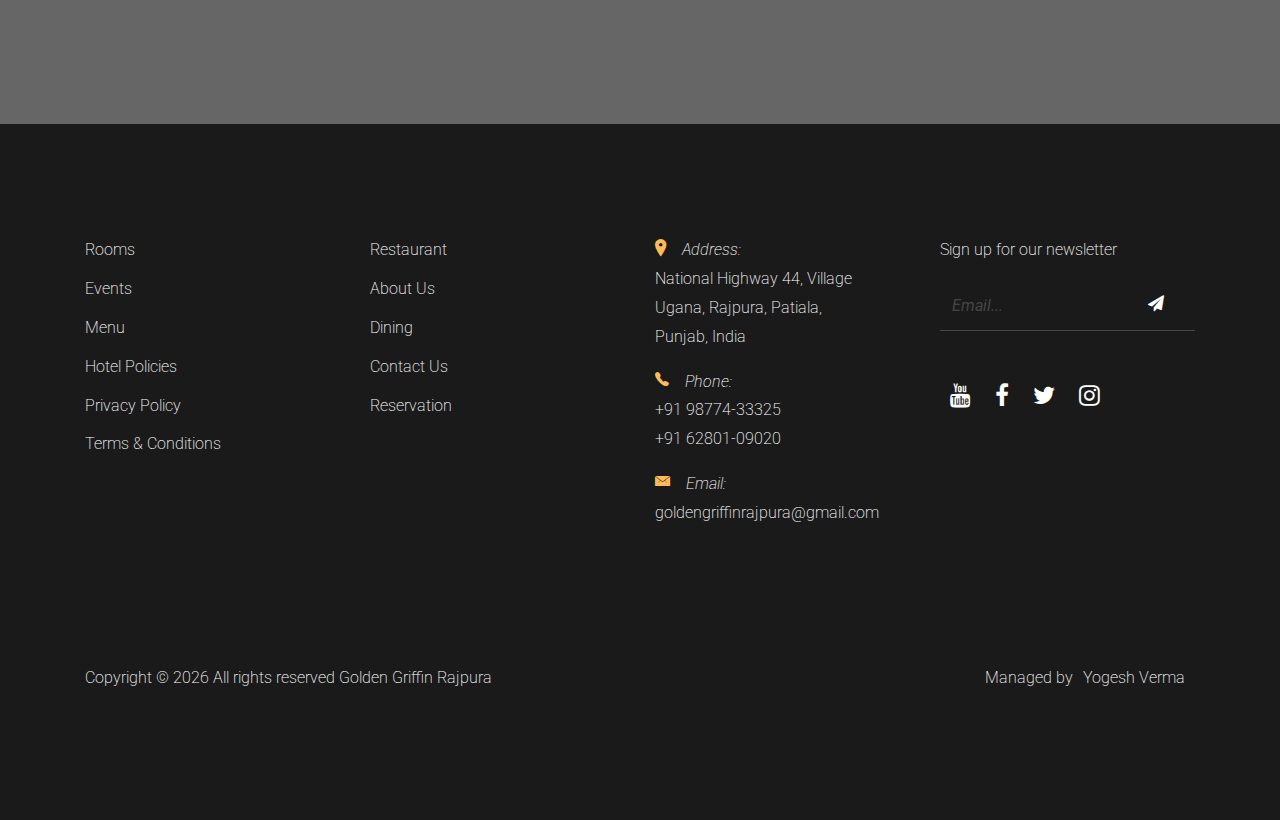
<file: reservation.html>
<!DOCTYPE HTML>
<html>
  <head>
    <!-- Google tag (gtag.js) -->
    <script async src="https://www.googletagmanager.com/gtag/js?id=G-ZSZS9FM647"></script>
    <script>
      window.dataLayer = window.dataLayer || [];
      function gtag(){dataLayer.push(arguments);}
        gtag('js', new Date());

        gtag('config', 'G-ZSZS9FM647');
    </script>
    <!-- Google tag (gtag.js) end-->
    <!-- basic meta tags -->
    <meta charset="utf-8">
    <meta http-equiv="X-UA-Compatible" content="IE=edge">
    <meta name="viewport" content="width=device-width, initial-scale=1, shrink-to-fit=no">
    <!-- basic meta tags end-->
    <!-- meta tags -->
    <!-- Primary Meta Tags -->
    <title>Reservation - Golden Griffin Rajpura - Best Hotel & Restaurant Rajpura</title>
    <meta name="title" content="Reservation - Golden Griffin Rajpura - Best Hotel & Restaurant Rajpura" />
    <meta name="description" content="Reservation - Golden Griffin Rajpura is renowned as the best 3-star Hotel and Restaurant in Rajpura, Patiala, Punjab. Golden Griffin Rajpura also features a Kitty Hall, Banquet Hall, and premier-quality Rooms." />
    <meta name="keywords" content="hotel, restaurant, banquet hall, golden griffin rajpura, golden griffin, golden, griffin, rajpura, patiala, punjab, best hotel rajpura, hotel rajpura, restaurant rajpura, best restaurant rajpura, best banquet hall rajpura, banquet hall rajpura" />
    <meta name="author" content="Yogesh Verma" />
    <meta name='robots' content='index, follow' />
    <!-- Open Graph / Facebook -->
    <meta property="og:type" content="website" />
    <meta property="og:url" content="https://goldengriffin.in/reservation.html" />
    <meta property="og:title" content="Reservation - Golden Griffin Rajpura - Best Hotel & Restaurant Rajpura" />
    <meta property="og:description" content="Reservation - Golden Griffin Rajpura is renowned as the best 3-star Hotel and Restaurant in Rajpura, Patiala, Punjab. Golden Griffin Rajpura also features a Kitty Hall, Banquet Hall, and premier-quality Rooms." />
    <meta property="og:image" content="https://live.staticflickr.com/65535/53354573443_f1512bd79d_c.jpg" />
    <!-- Twitter -->
    <meta property="twitter:card" content="summary_large_image" />
    <meta property="twitter:url" content="https://goldengriffin.in/reservation.html" />
    <meta property="twitter:title" content="Reservation - Golden Griffin Rajpura - Best Hotel & Restaurant Rajpura" />
    <meta property="twitter:description" content="Reservation - Golden Griffin Rajpura is renowned as the best 3-star Hotel and Restaurant in Rajpura, Patiala, Punjab. Golden Griffin Rajpura also features a Kitty Hall, Banquet Hall, and premier-quality Rooms." />
    <meta property="twitter:image" content="https://live.staticflickr.com/65535/53354573443_f1512bd79d_c.jpg" />
    <!-- Meta Tags by Yogesh Verma -->
    <!-- google search console tag -->
    <meta name="google-site-verification" content="32GQtU4YHv-kiu-jJQA2KhJMmCPIV77FT8wNKQTPA6o" />
    <!-- google search console tag end -->
    <!-- Canonical Tags -->
    <link rel="canonical" href="https://goldengriffin.in/reservation.html">
    <!-- <link rel="canonical" href="https://goldengriffin.in"> -->
    <!-- Canonical Tags end -->
    <!-- End of Meta Tags -->
    <!-- font family -->
    <link href="https://fonts.googleapis.com/css2?family=Playfair+Display:wght@400;700&family=Roboto:wght@400;700&display=swap" rel="stylesheet">
    <!-- <link rel="stylesheet" type="text/css" href="//fonts.googleapis.com/css?family=|Roboto+Sans:400,700|Playfair+Display:400,700"> -->
    <!-- css -->
    <link rel="stylesheet" href="css/bootstrap.min.css">
    <link rel="stylesheet" href="css/animate.css">
    <link rel="stylesheet" href="css/owl.carousel.min.css">
    <link rel="stylesheet" href="css/aos.css">
    <link rel="stylesheet" href="css/bootstrap-datepicker.css">
    <link rel="stylesheet" href="css/jquery.timepicker.css">
    <link rel="stylesheet" href="css/fancybox.min.css">
    <!-- fonts -->
    <link rel="stylesheet" href="fonts/ionicons/css/ionicons.min.css">
    <link rel="stylesheet" href="fonts/fontawesome/css/font-awesome.min.css">
    <!-- Theme Style -->
    <link rel="stylesheet" href="css/style.css">
    <!-- link:favicon -->
    <link rel="shortcut icon" href="images/favicon.png" type="image/x-icon">
    <!-- link:favicon end -->
    <!-- website created by Yogesh Verma(yogeshverma1296.github.io) -->
  </head>
  <body>
    <!-- HEADER Starts ok -->
    <header class="site-header js-site-header" aria-label="Header section Golden Griffin Rajpura">
      <div class="container-fluid">
        <div class="row align-items-center">
          <div class="col-6 col-lg-4 site-logo" data-aos="fade"><a href="index.html" aria-label="Golden Griffin Rajpura Homepage Link"><img src="images/logo.png" alt="Golden Griffin Rajpura Rajpura Logo" width="75" height="75" loading="lazy" aria-label="Golden Griffin Rajpura Logo Icon"></a></div>
          <div class="col-6 col-lg-8" aria-label="parent div of white buttons for navigation">
            <div class="site-menu-toggle js-site-menu-toggle"  data-aos="fade" aria-label="white buttons for navigation">
              <span aria-label="white button 1"></span>
              <span aria-label="white button 2"></span>
              <span aria-label="white button 3"></span>
            </div>
            <!-- END menu-toggle -->
            <div class="site-navbar js-site-navbar" aria-label="navigation div">
              <nav role="navigation" aria-label="navigation">
                <div class="container">
                  <div class="row full-height align-items-center">
                    <div class="col-md-6 mx-auto">
                      <ul class="list-unstyled menu">
                        <!-- Home -->
                        <li><a href="index.html" aria-label="Golden Griffin Rajpura Homepage">Home</a></li>
                        <!-- about us-->
                        <li><a href="about.html" aria-label="Golden Griffin Rajpura About">About</a></li>
                        <!-- restaurant menu -->
                        <li><a href="menu.html" aria-label="Golden Griffin Rajpura Menu">Menu</a></li>
                        <!-- rooms -->
                        <li><a href="rooms.html" aria-label="Golden Griffin Rajpura Rooms">Rooms</a></li>
                        <!-- events -->
                        <li><a href="events.html" aria-label="Golden Griffin Rajpura Events">Events</a></li>
                        <!-- contact -->
                        <li><a href="contact.html" aria-label="Golden Griffin Rajpura Contact">Contact</a></li>
                        <!-- Reservation -->
                        <li class="active"><a href="reservation.html" aria-label="Golden Griffin Rajpura Reservation">Reservation</a></li>
                        <!-- Hotel Policies -->
                        <li><a href="hotelpolicies.html" aria-label="Hotel policies link Golden Griffin Rajpura" target="_blank">Hotel Policies</a></li>
                        <!-- terms and conditions -->
                        <li><a href="termsandconditions.html" aria-label="terms and conditions Golden Griffin Rajpura" target="_blank">Terms &amp; Conditions</a></li>
                      </ul>
                    </div>
                  </div>
                </div>
              </nav>
            </div>
          </div>
        </div>
      </div>
    </header>
    <!-- END header -->

    <!-- hero -->
    <section class="site-hero inner-page overlay" style="background-image: url(images/hero.webp);background-position: center; background-size: cover;" data-stellar-background-ratio="0.5" aria-label="hero section reservation golden griffin rajpura image">
      <div class="container">
        <div class="row site-hero-inner justify-content-center align-items-center">
          <div class="col-md-10 text-center" data-aos="fade">
            <h1 class="heading mb-3">Reservation Form</h1>
            <ul class="custom-breadcrumbs mb-4">
              <li><a href="index.html" aria-label="Homepage link golden griffin rajpura">Home</a></li>
              <li>&bullet;</li>
              <li>Reservation</li>
            </ul>
          </div>
        </div>
      </div>
      <!-- mouse smoothscroll -->
      <a class="mouse smoothscroll" href="#next">
        <div class="mouse-icon">
          <span class="mouse-wheel"></span>
        </div>
      </a>
    </section>
    <!-- hero END section -->
    <!-- Reservation Form section start ok-->
    <section class="section contact-section" id="next">
      <div class="container">
        <div class="row">
          <div class="col-md-7" data-aos="fade-up" data-aos-delay="100">
            <!-- Reservation Form form -->
            <form action="https://formspree.io/f/mgejjrgq" method="post" class="bg-white p-md-5 p-4 mb-5 border">
              <div class="row">
                <!-- name -->
                <div class="col-md-6 form-group">
                  <label class="text-black font-weight-bold" for="name" aria-label="Enter Name of Customer for Reservation">Name</label>
                  <input type="text" id="name" class="form-control" name="Name-of-Customer" required aria-label="Name of Customer">
                </div>
                <!-- phone -->
                <div class="col-md-6 form-group">
                  <label class="text-black font-weight-bold" for="phone" aria-label="Enter Phone Number of Customer for Reservation">Phone Number</label>
                  <input type="number" id="phone" class="form-control" name="Phone-Number-of-Customer" min="6000000000" max="9999999999" required aria-label="phone number">
                </div>
              </div>
          
              <div class="row">
                <div class="col-md-12 form-group">
                  <label class="text-black font-weight-bold" for="email" aria-label="Enter Email for Reservation">Email</label>
                  <input type="email" id="email" class="form-control" name="Email-of-Customer" required aria-label="Email Id for Reservation">
                </div>
              </div>

              <div class="row">
                <div class="col-md-6 form-group">
                  <label class="text-black font-weight-bold" for="checkin_date" aria-label="Date Check In">Date Check In</label>
                  <input type="text" id="checkin_date" class="form-control" name="check-in-date" required aria-label="check-in-date">
                </div>
                <div class="col-md-6 form-group">
                  <label class="text-black font-weight-bold" for="checkout_date" aria-label="Date Check Out">Date Check Out</label>
                  <input type="text" id="checkout_date" class="form-control" name="check-out-date" required aria-label="check-out-date">
                </div>
              </div>

              <div class="row">
                <div class="col-md-6 form-group">
                  <label for="adults" class="font-weight-bold text-black">Adults</label>
                  <div class="field-icon-wrap">
                    <div class="icon"><span class="ion-ios-arrow-down"></span></div>
                    <select name="adults" id="adults" class="form-control" aria-label="adults" required>
                      <option value="1">1</option>
                      <option value="2">2</option>
                      <option value="3">3</option>
                      <option value="4+">4+</option>
                    </select>
                  </div>
                </div>
                <div class="col-md-6 form-group">
                  <label for="children" class="font-weight-bold text-black">Children</label>
                  <div class="field-icon-wrap">
                    <div class="icon"><span class="ion-ios-arrow-down"></span></div>
                    <select name="children" id="children" class="form-control" aria-label="children" required>
                      <option value="0">0</option>
                      <option value="1">1</option>
                      <option value="2">2</option>
                      <option value="3">3</option>
                      <option value="4+">4+</option>
                    </select>
                  </div>
                </div>
              </div>

              <div class="row mb-4">
                <div class="col-md-12 form-group">
                  <label class="text-black font-weight-bold" for="message" aria-label="Write Message to contact">Message</label>
                  <textarea id="message" class="form-control " cols="30" rows="8" required name="Message-of-contact" aria-label="Write Message"></textarea>
                </div>
              </div>
              <div class="row">
                <div class="col-md-6 form-group">
                  <input type="submit" value="Reserve Now" class="btn btn-primary text-white py-3 px-5 font-weight-bold" aria-label="submit button Reserve form page golden griffin rajpura">
                </div>
              </div>
            </form>
            <!-- form end -->
          </div>
          <div class="col-md-5" data-aos="fade-up" data-aos-delay="200">
            <div class="row">
              <div class="col-md-10 ml-auto contact-info">
                <p><span class="d-block">Address:</span> <span class="text-black"><a href="https://maps.app.goo.gl/WAuN86bGiw3ce1mQA" target="_blank" aria-label="Address Golden Griffin Rajpura">National Highway 44, Village Ugana, Rajpura, Patiala, Punjab, India</a></span></p>
                <!-- Telephone / Mobile Number / Phone Number -->
                <p><span class="d-block"><span class="ion-ios-telephone h5 mr-3 text-primary"></span>Phone:</span> <span><a href="tel:+919877433325" aria-label="golden griffin rajpura phone">+91 98774-33325</a></span> <br> <span><a href="tel:+916280109020" aria-label="golden griffin rajpura phone number 2nd">+91 62801-09020</a></span></p>
                <p><span class="d-block">Email:</span> <span class="text-black"><a href="mailto:goldengriffinrajpura@gmail.com" aria-label="golden griffin rajpura gmail">goldengriffinrajpura@gmail.com</a></span></p>
              </div>
            </div>
          </div>
        </div>
      </div>
    </section>
    <!-- Reservation Form section end -->
    <!-- google maps start ok-->
    <section class="google-maps">
      <div class="container">
        <div class="row my-3">
          <div class="col-12">
            <h2 class="text-center font-weight-bold font-size">Google Maps - Golden Griffin Rajpura</h2>
          </div>
        </div>
        <div class="row">
          <div class="col-12">
            <iframe src="https://www.google.com/maps/embed?pb=!1m18!1m12!1m3!1d3437.0702570685885!2d76.53600277510454!3d30.51905239592901!2m3!1f0!2f0!3f0!3m2!1i1024!2i768!4f13.1!3m3!1m2!1s0x390fdf39489a58f7%3A0xaac00c7a914ae696!2sGolden%20Griffin%20Rajpura!5e0!3m2!1sen!2sin!4v1701411868987!5m2!1sen!2sin" width="100%" height="400" style="border:0;" allowfullscreen="" loading="lazy" referrerpolicy="no-referrer-when-downgrade"></iframe>
          </div>
        </div>
      </div>
    </section>
    <!-- google maps end -->
    <!-- people says section ok-->
    <section class="section testimonial-section" aria-label="People Says section">
      <div class="container" aria-label="People Says container div">
        <div class="row justify-content-center text-center mb-5" aria-label="People Says row div">
          <div class="col-md-7" aria-label="heading people say div">
            <h2 class="heading" data-aos="fade-up" aria-label="People Says heading">People Says</h2>
          </div>
        </div>
        <div class="row" aria-label="testimonial row div2">
          <div class="js-carousel-2 owl-carousel mb-5" data-aos="fade-up" data-aos-delay="200">
            <!-- testimonial1 ok-->
            <div class="testimonial text-center slider-item" aria-label="testimonial1">
              <div class="author-image mb-3">
                <img src="images/shiprawebp.webp" alt="Shipra Saxena Golden Griffin testimonial" class="rounded-circle mx-auto" loading="lazy" width="100%" height="100%">
              </div>
              <blockquote aria-label="Shipra Saxena Golden Griffin testimonial">
                <p>&ldquo;I had amazing experience with delicious and high-quality food at Golden Griffin, Rajpura. The employees, especially the owner, were courteous. Loved the Paneer Sandwich, Chicken Biryani, and Butter Naan. Definitely recommended for a great meal out!&rdquo;</p>
              </blockquote>
              <p aria-label="Shipra Saxena Golden Griffin testimonial"><em>&mdash; Shipra Saxena</em></p>
            </div>
            <!-- testimonial2 ok-->
            <div class="testimonial text-center slider-item" aria-label="testimonial2">
              <div class="author-image mb-3">
                <img src="images/harishpremi.webp" alt="Harish Premi Golden Griffin testimonial" class="rounded-circle mx-auto" loading="lazy" width="100%" height="100%">
              </div>
              <blockquote aria-label="Harish Premi Golden Griffin testimonial">
                <p>&ldquo;Golden Griffin, Rajpura, offers an enchanting ambiance. The service was quick, and the food quality and taste were top-notch. Highly recommend for a fine dining experience. The place is kid-friendly with a huge park and plenty of free parking.&rdquo;</p>
              </blockquote>
              <p aria-label="Harish Premi Golden Griffin testimonial"><em>&mdash; Harish Premi</em></p>
            </div>
            <!-- testimonial3 ok-->
            <div class="testimonial text-center slider-item" aria-label="testimonial3">
              <div class="author-image mb-3">
                <img src="images/honeysharma.webp" alt="Honey Sharma Golden Griffin testimonial" class="rounded-circle mx-auto" loading="lazy" width="100%" height="100%">
              </div>
              <blockquote aria-label="Honey Sharma Golden Griffin testimonial">
                <p>&ldquo;I had a great experience at Golden Griffin Rajpura. The environment, food, staff support, and prices were all very good. Golden Griffin, Rajpura is a must-visit hotel if you're travelling on NH-44 highway. Golden Griffin has really nice rooms and a great hall.&rdquo;</p>
              </blockquote>
              <p aria-label="Honey Sharma Golden Griffin testimonial"><em>&mdash; Honey Sharma</em></p>
            </div>
            <!-- testimonial4 ok-->
            <div class="testimonial text-center slider-item" aria-label="testimonial4">
              <div class="author-image mb-3">
                <img src="images/sandeeprai.webp" alt="Sandeep Rai Golden Griffin testimonial" class="rounded-circle mx-auto" loading="lazy" width="100%" height="100%">
              </div>
              <blockquote aria-label="Sandeep Rai Golden Griffin testimonial">
                <p>&ldquo;Enjoyed my time at Golden Griffin Rajpura! It's a nice place with excellent service and I love the food they offered, and the hotel staff is very friendly. I highly recommended Golden Griffin, Rajpura for a pleasant experience. An overall delightful experience, top-notch service, and friendly staff.&rdquo;</p>
              </blockquote>
              <p aria-label="Sandeep Rai Golden Griffin testimonial"><em>&mdash; Sandeep Rai</em></p>
            </div> 
            <!-- testimonial5 ok-->
            <div class="testimonial text-center slider-item" aria-label="testimonial5">
              <div class="author-image mb-3">
                <img src="images/rickysingh.jpg" alt="Ricky Singh Golden Griffin testimonial" class="rounded-circle mx-auto" loading="lazy" width="100%" height="100%">
              </div>
              <blockquote aria-label="Ricky Singh Golden Griffin testimonial">
                <p>&ldquo;The butter chicken at Golden Griffin Rajpura was really awesome! The food quality is great, and the staff is super friendly. Plus, it's a great spot for families with kids. Highly recommended! Golden Griffin Rajpura is a definite go-to for great food and a welcoming atmosphere.&rdquo;</p>
              </blockquote>
              <p aria-label="Ricky Singh Golden Griffin testimonial"><em>&mdash; Ricky Singh</em></p>
            </div>
            <!-- testimonial6 ok-->
            <div class="testimonial text-center slider-item" aria-label="testimonial6">
              <div class="author-image mb-3">
                <img src="images/princeverma.jpg" alt="Prince Verma Golden Griffin testimonial" class="rounded-circle mx-auto" loading="lazy" width="100%" height="100%">
              </div>
              <blockquote aria-label="Prince Verma Golden Griffin testimonial">
                <p>&ldquo;Golden Griffin is the perfect place to enjoy a meal with family and friends. The venue also features a banquet hall, perfect for intimate family functions. Golden Griffin is known for its delicious food and awesome rooms, making it a top pick for memorable experiences.&rdquo;</p>
              </blockquote>
              <p aria-label="Prince Verma Golden Griffin testimonial"><em>&mdash; Prince Verma</em></p>
            </div>
          </div>
            <!-- END slider -->
        </div>
      </div>
    </section>
    <!-- testimonial section end (yogesh verma)-->
    <!-- Reservation ok-->
    <section class="section bg-image overlay" style="background-image: url('images/hero.webp');">
      <div class="container" >
        <div class="row align-items-center">
          <div class="col-12 col-md-8 text-center mb-4 mb-md-0 text-md-left" data-aos="fade-up">
            <h2 class="text-white font-weight-bold">Best Place To Stay in Rajpura. Reserve Now!</h2>
          </div>
          <div class="col-12 col-md-4 text-center text-md-right" data-aos="fade-up" data-aos-delay="200">
            <a href="reservation.html" class="btn btn-outline-white-primary py-3 text-white px-5" target="_blank" aria-label="Reservation Golden Griffin Rajpura">Reserve Now</a>
          </div>
        </div>
      </div>
    </section>
    <!-- Reservation end-->
    <!-- footer section ok-->
    <footer class="section footer-section" aria-label="footer section">
      <div class="container" aria-label="footer section container">
        <div class="row mb-4" aria-label="footer section row">
          <!-- navigation links 1 -->
          <div class="col-md-3 mb-5">
            <ul class="list-unstyled link">
              <!-- rooms -->
              <li><a href="rooms.html" aria-label="rooms Golden Griffin Rajpura" target="_blank">Rooms</a></li>
              <!-- events -->
              <li><a href="events.html" aria-label="events Golden Griffin Rajpura" target="_blank">Events</a></li>
              <!-- menu -->
              <li><a href="menu.html" aria-label="menu Golden Griffin Rajpura" target="_blank">Menu</a></li>
              <!-- Hotel Policies -->
              <li><a href="hotelpolicies.html" aria-label="Hotel policies link Golden Griffin Rajpura" target="_blank">Hotel Policies</a></li>
              <!-- Privacy Policy -->
              <li><a href="privacypolicy.html" aria-label="Privacy Policy link Golden Griffin Rajpura" target="_blank">Privacy Policy</a></li>
              <!-- terms and conditions -->
              <li><a href="termsandconditions.html" aria-label="terms and conditions Golden Griffin Rajpura" target="_blank">Terms &amp; Conditions</a></li>
            </ul>
          </div>
          <!-- navigation links 2 -->
          <div class="col-md-3 mb-5">
            <ul class="list-unstyled link">
              <li><a href="restaurant.html" aria-label="The Rooms Suites Golden Griffin Rajpura" target="_blank">Restaurant</a></li>
              <li><a href="about.html" aria-label="About Us Golden Griffin Rajpura" target="_blank">About Us</a></li>
              <!-- dining -->
              <li><a href="dining.html" aria-label="dining Golden Griffin Rajpura" target="_blank">Dining</a></li>
              <li><a href="contact.html" aria-label="Contact Us Golden Griffin Rajpura" target="_blank">Contact Us</a></li>
              <li><a href="reservation.html" aria-label="Reservation Golden Griffin Rajpura" target="_blank">Reservation</a></li>
            </ul>
          </div>
          <!-- address phone and email -->
          <div class="col-md-3 mb-5 pr-md-5 contact-info">
            <!-- <li>198 West 21th Street, <br> Suite 721 New York NY 10016</li> -->
            <p><span class="d-block"><span class="ion-ios-location h5 mr-3 text-primary"></span>Address:</span> <span><a href="https://maps.app.goo.gl/WAuN86bGiw3ce1mQA" target="_blank" aria-label="Address Golden Griffin Rajpura">National Highway 44, Village Ugana, Rajpura, Patiala, Punjab, India</a></span></p>
            <!-- Telephone / Mobile Number / Phone Number -->
            <p><span class="d-block"><span class="ion-ios-telephone h5 mr-3 text-primary"></span>Phone:</span> <span><a href="tel:+919877433325" aria-label="golden griffin rajpura phone">+91 98774-33325</a></span> <br> <span><a href="tel:+916280109020" aria-label="golden griffin rajpura phone number 2nd">+91 62801-09020</a></span></p>
            <!-- email -->
            <p><span class="d-block"><span class="ion-ios-email h5 mr-3 text-primary"></span>Email:</span> <span><a href="mailto:goldengriffinrajpura@gmail.com" aria-label="golden griffin rajpura gmail">goldengriffinrajpura@gmail.com</a></span></p>
          </div>
          <div class="col-md-3 mb-5">
            <p>Sign up for our newsletter</p>
            <!-- form newsletter -->
            <form action="https://formspree.io/f/xoqooqze" class="footer-newsletter" method="post">
              <div class="form-group">
                <input type="email" class="form-control" placeholder="Email..." required name="email" aria-label="newsletter golden griffin rajpura">
                <button type="submit" class="btn" aria-label="button submit golden griffin rajpura"><span class="fa fa-paper-plane"></span></button>
              </div>
            </form>
            <div class="text-left social my-5" aria-label="social media golden griffin rajpura">
              <!-- social media -->
              <!-- youtube -->
              <a href="https://www.youtube.com/@GoldenGriffinRajpura/videos" target="_blank" aria-label="Golden Griffin Rajpura Youtube"><span class="fa fa-youtube fa-lg"></span></a>
              <!-- facebook -->
              <a href="https://www.facebook.com/profile.php?id=61552077779830" target="_blank" aria-label="Golden Griffin Rajpura Facebook"><span class="fa fa-facebook fa-lg"></span></a>
              <!-- twitter -->
              <a href="https://twitter.com/goldengriffin07" target="_blank" aria-label="Golden Griffin Rajpura Twitter"><span class="fa fa-twitter fa-lg"></span></a>
              <!-- instagram -->
              <a href="https://www.instagram.com/golden_griffin_rajpura" target="_blank" aria-label="Golden Griffin Rajpura Instagram"><span class="fa fa-instagram fa-lg"></span></a>
            </div>
          </div>
        </div>
        <div class="row pt-5">
          <!-- Copyright All rights reserved Golden Griffin Rajpura -->
          <p class="col-md-6 text-left" aria-label="Golden Griffin Rajpura All rights reserved">
            Copyright &copy; <script>document.write(new Date().getFullYear());</script> All rights reserved <a href="index.html" target="_blank" aria-label="Golden Griffin Rajpura, All rights reserved anchor tag">Golden Griffin Rajpura</a>
          </p>
          <!-- website mananged by Yogesh Verma -->
          <p class="col-md-6 text-right social" aria-label="Golden Griffin Hotel and Restaurant Website Managed by Yogesh Verma">
            <!-- Website Designed & Developed by Yogesh Verma -->
            Managed by<a href="https://yogeshverma1296.github.io/" target="_blank" aria-label="Golden Griffin Hotel and Restaurant Website Designed by Yogesh Verma" style="font-size: 16px;">Yogesh Verma</a>
          </p>
        </div>
      </div>
    </footer>
    
    <script src="js/jquery-3.3.1.min.js"></script>
    <script src="js/jquery-migrate-3.0.1.min.js"></script>
    <script src="js/popper.min.js"></script>
    <script src="js/bootstrap.min.js"></script>
    <script src="js/owl.carousel.min.js"></script>
    <script src="js/jquery.stellar.min.js"></script>
    <script src="js/jquery.fancybox.min.js"></script>
    
    
    <script src="js/aos.js"></script>
    
    <script src="js/bootstrap-datepicker.js"></script> 
    <script src="js/jquery.timepicker.min.js"></script> 

    

    <script src="js/main.js"></script>
  </body>
</html>
</file>
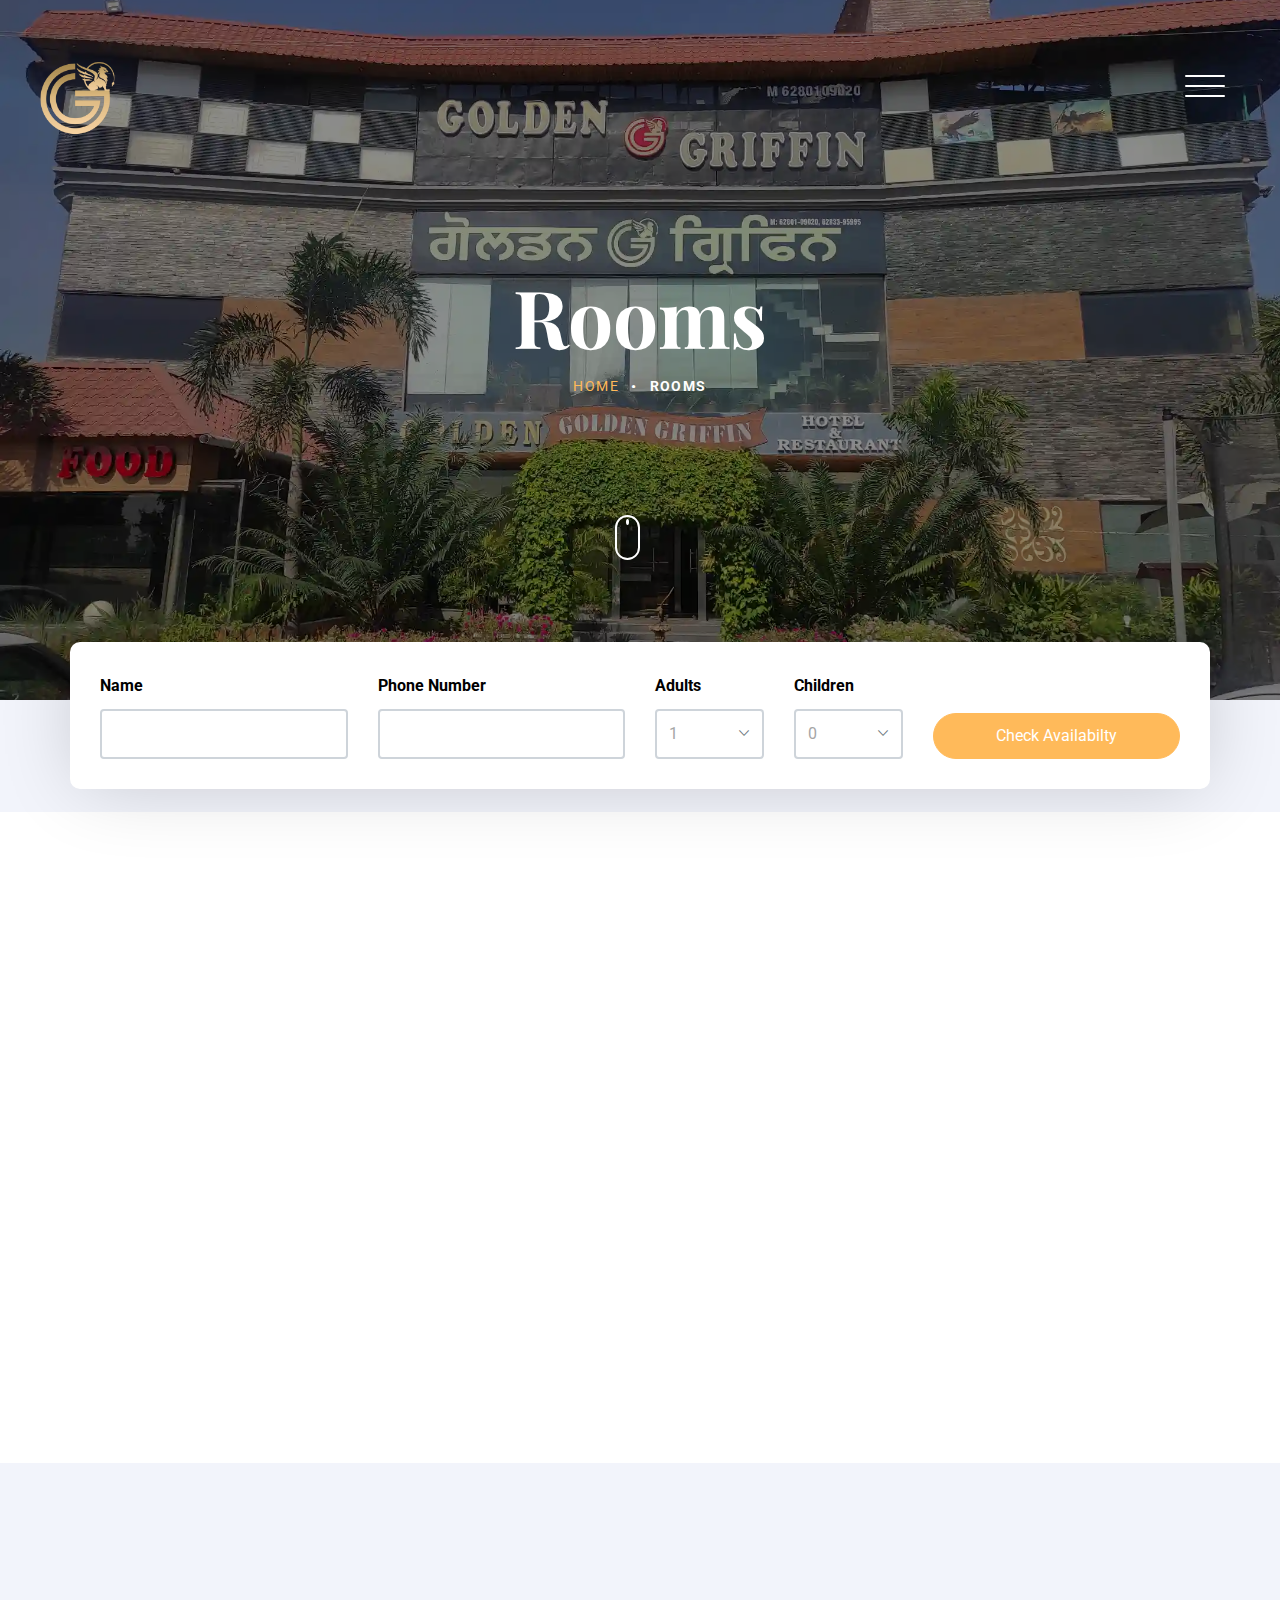
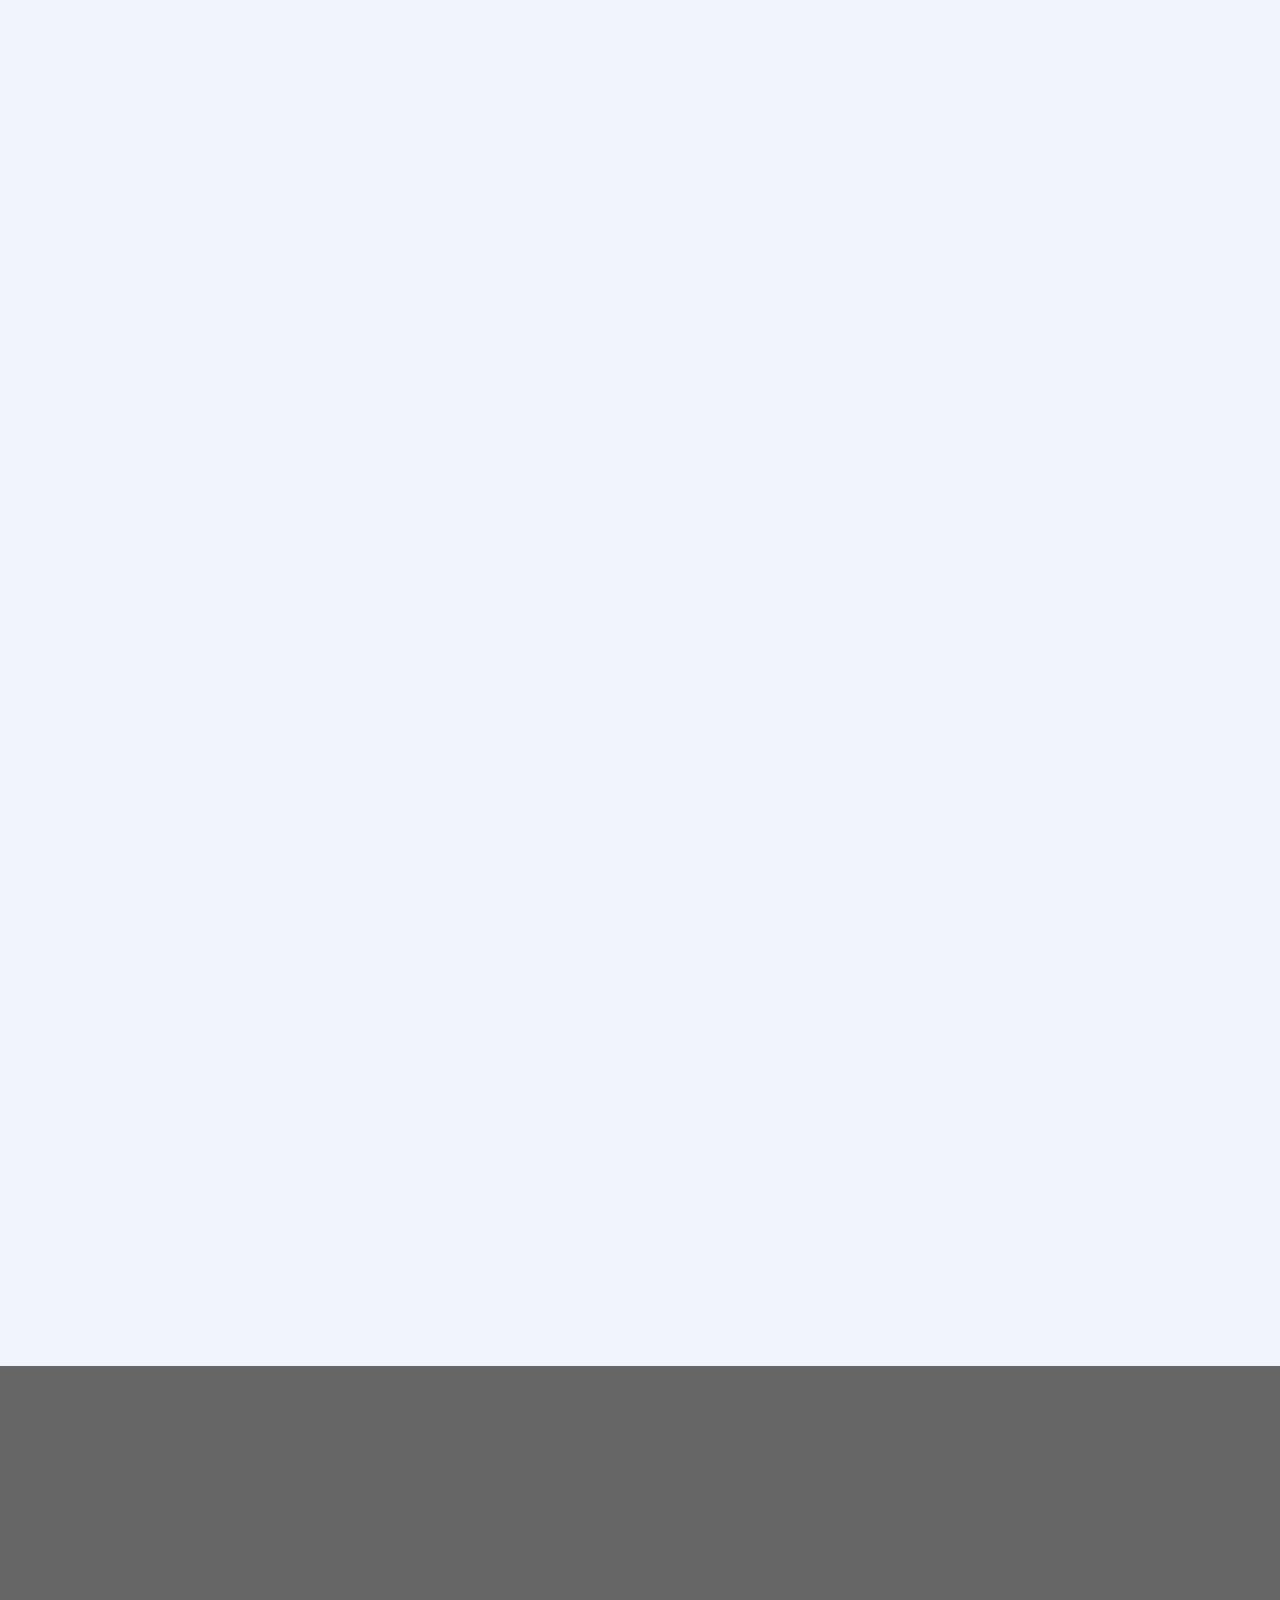
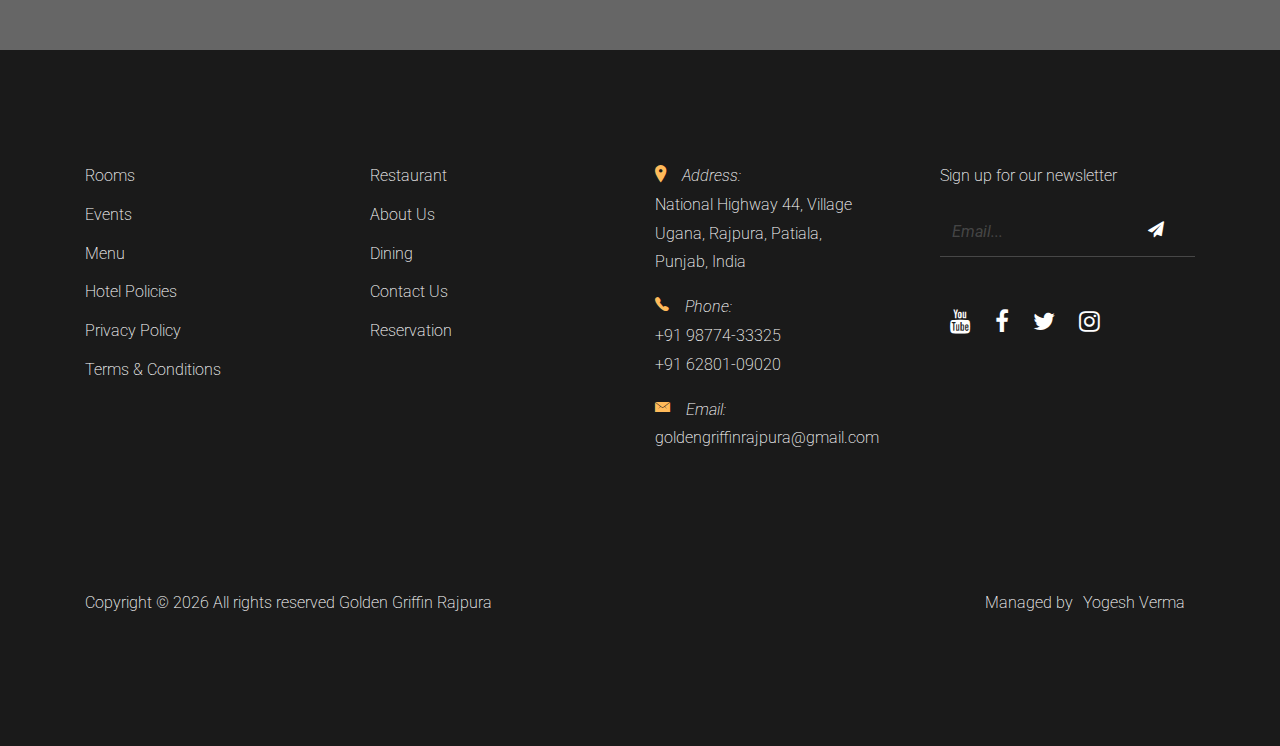
<file: rooms.html>
<!DOCTYPE HTML>
<html>
  <head>
    <!-- Google tag (gtag.js) -->
    <script async src="https://www.googletagmanager.com/gtag/js?id=G-ZSZS9FM647"></script>
    <script>
      window.dataLayer = window.dataLayer || [];
      function gtag(){dataLayer.push(arguments);}
        gtag('js', new Date());

        gtag('config', 'G-ZSZS9FM647');
    </script>
    <!-- Google tag (gtag.js) end-->
    <!-- basic meta tags -->
    <meta charset="utf-8">
    <meta http-equiv="X-UA-Compatible" content="IE=edge">
    <meta name="viewport" content="width=device-width, initial-scale=1, shrink-to-fit=no">
    <!-- basic meta tags end-->
    <!-- meta tags -->
    <!-- Primary Meta Tags -->
    <title>Rooms - Golden Griffin Rajpura - Best Hotel & Restaurant Rajpura</title>
    <meta name="title" content="Rooms - Golden Griffin Rajpura - Best Hotel & Restaurant Rajpura" />
    <meta name="description" content="Rooms - Golden Griffin Rajpura is renowned as the best 3-star Hotel and Restaurant in Rajpura, Patiala, Punjab. Golden Griffin Rajpura also features a Kitty Hall, Banquet Hall, and premier-quality Rooms." />
    <meta name="keywords" content="hotel, restaurant, banquet hall, golden griffin rajpura, golden griffin, golden, griffin, rajpura, patiala, punjab, best hotel rajpura, hotel rajpura, restaurant rajpura, best restaurant rajpura, best banquet hall rajpura, banquet hall rajpura" />
    <meta name="author" content="Yogesh Verma" />
    <meta name='robots' content='index, follow' />
    <!-- Open Graph / Facebook -->
    <meta property="og:type" content="website" />
    <meta property="og:url" content="https://goldengriffin.in/rooms.html" />
    <meta property="og:title" content="Rooms - Golden Griffin Rajpura - Best Hotel & Restaurant Rajpura" />
    <meta property="og:description" content="Rooms - Golden Griffin Rajpura is renowned as the best 3-star Hotel and Restaurant in Rajpura, Patiala, Punjab. Golden Griffin Rajpura also features a Kitty Hall, Banquet Hall, and premier-quality Rooms." />
    <meta property="og:image" content="https://live.staticflickr.com/65535/53354573443_f1512bd79d_c.jpg" />
    <!-- Twitter -->
    <meta property="twitter:card" content="summary_large_image" />
    <meta property="twitter:url" content="https://goldengriffin.in/rooms.html" />
    <meta property="twitter:title" content="Rooms - Golden Griffin Rajpura - Best Hotel & Restaurant Rajpura" />
    <meta property="twitter:description" content="Rooms - Golden Griffin Rajpura is renowned as the best 3-star Hotel and Restaurant in Rajpura, Patiala, Punjab. Golden Griffin Rajpura also features a Kitty Hall, Banquet Hall, and premier-quality Rooms." />
    <meta property="twitter:image" content="https://live.staticflickr.com/65535/53354573443_f1512bd79d_c.jpg" />
    <!-- Meta Tags by Yogesh Verma -->
    <!-- google search console tag -->
    <meta name="google-site-verification" content="32GQtU4YHv-kiu-jJQA2KhJMmCPIV77FT8wNKQTPA6o" />
    <!-- google search console tag end -->
    <!-- Canonical Tags -->
    <link rel="canonical" href="https://goldengriffin.in/rooms.html">
    <!-- <link rel="canonical" href="https://goldengriffin.in"> -->
    <!-- Canonical Tags end -->
    <!-- End of Meta Tags -->
    <!-- font family -->
    <link href="https://fonts.googleapis.com/css2?family=Playfair+Display:wght@400;700&family=Roboto:wght@400;700&display=swap" rel="stylesheet">
    <!-- <link rel="stylesheet" type="text/css" href="//fonts.googleapis.com/css?family=|Roboto+Sans:400,700|Playfair+Display:400,700"> -->
    <!-- css -->
    <link rel="stylesheet" href="css/bootstrap.min.css">
    <link rel="stylesheet" href="css/animate.css">
    <link rel="stylesheet" href="css/owl.carousel.min.css">
    <link rel="stylesheet" href="css/aos.css">
    <link rel="stylesheet" href="css/bootstrap-datepicker.css">
    <link rel="stylesheet" href="css/jquery.timepicker.css">
    <link rel="stylesheet" href="css/fancybox.min.css">
    <!-- fonts -->
    <link rel="stylesheet" href="fonts/ionicons/css/ionicons.min.css">
    <link rel="stylesheet" href="fonts/fontawesome/css/font-awesome.min.css">
    <!-- Theme Style -->
    <link rel="stylesheet" href="css/style.css">
    <!-- link:favicon -->
    <link rel="shortcut icon" href="images/favicon.png" type="image/x-icon">
    <!-- link:favicon end -->
    <!-- website created by Yogesh Verma(yogeshverma1296.github.io) -->
  </head>
  <body>
    <!-- HEADER Starts ok -->
    <header class="site-header js-site-header" aria-label="Header section Golden Griffin Rajpura">
      <div class="container-fluid">
        <div class="row align-items-center">
          <div class="col-6 col-lg-4 site-logo" data-aos="fade"><a href="index.html" aria-label="Golden Griffin Rajpura Homepage Link"><img src="images/logo.png" alt="Golden Griffin Rajpura Rajpura Logo" width="75" height="75" loading="lazy" aria-label="Golden Griffin Rajpura Logo Icon"></a></div>
          <div class="col-6 col-lg-8" aria-label="parent div of white buttons for navigation">
            <div class="site-menu-toggle js-site-menu-toggle"  data-aos="fade" aria-label="white buttons for navigation">
              <span aria-label="white button 1"></span>
              <span aria-label="white button 2"></span>
              <span aria-label="white button 3"></span>
            </div>
            <!-- END menu-toggle -->
            <div class="site-navbar js-site-navbar" aria-label="navigation div">
              <nav role="navigation" aria-label="navigation">
                <div class="container">
                  <div class="row full-height align-items-center">
                    <div class="col-md-6 mx-auto">
                      <ul class="list-unstyled menu">
                        <!-- Home -->
                        <li><a href="index.html" aria-label="Golden Griffin Rajpura Homepage">Home</a></li>
                        <!-- about us-->
                        <li><a href="about.html" aria-label="Golden Griffin Rajpura About">About</a></li>
                        <!-- restaurant menu -->
                        <li><a href="menu.html" aria-label="Golden Griffin Rajpura Menu">Menu</a></li>
                        <!-- rooms -->
                        <li class="active"><a href="rooms.html" aria-label="Golden Griffin Rajpura Rooms">Rooms</a></li>
                        <!-- events -->
                        <li><a href="events.html" aria-label="Golden Griffin Rajpura Events">Events</a></li>
                        <!-- contact -->
                        <li><a href="contact.html" aria-label="Golden Griffin Rajpura Contact">Contact</a></li>
                        <!-- Reservation -->
                        <li><a href="reservation.html" aria-label="Golden Griffin Rajpura Reservation">Reservation</a></li>
                        <!-- Hotel Policies -->
                        <li><a href="hotelpolicies.html" aria-label="Hotel policies link Golden Griffin Rajpura" target="_blank">Hotel Policies</a></li>
                        <!-- terms and conditions -->
                        <li><a href="termsandconditions.html" aria-label="terms and conditions Golden Griffin Rajpura" target="_blank">Terms &amp; Conditions</a></li>
                      </ul>
                    </div>
                  </div>
                </div>
              </nav>
            </div>
          </div>
        </div>
      </div>
    </header>
    <!-- END header -->
    <!-- hero section start  -->
    <section class="site-hero inner-page overlay" style="background-image: url(images/hero.webp);background-position: center; background-size: cover;" data-stellar-background-ratio="0.5" aria-label="Rooms section golden griffin rajpura">
      <div class="container" aria-label="Rooms container golden griffin rajpura">
        <div class="row site-hero-inner justify-content-center align-items-center">
          <div class="col-md-10 text-center" data-aos="fade">
            <h1 class="heading mb-3" aria-label="Rooms heading golden griffin rajpura">Rooms</h1>
            <ul class="custom-breadcrumbs mb-4">
              <li><a href="index.html" aria-label="Homepage link golden griffin rajpura">Home</a></li>
              <li>&bullet;</li>
              <li aria-label="Rooms golden griffin rajpura">Rooms</li>
            </ul>
          </div>
        </div>
      </div>
      <!-- mouse smoothscroll -->
      <a class="mouse smoothscroll" href="#next">
        <div class="mouse-icon">
          <span class="mouse-wheel"></span>
        </div>
      </a>
    </section>
    <!-- END section -->
    <!-- form section Check Availabilty ok-->
    <section class="section bg-light pb-0"  >
      <div class="container" aria-label="container Check Availabilty section">
        <!-- form for checking availablity -->
        <div class="row check-availabilty" id="next">
          <div class="block-32" data-aos="fade-up" data-aos-offset="-200">
            <!-- form -->
            <form action="https://formspree.io/f/xbjvekjz" method="post" aria-label="checking availablity form hero section Homepage">
              <div class="row">
                <!-- Name-of-Customer -->
                <div class="col-md-6 mb-3 mb-lg-0 col-lg-3" aria-label="Name-of-Customer">
                  <label for="checkin_date" class="font-weight-bold text-black">Name</label>
                  <div class="field-icon-wrap">
                    <div class="icon"><span class="icon-calendar"></span></div>
                    <input type="text" class="form-control" name="Name-of-Customer" aria-label="Name-of-Customer" required>
                    <!-- id="checkin_date" -->
                  </div>
                </div>
                <!-- Phone Number -->
                <div class="col-md-6 mb-3 mb-lg-0 col-lg-3" aria-label="Phone Number">
                  <label for="checkout_date" class="font-weight-bold text-black">Phone Number</label>
                  <div class="field-icon-wrap">
                    <div class="icon"><span class="icon-calendar"></span></div>
                    <input type="number" class="form-control" min="6000000000" max="9999999999" name="Phone-Number-of-Customer" aria-label="Phone Number" required>
                    <!-- id="checkout_date" -->
                  </div>
                </div>
                <!-- Adults -->
                <div class="col-md-6 mb-3 mb-md-0 col-lg-3" aria-label="Adults">
                  <div class="row">
                    <div class="col-md-6 mb-3 mb-md-0">
                      <label for="adults" class="font-weight-bold text-black">Adults</label>
                      <div class="field-icon-wrap">
                        <div class="icon"><span class="ion-ios-arrow-down"></span></div>
                        <select name="No-of-Adults" id="adults" class="form-control" aria-label="Adults" required>
                          <option value="1">1</option>
                          <option value="2">2</option>
                          <option value="3">3</option>
                          <option value="4+">4+</option>
                        </select>
                      </div>
                    </div>
                    <!-- Children -->
                    <div class="col-md-6 mb-3 mb-md-0" aria-label="Children">
                      <label for="children" class="font-weight-bold text-black">Children</label>
                      <div class="field-icon-wrap">
                        <div class="icon"><span class="ion-ios-arrow-down"></span></div>
                        <select name="No-of-Children" id="children" class="form-control" aria-label="Children" required>
                          <option value="0">0</option>
                          <option value="1">1</option>
                          <option value="2">2</option>
                          <option value="3">3</option>
                          <option value="4+">4+</option>
                        </select>
                      </div>
                    </div>
                  </div>
                </div>
                <!-- Check Availabilty Button -->
                <div class="col-md-6 col-lg-3 align-self-end">
                  <button class="btn btn-primary btn-block text-white" aria-label="Check Availabilty for Reservation Button">Check Availabilty</button>
                </div>
              </div>
            </form>
            <!-- form end -->
          </div>
        </div>
      </div>
    </section>
    <!-- form section Check Availabilty end-->
    <!-- Rooms section start -->
    <section class="section">
      <div class="container">
        <div class="row">
          <!-- Deluxe Rooms -->
          <div class="col-md-6 col-lg-6" data-aos="fade-up" aria-label="Deluxe Rooms Golden Griffin Rajpura">
            <a href="rooms.html" target="_blank" class="room" aria-label="Deluxe Rooms Golden Griffin Rajpura">
              <figure class="img-wrap">
                <img src="images/goldengriffinimage8.webp" alt="Deluxe Rooms Golden Griffin Rajpura" class="img-fluid mb-3" loading="lazy">
              </figure>
              <div class="p-3 text-center room-info">
                <h2>Deluxe Room</h2>
                <span class="text-uppercase letter-spacing-1">&#8377; 1800 / per night</span>
              </div>
            </a>
          </div>
          <!-- Super Deluxe Room -->
          <div class="col-md-6 col-lg-6" data-aos="fade-up" aria-label="Super Deluxe Room Golden Griffin Rajpura">
            <a href="rooms.html" class="room" target="_blank" aria-label="Super Deluxe Room Golden Griffin Rajpura">
              <figure class="img-wrap">
                <img src="images/superdeluxe.webp" alt="Super Deluxe Golden Griffin Rajpura" class="img-fluid mb-3" loading="lazy">
              </figure>
              <div class="p-3 text-center room-info">
                <h2>Super Deluxe Room</h2>
                <span class="text-uppercase letter-spacing-1">&#8377; 2500 / per night</span>
              </div>
            </a>
          </div>
          <!-- Single Room -->
          <!-- <div class="col-md-6 col-lg-4 mb-5" data-aos="fade-up">
            <a href="#" class="room">
              <figure class="img-wrap">
                <img src="images/img_1.jpg" alt="Free website template" class="img-fluid mb-3">
              </figure>
              <div class="p-3 text-center room-info">
                <h2>Single Room</h2>
                <span class="text-uppercase letter-spacing-1">90$ / per night</span>
              </div>
            </a>
          </div> -->
          <!-- Family Room -->
          <!-- <div class="col-md-6 col-lg-4 mb-5" data-aos="fade-up">
            <a href="#" class="room">
              <figure class="img-wrap">
                <img src="images/img_2.jpg" alt="Free website template" class="img-fluid mb-3">
              </figure>
              <div class="p-3 text-center room-info">
                <h2>Family Room</h2>
                <span class="text-uppercase letter-spacing-1">120$ / per night</span>
              </div>
            </a>
          </div> -->
          <!-- Presidential Room -->
          <!-- <div class="col-md-6 col-lg-4 mb-5" data-aos="fade-up">
            <a href="#" class="room">
              <figure class="img-wrap">
                <img src="images/img_3.jpg" alt="Free website template" class="img-fluid mb-3">
              </figure>
              <div class="p-3 text-center room-info">
                <h2>Presidential Room</h2>
                <span class="text-uppercase letter-spacing-1">250$ / per night</span>
              </div>
            </a>
          </div> -->
          <!-- Single Room -->
          <!-- <div class="col-md-6 col-lg-4 mb-5" data-aos="fade-up">
            <a href="#" class="room">
              <figure class="img-wrap">
                <img src="images/img_1.jpg" alt="Free website template" class="img-fluid mb-3">
              </figure>
              <div class="p-3 text-center room-info">
                <h2>Single Room</h2>
                <span class="text-uppercase letter-spacing-1">90$ / per night</span>
              </div>
            </a>
          </div> -->
          <!-- Family Room -->
          <!-- <div class="col-md-6 col-lg-4 mb-5" data-aos="fade-up">
            <a href="#" class="room">
              <figure class="img-wrap">
                <img src="images/img_2.jpg" alt="Free website template" class="img-fluid mb-3">
              </figure>
              <div class="p-3 text-center room-info">
                <h2>Family Room</h2>
                <span class="text-uppercase letter-spacing-1">120$ / per night</span>
              </div>
            </a>
          </div> -->
          <!-- Presidential Room -->
          <!-- <div class="col-md-6 col-lg-4 mb-5" data-aos="fade-up">
            <a href="#" class="room">
              <figure class="img-wrap">
                <img src="images/img_3.jpg" alt="Free website template" class="img-fluid mb-3">
              </figure>
              <div class="p-3 text-center room-info">
                <h2>Presidential Room</h2>
                <span class="text-uppercase letter-spacing-1">250$ / per night</span>
              </div>
            </a>
          </div> -->

        </div>
      </div>
    </section>
    <!-- Great Offers -->
    <section class="section bg-light">
      <div class="container">
        <div class="row justify-content-center text-center mb-5">
          <div class="col-md-7">
            <h2 class="heading" data-aos="fade">Great Offers</h2>
            <!-- <p data-aos="fade">Far far away, behind the word mountains, far from the countries Vokalia and Consonantia, there live the blind texts. Separated they live in Bookmarksgrove right at the coast of the Semantics, a large language ocean.</p> -->
          </div>
        </div>
        <!-- Great Offers Deluxe Room -->
        <div class="site-block-half d-block d-lg-flex bg-white" data-aos="fade" data-aos-delay="100">
          <a href="#" class="image d-block bg-image-2" style="background-image: url('images/goldengriffinimage8.webp');"></a>
          <div class="text">
            <span class="d-block mb-4"><span class="display-4 text-primary">&#8377; 1800</span> <span class="text-uppercase letter-spacing-2">/ per night</span> </span>
            <h2 class="mb-4">Deluxe Room</h2>
            <p>Experience comfort and style in the Deluxe Room at Golden Griffin Hotel and Restaurant, Rajpura. Enjoy a pleasant ambiance with an attached washroom and shower room. The room is equipped with modern amenities, including an LED TV. Relax on a spacious double bed and make use of the convenient wooden almirah for your storage needs. Golden Griffin ensures a perfect blend of sophistication and functionality for a memorable stay.</p>
            <p><a href="reservation.html" target="_blank" class="btn btn-primary text-white">Book Now</a></p>
          </div>
        </div>
        <div class="site-block-half d-block d-lg-flex bg-white" data-aos="fade" data-aos-delay="200">
          <a href="#" class="image d-block bg-image-2 order-2" style="background-image: url('images/superdeluxe.webp');"></a>
          <div class="text order-1">
            <span class="d-block mb-4"><span class="display-4 text-primary">&#8377; 2500</span> <span class="text-uppercase letter-spacing-2">/ per night</span> </span>
            <h2 class="mb-4">Super Deluxe Room</h2>
            <p>Indulge in luxury with our Super Deluxe Room at Golden Griffin Hotel and Restaurant, Rajpura. Enjoy the same inviting ambiance, attached washroom, and shower room, along with an LED TV, double bed, and wooden almirah. Elevating the experience, this room is equipped with central air conditioning for optimal comfort. Unwind further in the attached bathroom featuring a relaxing bath tub, ensuring a truly lavish stay.</p>
            <p><a href="reservation.html" target="_blank" class="btn btn-primary text-white">Book Now</a></p>
          </div>
        </div>

      </div>
    </section>
    <!-- Reservation ok-->
    <section class="section bg-image overlay" style="background-image: url('images/hero.webp');">
      <div class="container" >
        <div class="row align-items-center">
          <div class="col-12 col-md-8 text-center mb-4 mb-md-0 text-md-left" data-aos="fade-up">
            <h2 class="text-white font-weight-bold">Best Place To Stay in Rajpura. Reserve Now!</h2>
          </div>
          <div class="col-12 col-md-4 text-center text-md-right" data-aos="fade-up" data-aos-delay="200">
            <a href="reservation.html" class="btn btn-outline-white-primary py-3 text-white px-5" target="_blank" aria-label="Reservation Golden Griffin Rajpura">Reserve Now</a>
          </div>
        </div>
      </div>
    </section>
    <!-- Reservation end-->
    <!-- footer section ok-->
    <footer class="section footer-section" aria-label="footer section">
      <div class="container" aria-label="footer section container">
        <div class="row mb-4" aria-label="footer section row">
          <!-- navigation links 1 -->
          <div class="col-md-3 mb-5">
            <ul class="list-unstyled link">
              <!-- rooms -->
              <li><a href="rooms.html" aria-label="rooms Golden Griffin Rajpura" target="_blank">Rooms</a></li>
              <!-- events -->
              <li><a href="events.html" aria-label="events Golden Griffin Rajpura" target="_blank">Events</a></li>
              <!-- menu -->
              <li><a href="menu.html" aria-label="menu Golden Griffin Rajpura" target="_blank">Menu</a></li>
              <!-- Hotel Policies -->
              <li><a href="hotelpolicies.html" aria-label="Hotel policies link Golden Griffin Rajpura" target="_blank">Hotel Policies</a></li>
              <!-- Privacy Policy -->
              <li><a href="privacypolicy.html" aria-label="Privacy Policy link Golden Griffin Rajpura" target="_blank">Privacy Policy</a></li>
              <!-- terms and conditions -->
              <li><a href="termsandconditions.html" aria-label="terms and conditions Golden Griffin Rajpura" target="_blank">Terms &amp; Conditions</a></li>
            </ul>
          </div>
          <!-- navigation links 2 -->
          <div class="col-md-3 mb-5">
            <ul class="list-unstyled link">
              <li><a href="restaurant.html" aria-label="The Rooms Suites Golden Griffin Rajpura" target="_blank">Restaurant</a></li>
              <li><a href="about.html" aria-label="About Us Golden Griffin Rajpura" target="_blank">About Us</a></li>
              <!-- dining -->
              <li><a href="dining.html" aria-label="dining Golden Griffin Rajpura" target="_blank">Dining</a></li>
              <li><a href="contact.html" aria-label="Contact Us Golden Griffin Rajpura" target="_blank">Contact Us</a></li>
              <li><a href="reservation.html" aria-label="Reservation Golden Griffin Rajpura" target="_blank">Reservation</a></li>
            </ul>
          </div>
          <!-- address phone and email -->
          <div class="col-md-3 mb-5 pr-md-5 contact-info">
            <!-- <li>198 West 21th Street, <br> Suite 721 New York NY 10016</li> -->
            <p><span class="d-block"><span class="ion-ios-location h5 mr-3 text-primary"></span>Address:</span> <span><a href="https://maps.app.goo.gl/WAuN86bGiw3ce1mQA" target="_blank" aria-label="Address Golden Griffin Rajpura">National Highway 44, Village Ugana, Rajpura, Patiala, Punjab, India</a></span></p>
            <!-- Telephone / Mobile Number / Phone Number -->
            <p><span class="d-block"><span class="ion-ios-telephone h5 mr-3 text-primary"></span>Phone:</span> <span><a href="tel:+919877433325" aria-label="golden griffin rajpura phone">+91 98774-33325</a></span> <br> <span><a href="tel:+916280109020" aria-label="golden griffin rajpura phone number 2nd">+91 62801-09020</a></span></p>
            <!-- email -->
            <p><span class="d-block"><span class="ion-ios-email h5 mr-3 text-primary"></span>Email:</span> <span><a href="mailto:goldengriffinrajpura@gmail.com" aria-label="golden griffin rajpura gmail">goldengriffinrajpura@gmail.com</a></span></p>
          </div>
          <div class="col-md-3 mb-5">
            <p>Sign up for our newsletter</p>
            <!-- form newsletter -->
            <form action="https://formspree.io/f/xoqooqze" class="footer-newsletter" method="post">
              <div class="form-group">
                <input type="email" class="form-control" placeholder="Email..." required name="email" aria-label="newsletter golden griffin rajpura">
                <button type="submit" class="btn" aria-label="button submit golden griffin rajpura"><span class="fa fa-paper-plane"></span></button>
              </div>
            </form>
            <div class="text-left social my-5" aria-label="social media golden griffin rajpura">
              <!-- social media -->
              <!-- youtube -->
              <a href="https://www.youtube.com/@GoldenGriffinRajpura/videos" target="_blank" aria-label="Golden Griffin Rajpura Youtube"><span class="fa fa-youtube fa-lg"></span></a>
              <!-- facebook -->
              <a href="https://www.facebook.com/profile.php?id=61552077779830" target="_blank" aria-label="Golden Griffin Rajpura Facebook"><span class="fa fa-facebook fa-lg"></span></a>
              <!-- twitter -->
              <a href="https://twitter.com/goldengriffin07" target="_blank" aria-label="Golden Griffin Rajpura Twitter"><span class="fa fa-twitter fa-lg"></span></a>
              <!-- instagram -->
              <a href="https://www.instagram.com/golden_griffin_rajpura" target="_blank" aria-label="Golden Griffin Rajpura Instagram"><span class="fa fa-instagram fa-lg"></span></a>
            </div>
          </div>
        </div>
        <div class="row pt-5">
          <!-- Copyright All rights reserved Golden Griffin Rajpura -->
          <p class="col-md-6 text-left" aria-label="Golden Griffin Rajpura All rights reserved">
            Copyright &copy; <script>document.write(new Date().getFullYear());</script> All rights reserved <a href="index.html" target="_blank" aria-label="Golden Griffin Rajpura, All rights reserved anchor tag">Golden Griffin Rajpura</a>
          </p>
          <!-- website mananged by Yogesh Verma -->
          <p class="col-md-6 text-right social" aria-label="Golden Griffin Hotel and Restaurant Website Managed by Yogesh Verma">
            <!-- Website Designed & Developed by Yogesh Verma -->
            Managed by<a href="https://yogeshverma1296.github.io/" target="_blank" aria-label="Golden Griffin Hotel and Restaurant Website Designed by Yogesh Verma" style="font-size: 16px;">Yogesh Verma</a>
          </p>
        </div>
      </div>
    </footer>
    <!-- scripts js -->
    <script src="js/jquery-3.3.1.min.js"></script>
    <script src="js/jquery-migrate-3.0.1.min.js"></script>
    <script src="js/popper.min.js"></script>
    <script src="js/bootstrap.min.js"></script>
    <script src="js/owl.carousel.min.js"></script>
    <script src="js/jquery.stellar.min.js"></script>
    <script src="js/jquery.fancybox.min.js"></script>
    
    
    <script src="js/aos.js"></script>
    
    <script src="js/bootstrap-datepicker.js"></script> 
    <script src="js/jquery.timepicker.min.js"></script> 

    

    <script src="js/main.js"></script>
  </body>
</html>
</file>
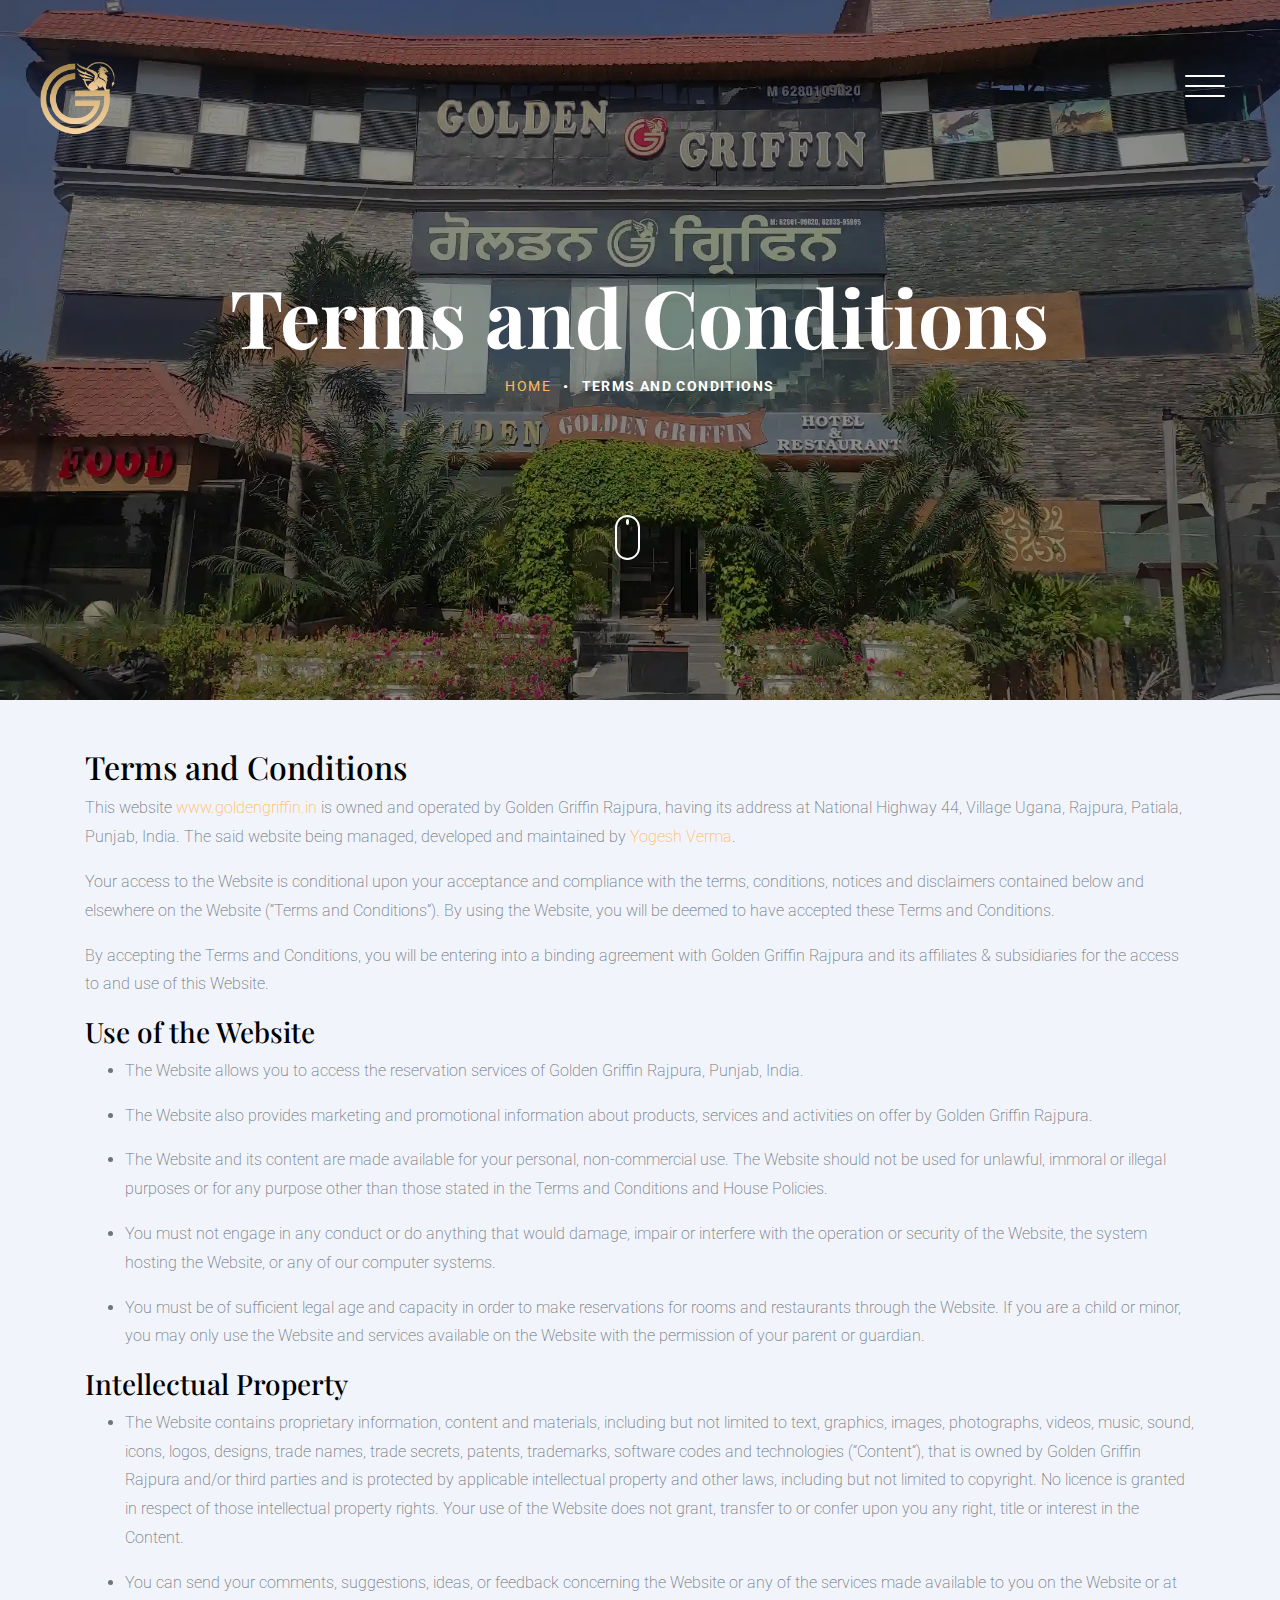
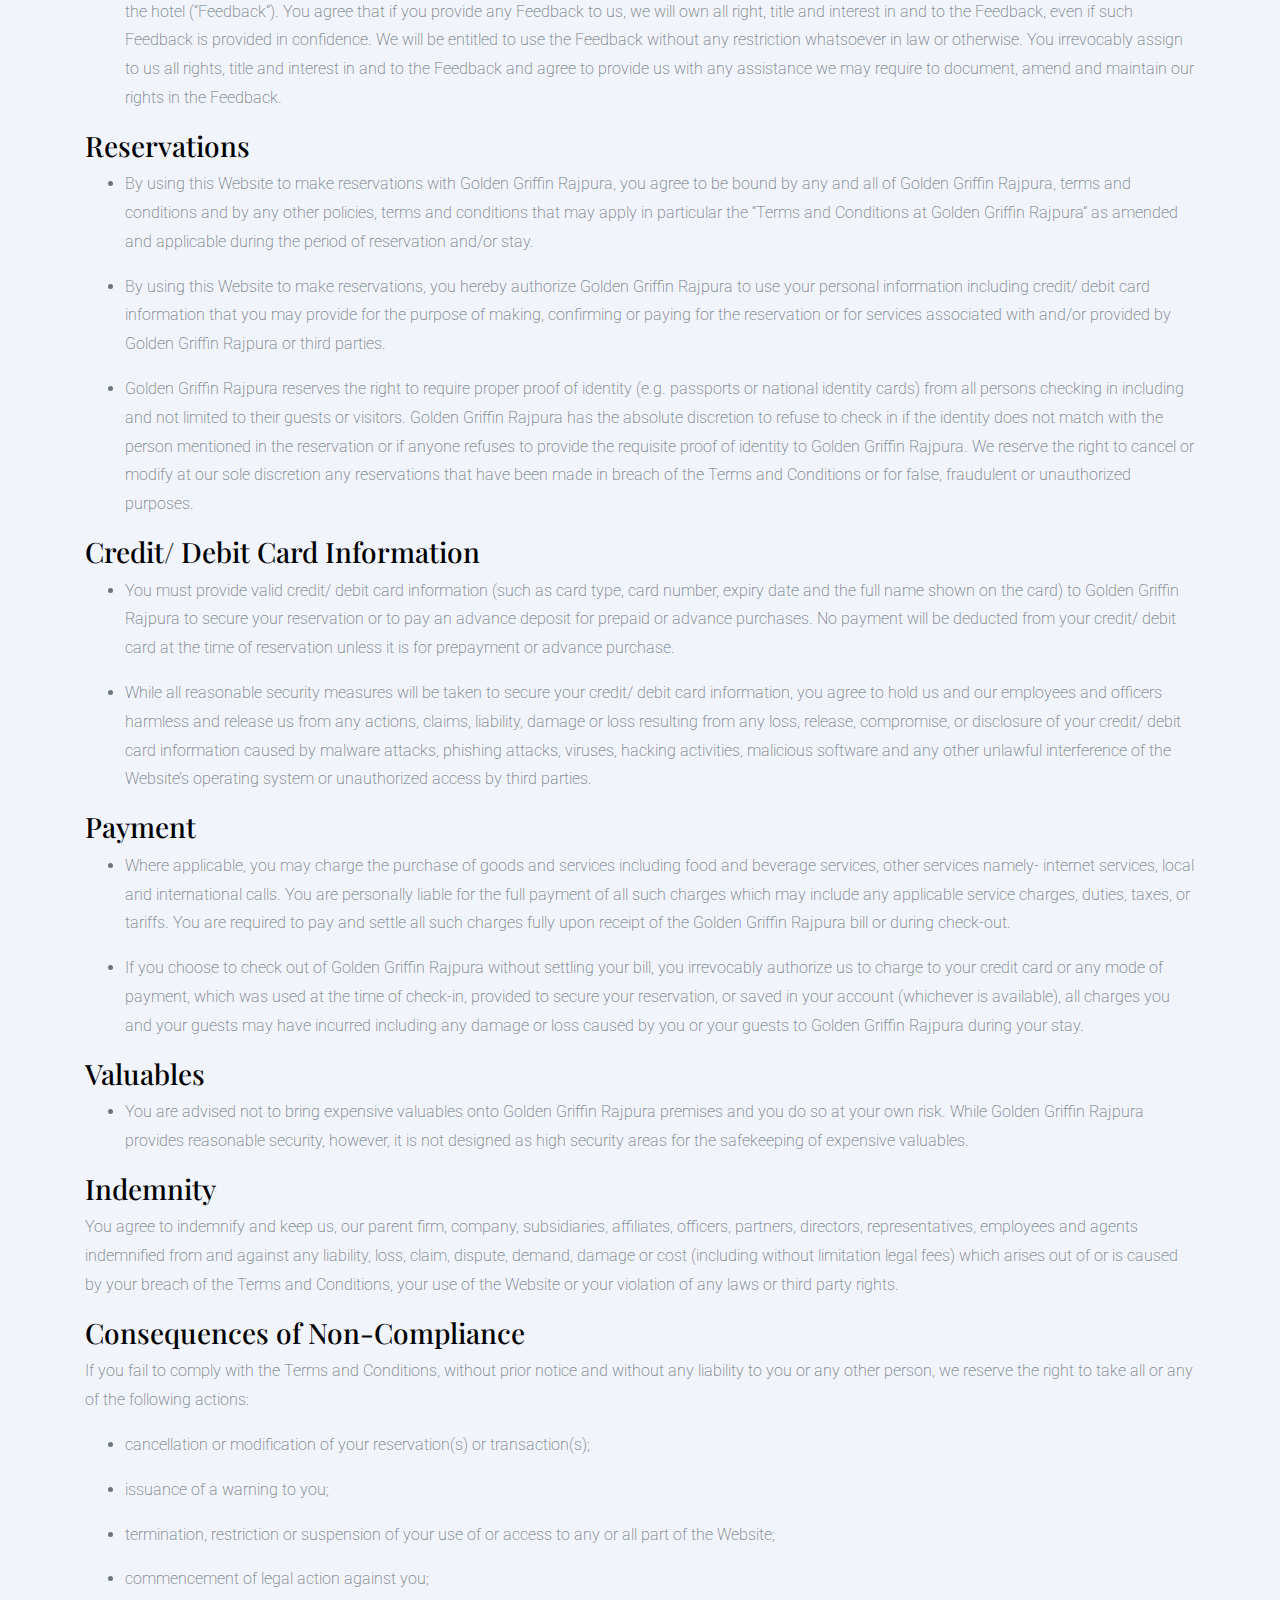
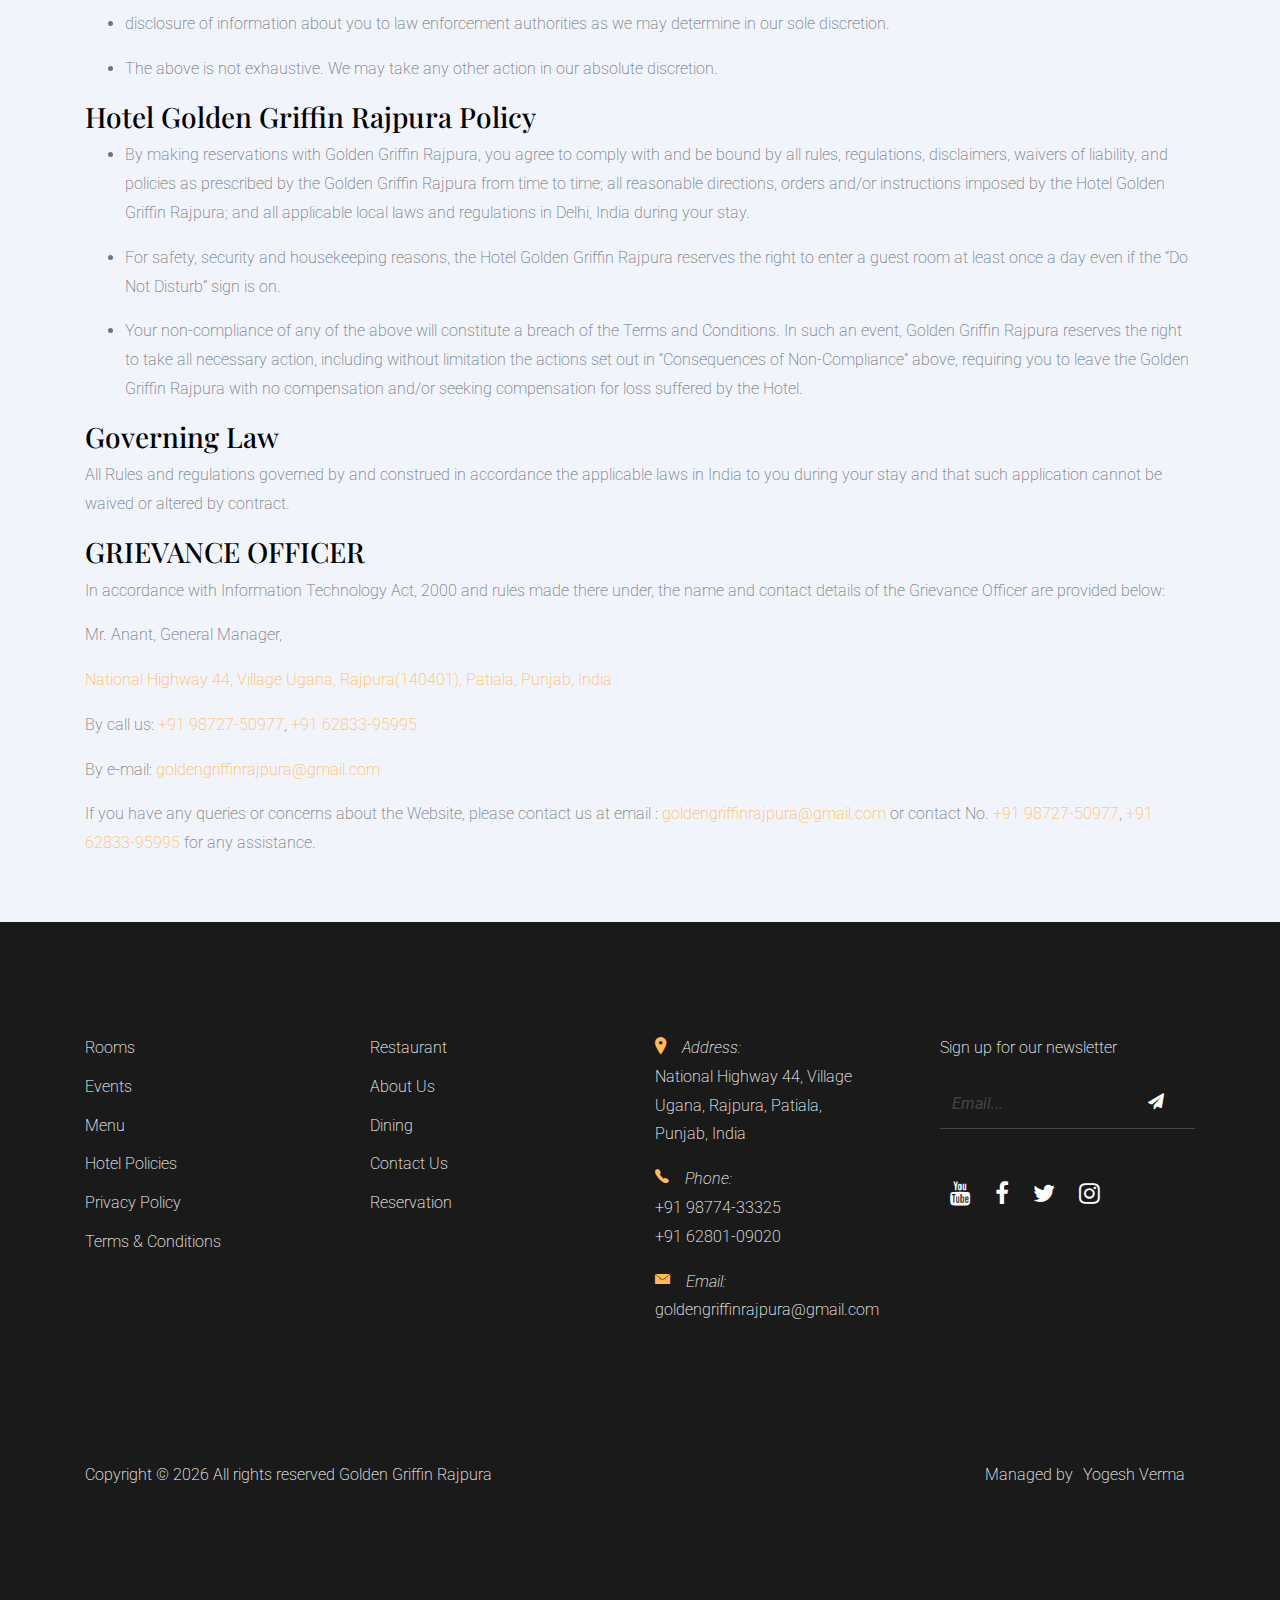
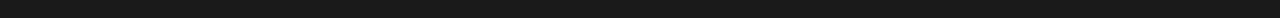
<file: termsandconditions.html>
<!DOCTYPE html>
<html lang="en">
  <head>
    <!-- Google tag (gtag.js) -->
    <script async src="https://www.googletagmanager.com/gtag/js?id=G-ZSZS9FM647"></script>
    <script>
      window.dataLayer = window.dataLayer || [];
      function gtag(){dataLayer.push(arguments);}
        gtag('js', new Date());

        gtag('config', 'G-ZSZS9FM647');
    </script>
    <!-- Google tag (gtag.js) end-->
    <!-- basic meta tags -->
    <meta charset="utf-8">
    <meta http-equiv="X-UA-Compatible" content="IE=edge">
    <meta name="viewport" content="width=device-width, initial-scale=1, shrink-to-fit=no">
    <!-- basic meta tags end-->
    <!-- meta tags -->
    <!-- Primary Meta Tags -->
    <title>Terms and Conditions - Golden Griffin Rajpura - Best Hotel & Restaurant Rajpura</title>
    <meta name="title" content="Terms and Conditions - Golden Griffin Rajpura - Best Hotel & Restaurant Rajpura" />
    <meta name="description" content="Terms and Conditions - Golden Griffin Rajpura is renowned as the best 3-star Hotel and Restaurant in Rajpura, Patiala, Punjab. Golden Griffin Rajpura also features a Kitty Hall, Banquet Hall, and premier-quality Rooms." />
    <meta name="keywords" content="hotel, restaurant, banquet hall, golden griffin rajpura, golden griffin, golden, griffin, rajpura, patiala, punjab, best hotel rajpura, hotel rajpura, restaurant rajpura, best restaurant rajpura, best banquet hall rajpura, banquet hall rajpura" />
    <meta name="author" content="Yogesh Verma" />
    <meta name='robots' content='index, follow' />
    <!-- Open Graph / Facebook -->
    <meta property="og:type" content="website" />
    <meta property="og:url" content="https://goldengriffin.in/termsandconditions.html" />
    <meta property="og:title" content="Terms and Conditions - Golden Griffin Rajpura - Best Hotel & Restaurant Rajpura" />
    <meta property="og:description" content="Terms and Conditions - Golden Griffin Rajpura is renowned as the best 3-star Hotel and Restaurant in Rajpura, Patiala, Punjab. Golden Griffin Rajpura also features a Kitty Hall, Banquet Hall, and premier-quality Rooms." />
    <meta property="og:image" content="https://live.staticflickr.com/65535/53354573443_f1512bd79d_c.jpg" />
    <!-- Twitter -->
    <meta property="twitter:card" content="summary_large_image" />
    <meta property="twitter:url" content="https://goldengriffin.in/termsandconditions.html" />
    <meta property="twitter:title" content="Terms and Conditions - Golden Griffin Rajpura - Best Hotel & Restaurant Rajpura" />
    <meta property="twitter:description" content="Terms and Conditions - Golden Griffin Rajpura is renowned as the best 3-star Hotel and Restaurant in Rajpura, Patiala, Punjab. Golden Griffin Rajpura also features a Kitty Hall, Banquet Hall, and premier-quality Rooms." />
    <meta property="twitter:image" content="https://live.staticflickr.com/65535/53354573443_f1512bd79d_c.jpg" />
    <!-- Meta Tags by Yogesh Verma -->
    <!-- google search console tag -->
    <meta name="google-site-verification" content="32GQtU4YHv-kiu-jJQA2KhJMmCPIV77FT8wNKQTPA6o" />
    <!-- google search console tag end -->
    <!-- Canonical Tags -->
    <link rel="canonical" href="https://goldengriffin.in/termsandconditions.html">
    <!-- <link rel="canonical" href="https://goldengriffin.in"> -->
    <!-- Canonical Tags end -->
    <!-- End of Meta Tags -->
    <!-- font family -->
    <link href="https://fonts.googleapis.com/css2?family=Playfair+Display:wght@400;700&family=Roboto:wght@400;700&display=swap" rel="stylesheet">
    <!-- <link rel="stylesheet" type="text/css" href="//fonts.googleapis.com/css?family=|Roboto+Sans:400,700|Playfair+Display:400,700"> -->
    <!-- css -->
    <link rel="stylesheet" href="css/bootstrap.min.css">
    <link rel="stylesheet" href="css/animate.css">
    <link rel="stylesheet" href="css/owl.carousel.min.css">
    <link rel="stylesheet" href="css/aos.css">
    <link rel="stylesheet" href="css/bootstrap-datepicker.css">
    <link rel="stylesheet" href="css/jquery.timepicker.css">
    <link rel="stylesheet" href="css/fancybox.min.css">
    <!-- fonts -->
    <link rel="stylesheet" href="fonts/ionicons/css/ionicons.min.css">
    <link rel="stylesheet" href="fonts/fontawesome/css/font-awesome.min.css">
    <!-- Theme Style -->
    <link rel="stylesheet" href="css/style.css">
    <!-- link:favicon -->
    <link rel="shortcut icon" href="images/favicon.png" type="image/x-icon">
    <!-- link:favicon end -->
    <!-- website created by Yogesh Verma(yogeshverma1296.github.io) -->
  </head>
  <body>
    <!-- HEADER Starts ok -->
    <header class="site-header js-site-header" aria-label="Header section Golden Griffin Rajpura">
      <div class="container-fluid">
        <div class="row align-items-center">
          <div class="col-6 col-lg-4 site-logo" data-aos="fade"><a href="index.html" aria-label="Golden Griffin Rajpura Homepage Link"><img src="images/logo.png" alt="Golden Griffin Rajpura Rajpura Logo" width="75" height="75" loading="lazy" aria-label="Golden Griffin Rajpura Logo Icon"></a></div>
          <div class="col-6 col-lg-8" aria-label="parent div of white buttons for navigation">
            <div class="site-menu-toggle js-site-menu-toggle"  data-aos="fade" aria-label="white buttons for navigation">
              <span aria-label="white button 1"></span>
              <span aria-label="white button 2"></span>
              <span aria-label="white button 3"></span>
            </div>
            <!-- END menu-toggle -->
            <div class="site-navbar js-site-navbar" aria-label="navigation div">
              <nav role="navigation" aria-label="navigation">
                <div class="container">
                  <div class="row full-height align-items-center">
                    <div class="col-md-6 mx-auto">
                      <ul class="list-unstyled menu">
                        <!-- Home -->
                        <li><a href="index.html" aria-label="Golden Griffin Rajpura Homepage">Home</a></li>
                        <!-- about us-->
                        <li><a href="about.html" aria-label="Golden Griffin Rajpura About">About</a></li>
                        <!-- restaurant menu -->
                        <li><a href="menu.html" aria-label="Golden Griffin Rajpura Menu">Menu</a></li>
                        <!-- rooms -->
                        <li><a href="rooms.html" aria-label="Golden Griffin Rajpura Rooms">Rooms</a></li>
                        <!-- events -->
                        <li><a href="events.html" aria-label="Golden Griffin Rajpura Events">Events</a></li>
                        <!-- contact -->
                        <li><a href="contact.html" aria-label="Golden Griffin Rajpura Contact">Contact</a></li>
                        <!-- Reservation -->
                        <li><a href="reservation.html" aria-label="Golden Griffin Rajpura Reservation">Reservation</a></li>
                        <!-- Hotel Policies -->
                        <li><a href="hotelpolicies.html" aria-label="Hotel policies link Golden Griffin Rajpura" target="_blank">Hotel Policies</a></li>
                        <!-- terms and conditions -->
                        <li class="active"><a href="termsandconditions.html" aria-label="terms and conditions Golden Griffin Rajpura" target="_blank">Terms &amp; Conditions</a></li>
                      </ul>
                    </div>
                  </div>
                </div>
              </nav>
            </div>
          </div>
        </div>
      </div>
    </header>
    <!-- END header -->
    <!-- hero section start  -->
    <section class="site-hero inner-page overlay" style="background-image: url(images/hero.webp);background-position: center; background-size: cover;" data-stellar-background-ratio="0.5" aria-label="Terms and Conditions section golden griffin rajpura">
      <div class="container" aria-label="Terms and Conditions container golden griffin rajpura">
        <div class="row site-hero-inner justify-content-center align-items-center">
          <div class="col-md-10 text-center" data-aos="fade">
            <h1 class="heading mb-3" aria-label="Terms and Conditions heading golden griffin rajpura">Terms and Conditions</h1>
            <ul class="custom-breadcrumbs mb-4">
              <li><a href="index.html" aria-label="Homepage link golden griffin rajpura">Home</a></li>
              <li>&bullet;</li>
              <li aria-label="Terms and Conditions golden griffin rajpura">Terms and Conditions</li>
            </ul>
          </div>
        </div>
      </div>
      <!-- mouse smoothscroll -->
      <a class="mouse smoothscroll" href="#next">
        <div class="mouse-icon">
          <span class="mouse-wheel"></span>
        </div>
      </a>
    </section>
    <!-- END section -->
    <!-- welcome Terms and Conditions section ok-->
    <section class="py-5 bg-light" aria-label="welcome section" id="next">
      <div class="container" aria-label="welcome section container">
        <div class="row align-items-center">
          <div class="col-12">
            <h2>Terms and Conditions</h2>
            <p>This website <a href="https://www.goldengriffin.in">www.goldengriffin.in</a> is owned and operated by Golden Griffin Rajpura, having its address at National Highway 44, Village Ugana, Rajpura, Patiala, Punjab, India. The said website being managed, developed and maintained by <a href="https://yogeshverma1296.github.io">Yogesh Verma</a>.</p>
            <p>Your access to the Website is conditional upon your acceptance and compliance with the terms, conditions, notices and disclaimers contained below and elsewhere on the Website (“Terms and Conditions”). By using the Website, you will be deemed to have accepted these Terms and Conditions.</p>
            <p>By accepting the Terms and Conditions, you will be entering into a binding agreement with Golden Griffin Rajpura and its affiliates & subsidiaries for the access to and use of this Website.</p>
            <h3>Use of the Website</h3>
            <ul>
                <li>
                    <p>The Website allows you to access the reservation services of Golden Griffin Rajpura, Punjab, India.</p>
                </li>
                <li>
                    <p>The Website also provides marketing and promotional information about products, services and activities on offer by Golden Griffin Rajpura.</p>
                </li>
                <li>
                    <p>The Website and its content are made available for your personal, non-commercial use. The Website should not be used for unlawful, immoral or illegal purposes or for any purpose other than those stated in the Terms and Conditions and House Policies.</p>
                </li>
                <li>
                    <p>You must not engage in any conduct or do anything that would damage, impair or interfere with the operation or security of the Website, the system hosting the Website, or any of our computer systems.</p>
                </li>
                <li>
                    <p>You must be of sufficient legal age and capacity in order to make reservations for rooms and restaurants through the Website. If you are a child or minor, you may only use the Website and services available on the Website with the permission of your parent or guardian.</p>
                </li>
            </ul>
            <h3>Intellectual Property</h3>
            <ul>
                <li>
                    <p>The Website contains proprietary information, content and materials, including but not limited to text, graphics, images, photographs, videos, music, sound, icons, logos, designs, trade names, trade secrets, patents, trademarks, software codes and technologies (“Content“), that is owned by Golden Griffin Rajpura and/or third parties and is protected by applicable intellectual property and other laws, including but not limited to copyright. No licence is granted in respect of those intellectual property rights. Your use of the Website does not grant, transfer to or confer upon you any right, title or interest in the Content.</p>
                </li>
                <li>
                  <p>You can send your comments, suggestions, ideas, or feedback concerning the Website or any of the services made available to you on the Website or at the hotel (“Feedback”). You agree that if you provide any Feedback to us, we will own all right, title and interest in and to the Feedback, even if such Feedback is provided in confidence. We will be entitled to use the Feedback without any restriction whatsoever in law or otherwise. You irrevocably assign to us all rights, title and interest in and to the Feedback and agree to provide us with any assistance we may require to document, amend and maintain our rights in the Feedback.</p>
                </li>
            </ul>
            <h3>Reservations</h3>
            <ul>
              <li>
                <p>By using this Website to make reservations with Golden Griffin Rajpura, you agree to be bound by any and all of Golden Griffin Rajpura, terms and conditions and by any other policies, terms and conditions that may apply in particular the “Terms and Conditions at Golden Griffin Rajpura” as amended and applicable during the period of reservation and/or stay.</p>
              </li>
              <li>
                <p>By using this Website to make reservations, you hereby authorize Golden Griffin Rajpura to use your personal information including credit/ debit card information that you may provide for the purpose of making, confirming or paying for the reservation or for services associated with and/or provided by Golden Griffin Rajpura or third parties.</p>
              </li>
              <li>
                <p>Golden Griffin Rajpura reserves the right to require proper proof of identity (e.g. passports or national identity cards) from all persons checking in including and not limited to their guests or visitors. Golden Griffin Rajpura has the absolute discretion to refuse to check in if the identity does not match with the person mentioned in the reservation or if anyone refuses to provide the requisite proof of identity to Golden Griffin Rajpura. We reserve the right to cancel or modify at our sole discretion any reservations that have been made in breach of the Terms and Conditions or for false, fraudulent or unauthorized purposes.</p>
              </li>
            </ul>
            <h3>Credit/ Debit Card Information</h3>
            <ul>
              <li>
                <p>You must provide valid credit/ debit card information (such as card type, card number, expiry date and the full name shown on the card) to Golden Griffin Rajpura to secure your reservation or to pay an advance deposit for prepaid or advance purchases. No payment will be deducted from your credit/ debit card at the time of reservation unless it is for prepayment or advance purchase.</p>
              </li>
              <li>
                <p>While all reasonable security measures will be taken to secure your credit/ debit card information, you agree to hold us and our employees and officers harmless and release us from any actions, claims, liability, damage or loss resulting from any loss, release, compromise, or disclosure of your credit/ debit card information caused by malware attacks, phishing attacks, viruses, hacking activities, malicious software and any other unlawful interference of the Website’s operating system or unauthorized access by third parties.</p>
              </li>
            </ul>
            <h3>Payment</h3>
            <ul>
              <li>
                <p>Where applicable, you may charge the purchase of goods and services including food and beverage services, other services namely- internet services, local and international calls. You are personally liable for the full payment of all such charges which may include any applicable service charges, duties, taxes, or tariffs. You are required to pay and settle all such charges fully upon receipt of the Golden Griffin Rajpura bill or during check-out.</p>
              </li>
              <li>
                <p>If you choose to check out of Golden Griffin Rajpura without settling your bill, you irrevocably authorize us to charge to your credit card or any mode of payment, which was used at the time of check-in, provided to secure your reservation, or saved in your account (whichever is available), all charges you and your guests may have incurred including any damage or loss caused by you or your guests to Golden Griffin Rajpura during your stay.</p>
              </li>
            </ul>
            <h3>Valuables</h3>
            <ul>
              <li>
                <p>You are advised not to bring expensive valuables onto Golden Griffin Rajpura premises and you do so at your own risk. While Golden Griffin Rajpura provides reasonable security, however, it is not designed as high security areas for the safekeeping of expensive valuables.</p>
              </li>
            </ul>
            <h3>Indemnity</h3>
            <p>You agree to indemnify and keep us, our parent firm, company, subsidiaries, affiliates, officers, partners, directors, representatives, employees and agents indemnified from and against any liability, loss, claim, dispute, demand, damage or cost (including without limitation legal fees) which arises out of or is caused by your breach of the Terms and Conditions, your use of the Website or your violation of any laws or third party rights.</p>
            <h3>Consequences of Non-Compliance</h3>
            <p>If you fail to comply with the Terms and Conditions, without prior notice and without any liability to you or any other person, we reserve the right to take all or any of the following actions:</p>
            <ul>
              <li>
                <p>cancellation or modification of your reservation(s) or transaction(s);</p>
              </li>
              <li>
                <p>issuance of a warning to you;</p>
              </li>
              <li>
                <p>termination, restriction or suspension of your use of or access to any or all part of the Website;</p>
              </li>
              <li>
                <p>commencement of legal action against you;</p>
              </li>
              <li>
                <p>disclosure of information about you to law enforcement authorities as we may determine in our sole discretion.</p>
              </li>
              <li>
                <p>The above is not exhaustive. We may take any other action in our absolute discretion.</p>
              </li>
            </ul>
            <h3>Hotel Golden Griffin Rajpura Policy</h3>
            <ul>
              <li>
                <p>By making reservations with Golden Griffin Rajpura, you agree to comply with and be bound by all rules, regulations, disclaimers, waivers of liability, and policies as prescribed by the Golden Griffin Rajpura from time to time; all reasonable directions, orders and/or instructions imposed by the Hotel Golden Griffin Rajpura; and all applicable local laws and regulations in Delhi, India during your stay.</p>
              </li>
              <li>
                <p>For safety, security and housekeeping reasons, the Hotel Golden Griffin Rajpura reserves the right to enter a guest room at least once a day even if the “Do Not Disturb” sign is on.</p>
              </li>
              <li>
                <p>Your non-compliance of any of the above will constitute a breach of the Terms and Conditions. In such an event, Golden Griffin Rajpura reserves the right to take all necessary action, including without limitation the actions set out in “Consequences of Non-Compliance” above, requiring you to leave the Golden Griffin Rajpura with no compensation and/or seeking compensation for loss suffered by the Hotel.</p>
              </li>
            </ul>
            <h3>Governing Law</h3>
            <p>All Rules and regulations governed by and construed in accordance the applicable laws in India to you during your stay and that such application cannot be waived or altered by contract.</p>
            <h3>GRIEVANCE OFFICER</h3>
            <p>In accordance with Information Technology Act, 2000 and rules made there under, the name and contact details of the Grievance Officer are provided below:</p>
            <p>Mr. Anant, General Manager,</p>
            <p><a href="https://maps.app.goo.gl/WAuN86bGiw3ce1mQA" aria-label="Google Maps Link of Golden Griffin" target="_blank">National Highway 44, Village Ugana, Rajpura(140401), Patiala, Punjab, India</a></p>
            <p>By call us: <span><a href="tel:+919872750977" aria-label="golden griffin rajpura phone">+91 98727-50977</a></span>, <span><a href="tel:+916283395995" aria-label="golden griffin rajpura phone number 2nd">+91 62833-95995</a></span></p>
            <p>By e-mail: <a href="mailto:goldengriffinrajpura@gmail.com" target="_blank" aria-label="goldengriffinrajpura@gmail.com gmail of golden griffin">goldengriffinrajpura@gmail.com</a></p>
            <p>If you have any queries or concerns about the Website, please contact us at email : <a href="mailto:goldengriffinrajpura@gmail.com" target="_blank" aria-label="goldengriffinrajpura@gmail.com gmail of golden griffin">goldengriffinrajpura@gmail.com</a> or contact No. <span><a href="tel:+919872750977" aria-label="golden griffin rajpura phone">+91 98727-50977</a></span>, <span><a href="tel:+916283395995" aria-label="golden griffin rajpura phone number 2nd">+91 62833-95995</a></span> for any assistance.</p>
          </div>
        </div>
      </div>
    </section>
    <!-- welcome section end -->
    <!-- footer section ok-->
    <footer class="section footer-section" aria-label="footer section">
      <div class="container" aria-label="footer section container">
        <div class="row mb-4" aria-label="footer section row">
          <!-- navigation links 1 -->
          <div class="col-md-3 mb-5">
            <ul class="list-unstyled link">
              <!-- rooms -->
              <li><a href="rooms.html" aria-label="rooms Golden Griffin Rajpura" target="_blank">Rooms</a></li>
              <!-- events -->
              <li><a href="events.html" aria-label="events Golden Griffin Rajpura" target="_blank">Events</a></li>
              <!-- menu -->
              <li><a href="menu.html" aria-label="menu Golden Griffin Rajpura" target="_blank">Menu</a></li>
              <!-- Hotel Policies -->
              <li><a href="hotelpolicies.html" aria-label="Hotel policies link Golden Griffin Rajpura" target="_blank">Hotel Policies</a></li>
              <!-- Privacy Policy -->
              <li><a href="privacypolicy.html" aria-label="Privacy Policy link Golden Griffin Rajpura" target="_blank">Privacy Policy</a></li>
              <!-- terms and conditions -->
              <li><a href="termsandconditions.html" aria-label="terms and conditions Golden Griffin Rajpura" target="_blank">Terms &amp; Conditions</a></li>
            </ul>
          </div>
          <!-- navigation links 2 -->
          <div class="col-md-3 mb-5">
            <ul class="list-unstyled link">
              <li><a href="restaurant.html" aria-label="The Rooms Suites Golden Griffin Rajpura" target="_blank">Restaurant</a></li>
              <li><a href="about.html" aria-label="About Us Golden Griffin Rajpura" target="_blank">About Us</a></li>
              <!-- dining -->
              <li><a href="dining.html" aria-label="dining Golden Griffin Rajpura" target="_blank">Dining</a></li>
              <li><a href="contact.html" aria-label="Contact Us Golden Griffin Rajpura" target="_blank">Contact Us</a></li>
              <li><a href="reservation.html" aria-label="Reservation Golden Griffin Rajpura" target="_blank">Reservation</a></li>
            </ul>
          </div>
          <!-- address phone and email -->
          <div class="col-md-3 mb-5 pr-md-5 contact-info">
            <!-- <li>198 West 21th Street, <br> Suite 721 New York NY 10016</li> -->
            <p><span class="d-block"><span class="ion-ios-location h5 mr-3 text-primary"></span>Address:</span> <span><a href="https://maps.app.goo.gl/WAuN86bGiw3ce1mQA" target="_blank" aria-label="Address Golden Griffin Rajpura">National Highway 44, Village Ugana, Rajpura, Patiala, Punjab, India</a></span></p>
            <!-- Telephone / Mobile Number / Phone Number -->
            <p><span class="d-block"><span class="ion-ios-telephone h5 mr-3 text-primary"></span>Phone:</span> <span><a href="tel:+919877433325" aria-label="golden griffin rajpura phone">+91 98774-33325</a></span> <br> <span><a href="tel:+916280109020" aria-label="golden griffin rajpura phone number 2nd">+91 62801-09020</a></span></p>
            <!-- email -->
            <p><span class="d-block"><span class="ion-ios-email h5 mr-3 text-primary"></span>Email:</span> <span><a href="mailto:goldengriffinrajpura@gmail.com" aria-label="golden griffin rajpura gmail">goldengriffinrajpura@gmail.com</a></span></p>
          </div>
          <div class="col-md-3 mb-5">
            <p>Sign up for our newsletter</p>
            <!-- form newsletter -->
            <form action="https://formspree.io/f/xoqooqze" class="footer-newsletter" method="post">
              <div class="form-group">
                <input type="email" class="form-control" placeholder="Email..." required name="email" aria-label="newsletter golden griffin rajpura">
                <button type="submit" class="btn" aria-label="button submit golden griffin rajpura"><span class="fa fa-paper-plane"></span></button>
              </div>
            </form>
            <div class="text-left social my-5" aria-label="social media golden griffin rajpura">
              <!-- social media -->
              <!-- youtube -->
              <a href="https://www.youtube.com/@GoldenGriffinRajpura/videos" target="_blank" aria-label="Golden Griffin Rajpura Youtube"><span class="fa fa-youtube fa-lg"></span></a>
              <!-- facebook -->
              <a href="https://www.facebook.com/profile.php?id=61552077779830" target="_blank" aria-label="Golden Griffin Rajpura Facebook"><span class="fa fa-facebook fa-lg"></span></a>
              <!-- twitter -->
              <a href="https://twitter.com/goldengriffin07" target="_blank" aria-label="Golden Griffin Rajpura Twitter"><span class="fa fa-twitter fa-lg"></span></a>
              <!-- instagram -->
              <a href="https://www.instagram.com/golden_griffin_rajpura" target="_blank" aria-label="Golden Griffin Rajpura Instagram"><span class="fa fa-instagram fa-lg"></span></a>
            </div>
          </div>
        </div>
        <div class="row pt-5">
          <!-- Copyright All rights reserved Golden Griffin Rajpura -->
          <p class="col-md-6 text-left" aria-label="Golden Griffin Rajpura All rights reserved">
            Copyright &copy; <script>document.write(new Date().getFullYear());</script> All rights reserved <a href="index.html" target="_blank" aria-label="Golden Griffin Rajpura, All rights reserved anchor tag">Golden Griffin Rajpura</a>
          </p>
          <!-- website mananged by Yogesh Verma -->
          <p class="col-md-6 text-right social" aria-label="Golden Griffin Hotel and Restaurant Website Managed by Yogesh Verma">
            <!-- Website Designed & Developed by Yogesh Verma -->
            Managed by<a href="https://yogeshverma1296.github.io/" target="_blank" aria-label="Golden Griffin Hotel and Restaurant Website Designed by Yogesh Verma" style="font-size: 16px;">Yogesh Verma</a>
          </p>
        </div>
      </div>
    </footer>
    <!-- scripts js -->
    
    <script src="js/jquery-3.3.1.min.js"></script>
    <script src="js/jquery-migrate-3.0.1.min.js"></script>
    <script src="js/popper.min.js"></script>
    <script src="js/bootstrap.min.js"></script>
    <script src="js/owl.carousel.min.js"></script>
    <script src="js/jquery.stellar.min.js"></script>
    <script src="js/jquery.fancybox.min.js"></script>
    
    
    <script src="js/aos.js"></script>
    
    <script src="js/bootstrap-datepicker.js"></script> 
    <script src="js/jquery.timepicker.min.js"></script> 

    

    <script src="js/main.js"></script>
  </body>
</html>
</file>
<file: css/style.css>
body {
  background: #fff;
  font-family: "Roboto", arial, sans-serif;
  font-weight: 200;
  font-size: 16px;
  line-height: 1.8;
  color: #6c757d;
  position: relative;
}

::-moz-selection {
  color: #fff;
  background: #ffba5a;
}

::selection {
  color: #fff;
  background: #ffba5a;
}

a {
  -webkit-transition: 0.3s all ease;
  -o-transition: 0.3s all ease;
  transition: 0.3s all ease;
  text-decoration: none;
}
a:hover {
  text-decoration: none;
}

h1,
h2,
h3,
h4,
h5 {
  color: #000;
  font-family: "Playfair Display", times, serif;
}

.font-family-serif {
  font-family: "Playfair Display", times, serif;
}

.font-family-sans-serif {
  font-family: "Roboto", arial, sans-serif;
}

.bg-light {
  background: #f2f4fb !important;
}

.container-fluid {
  max-width: 1600px;
}

.btn {
  padding-left: 30px;
  padding-right: 30px;
  padding-top: 10px;
  padding-bottom: 10px;
  border-radius: 50px;
}
.btn.btn-outline-white {
  border: 2px solid #fff;
}
.btn.btn-outline-white:hover {
  border: 2px solid transparent;
  background: #000;
  color: #fff;
}
.btn.btn-outline-white-primary {
  border: 2px solid #fff;
}
.btn.btn-outline-white-primary:hover {
  border: 2px solid transparent;
  background: #ffba5a;
  color: #fff;
}
.btn.uppercase {
  text-transform: uppercase;
  font-size: 14px;
  letter-spacing: 0.2em;
}

.btn,
.form-control {
  outline: none;
  -webkit-box-shadow: none !important;
  box-shadow: none !important;
}
.btn:focus,
.btn:active,
.form-control:focus,
.form-control:active {
  outline: none;
}

.form-control {
  -webkit-box-shadow: none !important;
  box-shadow: none !important;
  height: 50px;
  border-width: 2px;
}
.form-control:active,
.form-control:focus {
  border-color: #ffba5a;
}

textarea.form-control {
  height: inherit;
}

.site-header {
  position: fixed;
  top: 0;
  width: 100%;
  padding: 60px 0;
  z-index: 2;
  -webkit-transition: 0.3s all ease-in-out;
  -o-transition: 0.3s all ease-in-out;
  transition: 0.3s all ease-in-out;
}
.site-header.scrolled {
  padding: 20px 0;
  background: #fff;
  -webkit-box-shadow: 0 5px 20px -5px rgba(0, 0, 0, 0.1);
  box-shadow: 0 5px 20px -5px rgba(0, 0, 0, 0.1);
}
.site-header.scrolled .site-menu-toggle {
  top: 10px;
  position: relative;
}
.site-header.scrolled .site-menu-toggle span {
  background: #000;
}
.site-header.scrolled .site-logo {
  position: relative;
  z-index: 100;
}
.site-header.scrolled .site-logo a {
  color: #000;
}

.menu-open {
  position: relative;
}
.menu-open .site-header {
  position: fixed;
}
.menu-open .site-logo {
  position: relative;
  z-index: 100;
}
.menu-open .site-logo a {
  color: #000;
}
.menu-open .site-navbar {
  border: 10px solid #f8f9fa;
}

.site-logo {
  padding-left: 40px;
}
.site-logo a {
  font-size: 30px;
  color: #fff;
  font-weight: bold;
  line-height: 1;
  font-family: "Playfair Display", times, serif;
}
@media (max-width: 991.98px) {
  .site-logo a {
    font-size: 27px;
  }
}

.site-navbar {
  position: fixed;
  display: none;
  top: 0;
  left: 0;
  right: 0;
  bottom: 0;
  z-index: 99;
  border: 20px solid transparent;
  background: #fff;
  min-height: 300px;
  overflow-y: scroll;
}
.site-navbar nav {
  text-align: left;
}
.site-navbar nav .menu {
  font-family: "Playfair Display", times, serif;
}
.site-navbar nav .menu li a {
  color: #000;
  font-size: 40px;
  padding: 5px 10px;
  position: relative;
}
.site-navbar nav .menu li a:hover:before {
  width: 100%;
}
.site-navbar nav .menu li.active a {
  color: #ffba5a;
}
.site-navbar nav .menu li.active a:before {
  width: 100%;
}
.site-navbar .extra-info a {
  color: #000;
}
.site-navbar .extra-info ul li a {
  color: #000;
}
.site-navbar .extra-info h3 {
  font-family: "Roboto", arial, sans-serif;
  text-transform: uppercase;
  font-size: 13px;
  letter-spacing: 0.2em;
  color: #adb5bd;
  margin-bottom: 30px;
}
.site-navbar .extra-info p {
  color: #212529;
}

.full-height {
  height: 100vh;
  min-height: 700px;
}

.site-hero {
  background-size: cover;
  height: 100vh;
  min-height: 700px;
  width: 100%;
  position: relative;
}
.site-hero .heading {
  font-family: "Playfair Display", times, serif;
  font-weight: bold;
}
.site-hero .scroll-down {
  position: absolute;
  bottom: 20px;
  left: 50%;
  -webkit-transform: translateX(-50%);
  -ms-transform: translateX(-50%);
  transform: translateX(-50%);
  color: #fff;
}
.site-hero.overlay:before {
  background: rgba(0, 0, 0, 0.45);
  content: "";
  position: absolute;
  height: 100vh;
  min-height: 700px;
  top: 0;
  left: 0;
  bottom: 0;
  right: 0;
}
.site-hero.inner-page {
  height: 50vh;
  min-height: 700px;
}
.site-hero.inner-page.overlay:before {
  height: 50vh;
  min-height: 700px;
}

.site-hero-inner {
  height: 100vh;
  min-height: 700px;
}
.site-hero-inner .heading {
  font-size: 80px;
  font-family: "Playfair Display", times, serif;
  color: #fff;
  line-height: 1;
  font-weight: bold;
}
@media (max-width: 991.98px) {
  .site-hero-inner .heading {
    font-size: 40px;
  }
}
.site-hero-inner .sub-heading {
  font-size: 30px;
  font-weight: 200;
  color: #fff;
  line-height: 1.5;
}
@media (max-width: 991.98px) {
  .site-hero-inner .sub-heading {
    font-size: 18px;
  }
}

.inner-page .site-hero-inner {
  height: 50vh;
  min-height: 700px;
}

.page-inside .site-hero-inner,
.page-inside {
  height: 70vh;
  min-height: 500px;
}

.page-inside.overlay:before {
  height: 70vh;
  min-height: 500px;
}

.menu-open .site-menu-toggle span {
  background: #000;
}

.site-menu-toggle {
  top: 0;
  float: right;
  width: 40px;
  height: 45px;
  position: relative;
  margin: 0px auto;
  z-index: 200;
  -webkit-transform: rotate(0deg);
  -moz-transform: rotate(0deg);
  -o-transform: rotate(0deg);
  -ms-transform: rotate(0deg);
  transform: rotate(0deg);
  -webkit-transition: 0.5s ease-in-out;
  -moz-transition: 0.5s ease-in-out;
  -o-transition: 0.5s ease-in-out;
  transition: 0.5s ease-in-out;
  cursor: pointer;
  margin-right: 40px;
}
.site-menu-toggle span {
  display: block;
  position: absolute;
  height: 2px;
  width: 100%;
  background: #fff;
  border-radius: 9px;
  opacity: 1;
  left: 0;
  -webkit-transform: rotate(0deg);
  -moz-transform: rotate(0deg);
  -o-transform: rotate(0deg);
  -ms-transform: rotate(0deg);
  transform: rotate(0deg);
  -webkit-transition: 0.25s ease-in-out;
  -moz-transition: 0.25s ease-in-out;
  -o-transition: 0.25s ease-in-out;
  transition: 0.25s ease-in-out;
}
.site-menu-toggle span:nth-child(1) {
  top: 0px;
}
.site-menu-toggle span:nth-child(2) {
  top: 10px;
}
.site-menu-toggle span:nth-child(3) {
  top: 20px;
}
.site-menu-toggle.open span:nth-child(1) {
  top: 13px;
  -webkit-transform: rotate(135deg);
  -moz-transform: rotate(135deg);
  -o-transform: rotate(135deg);
  -ms-transform: rotate(135deg);
  transform: rotate(135deg);
}
.site-menu-toggle.open span:nth-child(2) {
  opacity: 0;
  left: -60px;
}
.site-menu-toggle.open span:nth-child(3) {
  top: 13px;
  -webkit-transform: rotate(-135deg);
  -moz-transform: rotate(-135deg);
  -o-transform: rotate(-135deg);
  -ms-transform: rotate(-135deg);
  transform: rotate(-135deg);
}

.section {
  padding: 7em 0;
}
@media (max-width: 991.98px) {
  .section {
    padding: 3em 0;
  }
}

@media (max-width: 991.98px) {
  .lead {
    font-size: 16px;
  }
}

.visit-section .heading {
  font-size: 15px;
  text-transform: uppercase;
  font-family: "Roboto", arial, sans-serif;
  color: #b3b3b3;
  letter-spacing: 0.2em;
  margin-bottom: 30px;
}

.visit-section .visit a {
  color: #000;
}
.visit-section .visit a:hover {
  color: #ffba5a;
}

.visit-section .visit img {
  -webkit-box-shadow: 0 2px 3px 0 rgba(0, 0, 0, 0.2);
  box-shadow: 0 2px 3px 0 rgba(0, 0, 0, 0.2);
  margin-bottom: 15px;
}

.visit-section .visit h3 {
  font-size: 20px;
  margin-bottom: 0;
}

.visit-section .reviews-star span {
  font-size: 18px;
  color: #ffba5a;
}

.visit-section .reviews-count {
  color: #adb5bd;
  font-style: italic;
}

.heading-serif,
.heading,
.testimonial-section .heading,
.slider-section .heading,
.blog-post-entry .heading {
  font-size: 60px;
  font-family: "Playfair Display", times, serif;
  font-weight: 700;
}
@media (max-width: 991.98px) {
  .heading-serif,
  .heading,
  .testimonial-section .heading,
  .slider-section .heading,
  .blog-post-entry .heading {
    font-size: 40px;
  }
}

.bg-pattern {
  background: #e9ecef url("../img/round.png");
}

.slider-section {
  position: relative;
}

.blog-post-entry {
  position: relative;
}

.half .image,
.half .text {
  width: 50%;
}
@media (max-width: 991.98px) {
  .half .image,
  .half .text {
    width: 100%;
  }
}

.half .image {
  background-size: cover;
  background-position: center center;
}
@media (max-width: 991.98px) {
  .half .image {
    height: 300px;
  }
}

.half .text {
  padding: 100px 7%;
}
@media (max-width: 991.98px) {
  .half .text {
    padding-top: 50px;
    padding-bottom: 50px;
  }
}
.half .text h2 {
  font-size: 70px;
}
@media (max-width: 991.98px) {
  .half .text h2 {
    font-size: 40px;
  }
}

.testimonial blockquote {
  padding: 0;
}

.testimonial .author-image img {
  width: 70px;
}

.post .media-custom {
  background: #fff;
  -webkit-transition: 0.3s all ease;
  -o-transition: 0.3s all ease;
  transition: 0.3s all ease;
  -webkit-box-shadow: 0 2px 5px -2px rgba(0, 0, 0, 0.1);
  box-shadow: 0 2px 5px -2px rgba(0, 0, 0, 0.1);
}
.post .media-custom:hover,
.post .media-custom:focus {
  -webkit-box-shadow: 0 10px 30px -10px rgba(0, 0, 0, 0.1);
  box-shadow: 0 10px 30px -10px rgba(0, 0, 0, 0.1);
}
.post .media-custom a {
  color: #000;
}
.post .media-custom a:hover {
  color: #ffba5a;
}
.post .media-custom .media-body {
  padding: 10px 30px;
}
.post .media-custom h2 {
  font-size: 26px;
}

.media-custom .meta-post {
  color: #adb5bd;
  text-transform: uppercase;
  letter-spacing: 0.2em;
  font-size: 14px;
}

.owl-carousel .owl-item {
  opacity: 0.4;
}
.owl-carousel .owl-item.active {
  opacity: 1;
}

.owl-carousel .owl-nav {
  position: absolute;
  top: 50%;
  width: 100%;
}
.owl-carousel .owl-nav .owl-prev,
.owl-carousel .owl-nav .owl-next {
  position: absolute;
  -webkit-transform: translateY(-50%);
  -ms-transform: translateY(-50%);
  transform: translateY(-50%);
  margin-top: -10px;
}
.owl-carousel .owl-nav .owl-prev:hover,
.owl-carousel .owl-nav .owl-prev:focus,
.owl-carousel .owl-nav .owl-prev:active,
.owl-carousel .owl-nav .owl-next:hover,
.owl-carousel .owl-nav .owl-next:focus,
.owl-carousel .owl-nav .owl-next:active {
  outline: none;
}
.owl-carousel .owl-nav .owl-prev span:before,
.owl-carousel .owl-nav .owl-next span:before {
  font-size: 40px;
}
.owl-carousel .owl-nav .owl-prev {
  left: 30px !important;
}
.owl-carousel .owl-nav .owl-next {
  right: 30px !important;
}

.owl-carousel .owl-dots {
  text-align: center;
}
.owl-carousel .owl-dots .owl-dot {
  border-width: 2px !important;
  width: 10px;
  height: 10px;
  margin: 5px;
  border-radius: 50%;
}

.owl-carousel.home-slider {
  z-index: 1;
  position: relative;
}
.owl-carousel.home-slider .owl-nav {
  opacity: 0;
  visibility: hidden;
  -webkit-transition: 0.3s all ease;
  -o-transition: 0.3s all ease;
  transition: 0.3s all ease;
}
.owl-carousel.home-slider .owl-nav button {
  color: #fff;
}
.owl-carousel.home-slider:focus .owl-nav,
.owl-carousel.home-slider:hover .owl-nav {
  opacity: 1;
  visibility: visible;
}
.owl-carousel.home-slider .slider-item {
  background-size: cover;
  background-repeat: no-repeat;
  background-position: center center;
  height: calc(100vh - 117px);
  min-height: 700px;
  position: relative;
}
.owl-carousel.home-slider .slider-item .slider-text {
  color: #fff;
  height: calc(100vh - 117px);
  min-height: 700px;
}
.owl-carousel.home-slider .slider-item .slider-text h1 {
  font-size: 40px;
  color: #fff;
  line-height: 1.2;
  font-weight: 800 !important;
  text-transform: uppercase;
}
@media (max-width: 991.98px) {
  .owl-carousel.home-slider .slider-item .slider-text h1 {
    font-size: 40px;
  }
}
.owl-carousel.home-slider .slider-item .slider-text p {
  font-size: 20px;
  line-height: 1.5;
  font-weight: 300;
  color: white;
}
.owl-carousel.home-slider .slider-item.dark .child-name {
  color: #000;
}
.owl-carousel.home-slider .slider-item.dark h1 {
  color: #000;
}
.owl-carousel.home-slider .slider-item.dark p {
  color: #000;
}
.owl-carousel.home-slider .owl-dots {
  position: absolute;
  bottom: 100px;
  width: 100%;
}
.owl-carousel.home-slider .owl-dots .owl-dot {
  width: 10px;
  height: 10px;
  margin: 5px;
  border-radius: 50%;
  border: 2px solid transparent;
  outline: none !important;
  position: relative;
  -webkit-transition: 0.3s all ease;
  -o-transition: 0.3s all ease;
  transition: 0.3s all ease;
  background: #fff;
}
.owl-carousel.home-slider .owl-dots .owl-dot.active {
  border: 2px solid white;
  background: none;
}

.owl-carousel.major-caousel .owl-stage-outer {
  padding-top: 0 !important;
  padding-bottom: 0 !important;
}

.owl-carousel.major-caousel .owl-stage-outer {
  padding-top: 30px;
  padding-bottom: 30px;
}

.owl-carousel.major-caousel .slider-item {
  height: inherit;
  min-height: inherit;
}
.owl-carousel.major-caousel .slider-item img {
  margin-bottom: 0;
}

.owl-carousel.major-caousel .owl-nav {
  opacity: 1;
  visibility: visible;
}
.owl-carousel.major-caousel .owl-nav .owl-prev,
.owl-carousel.major-caousel .owl-nav .owl-next {
  -webkit-transition: 0.3s all ease;
  -o-transition: 0.3s all ease;
  transition: 0.3s all ease;
  color: #495057;
}
.owl-carousel.major-caousel .owl-nav .owl-prev:hover,
.owl-carousel.major-caousel .owl-nav .owl-prev:focus,
.owl-carousel.major-caousel .owl-nav .owl-next:hover,
.owl-carousel.major-caousel .owl-nav .owl-next:focus {
  color: #6c757d;
  outline: none;
}
.owl-carousel.major-caousel .owl-nav .owl-prev.disabled,
.owl-carousel.major-caousel .owl-nav .owl-next.disabled {
  color: #dee2e6;
}
.owl-carousel.major-caousel .owl-nav .owl-prev {
  left: -60px !important;
}
.owl-carousel.major-caousel .owl-nav .owl-next {
  right: -60px !important;
}

.owl-carousel.major-caousel .owl-dots {
  bottom: 50px !important;
}
@media (max-width: 991.98px) {
  .owl-carousel.major-caousel .owl-dots {
    bottom: 10px !important;
  }
}

.owl-carousel.js-carousel-2 .slider-item {
  padding: 0 20px;
  text-align: center;
}

.owl-carousel.js-carousel-2 .owl-nav {
  position: absolute;
  top: 50%;
  width: 100%;
  z-index: 299;
}
.owl-carousel.js-carousel-2 .owl-nav .owl-prev,
.owl-carousel.js-carousel-2 .owl-nav .owl-next {
  position: absolute;
  -webkit-transform: translateY(-50%);
  -ms-transform: translateY(-50%);
  transform: translateY(-50%);
  margin-top: -10px;
}
.owl-carousel.js-carousel-2 .owl-nav .owl-prev:hover,
.owl-carousel.js-carousel-2 .owl-nav .owl-prev:focus,
.owl-carousel.js-carousel-2 .owl-nav .owl-prev:active,
.owl-carousel.js-carousel-2 .owl-nav .owl-next:hover,
.owl-carousel.js-carousel-2 .owl-nav .owl-next:focus,
.owl-carousel.js-carousel-2 .owl-nav .owl-next:active {
  outline: none;
}
.owl-carousel.js-carousel-2 .owl-nav .owl-prev span:before,
.owl-carousel.js-carousel-2 .owl-nav .owl-next span:before {
  font-size: 40px;
}
.owl-carousel.js-carousel-2 .owl-nav .owl-prev {
  left: -30px !important;
}
.owl-carousel.js-carousel-2 .owl-nav .owl-next {
  right: -30px !important;
}

.owl-carousel.js-carousel-2 .owl-dots .owl-dot {
  display: inline-block;
  border: none;
}
.owl-carousel.js-carousel-2 .owl-dots .owl-dot > span {
  width: 8px;
  height: 8px;
  border-radius: 50%;
  background: #e9ecef;
  display: inline-block;
}
.owl-carousel.js-carousel-2 .owl-dots .owl-dot.active > span {
  background: #ffba5a;
}
.owl-carousel.js-carousel-2 .owl-dots .owl-dot:active,
.owl-carousel.js-carousel-2 .owl-dots .owl-dot:focus,
.owl-carousel.js-carousel-2 .owl-dots .owl-dot:hover {
  outline: none;
}

.owl-custom-nav {
  float: right;
  position: relative;
  z-index: 10;
}
.owl-custom-nav .owl-custom-prev,
.owl-custom-nav .owl-custom-next {
  padding: 10px;
  font-size: 30px;
  background: #ccc;
  line-height: 0;
  width: 60px;
  text-align: center;
  display: inline-block;
}

.footer-section {
  background: #1a1a1a;
  color: #fff;
}
.footer-section a {
  color: #fff;
}
.footer-section a:hover {
  color: #fff;
}
.footer-section p {
  color: #fff;
}
.footer-section .bordertop {
  border-top: 1px solid rgba(255, 255, 255, 0.1);
  padding-top: 20px;
}
.footer-section .contact-info span.d-block {
  font-style: italic;
  color: #fff;
}
.footer-section .social a {
  font-size: 18px;
  padding: 10px;
}
.footer-section .link li {
  margin-bottom: 10px;
}

.footer-newsletter .form-group {
  position: relative;
}

.footer-newsletter .form-control {
  background: none;
  border: none;
  border-bottom: 1px solid rgba(255, 255, 255, 0.2);
  border-radius: 0;
  color: #fff;
}
.footer-newsletter .form-control::-webkit-input-placeholder {
  /* Chrome/Opera/Safari */
  color: rgba(255, 255, 255, 0.2);
  font-style: italic;
}
.footer-newsletter .form-control::-moz-placeholder {
  /* Firefox 19+ */
  color: rgba(255, 255, 255, 0.2);
  font-style: italic;
}
.footer-newsletter .form-control:-ms-input-placeholder {
  /* IE 10+ */
  color: rgba(255, 255, 255, 0.2);
  font-style: italic;
}
.footer-newsletter .form-control:-moz-placeholder {
  /* Firefox 18- */
  color: rgba(255, 255, 255, 0.2);
  font-style: italic;
}
.footer-newsletter .form-control:active,
.footer-newsletter .form-control:focus {
  border-bottom: 1px solid white;
}

.footer-newsletter button[type="submit"] {
  background: none;
  color: #fff;
  position: absolute;
  top: 0;
  right: 0;
}

.side-box,
.sidebar-search {
  padding: 30px;
  background: #fff;
  -webkit-box-shadow: 0 1px 2px 0 rgba(0, 0, 0, 0.1);
  box-shadow: 0 1px 2px 0 rgba(0, 0, 0, 0.1);
  margin-bottom: 30px;
}
.side-box .heading,
.sidebar-search .heading {
  font-size: 18px;
  margin-bottom: 30px;
  font-family: "Roboto", arial, sans-serif;
}

.post-list li {
  margin-bottom: 20px;
}
.post-list li a > div {
  margin-top: -10px;
}
.post-list li a .meta {
  font-size: 13px;
  color: #adb5bd;
}
.post-list li a .image {
  width: 150px;
}
.post-list li a h3 {
  font-size: 16px;
}
.post-list li:last-child {
  margin-bottom: 0;
}

.sidebar-search .form-group {
  position: relative;
  margin-bottom: 0;
}

.sidebar-search .icon-search {
  position: absolute;
  top: 50%;
  left: 15px;
  -webkit-transform: translateY(-50%);
  -ms-transform: translateY(-50%);
  transform: translateY(-50%);
}

.sidebar-search .search-input {
  border-color: #dee2e6;
  padding-left: 40px;
  border-radius: 0px;
}
.sidebar-search .search-input:focus,
.sidebar-search .search-input:active {
  border-color: #343a40;
}

.contact-section .contact-info p {
  font-family: "Playfair Display", times, serif;
  font-size: 30px;
  margin-bottom: 30px;
}
.contact-section .contact-info p .d-block {
  font-size: 14px;
  letter-spacing: 0.2em;
  font-weight: bold;
  font-family: "Roboto", arial, sans-serif;
  text-transform: uppercase;
}

.post-categories li {
  display: block;
}
.post-categories li a {
  display: block;
  position: relative;
  padding-bottom: 10px;
  margin-bottom: 10px;
  border-bottom: 1px solid #e9ecef;
}
.post-categories li a .count {
  position: absolute;
  top: 0;
  right: 0;
  color: #6c757d;
}

.custom-pagination .page-item .page-link {
  text-align: center;
  border: none;
  background: none;
  border-radius: 50% !important;
  width: 50px;
  height: 50px;
  padding: 0;
  line-height: 50px;
  margin-right: 10px;
  margin-bottom: 10px;
}

.custom-pagination .page-item.active .page-link {
  background: #ffba5a;
  -webkit-box-shadow: 0 2px 7px 0 rgba(0, 0, 0, 0.2);
  box-shadow: 0 2px 7px 0 rgba(0, 0, 0, 0.2);
}

.line-height-1-2 {
  line-height: 1.2;
}

/* Mouse Animation */
.mouse {
  width: 100px;
  display: inline-block;
  position: absolute;
  left: 50%;
  bottom: 140px;
  z-index: 1;
  -webkit-transform: translateX(-25%);
  -ms-transform: translateX(-25%);
  transform: translateX(-25%);
}

.mouse-icon {
  width: 25px;
  height: 45px;
  border: 2px solid white;
  border-radius: 15px;
  cursor: pointer;
  position: relative;
  text-align: center;
}

.mouse-wheel {
  height: 6px;
  margin: 2px auto 0;
  display: block;
  width: 3px;
  background-color: white;
  border-radius: 50%;
  -webkit-animation: 1.6s ease infinite wheel-up-down;
  -moz-animation: 1.6s ease infinite wheel-up-down;
  animation: 1.6s ease infinite wheel-up-down;
}

@-webkit-keyframes wheel-up-down {
  0% {
    margin-top: 2px;
    opacity: 0;
  }
  30% {
    opacity: 1;
  }
  100% {
    margin-top: 20px;
    opacity: 0;
  }
}

@-moz-keyframes wheel-up-down {
  0% {
    margin-top: 2px;
    opacity: 0;
  }
  30% {
    opacity: 1;
  }
  100% {
    margin-top: 20px;
    opacity: 0;
  }
}

@keyframes wheel-up-down {
  0% {
    margin-top: 2px;
    opacity: 0;
  }
  30% {
    opacity: 1;
  }
  100% {
    margin-top: 20px;
    opacity: 0;
  }
}

.site-block-half .image,
.site-block-half .text {
  width: 100%;
}
@media (min-width: 992px) {
  .site-block-half .image,
  .site-block-half .text {
    width: 50%;
  }
}

@media (max-width: 991.98px) {
  .site-block-half .image {
    margin-bottom: 50px;
    height: 300px;
  }
}

.site-block-half .text {
  padding-left: 15px;
  padding-right: 15px;
  padding-bottom: 15px;
}
@media (min-width: 992px) {
  .site-block-half .text {
    padding: 4rem;
  }
}

.site-block-half .bg-image {
  background-repeat: no-repeat;
  background-size: cover;
  background-position: center center;
}
@media (max-width: 991.98px) {
  .site-block-half .bg-image {
    height: 400px;
  }
}

.site-block-half.site-block-video .image {
  position: relative;
}
.site-block-half.site-block-video .image .play-button {
  position: absolute;
  top: 50%;
  left: 50%;
  -webkit-transform: translate(-50%, -50%);
  -ms-transform: translate(-50%, -50%);
  transform: translate(-50%, -50%);
  font-size: 20px;
  width: 70px;
  height: 70px;
  background: #fff;
  display: block;
  border-radius: 50%;
  opacity: 1;
  color: #ffba5a !important;
}
.site-block-half.site-block-video .image .play-button:hover {
  opacity: 1;
}
.site-block-half.site-block-video .image .play-button > span {
  position: absolute;
  left: 55%;
  top: 50%;
  -webkit-transform: translate(-60%, -50%);
  -ms-transform: translate(-60%, -50%);
  transform: translate(-60%, -50%);
}

.field-icon-wrap {
  position: relative;
}
.field-icon-wrap .form-control {
  position: relative;
  padding-right: 40px;
  -webkit-box-shadow: none !important;
  box-shadow: none !important;
  color: #a6a6a6;
}
.field-icon-wrap .icon {
  position: absolute;
  top: 50%;
  -webkit-transform: translateY(-50%);
  -ms-transform: translateY(-50%);
  transform: translateY(-50%);
  right: 15px;
  z-index: 2;
}
.field-icon-wrap select {
  -webkit-appearance: none;
  -moz-appearance: none;
  appearance: none;
  width: 100%;
}

.block-32 {
  background: #fff;
  padding: 30px;
  -webkit-box-shadow: 0 2px 80px -10px rgba(0, 0, 0, 0.2);
  box-shadow: 0 2px 80px -10px rgba(0, 0, 0, 0.2);
  width: 100%;
}
.block-32 .field-icon-wrap {
  position: relative;
}
.block-32 .field-icon-wrap .form-control {
  position: relative;
  padding-right: 40px;
  -webkit-box-shadow: none !important;
  box-shadow: none !important;
  color: #a6a6a6;
}
.block-32 .field-icon-wrap .icon {
  position: absolute;
  top: 50%;
  -webkit-transform: translateY(-50%);
  -ms-transform: translateY(-50%);
  transform: translateY(-50%);
  right: 15px;
  z-index: 2;
}
.block-32 .field-icon-wrap select {
  -webkit-appearance: none;
  -moz-appearance: none;
  appearance: none;
  width: 100%;
}

.block-2 {
  margin-bottom: 50px;
  -webkit-perspective: 1000;
  -moz-perspective: 1000;
  -ms-perspective: 1000;
  perspective: 1000;
  -ms-transform: perspective(1000px);
  -moz-transform: perspective(1000px);
  -moz-transform-style: preserve-3d;
  -ms-transform-style: preserve-3d;
}
.block-2:hover .back,
.block-2.hover .back {
  -webkit-transform: rotateY(0deg);
  -moz-transform: rotateY(0deg);
  -o-transform: rotateY(0deg);
  -ms-transform: rotateY(0deg);
  transform: rotateY(0deg);
}
.block-2:hover .front,
.block-2.hover .front {
  -webkit-transform: rotateY(180deg);
  -moz-transform: rotateY(180deg);
  -o-transform: rotateY(180deg);
  transform: rotateY(180deg);
}
.block-2,
.block-2 .front,
.block-2 .back {
  width: 100%;
  height: 427px;
}
.block-2 .flipper {
  -webkit-transition: 0.6s;
  -webkit-transform-style: preserve-3d;
  -ms-transition: 0.6s;
  -moz-transition: 0.6s;
  -moz-transform: perspective(1000px);
  -moz-transform-style: preserve-3d;
  -ms-transform-style: preserve-3d;
  -o-transition: 0.6s;
  transition: 0.6s;
  transform-style: preserve-3d;
  position: relative;
}
.block-2 .front,
.block-2 .back {
  -webkit-backface-visibility: hidden;
  -moz-backface-visibility: hidden;
  -ms-backface-visibility: hidden;
  backface-visibility: hidden;
  border-radius: 4px;
  -webkit-transition: 0.6s;
  -webkit-transform-style: preserve-3d;
  -webkit-transform: rotateY(0deg);
  -moz-transition: 0.6s;
  -moz-transform-style: preserve-3d;
  -moz-transform: rotateY(0deg);
  -o-transition: 0.6s;
  -o-transform-style: preserve-3d;
  -o-transform: rotateY(0deg);
  -ms-transition: 0.6s;
  -ms-transform-style: preserve-3d;
  -ms-transform: rotateY(0deg);
  transition: 0.6s;
  transform-style: preserve-3d;
  transform: rotateY(0deg);
  position: absolute;
  top: 0;
  left: 0;
}
.block-2 .front {
  -webkit-transform: rotateY(0deg);
  -ms-transform: rotateY(0deg);
  background: lightgreen;
  z-index: 2;
  background-size: cover;
  background-position: center center;
  background-repeat: no-repeat;
}
.block-2 .front:before {
  content: "";
  position: absolute;
  top: 0;
  right: 0;
  bottom: 0;
  left: 0;
  background: -moz-linear-gradient(
    top,
    transparent 0%,
    transparent 18%,
    rgba(0, 0, 0, 0.8) 99%,
    rgba(0, 0, 0, 0.8) 100%
  );
  background: -webkit-linear-gradient(
    top,
    transparent 0%,
    transparent 18%,
    rgba(0, 0, 0, 0.8) 99%,
    rgba(0, 0, 0, 0.8) 100%
  );
  background: -webkit-gradient(
    linear,
    left top,
    left bottom,
    from(transparent),
    color-stop(18%, transparent),
    color-stop(99%, rgba(0, 0, 0, 0.8)),
    to(rgba(0, 0, 0, 0.8))
  );
  background: -o-linear-gradient(
    top,
    transparent 0%,
    transparent 18%,
    rgba(0, 0, 0, 0.8) 99%,
    rgba(0, 0, 0, 0.8) 100%
  );
  background: linear-gradient(
    to bottom,
    transparent 0%,
    transparent 18%,
    rgba(0, 0, 0, 0.8) 99%,
    rgba(0, 0, 0, 0.8) 100%
  );
  filter: progid:DXImageTransform.Microsoft.gradient( startColorstr='#00000000', endColorstr='#cc000000',GradientType=0 );
}
.block-2 .front .box {
  position: absolute;
  bottom: 0;
  left: 20px;
  right: 20px;
  bottom: 20px;
}
.block-2 .front .box h2,
.block-2 .front .box p {
  color: #fff;
  margin: 0;
  padding: 0;
  line-height: 1.5;
}
.block-2 .front .box h2 {
  font-size: 20px;
}
.block-2 .front .box p {
  font-size: 12px;
}
.block-2 .back {
  background: #fff;
  -webkit-box-shadow: 0 0 70px -10px rgba(0, 0, 0, 0.4);
  box-shadow: 0 0 70px -10px rgba(0, 0, 0, 0.4);
  -webkit-transform: rotateY(-180deg);
  -moz-transform: rotateY(-180deg);
  -o-transform: rotateY(-180deg);
  -ms-transform: rotateY(-180deg);
  transform: rotateY(-180deg);
}
.block-2 .back p {
  position: absolute;
  top: 40px;
  left: 0;
  right: 0;
  text-align: center;
  padding: 0 20px;
  font-size: 18px;
}
.block-2 .author {
  bottom: 0;
  position: absolute;
  bottom: 20px;
  left: 20px;
  right: 20px;
}
.block-2 .author .image {
  width: 40px;
}
.block-2 .author .image img {
  border-radius: 50%;
  max-width: 100%;
}
.block-2 .author .position {
  display: block;
  font-size: 12px;
}
@media (max-width: 991.98px) {
  .block-2 .back {
    -webkit-transform: rotateY(0deg);
    -moz-transform: rotateY(0deg);
    -o-transform: rotateY(0deg);
    -ms-transform: rotateY(0deg);
    transform: rotateY(0deg);
  }
  .block-2 .front {
    -webkit-transform: rotateY(180deg);
    -moz-transform: rotateY(180deg);
    -o-transform: rotateY(180deg);
    transform: rotateY(180deg);
  }
}

.text-black {
  color: #000 !important;
}

.check-availabilty {
  margin-top: -170px;
  position: relative;
}
.check-availabilty .block-32 {
  background: #fff;
  border-radius: 10px;
}

.room {
  position: relative;
  display: block;
}
.room .img-wrap {
  position: relative;
  overflow: hidden;
}
.room .img-wrap img {
  -webkit-transition: 0.3s all ease-in-out;
  -o-transition: 0.3s all ease-in-out;
  transition: 0.3s all ease-in-out;
  -webkit-transform: scale(1);
  -ms-transform: scale(1);
  transform: scale(1);
  margin-bottom: 0 !important;
}
.room:hover .img-wrap img,
.room:focus .img-wrap img {
  -webkit-transform: scale(1.05);
  -ms-transform: scale(1.05);
  transform: scale(1.05);
}

.letter-spacing-1 {
  letter-spacing: 0.1em;
}

.text-opacity-8 {
  opacity: 0.8;
}

.text-opacity-7 {
  opacity: 0.7;
}

.text-opacity-6 {
  opacity: 0.6;
}

.text-opacity-5 {
  opacity: 0.5;
}

.letter-spacing-2 {
  letter-spacing: 0.2em;
}

.bg-image {
  background-size: cover;
  background-attachment: fixed;
}

.bg-image-2 {
  background-size: cover;
  background-position: center center;
}

.food-menu-tabs {
  text-align: center;
}
.food-menu-tabs .nav-tabs {
  text-align: center;
  display: inline-block;
  text-transform: uppercase;
  border-bottom: none;
}
.food-menu-tabs .nav-tabs li {
  display: inline-block;
}
.food-menu-tabs .nav-tabs li a {
  border: none;
  background: none;
  font-size: 1.2rem;
  font-weight: bold;
  position: relative;
  display: block;
}
.food-menu-tabs .nav-tabs li a:before {
  -webkit-transition: 0.3s all ease;
  -o-transition: 0.3s all ease;
  transition: 0.3s all ease;
  content: "";
  position: absolute;
  bottom: 0;
  left: 16px;
  right: 20px;
  height: 2px;
  background: transparent;
}
.food-menu-tabs .nav-tabs li a.active {
  border: none;
  background: none;
  color: #fff;
}
.food-menu-tabs .nav-tabs li a.active:before {
  background: #fff;
}

.custom-caption {
  font-size: 14px;
  letter-spacing: 0.2em;
}

.bg-image {
  background-repeat: no-repeat;
  background-size: cover;
  background-position: center center;
  position: relative;
  z-index: 1;
}
.bg-image.overlay {
  position: relative;
}
.bg-image.overlay > .container {
  position: relative;
  z-index: 3;
}
.bg-image.overlay:before {
  z-index: 2;
  position: absolute;
  top: 0;
  left: 0;
  right: 0;
  bottom: 0;
  content: "";
  background: rgba(0, 0, 0, 0.6);
}

.img-absolute {
  position: absolute;
  bottom: -100px;
  right: -100px;
}
.img-absolute img {
  max-width: 250px;
  border-radius: 50%;
  border: 10px solid #f2f4fb;
}
@media (max-width: 991.98px) {
  .img-absolute {
    right: 0px;
  }
  .img-absolute img {
    max-width: 160px;
  }
}

.custom-breadcrumbs {
  list-style: none;
  padding: 0;
  margin: 0;
}
.custom-breadcrumbs li {
  display: inline-block;
  color: #fff;
  margin: 0 4px;
  text-transform: uppercase;
  font-size: 14px;
  letter-spacing: 0.1em;
  font-weight: bold;
}
.custom-breadcrumbs li a {
  font-weight: normal;
}
.custom-breadcrumbs li a:hover {
  color: #fff;
}

.timeline-item {
  padding: 3em 2em 2em;
  position: relative;
  border-left: 2px solid #dee2e6;
}
.timeline-item::before {
  content: attr(date-is);
  position: absolute;
  left: 2em;
  font-weight: bold;
  top: 1em;
  display: block;
  font-weight: 700;
  font-size: 0.785rem;
}
.timeline-item::after {
  width: 10px;
  height: 10px;
  display: block;
  top: 1em;
  position: absolute;
  left: -6px;
  border-radius: 10px;
  content: "";
  border: 2px solid #dee2e6;
  background: white;
}
.timeline-item:last-child {
  -webkit-border-image: -webkit-gradient(
      linear,
      left top,
      left bottom,
      color-stop(60%, #dee2e6),
      to(rgba(222, 226, 230, 0))
    )
    1 100%;
  -webkit-border-image: -webkit-linear-gradient(
      top,
      #dee2e6 60%,
      rgba(222, 226, 230, 0)
    )
    1 100%;
  -o-border-image: -o-linear-gradient(top, #dee2e6 60%, rgba(222, 226, 230, 0))
    1 100%;
  border-image: -webkit-gradient(
      linear,
      left top,
      left bottom,
      color-stop(60%, #dee2e6),
      to(rgba(222, 226, 230, 0))
    )
    1 100%;
  border-image: linear-gradient(to bottom, #dee2e6 60%, rgba(222, 226, 230, 0))
    1 100%;
}

.custom-pagination {
  text-align: center;
}
.custom-pagination ul {
  padding: 0;
  margin: 0;
}
.custom-pagination ul li {
  display: inline-block;
}
.custom-pagination ul li a {
  background: #fff;
  border-radius: 50%;
  border: 1px solid transparent;
}
.custom-pagination ul li a:hover {
  border: 1px solid #d9d9d9;
  -webkit-box-shadow: 0 4px 10px -2px rgba(0, 0, 0, 0.1);
  box-shadow: 0 4px 10px -2px rgba(0, 0, 0, 0.1);
}
.custom-pagination ul li a,
.custom-pagination ul li span {
  display: inline-block;
  width: 47px;
  margin: 2px;
  height: 47px;
  font-size: 1.2rem;
  line-height: 47px;
}
.custom-pagination ul li.active span {
  background: #ffba5a;
  color: #fff;
  border-radius: 50%;
}
</file>
